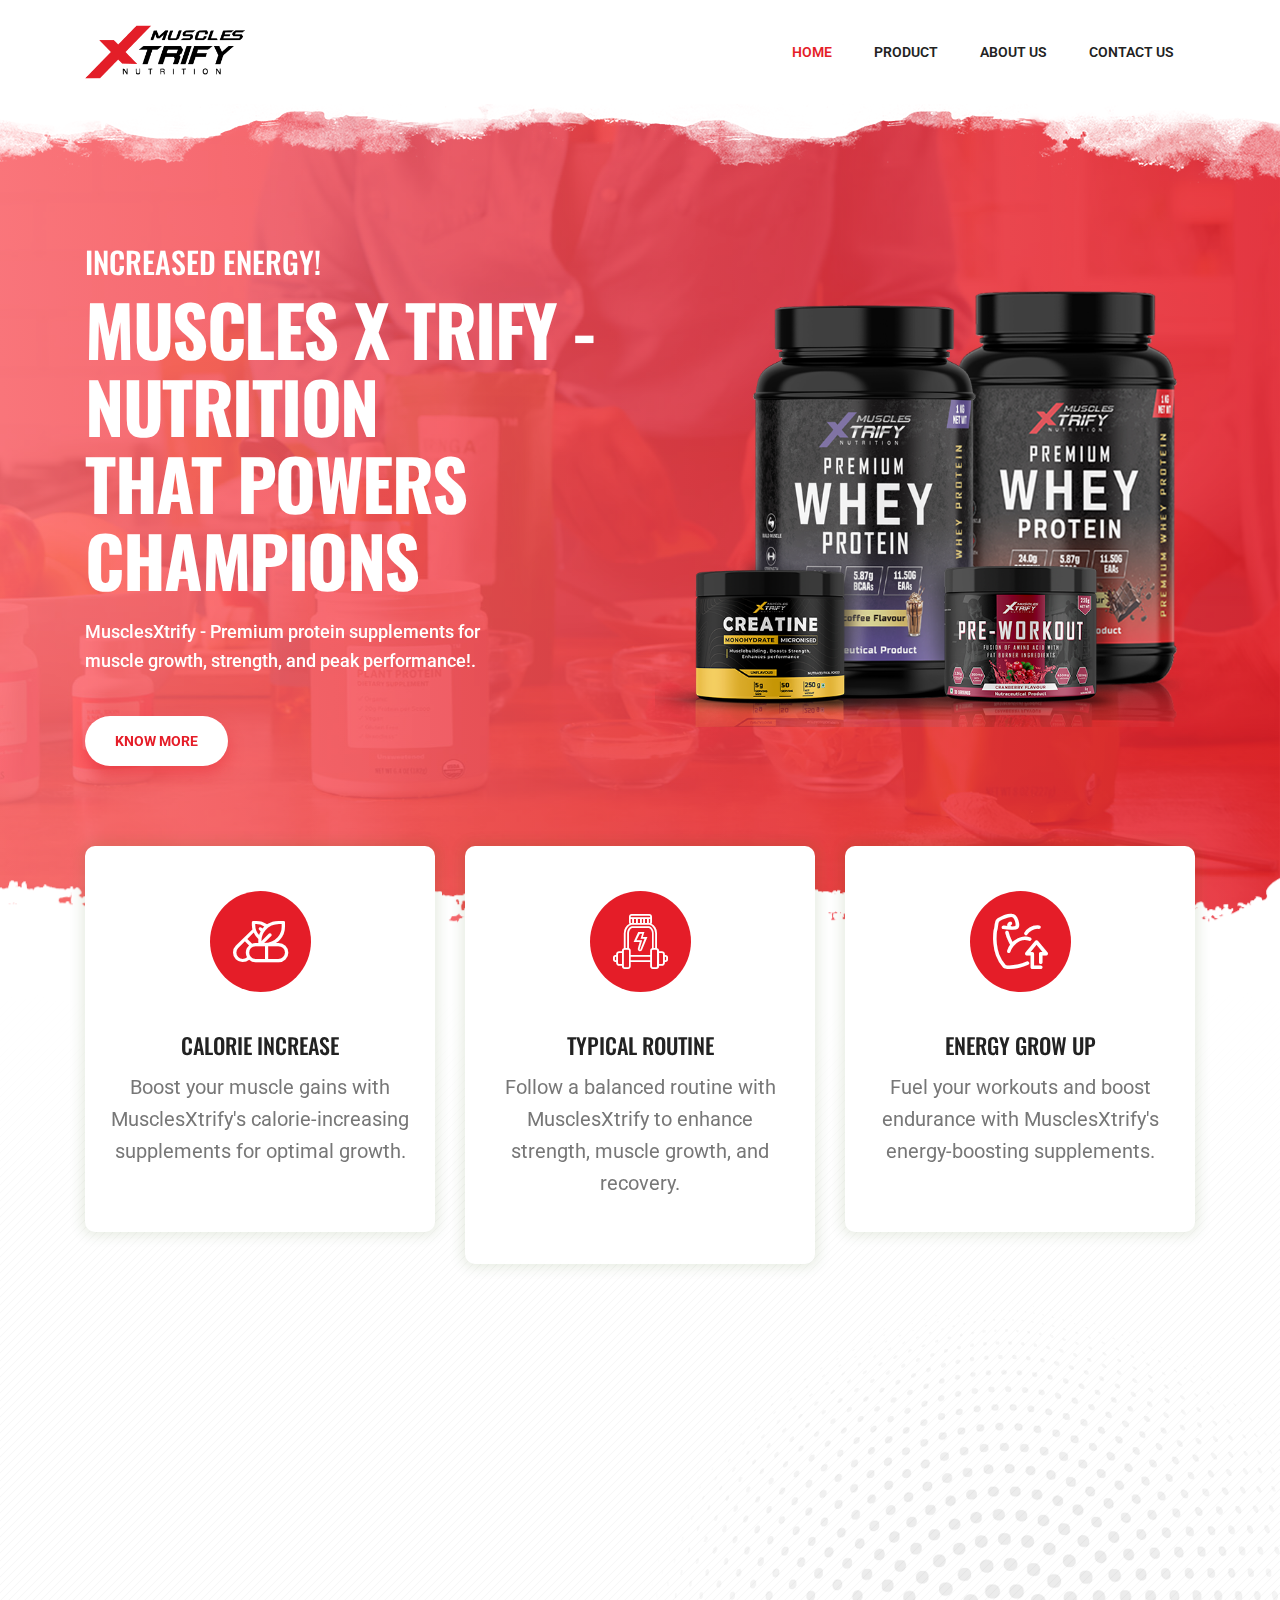
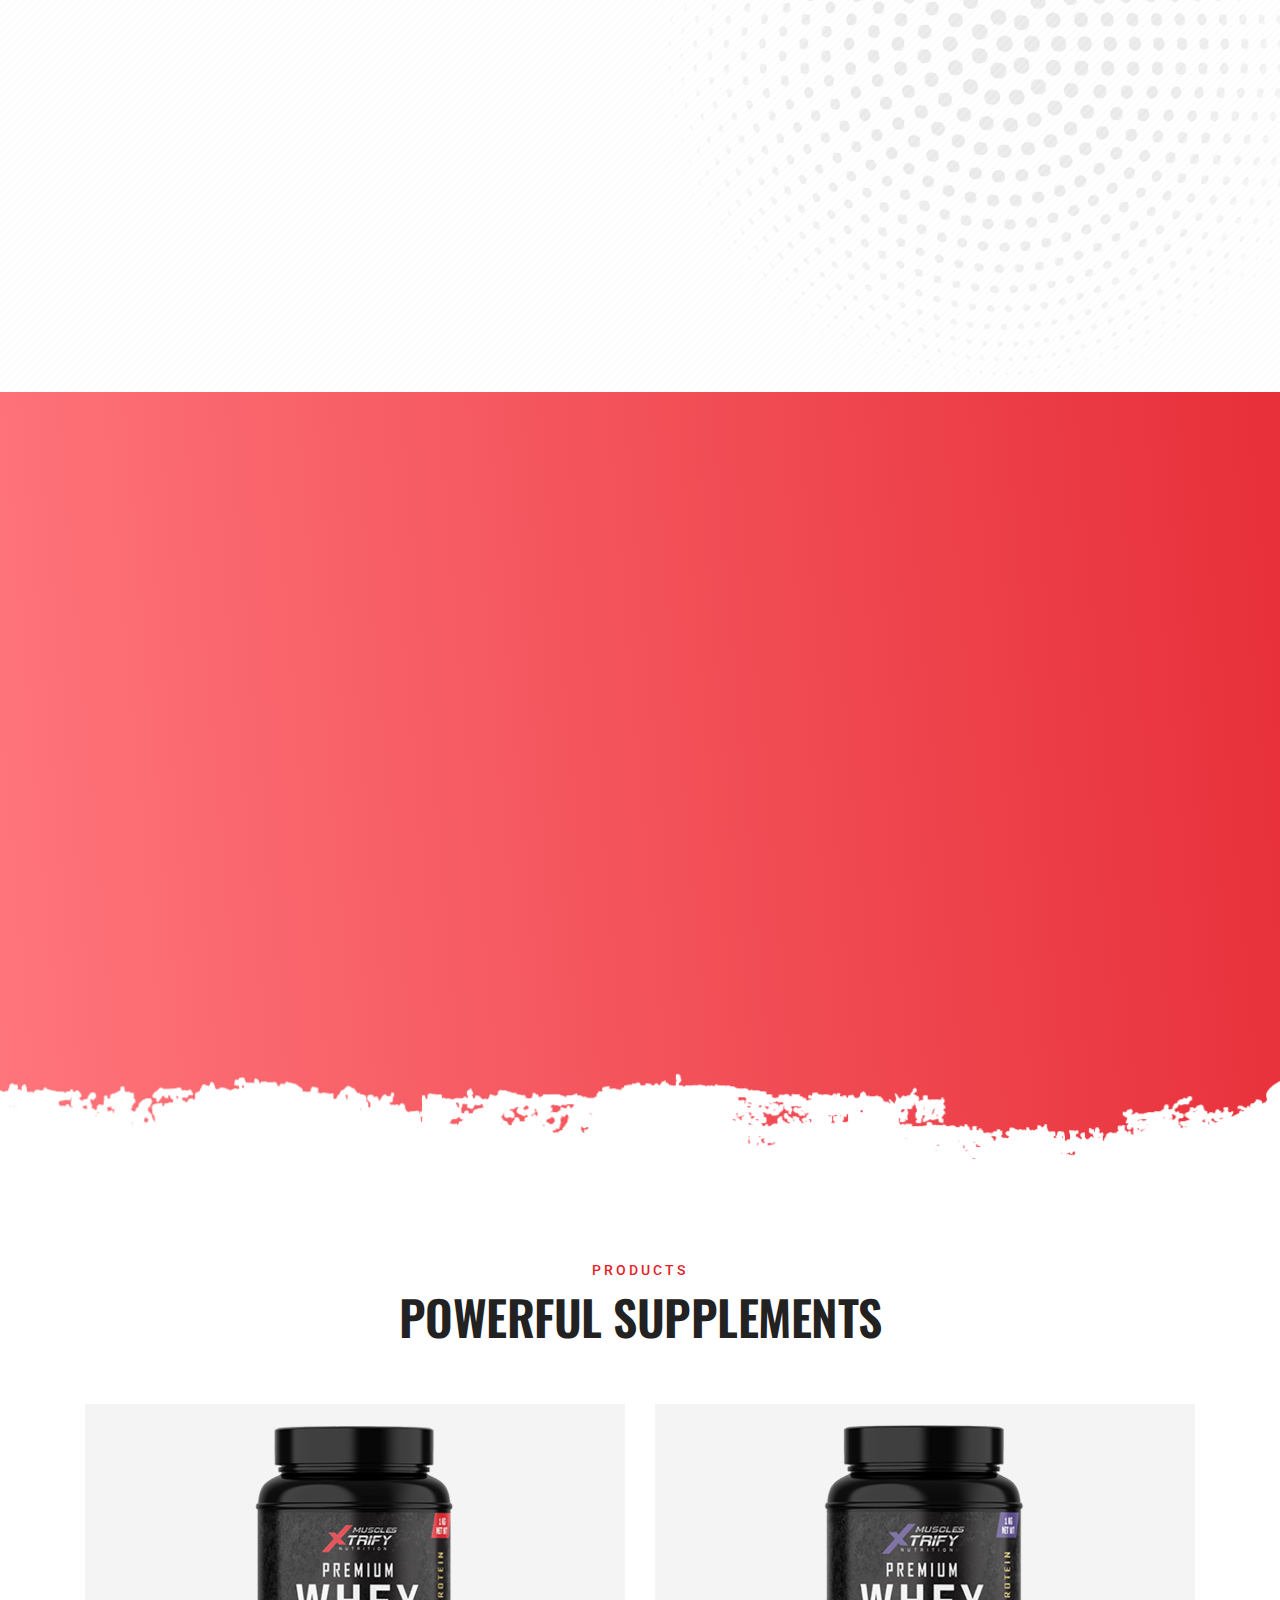
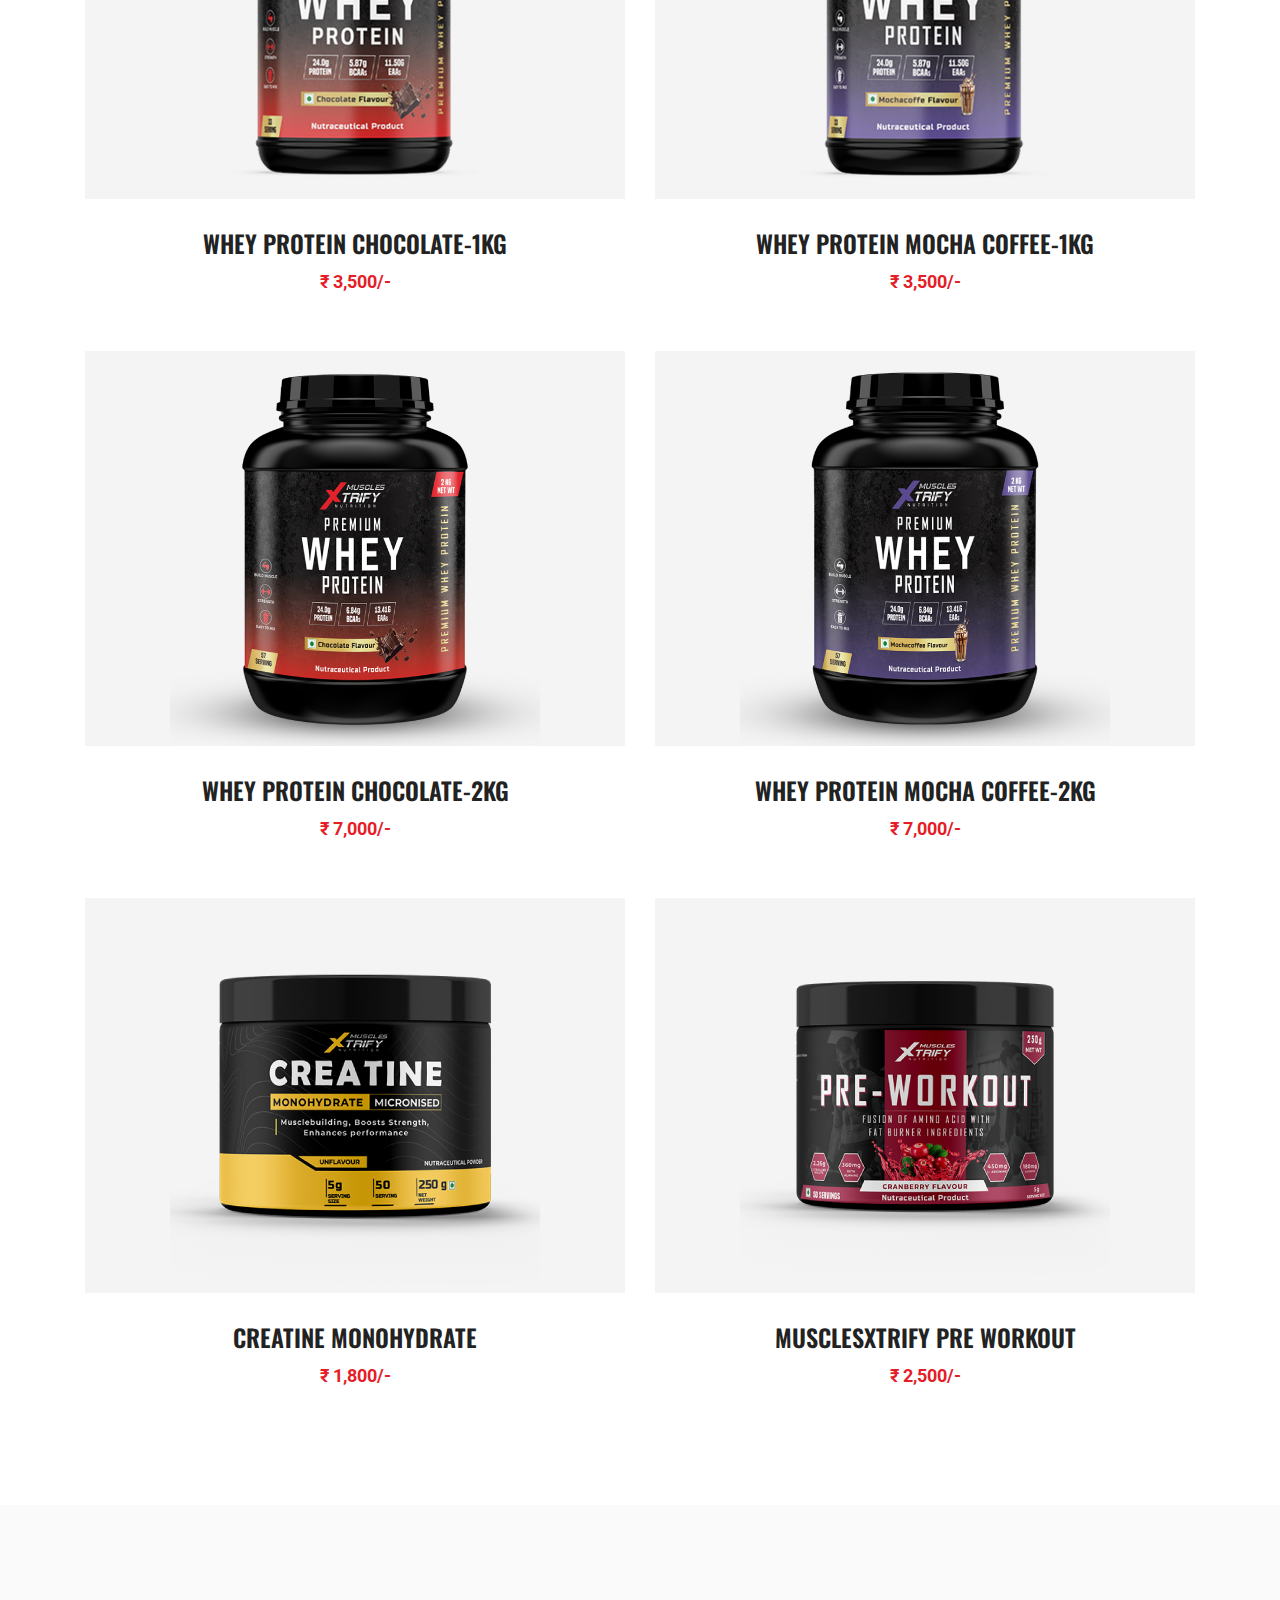
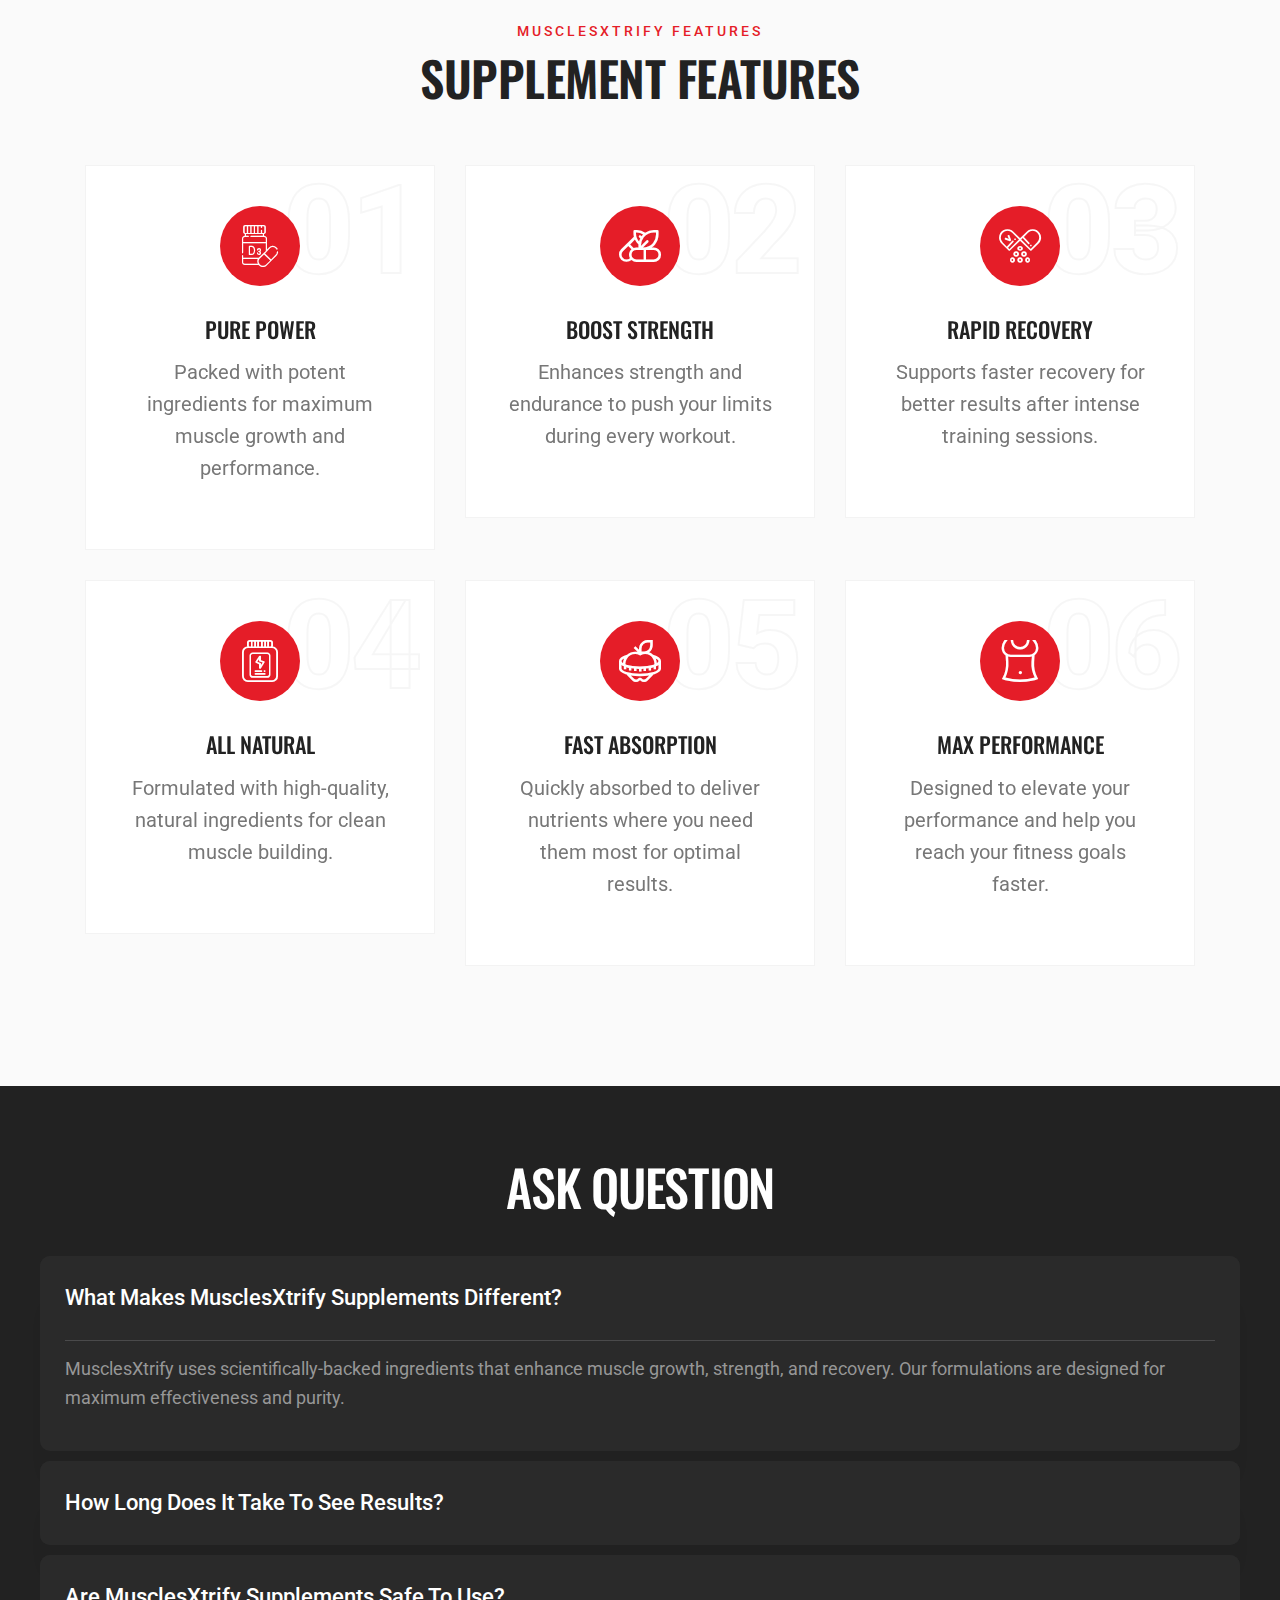
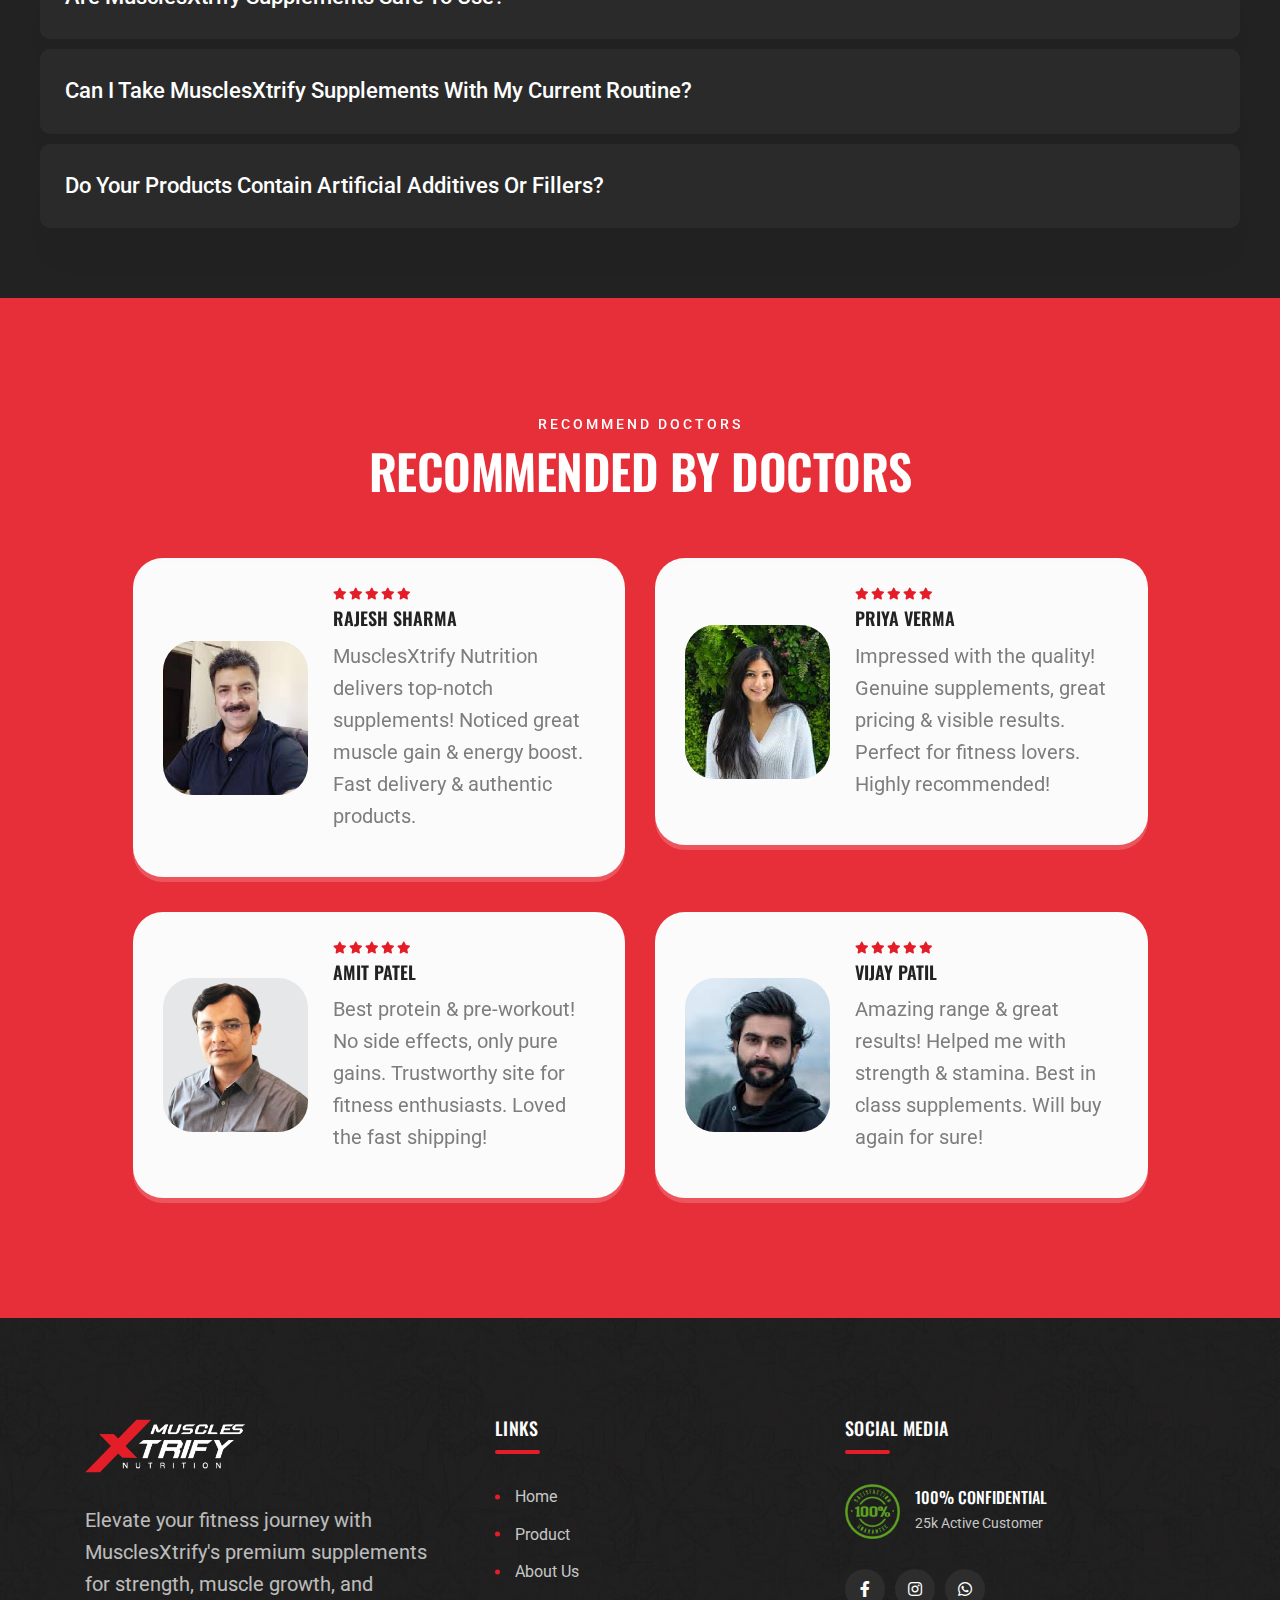
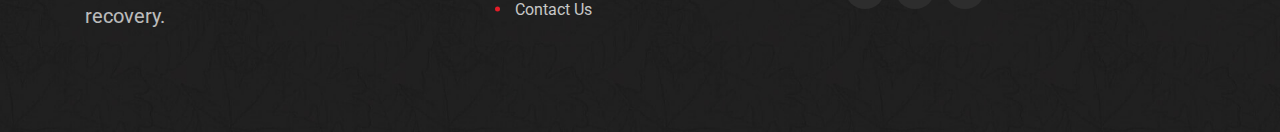
<file: index.html>
<!DOCTYPE html>
<html class="no-js" lang="en">

<head>
    <meta charset="utf-8">
    <meta http-equiv="x-ua-compatible" content="ie=edge">
    <title>MusclesXtrify Premium Supplements for Muscle Growth & Strength</title>
    <meta name="description"
        content="Boost muscle growth and strength with MusclesXtrify's premium supplements, designed for maximum performance and recovery.">
    <meta name="viewport" content="width=device-width, initial-scale=1">

    <link rel="shortcut icon" type="image/x-icon" href="images/favicon.png">
    <link rel="stylesheet" href="css/bootstrap.min.css">
    <link rel="stylesheet" href="css/animate.min.css">
    <link rel="stylesheet" href="css/magnific-popup.css">
    <link rel="stylesheet" href="css/fontawesome-all.min.css">
    <link rel="stylesheet" href="css/flaticon.css">
    <link rel="stylesheet" href="css/jquery-ui.css">
    <link rel="stylesheet" href="css/odometer.css">
    <link rel="stylesheet" href="css/slick.css">
    <link rel="stylesheet" href="css/default.css">
    <link rel="stylesheet" href="css/style.css">
    <link rel="stylesheet" href="css/responsive.css">
</head>

<body>
    <div id="preloader">
        <div class="tg-cube-grid">
            <div class="tg-cube tg-cube1"></div>
            <div class="tg-cube tg-cube2"></div>
            <div class="tg-cube tg-cube3"></div>
            <div class="tg-cube tg-cube4"></div>
            <div class="tg-cube tg-cube5"></div>
            <div class="tg-cube tg-cube6"></div>
            <div class="tg-cube tg-cube7"></div>
            <div class="tg-cube tg-cube8"></div>
            <div class="tg-cube tg-cube9"></div>
        </div>
    </div>
    <button class="scroll-top scroll-to-target scroll-top-two" data-target="html">
        <i class="fas fa-angle-up"></i>
    </button>
    <header id="home">
        <div id="header-fixed-height"></div>
        <div id="sticky-header" class="tg-menu-area menu-area">
            <div class="container">
                <div class="row">
                    <div class="col-12">
                        <div class="mobile-nav-toggler"><i class="flaticon-layout"></i></div>
                        <div class="menu-wrap">
                            <nav class="menu-nav">
                                <div class="logo">
                                    <a href="index.html">
                                        <img src="images/logo_01.png" alt="Logo">
                                    </a>
                                </div>
                                <div class="navbar-wrap main-menu d-none d-xl-flex">
                                    <ul class="navigation">
                                        <li class="active"><a href="index.html" class="section-link">Home</a></li>
                                        <li><a href="#supplement" class="section-link">Product</a></li>
                                        <li><a href="about-us.html" class="section-link">About Us</a></li>
                                        <li><a href="contact-us.html" class="section-link">Contact Us</a></li>
                                    </ul>
                                </div>
                            </nav>
                        </div>
                    </div>
                </div>
            </div>
        </div>
    </header>
    <div class="mobile-menu">
        <nav class="menu-box">
            <div class="close-btn"><i class="fas fa-times"></i></div>
            <div class="nav-logo">
                <a href="index.html"><img src="images/logo_01.png" alt=""></a>
            </div>
            <div class="menu-outer">
            </div>
            <div class="social-links">
                <ul class="clearfix">
                    <li><a href="https://www.facebook.com/profile.php?id=61573984392891&mibextid=ZbWKwL"><i
                                class="fab fa-facebook-f"></i></a></li>
                    <li><a href="#"><i class="fab fa-instagram"></i></a></li>
                    <li><a
                            href="https://api.whatsapp.com/send?phone=+919510343247&text=Hello, I want to know more about your service."><i
                                class="fab fa-whatsapp"></i></a></li>
                </ul>
            </div>
        </nav>
    </div>
    <div class="menu-backdrop"></div>
    <main class="main-area fix">
        <section class="tg-banner-area banner-bg jarallax parallax-img">
            <div class="container">
                <div class="row align-items-center justify-content-center">
                    <div class="col-xl-6 col-lg-6 order-0 order-lg-2">
                        <div class="tg-banner-img text-center wow fadeInRight" data-wow-delay=".6s">
                            <img src="images/banner_img.png" alt="img">
                        </div>
                    </div>
                    <div class="col-xl-6 col-lg-6 col-md-10">
                        <div class="tg-banner-content">
                            <h4 class="sub-title wow fadeInUp" data-wow-delay=".2s">Increased Energy!</h4>
                            <h2 class="title wow fadeInUp" data-wow-delay=".4s">Muscles X Trify - Nutrition <br> That
                                Powers Champions</h2>
                            <p class=" wow fadeInUp" data-wow-delay=".6s">MusclesXtrify - Premium protein supplements
                                for muscle growth, strength, and peak performance!.</p>
                            <div class="tg-banner-btn wow fadeInUp" data-wow-delay=".8s">
                                <a href="#supplement" class="tg-btn">Know More</a>
                            </div>
                        </div>
                    </div>
                </div>
            </div>
        </section>
        <section class="tg-features-area">
            <div class="container">
                <div class="tg-features-inner">
                    <div class="row justify-content-center">
                        <div class="col-lg-4 col-md-6 col-sm-8 wow fadeInUp" data-wow-delay=".2s">
                            <div class="tg-features-item">
                                <div class="tg-features-icon">
                                    <i class="flaticon-supplement"></i>
                                </div>
                                <div class="tg-features-content">
                                    <h4 class="title">Calorie Increase</h4>
                                    <p>Boost your muscle gains with MusclesXtrify's calorie-increasing supplements for
                                        optimal growth.</p>
                                </div>
                            </div>
                        </div>
                        <div class="col-lg-4 col-md-6 col-sm-8 wow fadeInUp" data-wow-delay=".4s">
                            <div class="tg-features-item">
                                <div class="tg-features-icon">
                                    <i class="flaticon-whey-protein-3"></i>
                                </div>
                                <div class="tg-features-content">
                                    <h4 class="title">Typical Routine</h4>
                                    <p>Follow a balanced routine with MusclesXtrify to enhance strength, muscle growth,
                                        and recovery.</p>
                                </div>
                            </div>
                        </div>
                        <div class="col-lg-4 col-md-6 col-sm-8 wow fadeInUp" data-wow-delay=".6s">
                            <div class="tg-features-item">
                                <div class="tg-features-icon">
                                    <i class="flaticon-strong-1"></i>
                                </div>
                                <div class="tg-features-content">
                                    <h4 class="title">Energy Grow Up</h4>
                                    <p>Fuel your workouts and boost endurance with MusclesXtrify's energy-boosting
                                        supplements.</p>
                                </div>
                            </div>
                        </div>
                    </div>
                </div>
            </div>
        </section>
        <section id="ingredient" class="tg-supplement-area pt-130 pb-120">
            <div class="tg-supplement-bg"></div>
            <div class="container">
                <div class="tg-supplement-inner">
                    <div class="row justify-content-center">
                        <div class="col-lg-6 col-md-8 order-0 order-lg-2">
                            <div class="tg-supplement-img text-end  wow fadeInRight" data-wow-delay=".2s">
                                <img src="images/supplement_img.png" alt="">
                            </div>
                            <div class="tg-supplement-shape">
                                <img src="images/supplement_shape02.png" alt="" class="rotateme">
                            </div>
                        </div>
                        <div class="col-lg-6">
                            <div class="tg-supplement-content mt-60 wow fadeInLeft" data-wow-delay=".2s">
                                <div class="tg-section-title mb-25">
                                    <span class="sub-title">ingredients</span>
                                    <h2 class="title">Growth-promoting<br> supplement</h2>
                                </div>
                                <p>Unlock your potential with our growth-promoting supplement, designed to boost muscle
                                    development, enhance performance, and support recovery for maximum fitness results.
                                </p>
                                <a href="about-us.html" class="tg-btn view-btn">VIEW more</a>
                            </div>
                        </div>
                    </div>
                </div>
            </div>
        </section>
        <section class="tg-video-area tg-video-bg jarallax parallax-img">
            <div class="container">
                <div class="row align-items-center justify-content-center">
                    <div class="col-xl-7 col-lg-8">
                        <div class="tg-video-img wow fadeInLeft" data-wow-delay=".2s">
                            <img src="images/video_img.jpg" alt="">
                        </div>
                    </div>
                    <div class="col-xl-5 col-lg-8">
                        <div class="tg-video-content wow fadeInRight" data-wow-delay=".2s">
                            <div class="tg-section-title white mb-30">
                                <span class="sub-title">promotional</span>
                                <h2 class="title white-text">Elevate Your Fitness with MusclesXtrify</h2>
                            </div>
                            <p class="info-one">Unlock your full potential with MusclesXtrify's premium supplements.
                                Boost muscle growth, enhance performance, and speed up recovery with our scientifically
                                formulated products. Experience maximum results and take your fitness journey to the
                                next level with MusclesXtrify today!.</p>
                            <a href="about-us.html" class="tg-btn">VIEW more</a>
                        </div>
                    </div>
                </div>
            </div>
        </section>
        <section id="supplement" class="tg-shop-area pt-100 pb-60">
            <div class="container">
                <div class="row justify-content-center">
                    <div class="col-lg-8">
                        <div class="tg-section-title text-center mb-60">
                            <span class="sub-title">PRODUCTS</span>
                            <h2 class="title">Powerful Supplements</h2>
                        </div>
                    </div>
                </div>
                <div class="tg-shop-wrapper">
                    <div class="row justify-content-center">
                        <div class="col-lg-6 col-md-6">
                            <div class="tg-shop-item text-center">
                                <div class="tg-shop-thumb">
                                    <a href="whey-protein-chocolate-1kg.html"><img src="images/tg_shop01.jpg"
                                            alt="img"></a>
                                </div>
                                <div class="tg-shop-content">
                                    <h4 class="title"><a href="whey-protein-chocolate-1kg.html">Whey Protein
                                            Chocolate-1kg</a>
                                    </h4>
                                    <div class="tg-shop-price">₹ 3,500/-</div>
                                </div>
                            </div>
                        </div>
                        <div class="col-lg-6 col-md-6">
                            <div class="tg-shop-item text-center">
                                <div class="tg-shop-thumb">
                                    <a href="whey-protein-mocha-coffee-1kg.html"><img src="images/tg_shop02.jpg"
                                            alt="img"></a>
                                </div>
                                <div class="tg-shop-content">
                                    <h4 class="title"><a href="whey-protein-mocha-coffee-1kg.html">Whey Protein
                                            Mocha Coffee-1kg</a></h4>
                                    <div class="tg-shop-price">₹ 3,500/-</div>
                                </div>
                            </div>
                        </div>
                        <div class="col-lg-6 col-md-6">
                            <div class="tg-shop-item text-center">
                                <div class="tg-shop-thumb">
                                    <a href="whey-protein-chocolate-2kg.html"><img src="images/tg_shop03.jpg"
                                            alt="img"></a>
                                </div>
                                <div class="tg-shop-content">
                                    <h4 class="title"><a href="whey-protein-chocolate-2kg.html">Whey Protein
                                            Chocolate-2kg</a></h4>
                                    <div class="tg-shop-price">₹ 7,000/-</div>
                                </div>
                            </div>
                        </div>
                        <div class="col-lg-6 col-md-6">
                            <div class="tg-shop-item text-center">
                                <div class="tg-shop-thumb">
                                    <a href="whey-protein-mocha-coffee-2kg.html"><img src="images/tg_shop04.jpg"
                                            alt="img"></a>
                                </div>
                                <div class="tg-shop-content">
                                    <h4 class="title"><a href="whey-protein-mocha-coffee-2kg.html">Whey Protein
                                            Mocha Coffee-2kg</a></h4>
                                    <div class="tg-shop-price">₹ 7,000/-</div>
                                </div>
                            </div>
                        </div>
                        <div class="col-lg-6 col-md-6">
                            <div class="tg-shop-item text-center">
                                <div class="tg-shop-thumb">
                                    <a href="creatine.html"><img src="images/tg_shop05.jpg" alt="img"></a>
                                </div>
                                <div class="tg-shop-content">
                                    <h4 class="title"><a href="creatine.html">Creatine Monohydrate</a></h4>
                                    <div class="tg-shop-price">₹ 1,800/-</div>
                                </div>
                            </div>
                        </div>
                        <div class="col-lg-6 col-md-6">
                            <div class="tg-shop-item text-center">
                                <div class="tg-shop-thumb">
                                    <a href="pre-workout.html"><img src="images/tg_shop06.jpg" alt="img"></a>
                                </div>
                                <div class="tg-shop-content">
                                    <h4 class="title"><a href="pre-workout.html">MusclesXtrify Pre Workout</a></h4>
                                    <div class="tg-shop-price">₹ 2,500/-</div>
                                </div>
                            </div>
                        </div>
                    </div>
                </div>
            </div>
        </section>
        <section id="feature" class="tg-service-area">
            <div class="container">
                <div class="tg-service-inner">
                    <div class="row justify-content-center">
                        <div class="col-lg-8">
                            <div class="tg-section-title text-center mb-60">
                                <span class="sub-title">MusclesXtrify Features</span>
                                <h2 class="title">Supplement Features</h2>
                            </div>
                        </div>
                    </div>
                    <div class="row justify-content-center">
                        <div class="col-lg-4 col-md-6 col-sm-9">
                            <div class="tg-service-item">
                                <div class="tg-services-count">01</div>
                                <div class="icon">
                                    <i class="flaticon-vitamins-1"></i>
                                </div>
                                <h2 class="title"><a href="contact-us.html">Pure Power</a></h2>
                                <div class="tg-service-content">
                                    <p>Packed with potent ingredients for maximum muscle growth and performance.</p>
                                </div>
                            </div>
                        </div>
                        <div class="col-lg-4 col-md-6 col-sm-9">
                            <div class="tg-service-item">
                                <div class="tg-services-count">02</div>
                                <div class="icon">
                                    <i class="flaticon-supplement"></i>
                                </div>
                                <h2 class="title"><a href="contact-us.html">Boost Strength</a></h2>
                                <div class="tg-service-content">
                                    <p>Enhances strength and endurance to push your limits during every workout.</p>
                                </div>
                            </div>
                        </div>
                        <div class="col-lg-4 col-md-6 col-sm-9">
                            <div class="tg-service-item">
                                <div class="tg-services-count">03</div>
                                <div class="icon">
                                    <i class="flaticon-vitamins"></i>
                                </div>
                                <h2 class="title"><a href="contact-us.html">Rapid Recovery</a></h2>
                                <div class="tg-service-content">
                                    <p>Supports faster recovery for better results after intense training sessions.</p>
                                </div>
                            </div>
                        </div>
                        <div class="col-lg-4 col-md-6 col-sm-9">
                            <div class="tg-service-item">
                                <div class="tg-services-count">04</div>
                                <div class="icon">
                                    <i class="flaticon-protein-2"></i>
                                </div>
                                <h2 class="title"><a href="contact-us.html">All Natural</a></h2>
                                <div class="tg-service-content">
                                    <p>Formulated with high-quality, natural ingredients for clean muscle building.</p>
                                </div>
                            </div>
                        </div>
                        <div class="col-lg-4 col-md-6 col-sm-9">
                            <div class="tg-service-item">
                                <div class="tg-services-count">05</div>
                                <div class="icon">
                                    <i class="flaticon-tape-measure"></i>
                                </div>
                                <h2 class="title"><a href="contact-us.html">Fast Absorption</a></h2>
                                <div class="tg-service-content">
                                    <p>Quickly absorbed to deliver nutrients where you need them most for optimal
                                        results.</p>
                                </div>
                            </div>
                        </div>
                        <div class="col-lg-4 col-md-6 col-sm-9">
                            <div class="tg-service-item">
                                <div class="tg-services-count">06</div>
                                <div class="icon">
                                    <i class="flaticon-abs-1"></i>
                                </div>
                                <h2 class="title"><a href="contact-us.html">Max Performance</a></h2>
                                <div class="tg-service-content">
                                    <p>Designed to elevate your performance and help you reach your fitness goals
                                        faster.</p>
                                </div>
                            </div>
                        </div>
                    </div>
                </div>
            </div>
        </section>
        <section class="faq-area position-relative">
            <div class="row justify-content-end g-0">
                <div class="col-12">
                    <div class="faq-wrapper-two">
                        <div class="section-title section-title-two white-title mb-40">
                            <h2 class="title text-center">Ask question</h2>
                        </div>
                        <div class="accordion" id="accordionExample">
                            <div class="accordion-item">
                                <h2 class="accordion-header" id="headingOne">
                                    <button class="accordion-button" type="button" data-bs-toggle="collapse"
                                        data-bs-target="#collapseOne" aria-expanded="true" aria-controls="collapseOne">
                                        What makes MusclesXtrify supplements different?
                                    </button>
                                </h2>
                                <div id="collapseOne" class="accordion-collapse collapse show"
                                    aria-labelledby="headingOne" data-bs-parent="#accordionExample">
                                    <div class="accordion-body">
                                        <p>MusclesXtrify uses scientifically-backed ingredients that enhance muscle
                                            growth, strength, and recovery. Our formulations are designed for maximum
                                            effectiveness and purity.</p>
                                    </div>
                                </div>
                            </div>
                            <div class="accordion-item">
                                <h2 class="accordion-header" id="headingTwo">
                                    <button class="accordion-button collapsed" type="button" data-bs-toggle="collapse"
                                        data-bs-target="#collapseTwo" aria-expanded="false" aria-controls="collapseTwo">
                                        How long does it take to see results?
                                    </button>
                                </h2>
                                <div id="collapseTwo" class="accordion-collapse collapse" aria-labelledby="headingTwo"
                                    data-bs-parent="#accordionExample">
                                    <div class="accordion-body">
                                        <p>Results vary, but most users begin noticing improvements in strength and
                                            recovery within 2-4 weeks of consistent use.</p>
                                    </div>
                                </div>
                            </div>
                            <div class="accordion-item">
                                <h2 class="accordion-header" id="headingThree">
                                    <button class="accordion-button collapsed" type="button" data-bs-toggle="collapse"
                                        data-bs-target="#collapseThree" aria-expanded="false"
                                        aria-controls="collapseThree">
                                        Are MusclesXtrify supplements safe to use?
                                    </button>
                                </h2>
                                <div id="collapseThree" class="accordion-collapse collapse"
                                    aria-labelledby="headingThree" data-bs-parent="#accordionExample">
                                    <div class="accordion-body">
                                        <p>Yes, our products are crafted with high-quality, natural ingredients and
                                            undergo rigorous testing to ensure safety and effectiveness.</p>
                                    </div>
                                </div>
                            </div>
                            <div class="accordion-item">
                                <h2 class="accordion-header" id="headingFour">
                                    <button class="accordion-button collapsed" type="button" data-bs-toggle="collapse"
                                        data-bs-target="#collapseFour" aria-expanded="false"
                                        aria-controls="collapseFour">
                                        Can I take MusclesXtrify supplements with my current routine?
                                    </button>
                                </h2>
                                <div id="collapseFour" class="accordion-collapse collapse" aria-labelledby="headingFour"
                                    data-bs-parent="#accordionExample">
                                    <div class="accordion-body">
                                        <p>Absolutely! Our supplements are designed to complement any workout or fitness
                                            regimen and enhance overall performance.</p>
                                    </div>
                                </div>
                            </div>
                            <div class="accordion-item">
                                <h2 class="accordion-header" id="headingFive">
                                    <button class="accordion-button collapsed" type="button" data-bs-toggle="collapse"
                                        data-bs-target="#collapseFive" aria-expanded="false"
                                        aria-controls="collapseFive">
                                        Do your products contain artificial additives or fillers?
                                    </button>
                                </h2>
                                <div id="collapseFive" class="accordion-collapse collapse" aria-labelledby="headingFive"
                                    data-bs-parent="#accordionExample">
                                    <div class="accordion-body">
                                        <p>No, we pride ourselves on offering clean, natural products free from
                                            artificial additives, fillers, and harmful chemicals.</p>
                                    </div>
                                </div>
                            </div>
                        </div>
                    </div>
                </div>
            </div>
        </section>
        <section class="tg-testimonial-area tg-testimonial-bg jarallax parallax-img">
            <div class="container">
                <div class="row justify-content-center">
                    <div class="col-lg-8">
                        <div class="tg-section-title white text-center mb-60">
                            <span class="sub-title">recommend doctors</span>
                            <h2 class="title white-text">recommended by doctors</h2>
                        </div>
                    </div>
                </div>
                <div class="row justify-content-center">
                    <div class="col-xxl-10 col-xl-11">
                        <div class="row">
                            <div class="col-lg-6">
                                <div class="tg-testimonial-item">
                                    <div class="tg-testimonial-thumb">
                                        <img src="images/testi_img01.jpg" alt="">
                                    </div>
                                    <div class="tg-testimonial-content">
                                        <div class="rating">
                                            <i class="fas fa-star"></i>
                                            <i class="fas fa-star"></i>
                                            <i class="fas fa-star"></i>
                                            <i class="fas fa-star"></i>
                                            <i class="fas fa-star"></i>
                                        </div>
                                        <h2 class="title">Rajesh Sharma</h2>
                                        <p>MusclesXtrify Nutrition delivers top-notch supplements! Noticed great
                                            muscle gain & energy boost. Fast delivery & authentic products.</p>
                                    </div>
                                </div>
                            </div>
                            <div class="col-lg-6">
                                <div class="tg-testimonial-item">
                                    <div class="tg-testimonial-thumb">
                                        <img src="images/testi_img02.jpg" alt="">
                                    </div>
                                    <div class="tg-testimonial-content">
                                        <div class="rating">
                                            <i class="fas fa-star"></i>
                                            <i class="fas fa-star"></i>
                                            <i class="fas fa-star"></i>
                                            <i class="fas fa-star"></i>
                                            <i class="fas fa-star"></i>
                                        </div>
                                        <h2 class="title">Priya Verma</h2>
                                        <p>Impressed with the quality! Genuine supplements, great pricing & visible
                                            results. Perfect for fitness lovers. Highly recommended!</p>
                                    </div>
                                </div>
                            </div>
                            <div class="col-lg-6">
                                <div class="tg-testimonial-item">
                                    <div class="tg-testimonial-thumb">
                                        <img src="images/testi_img03.jpg" alt="">
                                    </div>
                                    <div class="tg-testimonial-content">
                                        <div class="rating">
                                            <i class="fas fa-star"></i>
                                            <i class="fas fa-star"></i>
                                            <i class="fas fa-star"></i>
                                            <i class="fas fa-star"></i>
                                            <i class="fas fa-star"></i>
                                        </div>
                                        <h2 class="title">Amit Patel</h2>
                                        <p>Best protein & pre-workout! No side effects, only pure gains. Trustworthy
                                            site for fitness enthusiasts. Loved the fast shipping!</p>
                                    </div>
                                </div>
                            </div>
                            <div class="col-lg-6">
                                <div class="tg-testimonial-item">
                                    <div class="tg-testimonial-thumb">
                                        <img src="images/testi_img04.jpg" alt="">
                                    </div>
                                    <div class="tg-testimonial-content">
                                        <div class="rating">
                                            <i class="fas fa-star"></i>
                                            <i class="fas fa-star"></i>
                                            <i class="fas fa-star"></i>
                                            <i class="fas fa-star"></i>
                                            <i class="fas fa-star"></i>
                                        </div>
                                        <h2 class="title">Vijay Patil</h2>
                                        <p>Amazing range & great results! Helped me with strength & stamina. Best in
                                            class supplements. Will buy again for sure!</p>
                                    </div>
                                </div>
                            </div>
                        </div>
                    </div>
                </div>
            </div>
        </section>
    </main>
    <footer class="footer-style-two">
        <div class="footer-two-top-wrap">
            <div class="container">
                <div class="footer-two-widgets-wrap">
                    <div class="row justify-content-between">
                        <div class="col-xl-4 col-lg-4">
                            <div class="footer-widget">
                                <div class="footer-about">
                                    <div class="footer-logo logo">
                                        <a href="index.html"><img src="images/white_logo_01.png" alt="Logo"></a>
                                    </div>
                                    <div class="footer-text">
                                        <p>Elevate your fitness journey with MusclesXtrify's premium supplements for
                                            strength, muscle growth, and recovery.</p>
                                    </div>
                                </div>
                            </div>
                        </div>
                        <div class="col-xl-4 col-lg-4">
                            <div class="footer-widget widget_nav_menu">
                                <h4 class="fw-title">links</h4>
                                <ul class="list-wrap">
                                    <li><a href="index.html">Home</a></li>
                                    <li><a href="index.html#supplement">Product</a></li>
                                    <li><a href="about-us.html">About Us</a></li>
                                    <li><a href="contact-us.html">Contact Us</a></li>
                                </ul>
                            </div>
                        </div>
                        <div class="col-xl-4 col-lg-4">
                            <div class="footer-widget">
                                <h4 class="fw-title">Social Media</h4>
                                <div class="footer-confidential-wrap">
                                    <div class="confidential-logo">
                                        <img src="images/satisfaction_img.png" alt="img">
                                    </div>
                                    <div class="confidential-content">
                                        <h4 class="con-title">100% Confidential</h4>
                                        <span>25k Active Customer</span>
                                    </div>
                                </div>
                                <div class="footer-social">
                                    <a href="https://www.facebook.com/profile.php?id=61573984392891&mibextid=ZbWKwL"><i
                                            class="fab fa-facebook-f"></i></a>
                                    <a href="#"><i class="fab fa-instagram"></i></a>
                                    <a
                                        href="https://api.whatsapp.com/send?phone=+919510343247&text=Hello, I want to know more about your service."><i
                                            class="fab fa-whatsapp"></i></a>
                                </div>
                            </div>
                        </div>
                    </div>
                </div>
            </div>
        </div>
    </footer>

    <!-- JS here -->
    <script src="js/jquery-3.6.0.min.js"></script>
    <script src="js/bootstrap.min.js"></script>
    <script src="js/isotope.pkgd.min.js"></script>
    <script src="js/imagesloaded.pkgd.min.js"></script>
    <script src="js/jquery.magnific-popup.min.js"></script>
    <script src="js/jquery.odometer.min.js"></script>
    <script src="js/jquery.appear.js"></script>
    <script src="js/jquery.paroller.min.js"></script>
    <script src="js/jquery.easypiechart.min.js"></script>
    <script src="js/jquery.inview.min.js"></script>
    <script src="js/jquery.easing.js"></script>
    <script src="js/jquery-ui.min.js"></script>
    <script src="js/svg-inject.min.js"></script>
    <script src="js/jarallax.min.js"></script>
    <script src="js/slick.min.js"></script>
    <script src="js/validator.js"></script>
    <script src="js/ajax-form.js"></script>
    <script src="js/wow.min.js"></script>
    <script src="js/main.js"></script>
    <script>
        SVGInject(document.querySelectorAll("img.injectable"));
    </script>


</body>

</html>
</file>
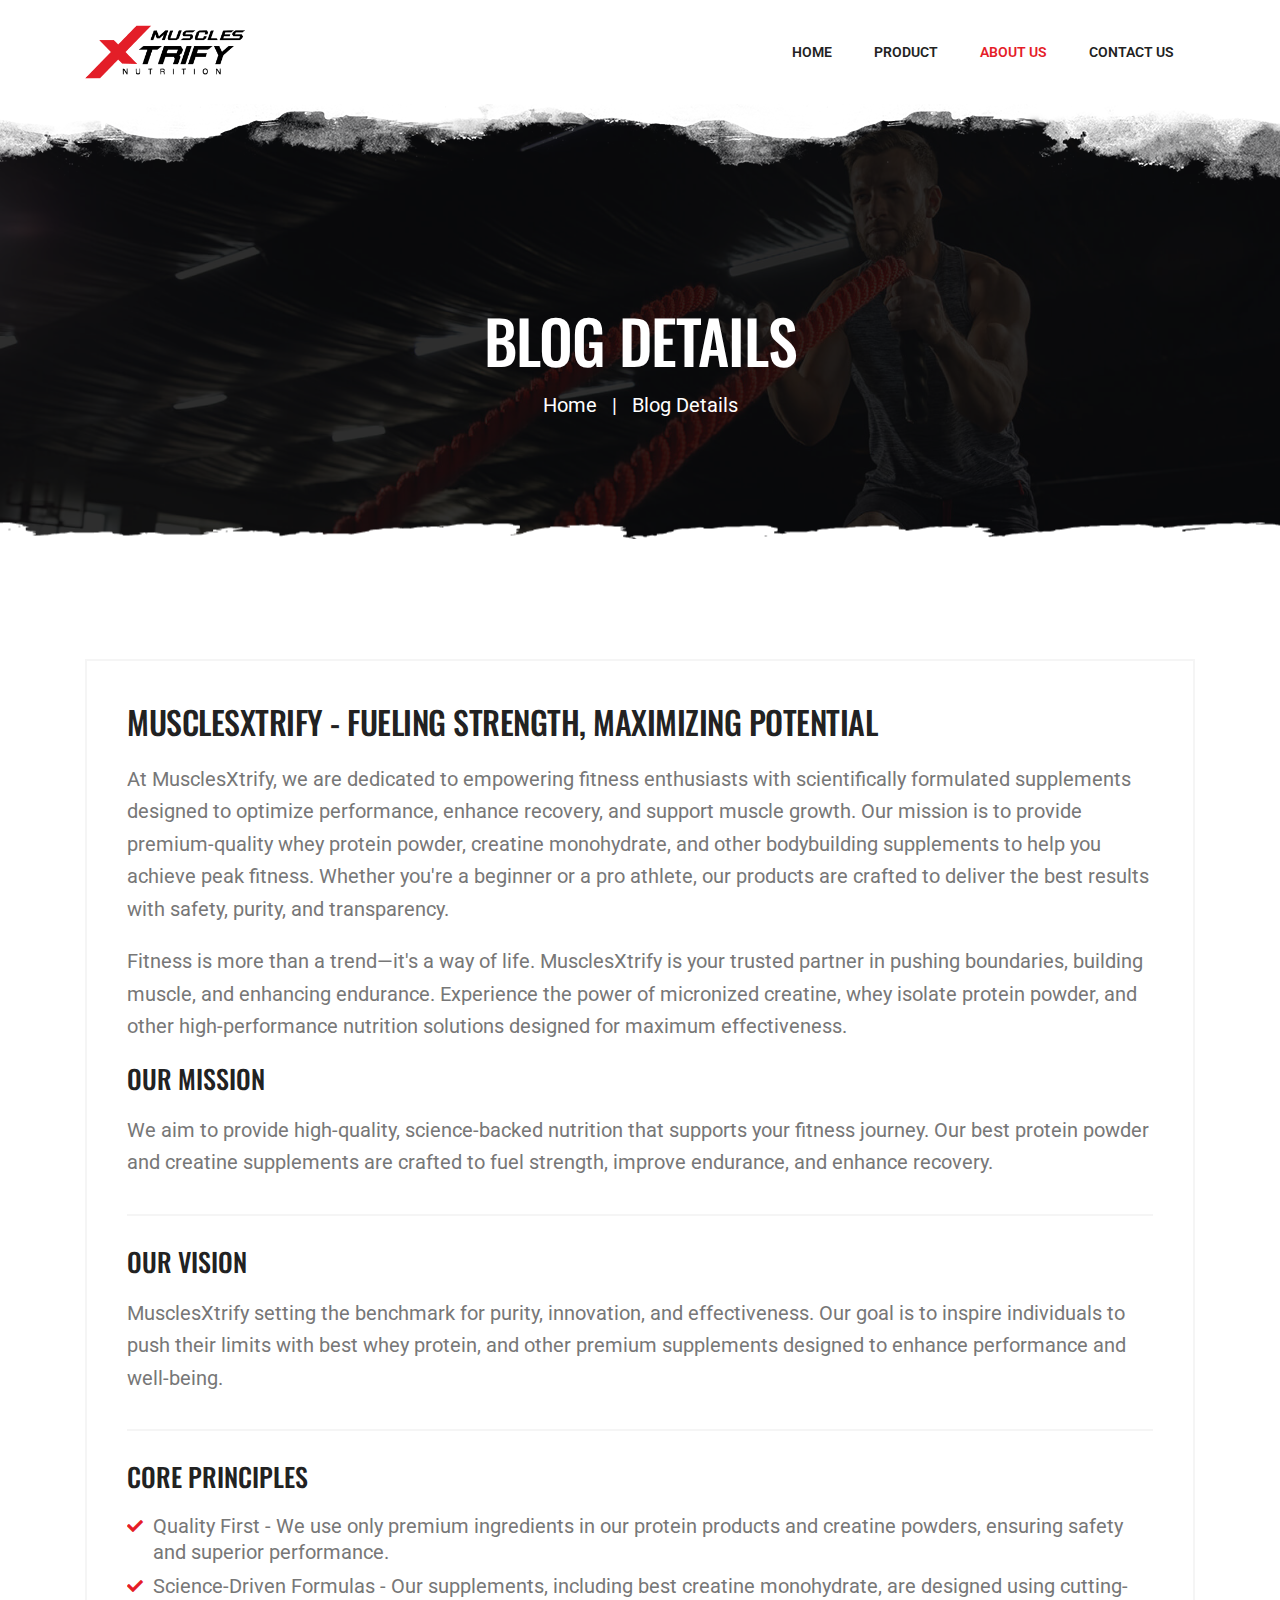
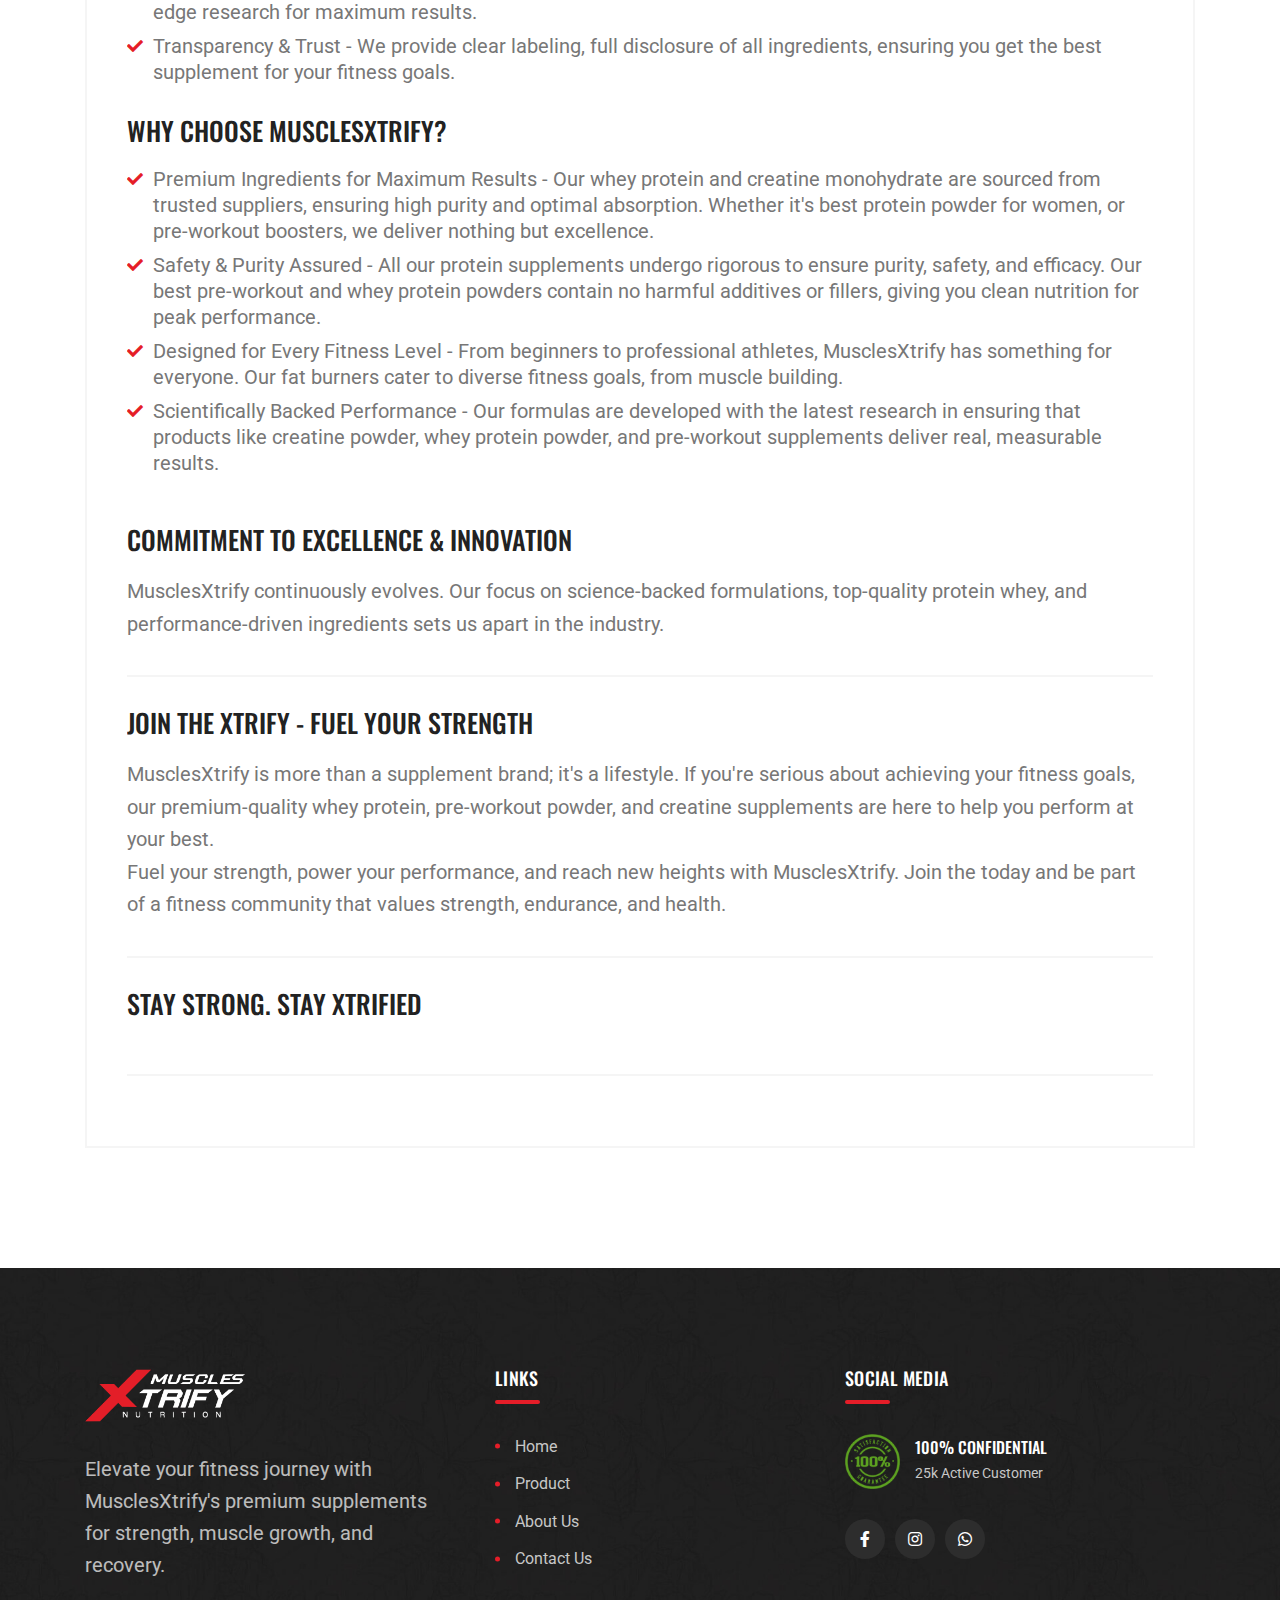
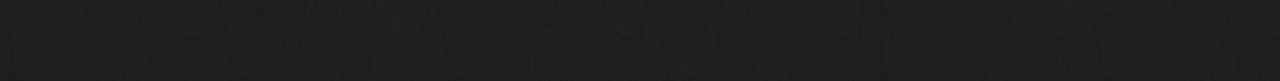
<file: about-us.html>
<!DOCTYPE html>
<html class="no-js" lang="en">

<head>
    <meta charset="utf-8">
    <meta http-equiv="x-ua-compatible" content="ie=edge">
    <title>About MusclesXtrify - Premium Supplements for Peak Performance</title>
    <meta name="description"
        content="Learn about MusclesXtrify's mission to provide top-quality supplements for muscle growth, strength, and recovery.">
    <meta name="viewport" content="width=device-width, initial-scale=1">

    <link rel="shortcut icon" type="image/x-icon" href="images/favicon.png">
    <link rel="stylesheet" href="css/bootstrap.min.css">
    <link rel="stylesheet" href="css/animate.min.css">
    <link rel="stylesheet" href="css/magnific-popup.css">
    <link rel="stylesheet" href="css/fontawesome-all.min.css">
    <link rel="stylesheet" href="css/flaticon.css">
    <link rel="stylesheet" href="css/jquery-ui.css">
    <link rel="stylesheet" href="css/odometer.css">
    <link rel="stylesheet" href="css/slick.css">
    <link rel="stylesheet" href="css/default.css">
    <link rel="stylesheet" href="css/style.css">
    <link rel="stylesheet" href="css/responsive.css">
</head>

<body>
    <div id="preloader">
        <div class="tg-cube-grid">
            <div class="tg-cube tg-cube1"></div>
            <div class="tg-cube tg-cube2"></div>
            <div class="tg-cube tg-cube3"></div>
            <div class="tg-cube tg-cube4"></div>
            <div class="tg-cube tg-cube5"></div>
            <div class="tg-cube tg-cube6"></div>
            <div class="tg-cube tg-cube7"></div>
            <div class="tg-cube tg-cube8"></div>
            <div class="tg-cube tg-cube9"></div>
        </div>
    </div>
    <button class="scroll-top scroll-to-target scroll-top-two" data-target="html">
        <i class="fas fa-angle-up"></i>
    </button>
    <header id="home">
        <div id="header-fixed-height"></div>
        <div id="sticky-header" class="tg-menu-area menu-area">
            <div class="container">
                <div class="row">
                    <div class="col-12">
                        <div class="mobile-nav-toggler"><i class="flaticon-layout"></i></div>
                        <div class="menu-wrap">
                            <nav class="menu-nav">
                                <div class="logo">
                                    <a href="index.html">
                                        <img src="images/logo_01.png" alt="Logo">
                                    </a>
                                </div>
                                <div class="navbar-wrap main-menu d-none d-xl-flex">
                                    <ul class="navigation">
                                        <li><a href="index.html" class="section-link">Home</a></li>
                                        <li><a href="index.html#supplement" class="section-link">Product</a></li>
                                        <li class="active"><a href="about-us.html" class="section-link">About Us</a>
                                        </li>
                                        <li><a href="contact-us.html" class="section-link">Contact Us</a></li>
                                    </ul>
                                </div>
                            </nav>
                        </div>
                    </div>
                </div>
            </div>
        </div>
    </header>
    <div class="mobile-menu">
        <nav class="menu-box">
            <div class="close-btn"><i class="fas fa-times"></i></div>
            <div class="nav-logo">
                <a href="index.html"><img src="images/logo_01.png" alt=""></a>
            </div>
            <div class="menu-outer">
            </div>
            <div class="social-links">
                <ul class="clearfix">
                    <li><a href="https://www.facebook.com/profile.php?id=61573984392891&mibextid=ZbWKwL"><i
                                class="fab fa-facebook-f"></i></a></li>
                    <li><a href="#"><i class="fab fa-instagram"></i></a></li>
                    <li><a href="https://api.whatsapp.com/send?phone=+919510343247&text=Hello, I want to know more about this product."><i class="fab fa-whatsapp"></i></a></li>
                </ul>
            </div>
        </nav>
    </div>
    <div class="menu-backdrop"></div>
    <main class="main-area fix">
        <section class="breadcrumb-area breadcrumb-bg">
            <div class="container">
                <div class="row justify-content-center">
                    <div class="col-xl-10">
                        <div class="breadcrumb-content text-center">
                            <h2 class="title">Blog Details</h2>
                            <nav aria-label="Breadcrumbs" class="breadcrumb-trail">
                                <ul class="breadcrumb">
                                    <li class="breadcrumb-item trail-item trail-begin">
                                        <a href="index.html"><span>Home</span></a>
                                    </li>
                                    <li class="breadcrumb-item trail-item trail-end"><span>Blog Details</span></li>
                                </ul>
                            </nav>
                        </div>
                    </div>
                </div>
            </div>
        </section>
        <section class="blog-area pt-120 pb-120">
            <div class="container">
                <div class="row justify-content-center">
                    <div class="col-12">
                        <div class="blog--post--item">
                            <div class="blog--post--content blog-details-content">
                                <h2 class="blog--post--title">MusclesXtrify - Fueling Strength, Maximizing Potential
                                </h2>
                                <div class="post-text">
                                    <p>At MusclesXtrify, we are dedicated to empowering fitness enthusiasts with
                                        scientifically formulated supplements designed to optimize performance, enhance
                                        recovery, and support muscle growth. Our mission is to provide premium-quality
                                        whey protein powder, creatine monohydrate, and other bodybuilding
                                        supplements to help you achieve peak fitness. Whether you're a beginner or a
                                        pro athlete, our products are crafted to deliver the best results with safety,
                                        purity, and transparency.</p>
                                    <p>Fitness is more than a trend—it's a way of life. MusclesXtrify is your trusted
                                        partner in pushing boundaries, building muscle, and enhancing endurance.
                                        Experience the power of micronized creatine, whey isolate protein powder,
                                        and other high-performance nutrition solutions designed for maximum
                                        effectiveness.</p>
                                    <div class="blog-details-wrap">
                                        <h3 class="title">Our Mission</h3>
                                        <p>We aim to provide high-quality, science-backed nutrition that supports your
                                            fitness journey. Our best protein powder and creatine supplements are
                                            crafted to fuel strength, improve endurance, and enhance recovery.</p>
                                    </div>
                                    <div class="blog-details-wrap">
                                        <h3 class="title">Our Vision</h3>
                                        <p>MusclesXtrify setting the benchmark for purity, innovation, and
                                            effectiveness. Our goal is to inspire individuals to push their limits
                                            with best whey protein, and other premium supplements designed to enhance
                                            performance and well-being.</p>
                                    </div>
                                    <div class="blog-details-wrap border-none">
                                        <h3 class="title">Core Principles</h3>
                                        <div class="b-details-list">
                                            <ul class="list-wrap">
                                                <li><i class="fas fa-check"></i>Quality First - We use only premium
                                                    ingredients in our protein products and creatine powders,
                                                    ensuring safety and superior performance.
                                                </li>
                                                <li><i class="fas fa-check"></i>Science-Driven Formulas - Our
                                                    supplements, including best creatine monohydrate, are designed
                                                    using cutting-edge research for maximum results.</li>
                                                <li><i class="fas fa-check"></i>Transparency & Trust - We provide clear
                                                    labeling, full disclosure of all ingredients, ensuring you get the
                                                    best supplement for your fitness goals.</li>
                                            </ul>
                                        </div>
                                    </div>
                                    <div class="blog-details-wrap border-none">
                                        <h3 class="title">Why Choose MusclesXtrify?</h3>
                                        <div class="b-details-list">
                                            <ul class="list-wrap">
                                                <li><i class="fas fa-check"></i>Premium Ingredients for Maximum Results
                                                    - Our whey protein and creatine monohydrate are sourced from
                                                    trusted suppliers, ensuring high purity and optimal absorption.
                                                    Whether it's best protein powder for women, or pre-workout
                                                    boosters, we deliver nothing but excellence.
                                                </li>
                                                <li><i class="fas fa-check"></i>Safety & Purity Assured - All our
                                                    protein supplements undergo rigorous to ensure purity, safety,
                                                    and efficacy. Our best pre-workout and whey protein powders
                                                    contain no harmful additives or fillers, giving you clean
                                                    nutrition for peak performance.</li>
                                                <li><i class="fas fa-check"></i>Designed for Every Fitness Level - From
                                                    beginners to professional athletes, MusclesXtrify has something for
                                                    everyone. Our fat burners cater to diverse fitness goals, from
                                                    muscle building.</li>
                                                <li><i class="fas fa-check"></i>Scientifically Backed Performance - Our
                                                    formulas are developed with the latest research in ensuring that
                                                    products like creatine powder, whey protein powder, and
                                                    pre-workout supplements deliver real, measurable results.</li>
                                            </ul>
                                        </div>
                                        <div class="blog-details-wrap mt-5">
                                            <h3 class="title">Commitment to Excellence & Innovation</h3>
                                            <p>MusclesXtrify continuously evolves. Our focus on science-backed
                                                formulations, top-quality protein whey, and performance-driven
                                                ingredients sets us apart in the industry.</p>
                                        </div>
                                        <div class="blog-details-wrap">
                                            <h3 class="title">Join the Xtrify - Fuel Your Strength</h3>
                                            <p>MusclesXtrify is more than a supplement brand; it's a lifestyle. If
                                                you're serious about achieving your fitness goals, our premium-quality
                                                whey protein, pre-workout powder, and creatine supplements are
                                                here to help you perform at your best.</p>
                                            <p>Fuel your strength, power your performance, and reach new heights with
                                                MusclesXtrify. Join the today and be part of a fitness community that
                                                values strength, endurance, and health.</p>
                                        </div>
                                        <div class="blog-details-wrap">
                                            <h3 class="title">Stay Strong. Stay Xtrified</h3>
                                        </div>
                                    </div>
                                </div>
                            </div>
                        </div>
                    </div>
                </div>
            </div>
        </section>
    </main>
    <footer class="footer-style-two">
        <div class="footer-two-top-wrap">
            <div class="container">
                <div class="footer-two-widgets-wrap">
                    <div class="row justify-content-between">
                        <div class="col-xl-4 col-lg-4">
                            <div class="footer-widget">
                                <div class="footer-about">
                                    <div class="footer-logo logo">
                                        <a href="index.html"><img src="images/white_logo_01.png" alt="Logo"></a>
                                    </div>
                                    <div class="footer-text">
                                        <p>Elevate your fitness journey with MusclesXtrify's premium supplements for
                                            strength, muscle growth, and recovery.</p>
                                    </div>
                                </div>
                            </div>
                        </div>
                        <div class="col-xl-4 col-lg-4">
                            <div class="footer-widget widget_nav_menu">
                                <h4 class="fw-title">links</h4>
                                <ul class="list-wrap">
                                    <li><a href="index.html">Home</a></li>
                                    <li><a href="index.html#supplement">Product</a></li>
                                    <li><a href="about-us.html">About Us</a></li>
                                    <li><a href="contact-us.html">Contact Us</a></li>
                                </ul>
                            </div>
                        </div>
                        <div class="col-xl-4 col-lg-4">
                            <div class="footer-widget">
                                <h4 class="fw-title">Social Media</h4>
                                <div class="footer-confidential-wrap">
                                    <div class="confidential-logo">
                                        <img src="images/satisfaction_img.png" alt="img">
                                    </div>
                                    <div class="confidential-content">
                                        <h4 class="con-title">100% Confidential</h4>
                                        <span>25k Active Customer</span>
                                    </div>
                                </div>
                                <div class="footer-social">
                                    <a href="https://www.facebook.com/profile.php?id=61573984392891&mibextid=ZbWKwL"><i
                                            class="fab fa-facebook-f"></i></a>
                                    <a href="#"><i class="fab fa-instagram"></i></a>
                                    <a
                                        href="https://api.whatsapp.com/send?phone=+919510343247&text=Hello, I want to know more about your service."><i
                                            class="fab fa-whatsapp"></i></a>
                                </div>
                            </div>
                        </div>
                    </div>
                </div>
            </div>
        </div>
    </footer>

    <!-- JS here -->
    <script src="js/jquery-3.6.0.min.js"></script>
    <script src="js/bootstrap.min.js"></script>
    <script src="js/isotope.pkgd.min.js"></script>
    <script src="js/imagesloaded.pkgd.min.js"></script>
    <script src="js/jquery.magnific-popup.min.js"></script>
    <script src="js/jquery.odometer.min.js"></script>
    <script src="js/jquery.appear.js"></script>
    <script src="js/jquery.paroller.min.js"></script>
    <script src="js/jquery.easypiechart.min.js"></script>
    <script src="js/jquery.inview.min.js"></script>
    <script src="js/jquery.easing.js"></script>
    <script src="js/jquery-ui.min.js"></script>
    <script src="js/svg-inject.min.js"></script>
    <script src="js/jarallax.min.js"></script>
    <script src="js/slick.min.js"></script>
    <script src="js/validator.js"></script>
    <script src="js/ajax-form.js"></script>
    <script src="js/wow.min.js"></script>
    <script src="js/main.js"></script>
    <script>
        SVGInject(document.querySelectorAll("img.injectable"));
    </script>


</body>

</html>
</file>
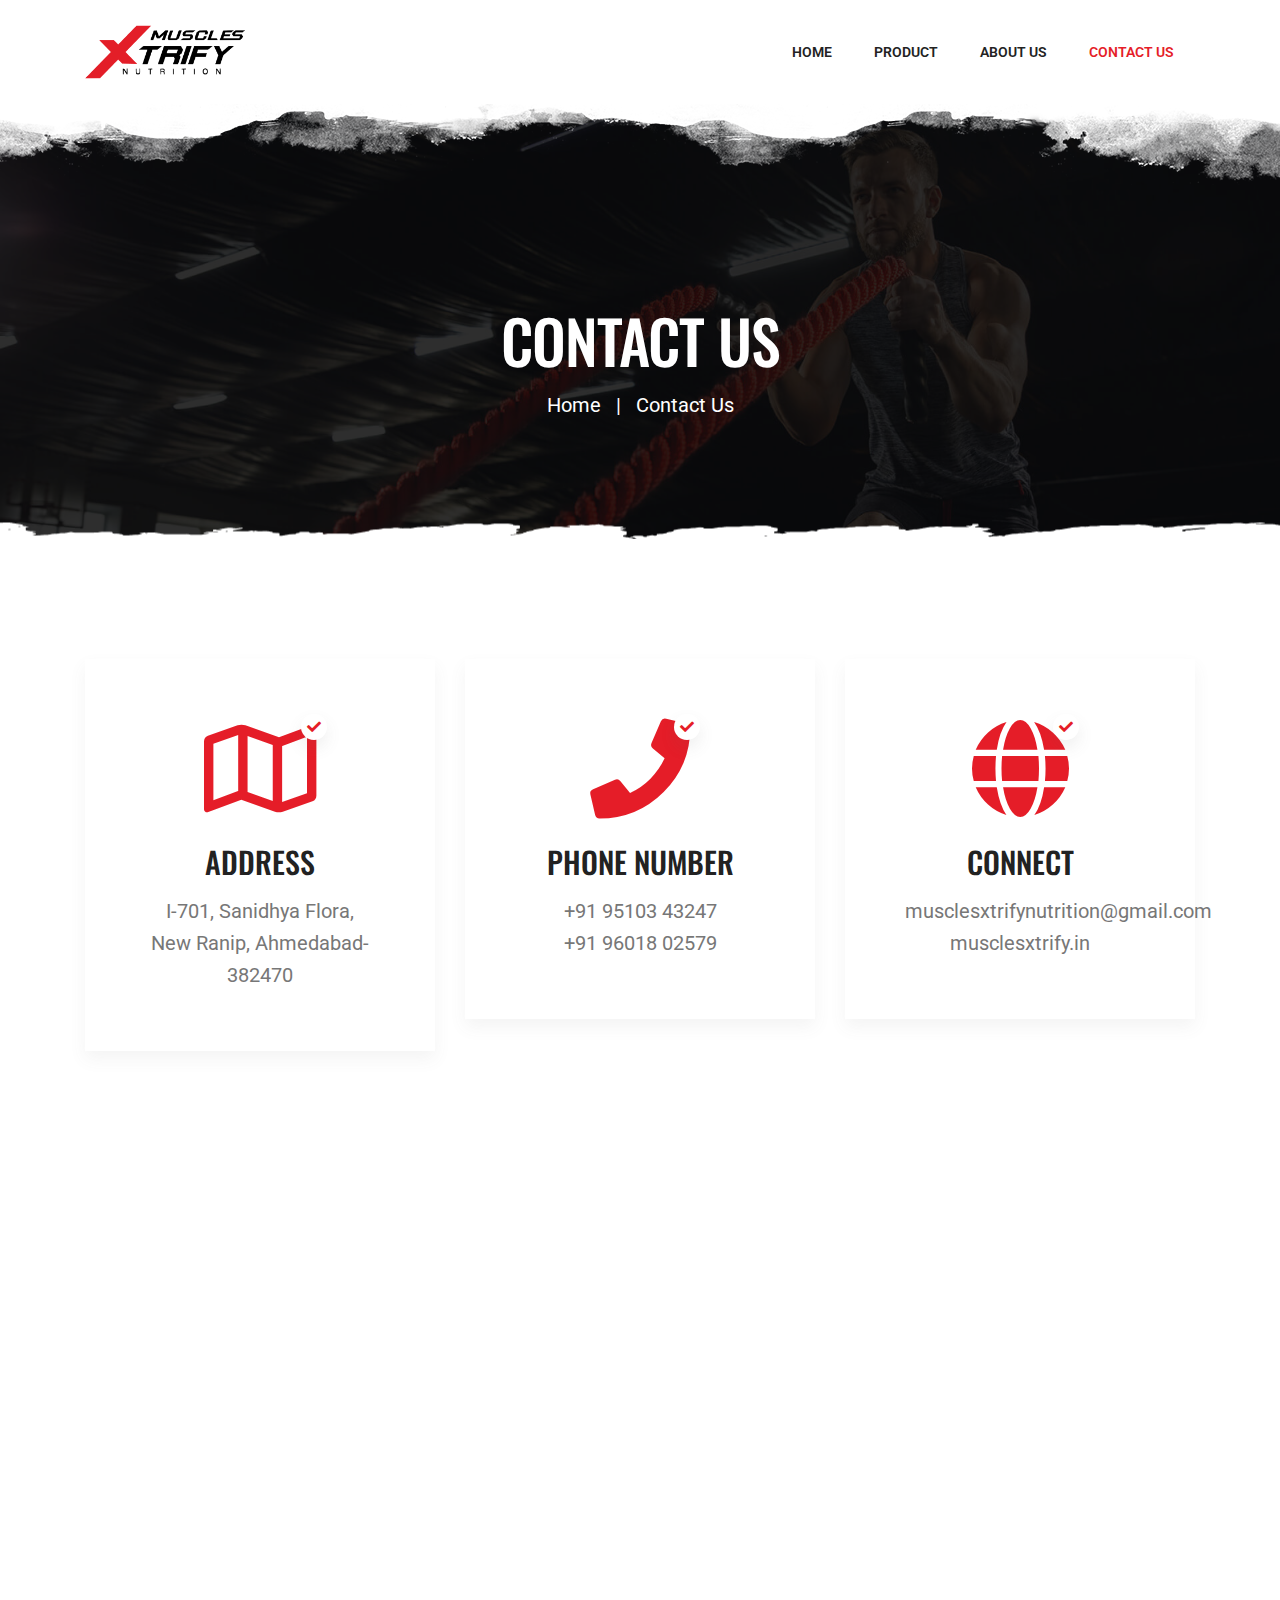
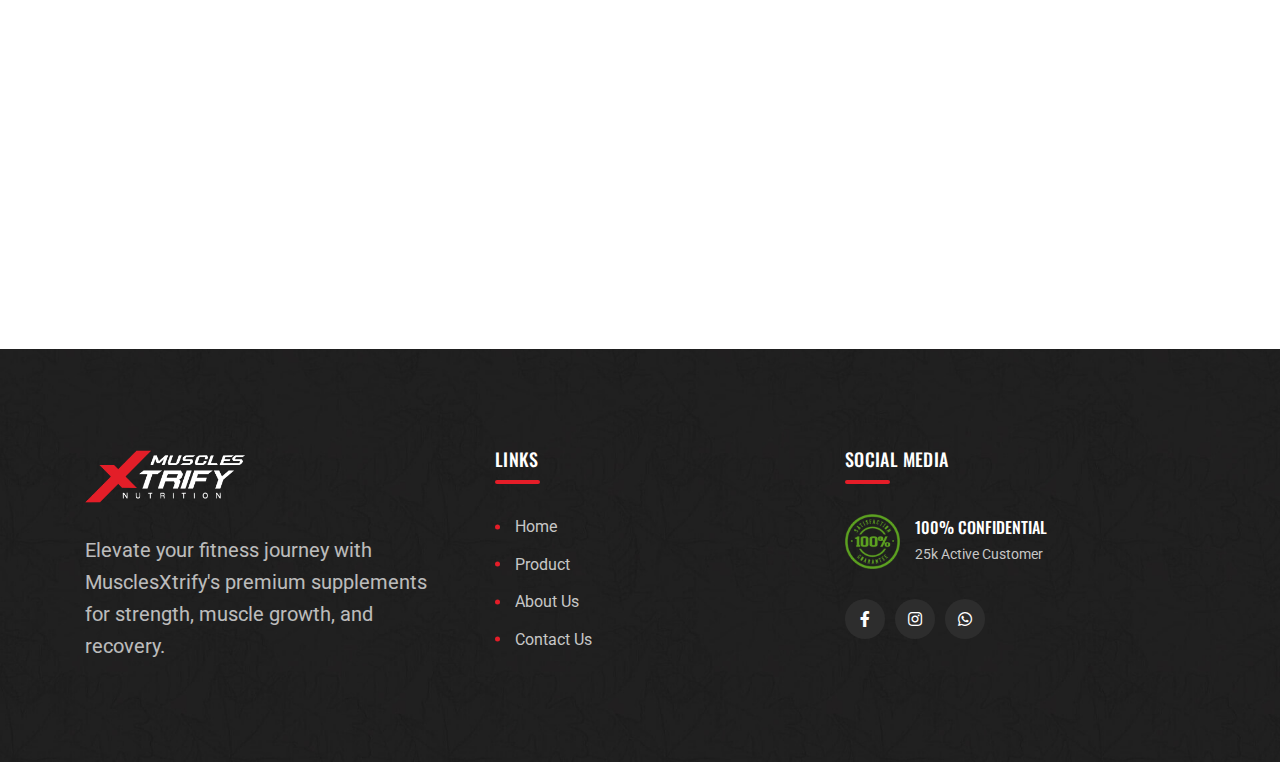
<file: contact-us.html>
<!DOCTYPE html>
<html class="no-js" lang="en">

<head>
    <meta charset="utf-8">
    <meta http-equiv="x-ua-compatible" content="ie=edge">
    <title>Contact MusclesXtrify - Get in Touch for Support & Inquiries</title>
    <meta name="description"
        content="Reach out to MusclesXtrify for customer support, product inquiries, and more. We're here to help!">
    <meta name="viewport" content="width=device-width, initial-scale=1">

    <link rel="shortcut icon" type="image/x-icon" href="images/favicon.png">
    <link rel="stylesheet" href="css/bootstrap.min.css">
    <link rel="stylesheet" href="css/animate.min.css">
    <link rel="stylesheet" href="css/magnific-popup.css">
    <link rel="stylesheet" href="css/fontawesome-all.min.css">
    <link rel="stylesheet" href="css/flaticon.css">
    <link rel="stylesheet" href="css/jquery-ui.css">
    <link rel="stylesheet" href="css/odometer.css">
    <link rel="stylesheet" href="css/slick.css">
    <link rel="stylesheet" href="css/default.css">
    <link rel="stylesheet" href="css/style.css">
    <link rel="stylesheet" href="css/responsive.css">
</head>

<body>
    <div id="preloader">
        <div class="tg-cube-grid">
            <div class="tg-cube tg-cube1"></div>
            <div class="tg-cube tg-cube2"></div>
            <div class="tg-cube tg-cube3"></div>
            <div class="tg-cube tg-cube4"></div>
            <div class="tg-cube tg-cube5"></div>
            <div class="tg-cube tg-cube6"></div>
            <div class="tg-cube tg-cube7"></div>
            <div class="tg-cube tg-cube8"></div>
            <div class="tg-cube tg-cube9"></div>
        </div>
    </div>
    <button class="scroll-top scroll-to-target scroll-top-two" data-target="html">
        <i class="fas fa-angle-up"></i>
    </button>
    <header id="home">
        <div id="header-fixed-height"></div>
        <div id="sticky-header" class="tg-menu-area menu-area">
            <div class="container">
                <div class="row">
                    <div class="col-12">
                        <div class="mobile-nav-toggler"><i class="flaticon-layout"></i></div>
                        <div class="menu-wrap">
                            <nav class="menu-nav">
                                <div class="logo">
                                    <a href="index.html">
                                        <img src="images/logo_01.png" alt="Logo">
                                    </a>
                                </div>
                                <div class="navbar-wrap main-menu d-none d-xl-flex">
                                    <ul class="navigation">
                                        <li><a href="index.html" class="section-link">Home</a></li>
                                        <li><a href="index.html#supplement" class="section-link">Product</a></li>
                                        <li><a href="about-us.html" class="section-link">About Us</a></li>
                                        <li class="active"><a href="contact-us.html" class="section-link">Contact Us</a>
                                        </li>
                                    </ul>
                                </div>
                            </nav>
                        </div>
                    </div>
                </div>
            </div>
        </div>
    </header>
    <div class="mobile-menu">
        <nav class="menu-box">
            <div class="close-btn"><i class="fas fa-times"></i></div>
            <div class="nav-logo">
                <a href="index.html"><img src="images/logo_01.png" alt=""></a>
            </div>
            <div class="menu-outer">
            </div>
            <div class="social-links">
                <ul class="clearfix">
                    <li><a href="https://www.facebook.com/profile.php?id=61573984392891&mibextid=ZbWKwL"><i
                                class="fab fa-facebook-f"></i></a></li>
                    <li><a href="#"><i class="fab fa-instagram"></i></a></li>
                    <li><a
                            href="https://api.whatsapp.com/send?phone=+919510343247&text=Hello, I want to know more about your service."><i
                                class="fab fa-whatsapp"></i></a></li>
                </ul>
            </div>
        </nav>
    </div>
    <div class="menu-backdrop"></div>
    <main class="main-area fix">
        <section class="breadcrumb-area breadcrumb-bg">
            <div class="container">
                <div class="row justify-content-center">
                    <div class="col-xl-10">
                        <div class="breadcrumb-content text-center">
                            <h2 class="title">Contact Us</h2>
                            <nav aria-label="Breadcrumbs" class="breadcrumb-trail">
                                <ul class="breadcrumb">
                                    <li class="breadcrumb-item trail-item trail-begin">
                                        <a href="index.html"><span>Home</span></a>
                                    </li>
                                    <li class="breadcrumb-item trail-item trail-end"><span>Contact Us</span></li>
                                </ul>
                            </nav>
                        </div>
                    </div>
                </div>
            </div>
        </section>
        <section class="contact-area">
            <div class="container">
                <div class="contact-box-wrapper">
                    <div class="row justify-content-center">
                        <div class="col-lg-4 col-md-6 col-sm-9">
                            <div class="contact-box">
                                <div class="contact-icon">
                                    <span class="overlay-icon"><i class="fas fa-check"></i></span>
                                    <i class="far fa-map"></i>
                                </div>
                                <div class="contact-content">
                                    <h5 class="title">Address</h5>
                                    <p class="contact-desc">I-701, Sanidhya Flora, New Ranip, Ahmedabad-382470</p>
                                </div>
                            </div>
                        </div>
                        <div class="col-lg-4 col-md-6 col-sm-9">
                            <div class="contact-box">
                                <div class="contact-icon">
                                    <span class="overlay-icon"><i class="fas fa-check"></i></span>
                                    <i class="fas fa-phone"></i>
                                </div>
                                <div class="contact-content">
                                    <h5 class="title">Phone Number</h5>
                                    <p class="contact-desc">+91 95103 43247 <br> +91 96018 02579</p>
                                </div>
                            </div>
                        </div>
                        <div class="col-lg-4 col-md-6 col-sm-9">
                            <div class="contact-box">
                                <div class="contact-icon">
                                    <span class="overlay-icon"><i class="fas fa-check"></i></span>
                                    <i class="fas fa-globe"></i>
                                </div>
                                <div class="contact-content">
                                    <h5 class="title">Connect</h5>
                                    <p class="contact-desc">musclesxtrifynutrition@gmail.com <br>
                                        musclesxtrify.in</p>
                                </div>
                            </div>
                        </div>
                    </div>
                </div>
            </div>
        </section>
        <section class="contact-form-area">
            <div class="container">
                <div class="row">
                    <div class="col-12">
                        <div id="contact-map">
                            <iframe
                                src="https://www.google.com/maps/embed?pb=!1m18!1m12!1m3!1d4556.948051021256!2d72.45128767603619!3d23.011436216742364!2m3!1f0!2f0!3f0!3m2!1i1024!2i768!4f13.1!3m3!1m2!1s0x395e9bc4cfefe18d%3A0x7a54335d8b322f4e!2sShree%20Sanidhya%20Flora!5e1!3m2!1sen!2sin!4v1742209975750!5m2!1sen!2sin"
                                allowfullscreen="" loading="lazy" height="650"></iframe>
                        </div>
                    </div>
                </div>
            </div>
        </section>
    </main>
    <footer class="footer-style-two">
        <div class="footer-two-top-wrap">
            <div class="container">
                <div class="footer-two-widgets-wrap">
                    <div class="row justify-content-between">
                        <div class="col-xl-4 col-lg-4">
                            <div class="footer-widget">
                                <div class="footer-about">
                                    <div class="footer-logo logo">
                                        <a href="index.html"><img src="images/white_logo_01.png" alt="Logo"></a>
                                    </div>
                                    <div class="footer-text">
                                        <p>Elevate your fitness journey with MusclesXtrify's premium supplements for
                                            strength, muscle growth, and recovery.</p>
                                    </div>
                                </div>
                            </div>
                        </div>
                        <div class="col-xl-4 col-lg-4">
                            <div class="footer-widget widget_nav_menu">
                                <h4 class="fw-title">links</h4>
                                <ul class="list-wrap">
                                    <li><a href="index.html">Home</a></li>
                                    <li><a href="index.html#supplement">Product</a></li>
                                    <li><a href="about-us.html">About Us</a></li>
                                    <li><a href="contact-us.html">Contact Us</a></li>
                                </ul>
                            </div>
                        </div>
                        <div class="col-xl-4 col-lg-4">
                            <div class="footer-widget">
                                <h4 class="fw-title">Social Media</h4>
                                <div class="footer-confidential-wrap">
                                    <div class="confidential-logo">
                                        <img src="images/satisfaction_img.png" alt="img">
                                    </div>
                                    <div class="confidential-content">
                                        <h4 class="con-title">100% Confidential</h4>
                                        <span>25k Active Customer</span>
                                    </div>
                                </div>
                                <div class="footer-social">
                                    <a href="https://www.facebook.com/profile.php?id=61573984392891&mibextid=ZbWKwL"><i
                                            class="fab fa-facebook-f"></i></a>
                                    <a href="#"><i class="fab fa-instagram"></i></a>
                                    <a
                                        href="https://api.whatsapp.com/send?phone=+919510343247&text=Hello, I want to know more about your service."><i
                                            class="fab fa-whatsapp"></i></a>
                                </div>
                            </div>
                        </div>
                    </div>
                </div>
            </div>
        </div>
    </footer>

    <!-- JS here -->
    <script src="js/jquery-3.6.0.min.js"></script>
    <script src="js/bootstrap.min.js"></script>
    <script src="js/isotope.pkgd.min.js"></script>
    <script src="js/imagesloaded.pkgd.min.js"></script>
    <script src="js/jquery.magnific-popup.min.js"></script>
    <script src="js/jquery.odometer.min.js"></script>
    <script src="js/jquery.appear.js"></script>
    <script src="js/jquery.paroller.min.js"></script>
    <script src="js/jquery.easypiechart.min.js"></script>
    <script src="js/jquery.inview.min.js"></script>
    <script src="js/jquery.easing.js"></script>
    <script src="js/jquery-ui.min.js"></script>
    <script src="js/svg-inject.min.js"></script>
    <script src="js/jarallax.min.js"></script>
    <script src="js/slick.min.js"></script>
    <script src="js/validator.js"></script>
    <script src="js/ajax-form.js"></script>
    <script src="js/wow.min.js"></script>
    <script src="js/main.js"></script>
    <script>
        SVGInject(document.querySelectorAll("img.injectable"));
    </script>


</body>

</html>
</file>
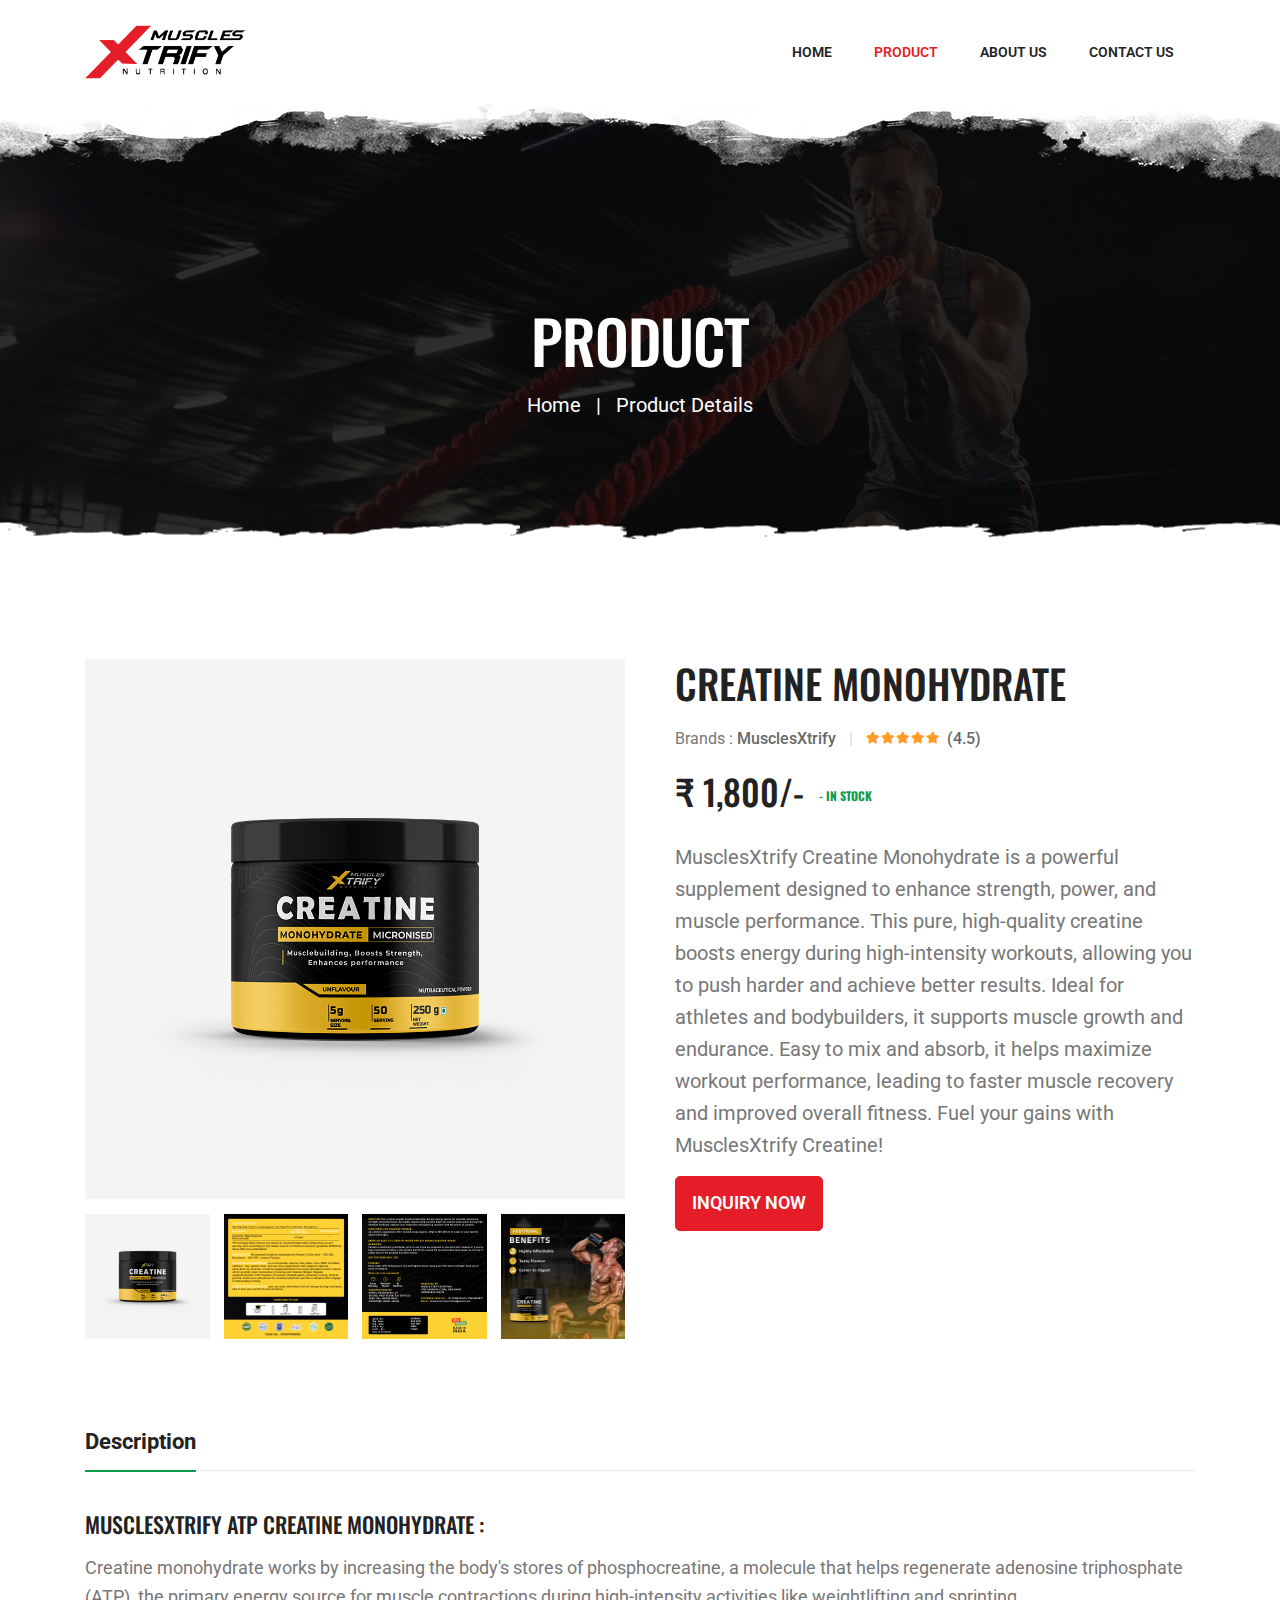
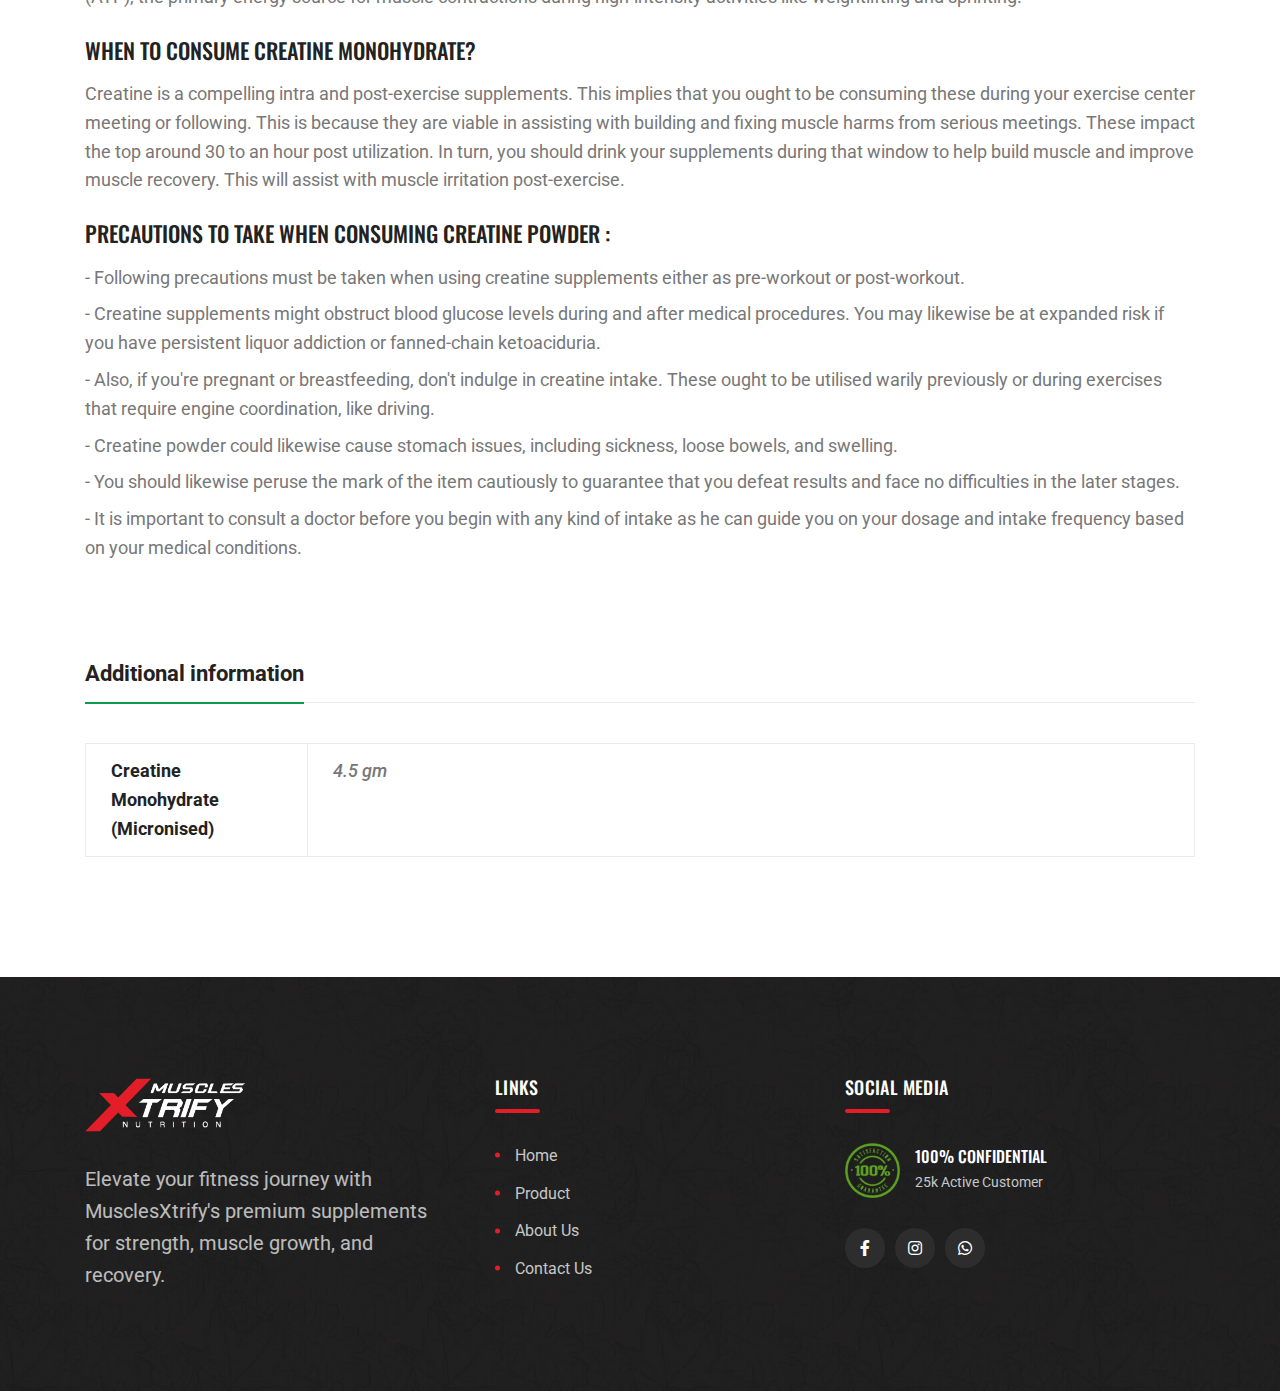
<file: creatine.html>
<!DOCTYPE html>
<html class="no-js" lang="en">

<head>
    <meta charset="utf-8">
    <meta http-equiv="x-ua-compatible" content="ie=edge">
    <title>MusclesXtrify Creatine Monohydrate - Boost Power & Performance</title>
    <meta name="description"
        content="Increase power, strength, and performance with MusclesXtrify Creatine Monohydrate for enhanced workouts and muscle growth.">
    <meta name="viewport" content="width=device-width, initial-scale=1">

    <link rel="shortcut icon" type="image/x-icon" href="images/favicon.png">
    <link rel="stylesheet" href="css/bootstrap.min.css">
    <link rel="stylesheet" href="css/animate.min.css">
    <link rel="stylesheet" href="css/magnific-popup.css">
    <link rel="stylesheet" href="css/fontawesome-all.min.css">
    <link rel="stylesheet" href="css/flaticon.css">
    <link rel="stylesheet" href="css/jquery-ui.css">
    <link rel="stylesheet" href="css/odometer.css">
    <link rel="stylesheet" href="css/slick.css">
    <link rel="stylesheet" href="css/default.css">
    <link rel="stylesheet" href="css/style.css">
    <link rel="stylesheet" href="css/responsive.css">
</head>

<body>
    <div id="preloader">
        <div class="tg-cube-grid">
            <div class="tg-cube tg-cube1"></div>
            <div class="tg-cube tg-cube2"></div>
            <div class="tg-cube tg-cube3"></div>
            <div class="tg-cube tg-cube4"></div>
            <div class="tg-cube tg-cube5"></div>
            <div class="tg-cube tg-cube6"></div>
            <div class="tg-cube tg-cube7"></div>
            <div class="tg-cube tg-cube8"></div>
            <div class="tg-cube tg-cube9"></div>
        </div>
    </div>
    <button class="scroll-top scroll-to-target scroll-top-two" data-target="html">
        <i class="fas fa-angle-up"></i>
    </button>
    <header id="home">
        <div id="header-fixed-height"></div>
        <div id="sticky-header" class="tg-menu-area menu-area">
            <div class="container">
                <div class="row">
                    <div class="col-12">
                        <div class="mobile-nav-toggler"><i class="flaticon-layout"></i></div>
                        <div class="menu-wrap">
                            <nav class="menu-nav">
                                <div class="logo">
                                    <a href="index.html">
                                        <img src="images/logo_01.png" alt="Logo">
                                    </a>
                                </div>
                                <div class="navbar-wrap main-menu d-none d-xl-flex">
                                    <ul class="navigation">
                                        <li><a href="index.html" class="section-link">Home</a></li>
                                        <li class="active"><a href="index.html#supplement"
                                                class="section-link">Product</a></li>
                                        <li><a href="about-us.html" class="section-link">About Us</a></li>
                                        <li><a href="contact-us.html" class="section-link">Contact Us</a></li>
                                    </ul>
                                </div>
                            </nav>
                        </div>
                    </div>
                </div>
            </div>
        </div>
    </header>
    <div class="mobile-menu">
        <nav class="menu-box">
            <div class="close-btn"><i class="fas fa-times"></i></div>
            <div class="nav-logo">
                <a href="index.html"><img src="images/logo_01.png" alt=""></a>
            </div>
            <div class="menu-outer">
            </div>
            <div class="social-links">
                <ul class="clearfix">
                    <li><a href="https://www.facebook.com/profile.php?id=61573984392891&mibextid=ZbWKwL"><i
                                class="fab fa-facebook-f"></i></a></li>
                    <li><a href="#"><i class="fab fa-instagram"></i></a></li>
                    <li><a
                            href="https://api.whatsapp.com/send?phone=+919510343247&text=Hello, I want to know more about your service."><i
                                class="fab fa-whatsapp"></i></a></li>
                </ul>
            </div>
        </nav>
    </div>
    <div class="menu-backdrop"></div>
    <main class="main-area fix">
        <section class="breadcrumb-area breadcrumb-bg">
            <div class="container">
                <div class="row justify-content-center">
                    <div class="col-xl-10">
                        <div class="breadcrumb-content text-center">
                            <h2 class="title">Product</h2>
                            <nav aria-label="Breadcrumbs" class="breadcrumb-trail">
                                <ul class="breadcrumb">
                                    <li class="breadcrumb-item trail-item trail-begin">
                                        <a href="index.html"><span>Home</span></a>
                                    </li>
                                    <li class="breadcrumb-item trail-item trail-end"><span>Product Details</span></li>
                                </ul>
                            </nav>
                        </div>
                    </div>
                </div>
            </div>
        </section>
        <section class="inner-shop-details-area">
            <div class="container">
                <div class="row">
                    <div class="col-lg-6">
                        <div class="inner-shop-details-flex-wrap">
                            <div class="inner-shop-details-img-wrap">
                                <div class="tab-content" id="myTabContent">
                                    <div class="tab-pane show active" id="item-one" role="tabpanel"
                                        aria-labelledby="item-one-tab">
                                        <div class="inner-shop-details-img">
                                            <img src="images/creatine/creatine-1.jpg" alt="img">
                                        </div>
                                    </div>
                                    <div class="tab-pane" id="item-two" role="tabpanel" aria-labelledby="item-two-tab">
                                        <div class="inner-shop-details-img">
                                            <img src="images/creatine/creatine-2.jpg" alt="img">
                                        </div>
                                    </div>
                                    <div class="tab-pane" id="item-three" role="tabpanel"
                                        aria-labelledby="item-three-tab">
                                        <div class="inner-shop-details-img">
                                            <img src="images/creatine/creatine-3.jpg" alt="img">
                                        </div>
                                    </div>
                                    <div class="tab-pane" id="item-four" role="tabpanel"
                                        aria-labelledby="item-four-tab">
                                        <div class="inner-shop-details-img">
                                            <img src="images/creatine/creatine-4.jpg" alt="img">
                                        </div>
                                    </div>
                                </div>
                            </div>
                            <div class="inner-shop-details-nav-wrap">
                                <ul class="nav nav-tabs" id="myTab" role="tablist">
                                    <li class="nav-item" role="presentation">
                                        <a href="#" class="nav-link active" id="item-one-tab" data-bs-toggle="tab"
                                            data-bs-target="#item-one" role="tab" aria-controls="item-one"
                                            aria-selected="true"><img src="images/creatine/creatine-1.jpg" alt=""></a>
                                    </li>
                                    <li class="nav-item" role="presentation">
                                        <a href="#" class="nav-link" id="item-two-tab" data-bs-toggle="tab"
                                            data-bs-target="#item-two" role="tab" aria-controls="item-two"
                                            aria-selected="false"><img src="images/creatine/creatine-2.jpg" alt=""></a>
                                    </li>
                                    <li class="nav-item" role="presentation">
                                        <a href="#" class="nav-link" id="item-three-tab" data-bs-toggle="tab"
                                            data-bs-target="#item-three" role="tab" aria-controls="item-three"
                                            aria-selected="false"><img src="images/creatine/creatine-3.jpg" alt=""></a>
                                    </li>
                                    <li class="nav-item" role="presentation">
                                        <a href="#" class="nav-link" id="item-four-tab" data-bs-toggle="tab"
                                            data-bs-target="#item-four" role="tab" aria-controls="item-four"
                                            aria-selected="false"><img src="images/creatine/creatine-4.jpg" alt=""></a>
                                    </li>
                                </ul>
                            </div>
                        </div>
                    </div>
                    <div class="col-lg-6">
                        <div class="inner-shop-details-content">
                            <h4 class="title">Creatine Monohydrate</h4>
                            <div class="inner-shop-details-meta">
                                <ul class="list-wrap">
                                    <li>Brands : <a href="shop.html">MusclesXtrify</a></li>
                                    <li class="inner-shop-details-review">
                                        <div class="rating">
                                            <i class="fas fa-star"></i>
                                            <i class="fas fa-star"></i>
                                            <i class="fas fa-star"></i>
                                            <i class="fas fa-star"></i>
                                            <i class="fas fa-star"></i>
                                        </div>
                                        <span>(4.5)</span>
                                    </li>
                                </ul>
                            </div>
                            <div class="inner-shop-details-price">
                                <h2 class="price">₹ 1,800/-</h2>
                                <h5 class="stock-status">- IN Stock</h5>
                            </div>
                            <p>MusclesXtrify Creatine Monohydrate is a powerful supplement designed to enhance strength,
                                power, and muscle performance. This pure, high-quality creatine boosts energy during
                                high-intensity workouts, allowing you to push harder and achieve better results. Ideal
                                for athletes and bodybuilders, it supports muscle growth and endurance. Easy to mix and
                                absorb, it helps maximize workout performance, leading to faster muscle recovery and
                                improved overall fitness. Fuel your gains with MusclesXtrify Creatine!</p>
                            <div class="inner-shop-perched-info">
                                <a href="https://api.whatsapp.com/send?phone=+919510343247&text=Hello, I want to know more about Creatine Monohydrate."
                                    class="cart-btn">Inquiry Now</a>
                            </div>
                        </div>
                    </div>
                </div>
                <div class="row">
                    <div class="col-12">
                        <div class="product-desc-wrap">
                            <ul class="nav nav-tabs" id="myTabTwo" role="tablist">
                                <li class="nav-item">
                                    <a href="#" class="nav-link active" id="description-tab" data-bs-toggle="tab"
                                        data-bs-target="#description" role="tab" aria-controls="description"
                                        aria-selected="true">Description</a>
                                </li>
                            </ul>
                            <div class="tab-content" id="myTabContentTwo">
                                <div class="tab-pane fade show active" id="description" role="tabpanel"
                                    aria-labelledby="description-tab">
                                    <div class="product-desc-content">
                                        <h4 class="title">MusclesXtrify ATP Creatine Monohydrate :</h4>
                                        <p>Creatine monohydrate works by increasing the body's stores of
                                            phosphocreatine, a molecule that helps regenerate adenosine triphosphate
                                            (ATP), the primary energy source for muscle contractions during
                                            high-intensity activities like weightlifting and sprinting.</p>
                                        <h4 class="title">When To Consume Creatine Monohydrate?</h4>
                                        <p>Creatine is a compelling intra and post-exercise supplements. This implies
                                            that you ought to be consuming these during your exercise center meeting or
                                            following. This is because they are viable in assisting with building and
                                            fixing muscle harms from serious meetings. These impact the top around 30 to
                                            an hour post utilization. In turn, you should drink your supplements during
                                            that window to help build muscle and improve muscle recovery. This will
                                            assist with muscle irritation post-exercise.</p>
                                        <h4 class="title">Precautions To Take When Consuming Creatine Powder :</h4>
                                        <p class="mb-2">- Following precautions must be taken when using creatine
                                            supplements either
                                            as pre-workout or post-workout.</p>
                                        <p class="mb-2">- Creatine supplements might obstruct blood glucose levels
                                            during and after
                                            medical procedures. You may likewise be at expanded risk if you have
                                            persistent liquor addiction or fanned-chain ketoaciduria.</p>
                                        <p class="mb-2">- Also, if you're pregnant or breastfeeding, don't indulge in
                                            creatine
                                            intake. These ought to be utilised warily previously or during exercises
                                            that require engine coordination, like driving.</p>
                                        <p class="mb-2">- Creatine powder could likewise cause stomach issues, including
                                            sickness,
                                            loose bowels, and swelling.</p>
                                        <p class="mb-2">- You should likewise peruse the mark of the item cautiously to
                                            guarantee
                                            that you defeat results and face no difficulties in the later stages.</p>
                                        <p class="mb-2">- It is important to consult a doctor before you begin with any
                                            kind of
                                            intake as he can guide you on your dosage and intake frequency based on your
                                            medical conditions.</p>
                                    </div>
                                </div>
                            </div>
                        </div>
                    </div>
                </div>
                <div class="row">
                    <div class="col-12">
                        <div class="product-desc-wrap">
                            <ul class="nav nav-tabs" id="myTabTwo" role="tablist">
                                <li class="nav-item">
                                    <a href="#" class="nav-link active" id="information-tab" data-bs-toggle="tab"
                                        data-bs-target="#information" role="tab" aria-controls="information"
                                        aria-selected="false">Additional information</a>
                                </li>
                            </ul>
                            <div class="tab-content" id="myTabContentTwo">
                                <div class="tab-pane fade show active" id="information" role="tabpanel"
                                    aria-labelledby="information-tab">
                                    <div class="product-desc-content">
                                        <table class="table table-sm">
                                            <tbody>
                                                <tr>
                                                    <th scope="row">Creatine Monohydrate (Micronised)</th>
                                                    <td>4.5 gm</td>
                                                </tr>
                                            </tbody>
                                        </table>
                                    </div>
                                </div>
                            </div>
                        </div>
                    </div>
                </div>
            </div>
        </section>
    </main>
    <footer class="footer-style-two">
        <div class="footer-two-top-wrap">
            <div class="container">
                <div class="footer-two-widgets-wrap">
                    <div class="row justify-content-between">
                        <div class="col-xl-4 col-lg-4">
                            <div class="footer-widget">
                                <div class="footer-about">
                                    <div class="footer-logo logo">
                                        <a href="index.html"><img src="images/white_logo_01.png" alt="Logo"></a>
                                    </div>
                                    <div class="footer-text">
                                        <p>Elevate your fitness journey with MusclesXtrify's premium supplements for
                                            strength, muscle growth, and recovery.</p>
                                    </div>
                                </div>
                            </div>
                        </div>
                        <div class="col-xl-4 col-lg-4">
                            <div class="footer-widget widget_nav_menu">
                                <h4 class="fw-title">links</h4>
                                <ul class="list-wrap">
                                    <li><a href="index.html">Home</a></li>
                                    <li><a href="index.html#supplement">Product</a></li>
                                    <li><a href="about-us.html">About Us</a></li>
                                    <li><a href="contact-us.html">Contact Us</a></li>
                                </ul>
                            </div>
                        </div>
                        <div class="col-xl-4 col-lg-4">
                            <div class="footer-widget">
                                <h4 class="fw-title">Social Media</h4>
                                <div class="footer-confidential-wrap">
                                    <div class="confidential-logo">
                                        <img src="images/satisfaction_img.png" alt="img">
                                    </div>
                                    <div class="confidential-content">
                                        <h4 class="con-title">100% Confidential</h4>
                                        <span>25k Active Customer</span>
                                    </div>
                                </div>
                                <div class="footer-social">
                                    <a href="https://www.facebook.com/profile.php?id=61573984392891&mibextid=ZbWKwL"><i
                                            class="fab fa-facebook-f"></i></a>
                                    <a href="#"><i class="fab fa-instagram"></i></a>
                                    <a
                                        href="https://api.whatsapp.com/send?phone=+919510343247&text=Hello, I want to know more about your service."><i
                                            class="fab fa-whatsapp"></i></a>
                                </div>
                            </div>
                        </div>
                    </div>
                </div>
            </div>
        </div>
    </footer>

    <!-- JS here -->
    <script src="js/jquery-3.6.0.min.js"></script>
    <script src="js/bootstrap.min.js"></script>
    <script src="js/isotope.pkgd.min.js"></script>
    <script src="js/imagesloaded.pkgd.min.js"></script>
    <script src="js/jquery.magnific-popup.min.js"></script>
    <script src="js/jquery.odometer.min.js"></script>
    <script src="js/jquery.appear.js"></script>
    <script src="js/jquery.paroller.min.js"></script>
    <script src="js/jquery.easypiechart.min.js"></script>
    <script src="js/jquery.inview.min.js"></script>
    <script src="js/jquery.easing.js"></script>
    <script src="js/jquery-ui.min.js"></script>
    <script src="js/svg-inject.min.js"></script>
    <script src="js/jarallax.min.js"></script>
    <script src="js/slick.min.js"></script>
    <script src="js/validator.js"></script>
    <script src="js/ajax-form.js"></script>
    <script src="js/wow.min.js"></script>
    <script src="js/main.js"></script>
    <script>
        SVGInject(document.querySelectorAll("img.injectable"));
    </script>


</body>

</html>
</file>
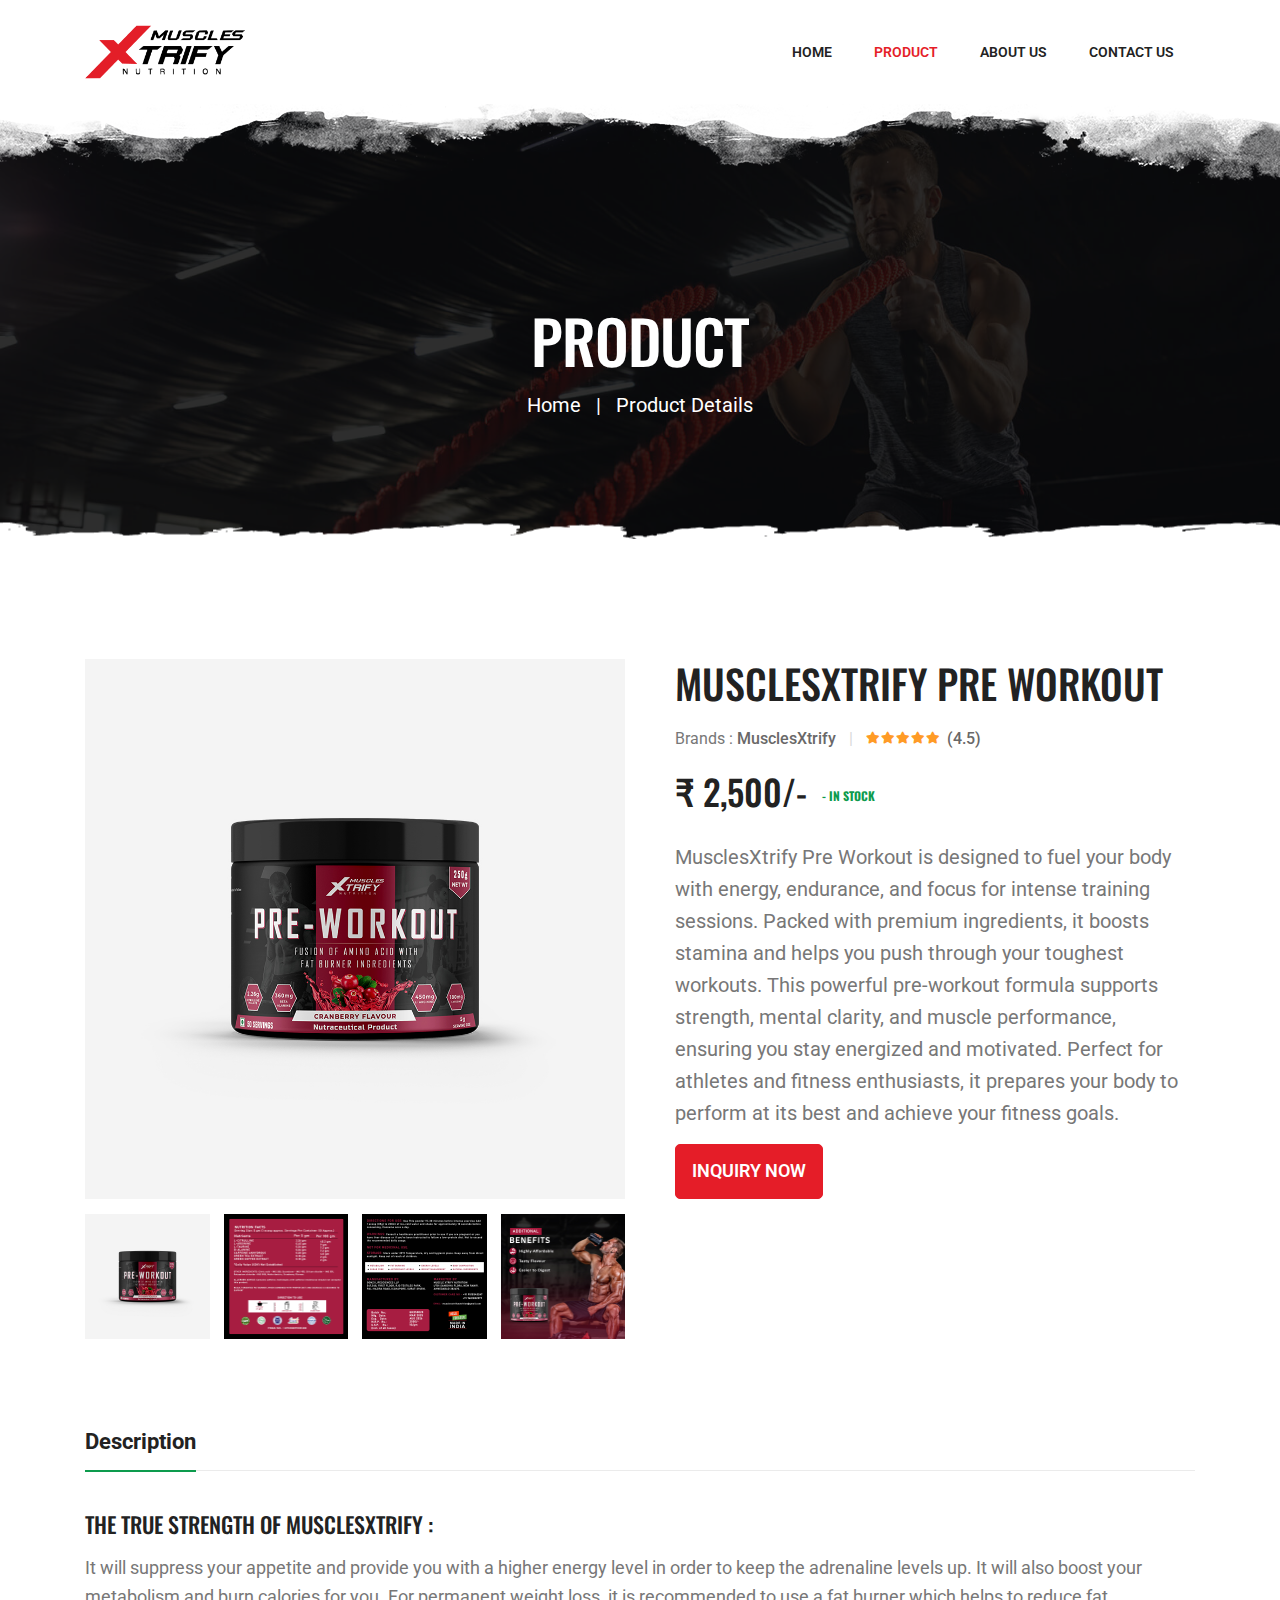
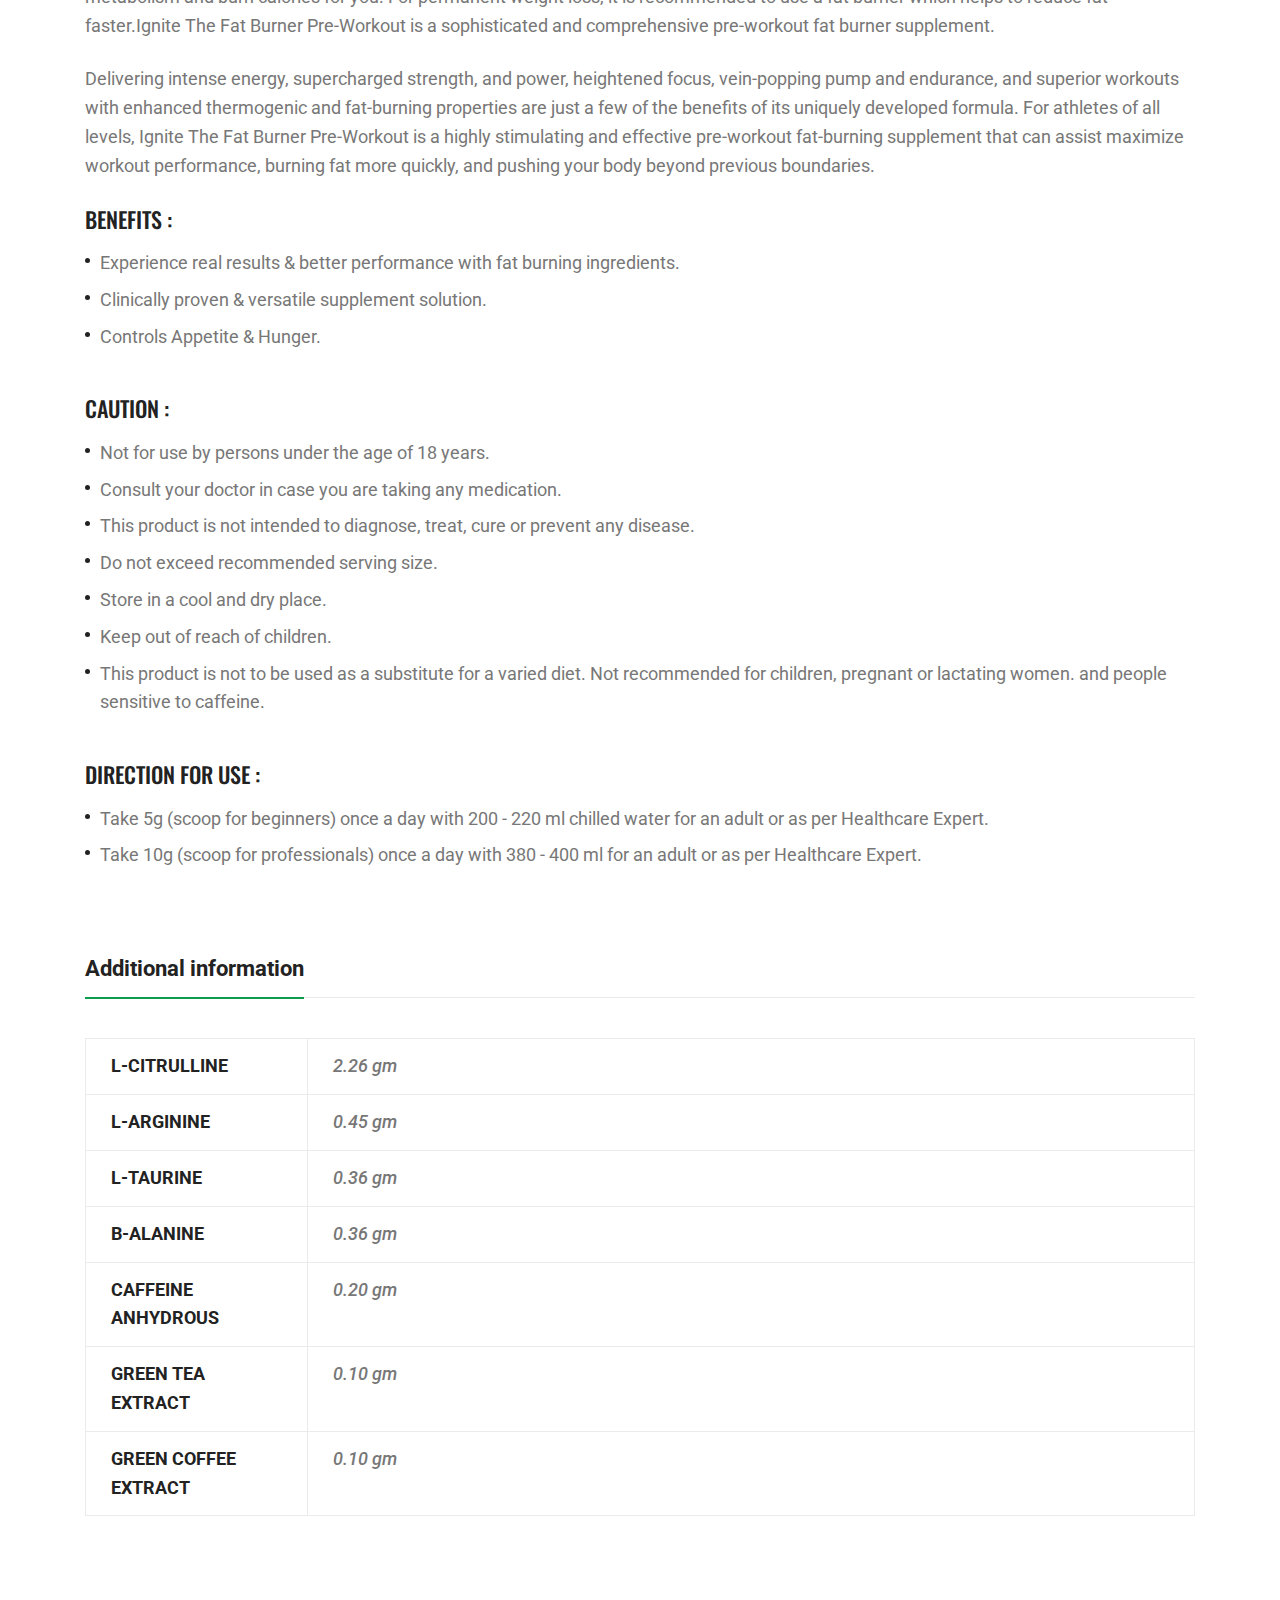
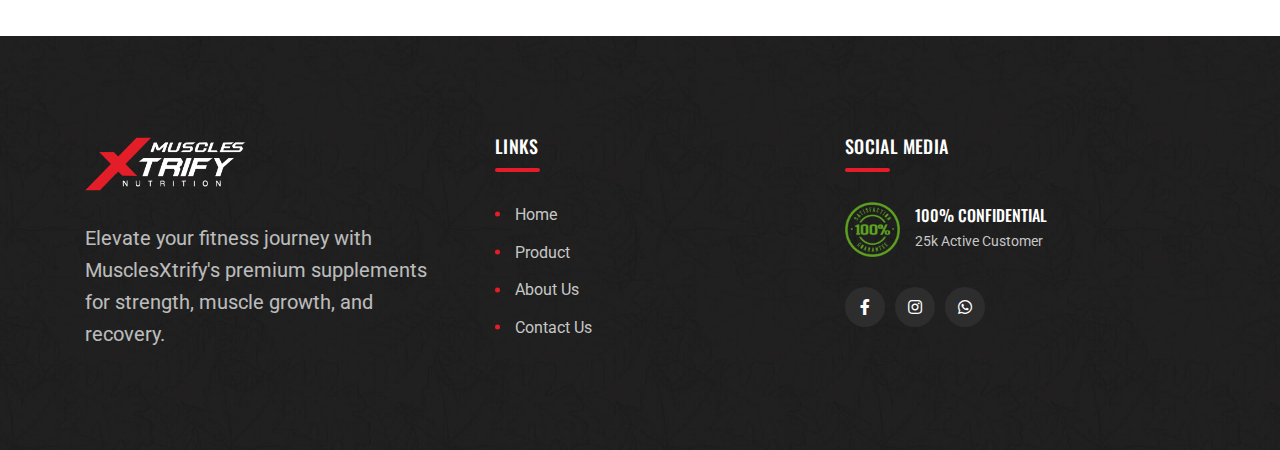
<file: pre-workout.html>
<!DOCTYPE html>
<html class="no-js" lang="en">

<head>
    <meta charset="utf-8">
    <meta http-equiv="x-ua-compatible" content="ie=edge">
    <title>MusclesXtrify Pre Workout - Boost Energy & Performance Fast</title>
    <meta name="description"
        content="Power up your workouts with MusclesXtrify Pre Workout, designed to boost energy, endurance, and performance instantly.">
    <meta name="viewport" content="width=device-width, initial-scale=1">

    <link rel="shortcut icon" type="image/x-icon" href="images/favicon.png">
    <link rel="stylesheet" href="css/bootstrap.min.css">
    <link rel="stylesheet" href="css/animate.min.css">
    <link rel="stylesheet" href="css/magnific-popup.css">
    <link rel="stylesheet" href="css/fontawesome-all.min.css">
    <link rel="stylesheet" href="css/flaticon.css">
    <link rel="stylesheet" href="css/jquery-ui.css">
    <link rel="stylesheet" href="css/odometer.css">
    <link rel="stylesheet" href="css/slick.css">
    <link rel="stylesheet" href="css/default.css">
    <link rel="stylesheet" href="css/style.css">
    <link rel="stylesheet" href="css/responsive.css">
</head>

<body>
    <div id="preloader">
        <div class="tg-cube-grid">
            <div class="tg-cube tg-cube1"></div>
            <div class="tg-cube tg-cube2"></div>
            <div class="tg-cube tg-cube3"></div>
            <div class="tg-cube tg-cube4"></div>
            <div class="tg-cube tg-cube5"></div>
            <div class="tg-cube tg-cube6"></div>
            <div class="tg-cube tg-cube7"></div>
            <div class="tg-cube tg-cube8"></div>
            <div class="tg-cube tg-cube9"></div>
        </div>
    </div>
    <button class="scroll-top scroll-to-target scroll-top-two" data-target="html">
        <i class="fas fa-angle-up"></i>
    </button>
    <header id="home">
        <div id="header-fixed-height"></div>
        <div id="sticky-header" class="tg-menu-area menu-area">
            <div class="container">
                <div class="row">
                    <div class="col-12">
                        <div class="mobile-nav-toggler"><i class="flaticon-layout"></i></div>
                        <div class="menu-wrap">
                            <nav class="menu-nav">
                                <div class="logo">
                                    <a href="index.html">
                                        <img src="images/logo_01.png" alt="Logo">
                                    </a>
                                </div>
                                <div class="navbar-wrap main-menu d-none d-xl-flex">
                                    <ul class="navigation">
                                        <li><a href="index.html" class="section-link">Home</a></li>
                                        <li class="active"><a href="index.html#supplement"
                                                class="section-link">Product</a></li>
                                        <li><a href="about-us.html" class="section-link">About Us</a></li>
                                        <li><a href="contact-us.html" class="section-link">Contact Us</a></li>
                                    </ul>
                                </div>
                            </nav>
                        </div>
                    </div>
                </div>
            </div>
        </div>
    </header>
    <div class="mobile-menu">
        <nav class="menu-box">
            <div class="close-btn"><i class="fas fa-times"></i></div>
            <div class="nav-logo">
                <a href="index.html"><img src="images/logo_01.png" alt=""></a>
            </div>
            <div class="menu-outer">
            </div>
            <div class="social-links">
                <ul class="clearfix">
                    <li><a href="https://www.facebook.com/profile.php?id=61573984392891&mibextid=ZbWKwL"><i
                                class="fab fa-facebook-f"></i></a></li>
                    <li><a href="#"><i class="fab fa-instagram"></i></a></li>
                    <li><a
                            href="https://api.whatsapp.com/send?phone=+919510343247&text=Hello, I want to know more about your service."><i
                                class="fab fa-whatsapp"></i></a></li>
                </ul>
            </div>
        </nav>
    </div>
    <div class="menu-backdrop"></div>
    <main class="main-area fix">
        <section class="breadcrumb-area breadcrumb-bg">
            <div class="container">
                <div class="row justify-content-center">
                    <div class="col-xl-10">
                        <div class="breadcrumb-content text-center">
                            <h2 class="title">Product</h2>
                            <nav aria-label="Breadcrumbs" class="breadcrumb-trail">
                                <ul class="breadcrumb">
                                    <li class="breadcrumb-item trail-item trail-begin">
                                        <a href="index.html"><span>Home</span></a>
                                    </li>
                                    <li class="breadcrumb-item trail-item trail-end"><span>Product Details</span></li>
                                </ul>
                            </nav>
                        </div>
                    </div>
                </div>
            </div>
        </section>
        <section class="inner-shop-details-area">
            <div class="container">
                <div class="row">
                    <div class="col-lg-6">
                        <div class="inner-shop-details-flex-wrap">
                            <div class="inner-shop-details-img-wrap">
                                <div class="tab-content" id="myTabContent">
                                    <div class="tab-pane show active" id="item-one" role="tabpanel"
                                        aria-labelledby="item-one-tab">
                                        <div class="inner-shop-details-img">
                                            <img src="images/pre-workout/pre-workout-1.jpg" alt="img">
                                        </div>
                                    </div>
                                    <div class="tab-pane" id="item-two" role="tabpanel" aria-labelledby="item-two-tab">
                                        <div class="inner-shop-details-img">
                                            <img src="images/pre-workout/pre-workout-2.jpg" alt="img">
                                        </div>
                                    </div>
                                    <div class="tab-pane" id="item-three" role="tabpanel"
                                        aria-labelledby="item-three-tab">
                                        <div class="inner-shop-details-img">
                                            <img src="images/pre-workout/pre-workout-3.jpg" alt="img">
                                        </div>
                                    </div>
                                    <div class="tab-pane" id="item-four" role="tabpanel"
                                        aria-labelledby="item-four-tab">
                                        <div class="inner-shop-details-img">
                                            <img src="images/pre-workout/pre-workout-4.jpg" alt="img">
                                        </div>
                                    </div>
                                </div>
                            </div>
                            <div class="inner-shop-details-nav-wrap">
                                <ul class="nav nav-tabs" id="myTab" role="tablist">
                                    <li class="nav-item" role="presentation">
                                        <a href="#" class="nav-link active" id="item-one-tab" data-bs-toggle="tab"
                                            data-bs-target="#item-one" role="tab" aria-controls="item-one"
                                            aria-selected="true"><img src="images/pre-workout/pre-workout-1.jpg"
                                                alt=""></a>
                                    </li>
                                    <li class="nav-item" role="presentation">
                                        <a href="#" class="nav-link" id="item-two-tab" data-bs-toggle="tab"
                                            data-bs-target="#item-two" role="tab" aria-controls="item-two"
                                            aria-selected="false"><img src="images/pre-workout/pre-workout-2.jpg"
                                                alt=""></a>
                                    </li>
                                    <li class="nav-item" role="presentation">
                                        <a href="#" class="nav-link" id="item-three-tab" data-bs-toggle="tab"
                                            data-bs-target="#item-three" role="tab" aria-controls="item-three"
                                            aria-selected="false"><img src="images/pre-workout/pre-workout-3.jpg"
                                                alt=""></a>
                                    </li>
                                    <li class="nav-item" role="presentation">
                                        <a href="#" class="nav-link" id="item-four-tab" data-bs-toggle="tab"
                                            data-bs-target="#item-four" role="tab" aria-controls="item-four"
                                            aria-selected="false"><img src="images/pre-workout/pre-workout-4.jpg"
                                                alt=""></a>
                                    </li>
                                </ul>
                            </div>
                        </div>
                    </div>
                    <div class="col-lg-6">
                        <div class="inner-shop-details-content">
                            <h4 class="title">MusclesXtrify Pre Workout</h4>
                            <div class="inner-shop-details-meta">
                                <ul class="list-wrap">
                                    <li>Brands : <a href="shop.html">MusclesXtrify</a></li>
                                    <li class="inner-shop-details-review">
                                        <div class="rating">
                                            <i class="fas fa-star"></i>
                                            <i class="fas fa-star"></i>
                                            <i class="fas fa-star"></i>
                                            <i class="fas fa-star"></i>
                                            <i class="fas fa-star"></i>
                                        </div>
                                        <span>(4.5)</span>
                                    </li>
                                </ul>
                            </div>
                            <div class="inner-shop-details-price">
                                <h2 class="price">₹ 2,500/-</h2>
                                <h5 class="stock-status">- IN Stock</h5>
                            </div>
                            <p>MusclesXtrify Pre Workout is designed to fuel your body with energy, endurance, and focus
                                for intense training sessions. Packed with premium ingredients, it boosts stamina and
                                helps you push through your toughest workouts. This powerful pre-workout formula
                                supports strength, mental clarity, and muscle performance, ensuring you stay energized
                                and motivated. Perfect for athletes and fitness enthusiasts, it prepares your body to
                                perform at its best and achieve your fitness goals.</p>
                            <div class="inner-shop-perched-info">
                                <a href="https://api.whatsapp.com/send?phone=+919510343247&text=Hello, I want to know more about MusclesXtrify Pre Workout."
                                    class="cart-btn">Inquiry Now</a>
                            </div>
                        </div>
                    </div>
                </div>
                <div class="row">
                    <div class="col-12">
                        <div class="product-desc-wrap">
                            <ul class="nav nav-tabs" id="myTabTwo" role="tablist">
                                <li class="nav-item">
                                    <a href="#" class="nav-link active" id="description-tab" data-bs-toggle="tab"
                                        data-bs-target="#description" role="tab" aria-controls="description"
                                        aria-selected="true">Description</a>
                                </li>
                            </ul>
                            <div class="tab-content" id="myTabContentTwo">
                                <div class="tab-pane fade show active" id="description" role="tabpanel"
                                    aria-labelledby="description-tab">
                                    <div class="product-desc-content">
                                        <h4 class="title">The true strength of MusclesXtrify :</h4>
                                        <p>It will suppress your appetite and provide you with a higher energy level in
                                            order to keep the adrenaline levels up. It will also boost your metabolism
                                            and burn calories for you. For permanent weight loss, it is recommended to
                                            use a fat burner which helps to reduce fat faster.Ignite The Fat Burner
                                            Pre-Workout is a sophisticated and comprehensive pre-workout fat burner
                                            supplement.</p>
                                        <p>Delivering intense energy, supercharged strength, and power, heightened
                                            focus, vein-popping pump and endurance, and superior workouts with enhanced
                                            thermogenic and fat-burning properties are just a few of the benefits of its
                                            uniquely developed formula. For athletes of all levels, Ignite The Fat
                                            Burner Pre-Workout is a highly stimulating and effective pre-workout
                                            fat-burning supplement that can assist maximize workout performance, burning
                                            fat more quickly, and pushing your body beyond previous boundaries.</p>
                                        <h4 class="title">BENEFITS :</h4>
                                        <ul class="product-desc-list list-wrap">
                                            <li>Experience real results & better performance with fat burning
                                                ingredients.</li>
                                            <li>Clinically proven & versatile supplement solution.</li>
                                            <li>Controls Appetite & Hunger.</li>
                                        </ul>
                                        <h4 class="title mt-5">Caution :</h4>
                                        <ul class="product-desc-list list-wrap">
                                            <li>Not for use by persons under the age of 18 years.</li>
                                            <li>Consult your doctor in case you are taking any medication.</li>
                                            <li>This product is not intended to diagnose, treat, cure or prevent any
                                                disease.</li>
                                            <li>Do not exceed recommended serving size.</li>
                                            <li>Store in a cool and dry place.</li>
                                            <li>Keep out of reach of children.</li>
                                            <li>This product is not to be used as a substitute for a varied diet. Not
                                                recommended for children, pregnant or lactating women. and people
                                                sensitive to caffeine.</li>
                                        </ul>
                                        <h4 class="title mt-5">Direction For Use :</h4>
                                        <ul class="product-desc-list list-wrap">
                                            <li>Take 5g (scoop for beginners) once a day with 200 - 220 ml chilled water
                                                for an adult or as per Healthcare Expert.</li>
                                            <li>Take 10g (scoop for professionals) once a day with 380 - 400 ml for an
                                                adult or as per Healthcare Expert.</li>
                                        </ul>
                                    </div>
                                </div>
                            </div>
                        </div>
                    </div>
                </div>
                <div class="row">
                    <div class="col-12">
                        <div class="product-desc-wrap">
                            <ul class="nav nav-tabs" id="myTabTwo" role="tablist">
                                <li class="nav-item">
                                    <a href="#" class="nav-link active" id="information-tab" data-bs-toggle="tab"
                                        data-bs-target="#information" role="tab" aria-controls="information"
                                        aria-selected="false">Additional information</a>
                                </li>
                            </ul>
                            <div class="tab-content" id="myTabContentTwo">
                                <div class="tab-pane fade show active" id="information" role="tabpanel"
                                    aria-labelledby="information-tab">
                                    <div class="product-desc-content">
                                        <table class="table table-sm">
                                            <tbody>
                                                <tr>
                                                    <th scope="row">L-CITRULLINE</th>
                                                    <td>2.26 gm</td>
                                                </tr>
                                                <tr>
                                                    <th scope="row">L-ARGININE</th>
                                                    <td>0.45 gm</td>
                                                </tr>
                                                <tr>
                                                    <th scope="row">L-TAURINE</th>
                                                    <td>0.36 gm</td>
                                                </tr>
                                                <tr>
                                                    <th scope="row">B-ALANINE</th>
                                                    <td>0.36 gm</td>
                                                </tr>
                                                <tr>
                                                    <th scope="row">CAFFEINE ANHYDROUS</th>
                                                    <td>0.20 gm</td>
                                                </tr>
                                                <tr>
                                                    <th scope="row">GREEN TEA EXTRACT</th>
                                                    <td>0.10 gm</td>
                                                </tr>
                                                <tr>
                                                    <th scope="row">GREEN COFFEE EXTRACT</th>
                                                    <td>0.10 gm</td>
                                                </tr>
                                            </tbody>
                                        </table>
                                    </div>
                                </div>
                            </div>
                        </div>
                    </div>
                </div>
            </div>
        </section>
    </main>
    <footer class="footer-style-two">
        <div class="footer-two-top-wrap">
            <div class="container">
                <div class="footer-two-widgets-wrap">
                    <div class="row justify-content-between">
                        <div class="col-xl-4 col-lg-4">
                            <div class="footer-widget">
                                <div class="footer-about">
                                    <div class="footer-logo logo">
                                        <a href="index.html"><img src="images/white_logo_01.png" alt="Logo"></a>
                                    </div>
                                    <div class="footer-text">
                                        <p>Elevate your fitness journey with MusclesXtrify's premium supplements for
                                            strength, muscle growth, and recovery.</p>
                                    </div>
                                </div>
                            </div>
                        </div>
                        <div class="col-xl-4 col-lg-4">
                            <div class="footer-widget widget_nav_menu">
                                <h4 class="fw-title">links</h4>
                                <ul class="list-wrap">
                                    <li><a href="index.html">Home</a></li>
                                    <li><a href="index.html#supplement">Product</a></li>
                                    <li><a href="about-us.html">About Us</a></li>
                                    <li><a href="contact-us.html">Contact Us</a></li>
                                </ul>
                            </div>
                        </div>
                        <div class="col-xl-4 col-lg-4">
                            <div class="footer-widget">
                                <h4 class="fw-title">Social Media</h4>
                                <div class="footer-confidential-wrap">
                                    <div class="confidential-logo">
                                        <img src="images/satisfaction_img.png" alt="img">
                                    </div>
                                    <div class="confidential-content">
                                        <h4 class="con-title">100% Confidential</h4>
                                        <span>25k Active Customer</span>
                                    </div>
                                </div>
                                <div class="footer-social">
                                    <a href="https://www.facebook.com/profile.php?id=61573984392891&mibextid=ZbWKwL"><i
                                            class="fab fa-facebook-f"></i></a>
                                    <a href="#"><i class="fab fa-instagram"></i></a>
                                    <a
                                        href="https://api.whatsapp.com/send?phone=+919510343247&text=Hello, I want to know more about your service."><i
                                            class="fab fa-whatsapp"></i></a>
                                </div>
                            </div>
                        </div>
                    </div>
                </div>
            </div>
        </div>
    </footer>

    <!-- JS here -->
    <script src="js/jquery-3.6.0.min.js"></script>
    <script src="js/bootstrap.min.js"></script>
    <script src="js/isotope.pkgd.min.js"></script>
    <script src="js/imagesloaded.pkgd.min.js"></script>
    <script src="js/jquery.magnific-popup.min.js"></script>
    <script src="js/jquery.odometer.min.js"></script>
    <script src="js/jquery.appear.js"></script>
    <script src="js/jquery.paroller.min.js"></script>
    <script src="js/jquery.easypiechart.min.js"></script>
    <script src="js/jquery.inview.min.js"></script>
    <script src="js/jquery.easing.js"></script>
    <script src="js/jquery-ui.min.js"></script>
    <script src="js/svg-inject.min.js"></script>
    <script src="js/jarallax.min.js"></script>
    <script src="js/slick.min.js"></script>
    <script src="js/validator.js"></script>
    <script src="js/ajax-form.js"></script>
    <script src="js/wow.min.js"></script>
    <script src="js/main.js"></script>
    <script>
        SVGInject(document.querySelectorAll("img.injectable"));
    </script>


</body>

</html>
</file>
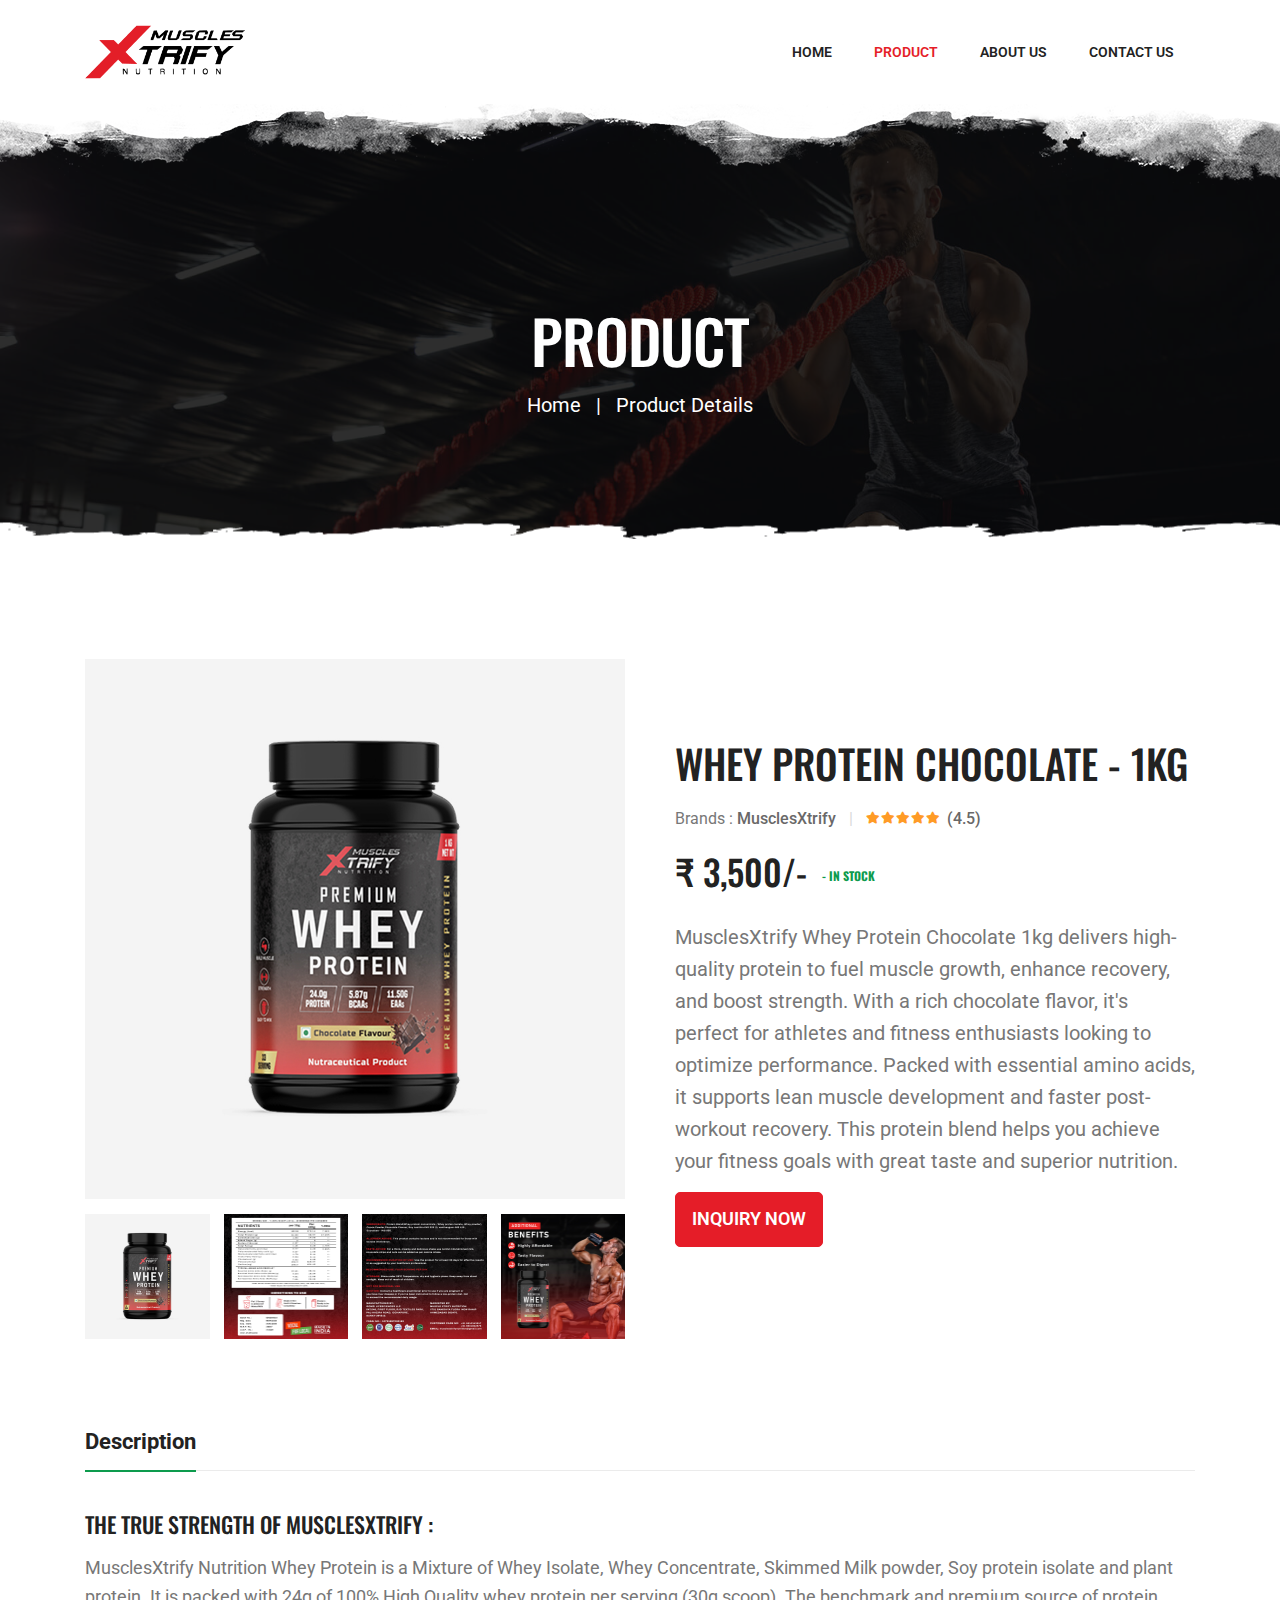
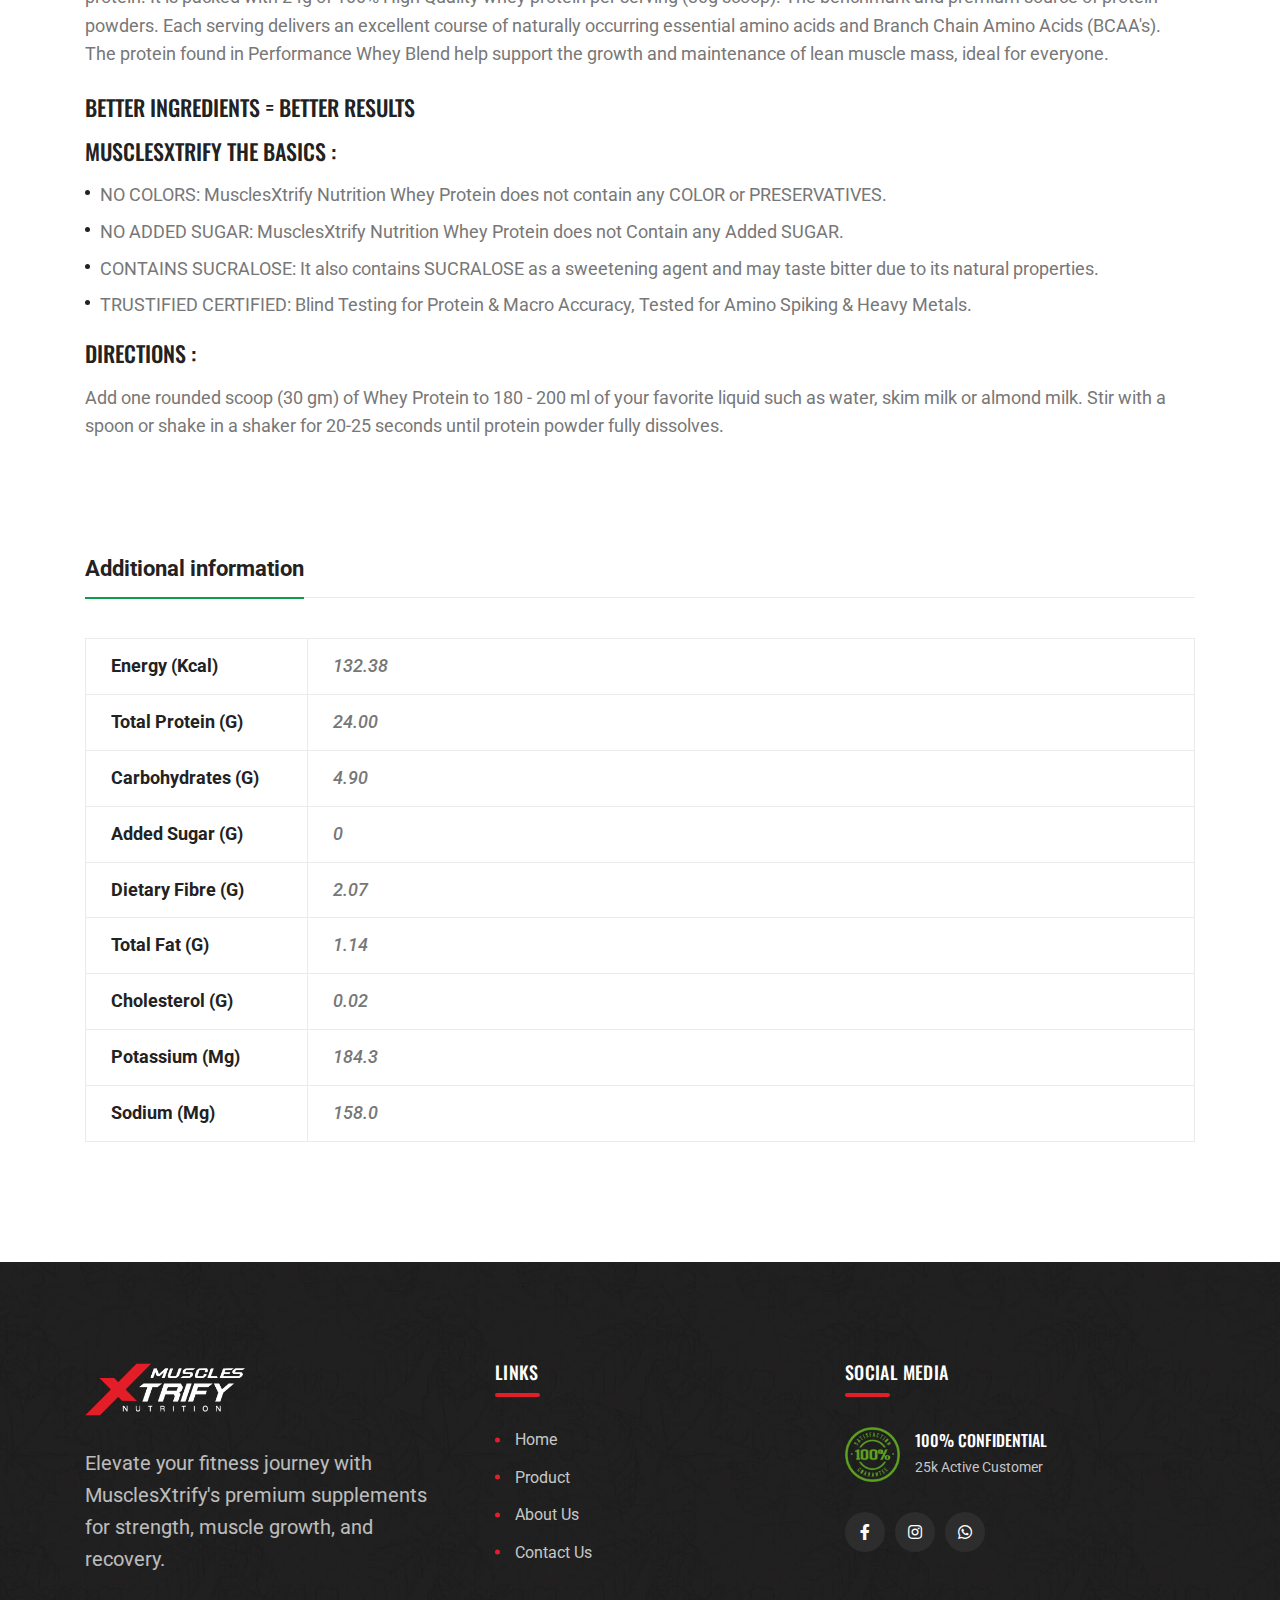
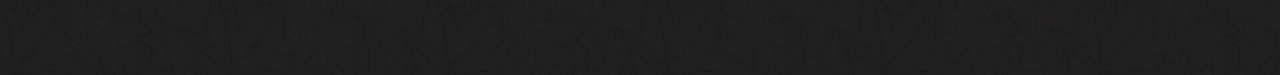
<file: whey-protein-chocolate-1kg.html>
<!DOCTYPE html>
<html class="no-js" lang="en">

<head>
    <meta charset="utf-8">
    <meta http-equiv="x-ua-compatible" content="ie=edge">
    <title>MusclesXtrify Whey Protein Chocolate 1kg - Boost Muscle Growth</title>
    <meta name="description"
        content="Fuel muscle growth with MusclesXtrify Whey Protein Chocolate 1kg, packed with high-quality protein for optimal results.">
    <meta name="viewport" content="width=device-width, initial-scale=1">

    <link rel="shortcut icon" type="image/x-icon" href="images/favicon.png">
    <link rel="stylesheet" href="css/bootstrap.min.css">
    <link rel="stylesheet" href="css/animate.min.css">
    <link rel="stylesheet" href="css/magnific-popup.css">
    <link rel="stylesheet" href="css/fontawesome-all.min.css">
    <link rel="stylesheet" href="css/flaticon.css">
    <link rel="stylesheet" href="css/jquery-ui.css">
    <link rel="stylesheet" href="css/odometer.css">
    <link rel="stylesheet" href="css/slick.css">
    <link rel="stylesheet" href="css/default.css">
    <link rel="stylesheet" href="css/style.css">
    <link rel="stylesheet" href="css/responsive.css">
</head>

<body>
    <div id="preloader">
        <div class="tg-cube-grid">
            <div class="tg-cube tg-cube1"></div>
            <div class="tg-cube tg-cube2"></div>
            <div class="tg-cube tg-cube3"></div>
            <div class="tg-cube tg-cube4"></div>
            <div class="tg-cube tg-cube5"></div>
            <div class="tg-cube tg-cube6"></div>
            <div class="tg-cube tg-cube7"></div>
            <div class="tg-cube tg-cube8"></div>
            <div class="tg-cube tg-cube9"></div>
        </div>
    </div>
    <button class="scroll-top scroll-to-target scroll-top-two" data-target="html">
        <i class="fas fa-angle-up"></i>
    </button>
    <header id="home">
        <div id="header-fixed-height"></div>
        <div id="sticky-header" class="tg-menu-area menu-area">
            <div class="container">
                <div class="row">
                    <div class="col-12">
                        <div class="mobile-nav-toggler"><i class="flaticon-layout"></i></div>
                        <div class="menu-wrap">
                            <nav class="menu-nav">
                                <div class="logo">
                                    <a href="index.html">
                                        <img src="images/logo_01.png" alt="Logo">
                                    </a>
                                </div>
                                <div class="navbar-wrap main-menu d-none d-xl-flex">
                                    <ul class="navigation">
                                        <li><a href="index.html" class="section-link">Home</a></li>
                                        <li class="active"><a href="index.html#supplement"
                                                class="section-link">Product</a></li>
                                        <li><a href="about-us.html" class="section-link">About Us</a></li>
                                        <li><a href="contact-us.html" class="section-link">Contact Us</a></li>
                                    </ul>
                                </div>
                            </nav>
                        </div>
                    </div>
                </div>
            </div>
        </div>
    </header>
    <div class="mobile-menu">
        <nav class="menu-box">
            <div class="close-btn"><i class="fas fa-times"></i></div>
            <div class="nav-logo">
                <a href="index.html"><img src="images/logo_01.png" alt=""></a>
            </div>
            <div class="menu-outer">
            </div>
            <div class="social-links">
                <ul class="clearfix">
                    <li><a href="https://www.facebook.com/profile.php?id=61573984392891&mibextid=ZbWKwL"><i
                                class="fab fa-facebook-f"></i></a></li>
                    <li><a href="#"><i class="fab fa-instagram"></i></a></li>
                    <li><a
                            href="https://api.whatsapp.com/send?phone=+919510343247&text=Hello, I want to know more about your service."><i
                                class="fab fa-whatsapp"></i></a></li>
                </ul>
            </div>
        </nav>
    </div>
    <div class="menu-backdrop"></div>
    <main class="main-area fix">
        <section class="breadcrumb-area breadcrumb-bg">
            <div class="container">
                <div class="row justify-content-center">
                    <div class="col-xl-10">
                        <div class="breadcrumb-content text-center">
                            <h2 class="title">Product</h2>
                            <nav aria-label="Breadcrumbs" class="breadcrumb-trail">
                                <ul class="breadcrumb">
                                    <li class="breadcrumb-item trail-item trail-begin">
                                        <a href="index.html"><span>Home</span></a>
                                    </li>
                                    <li class="breadcrumb-item trail-item trail-end"><span>Product Details</span></li>
                                </ul>
                            </nav>
                        </div>
                    </div>
                </div>
            </div>
        </section>
        <section class="inner-shop-details-area">
            <div class="container">
                <div class="row">
                    <div class="col-lg-6">
                        <div class="inner-shop-details-flex-wrap">
                            <div class="inner-shop-details-img-wrap">
                                <div class="tab-content" id="myTabContent">
                                    <div class="tab-pane show active" id="item-one" role="tabpanel"
                                        aria-labelledby="item-one-tab">
                                        <div class="inner-shop-details-img">
                                            <img src="images/protein-chocolate-1kg/protein-chocolate-1kg-1.jpg"
                                                alt="img">
                                        </div>
                                    </div>
                                    <div class="tab-pane" id="item-two" role="tabpanel" aria-labelledby="item-two-tab">
                                        <div class="inner-shop-details-img">
                                            <img src="images/protein-chocolate-1kg/protein-chocolate-1kg-2.jpg"
                                                alt="img">
                                        </div>
                                    </div>
                                    <div class="tab-pane" id="item-three" role="tabpanel"
                                        aria-labelledby="item-three-tab">
                                        <div class="inner-shop-details-img">
                                            <img src="images/protein-chocolate-1kg/protein-chocolate-1kg-3.jpg"
                                                alt="img">
                                        </div>
                                    </div>
                                    <div class="tab-pane" id="item-four" role="tabpanel"
                                        aria-labelledby="item-four-tab">
                                        <div class="inner-shop-details-img">
                                            <img src="images/protein-chocolate-1kg/protein-chocolate-1kg-4.jpg"
                                                alt="img">
                                        </div>
                                    </div>
                                </div>
                            </div>
                            <div class="inner-shop-details-nav-wrap">
                                <ul class="nav nav-tabs" id="myTab" role="tablist">
                                    <li class="nav-item" role="presentation">
                                        <a href="#" class="nav-link active" id="item-one-tab" data-bs-toggle="tab"
                                            data-bs-target="#item-one" role="tab" aria-controls="item-one"
                                            aria-selected="true"><img
                                                src="images/protein-chocolate-1kg/protein-chocolate-1kg-1.jpg"
                                                alt=""></a>
                                    </li>
                                    <li class="nav-item" role="presentation">
                                        <a href="#" class="nav-link" id="item-two-tab" data-bs-toggle="tab"
                                            data-bs-target="#item-two" role="tab" aria-controls="item-two"
                                            aria-selected="false"><img
                                                src="images/protein-chocolate-1kg/protein-chocolate-1kg-2.jpg"
                                                alt=""></a>
                                    </li>
                                    <li class="nav-item" role="presentation">
                                        <a href="#" class="nav-link" id="item-three-tab" data-bs-toggle="tab"
                                            data-bs-target="#item-three" role="tab" aria-controls="item-three"
                                            aria-selected="false"><img
                                                src="images/protein-chocolate-1kg/protein-chocolate-1kg-3.jpg"
                                                alt=""></a>
                                    </li>
                                    <li class="nav-item" role="presentation">
                                        <a href="#" class="nav-link" id="item-four-tab" data-bs-toggle="tab"
                                            data-bs-target="#item-four" role="tab" aria-controls="item-four"
                                            aria-selected="false"><img
                                                src="images/protein-chocolate-1kg/protein-chocolate-1kg-4.jpg"
                                                alt=""></a>
                                    </li>
                                </ul>
                            </div>
                        </div>
                    </div>
                    <div class="col-lg-6 d-flex align-items-center">
                        <div class="inner-shop-details-content">
                            <h4 class="title">Whey Protein Chocolate - 1kg</h4>
                            <div class="inner-shop-details-meta">
                                <ul class="list-wrap">
                                    <li>Brands : <a href="shop.html">MusclesXtrify</a></li>
                                    <li class="inner-shop-details-review">
                                        <div class="rating">
                                            <i class="fas fa-star"></i>
                                            <i class="fas fa-star"></i>
                                            <i class="fas fa-star"></i>
                                            <i class="fas fa-star"></i>
                                            <i class="fas fa-star"></i>
                                        </div>
                                        <span>(4.5)</span>
                                    </li>
                                </ul>
                            </div>
                            <div class="inner-shop-details-price">
                                <h2 class="price">₹ 3,500/-</h2>
                                <h5 class="stock-status">- IN Stock</h5>
                            </div>
                            <p>MusclesXtrify Whey Protein Chocolate 1kg delivers high-quality protein to fuel muscle
                                growth, enhance recovery, and boost strength. With a rich chocolate flavor, it's perfect
                                for athletes and fitness enthusiasts looking to optimize performance. Packed with
                                essential amino acids, it supports lean muscle development and faster post-workout
                                recovery. This protein blend helps you achieve your fitness goals with great taste and
                                superior nutrition.</p>
                            <div class="inner-shop-perched-info">
                                <a href="https://api.whatsapp.com/send?phone=+919510343247&text=Hello, I want to know more about Whey Protein Chocolate-1kg."
                                    class="cart-btn">Inquiry Now</a>
                            </div>
                        </div>
                    </div>
                </div>
                <div class="row">
                    <div class="col-12">
                        <div class="product-desc-wrap">
                            <ul class="nav nav-tabs" id="myTabTwo" role="tablist">
                                <li class="nav-item">
                                    <a href="#" class="nav-link active" id="description-tab" data-bs-toggle="tab"
                                        data-bs-target="#description" role="tab" aria-controls="description"
                                        aria-selected="true">Description</a>
                                </li>
                            </ul>
                            <div class="tab-content" id="myTabContentTwo">
                                <div class="tab-pane fade show active" id="description" role="tabpanel"
                                    aria-labelledby="description-tab">
                                    <div class="product-desc-content">
                                        <h4 class="title">The true strength of MusclesXtrify :</h4>
                                        <p>MusclesXtrify Nutrition Whey Protein is a Mixture of Whey Isolate, Whey
                                            Concentrate,
                                            Skimmed Milk powder, Soy protein isolate and plant protein. It is packed
                                            with 24g of 100% High Quality whey protein per serving (30g scoop). The
                                            benchmark and premium source of protein powders. Each serving delivers an
                                            excellent course of naturally occurring essential amino acids and Branch
                                            Chain Amino Acids (BCAA's). The protein found in Performance Whey Blend help
                                            support the growth and maintenance of lean muscle mass, ideal for everyone.
                                        </p>
                                        <h4 class="title">BETTER INGREDIENTS = BETTER RESULTS</h4>
                                        <h4 class="title">MusclesXtrify the basics :</h4>
                                        <ul class="product-desc-list list-wrap">
                                            <li>NO COLORS: MusclesXtrify Nutrition Whey Protein does not contain any
                                                COLOR or
                                                PRESERVATIVES.</li>
                                            <li>NO ADDED SUGAR: MusclesXtrify Nutrition Whey Protein does not Contain
                                                any Added
                                                SUGAR.</li>
                                            <li>CONTAINS SUCRALOSE: It also contains SUCRALOSE as a sweetening agent and
                                                may taste bitter due to its natural properties.</li>
                                            <li>TRUSTIFIED CERTIFIED: Blind Testing for Protein & Macro Accuracy, Tested
                                                for Amino Spiking & Heavy Metals.</li>
                                        </ul>
                                        <h4 class="title mt-4">DIRECTIONS :</h4>
                                        <p>Add one rounded scoop (30 gm) of Whey Protein to 180 - 200 ml of your
                                            favorite liquid such as water, skim milk or almond milk. Stir with a spoon
                                            or shake in a shaker for 20-25 seconds until protein powder fully dissolves.
                                        </p>
                                    </div>
                                </div>
                            </div>
                        </div>
                    </div>
                </div>
                <div class="row">
                    <div class="col-12">
                        <div class="product-desc-wrap">
                            <ul class="nav nav-tabs" id="myTabTwo" role="tablist">
                                <li class="nav-item">
                                    <a href="#" class="nav-link active" id="information-tab" data-bs-toggle="tab"
                                        data-bs-target="#information" role="tab" aria-controls="information"
                                        aria-selected="false">Additional information</a>
                                </li>
                            </ul>
                            <div class="tab-content" id="myTabContentTwo">
                                <div class="tab-pane fade show active" id="information" role="tabpanel"
                                    aria-labelledby="information-tab">
                                    <div class="product-desc-content">
                                        <table class="table table-sm">
                                            <tbody>
                                                <tr>
                                                    <th scope="row">Energy (kcal)</th>
                                                    <td>132.38</td>
                                                </tr>
                                                <tr>
                                                    <th scope="row">Total Protein (g)</th>
                                                    <td>24.00</td>
                                                </tr>
                                                <tr>
                                                    <th scope="row">Carbohydrates (g)</th>
                                                    <td>4.90</td>
                                                </tr>
                                                <tr>
                                                    <th scope="row">Added Sugar (g)</th>
                                                    <td>0</td>
                                                </tr>
                                                <tr>
                                                    <th scope="row">Dietary Fibre (g)</th>
                                                    <td>2.07</td>
                                                </tr>
                                                <tr>
                                                    <th scope="row">Total Fat (g)</th>
                                                    <td>1.14</td>
                                                </tr>
                                                <tr>
                                                    <th scope="row">Cholesterol (g)</th>
                                                    <td>0.02</td>
                                                </tr>
                                                <tr>
                                                    <th scope="row">Potassium (mg)</th>
                                                    <td>184.3</td>
                                                </tr>
                                                <tr>
                                                    <th scope="row">Sodium (mg)</th>
                                                    <td>158.0</td>
                                                </tr>
                                            </tbody>
                                        </table>
                                    </div>
                                </div>
                            </div>
                        </div>
                    </div>
                </div>
            </div>
        </section>
    </main>
    <footer class="footer-style-two">
        <div class="footer-two-top-wrap">
            <div class="container">
                <div class="footer-two-widgets-wrap">
                    <div class="row justify-content-between">
                        <div class="col-xl-4 col-lg-4">
                            <div class="footer-widget">
                                <div class="footer-about">
                                    <div class="footer-logo logo">
                                        <a href="index.html"><img src="images/white_logo_01.png" alt="Logo"></a>
                                    </div>
                                    <div class="footer-text">
                                        <p>Elevate your fitness journey with MusclesXtrify's premium supplements for
                                            strength, muscle growth, and recovery.</p>
                                    </div>
                                </div>
                            </div>
                        </div>
                        <div class="col-xl-4 col-lg-4">
                            <div class="footer-widget widget_nav_menu">
                                <h4 class="fw-title">links</h4>
                                <ul class="list-wrap">
                                    <li><a href="index.html">Home</a></li>
                                    <li><a href="index.html#supplement">Product</a></li>
                                    <li><a href="about-us.html">About Us</a></li>
                                    <li><a href="contact-us.html">Contact Us</a></li>
                                </ul>
                            </div>
                        </div>
                        <div class="col-xl-4 col-lg-4">
                            <div class="footer-widget">
                                <h4 class="fw-title">Social Media</h4>
                                <div class="footer-confidential-wrap">
                                    <div class="confidential-logo">
                                        <img src="images/satisfaction_img.png" alt="img">
                                    </div>
                                    <div class="confidential-content">
                                        <h4 class="con-title">100% Confidential</h4>
                                        <span>25k Active Customer</span>
                                    </div>
                                </div>
                                <div class="footer-social">
                                    <a href="https://www.facebook.com/profile.php?id=61573984392891&mibextid=ZbWKwL"><i
                                            class="fab fa-facebook-f"></i></a>
                                    <a href="#"><i class="fab fa-instagram"></i></a>
                                    <a
                                        href="https://api.whatsapp.com/send?phone=+919510343247&text=Hello, I want to know more about your service."><i
                                            class="fab fa-whatsapp"></i></a>
                                </div>
                            </div>
                        </div>
                    </div>
                </div>
            </div>
        </div>
    </footer>

    <!-- JS here -->
    <script src="js/jquery-3.6.0.min.js"></script>
    <script src="js/bootstrap.min.js"></script>
    <script src="js/isotope.pkgd.min.js"></script>
    <script src="js/imagesloaded.pkgd.min.js"></script>
    <script src="js/jquery.magnific-popup.min.js"></script>
    <script src="js/jquery.odometer.min.js"></script>
    <script src="js/jquery.appear.js"></script>
    <script src="js/jquery.paroller.min.js"></script>
    <script src="js/jquery.easypiechart.min.js"></script>
    <script src="js/jquery.inview.min.js"></script>
    <script src="js/jquery.easing.js"></script>
    <script src="js/jquery-ui.min.js"></script>
    <script src="js/svg-inject.min.js"></script>
    <script src="js/jarallax.min.js"></script>
    <script src="js/slick.min.js"></script>
    <script src="js/validator.js"></script>
    <script src="js/ajax-form.js"></script>
    <script src="js/wow.min.js"></script>
    <script src="js/main.js"></script>
    <script>
        SVGInject(document.querySelectorAll("img.injectable"));
    </script>


</body>

</html>
</file>
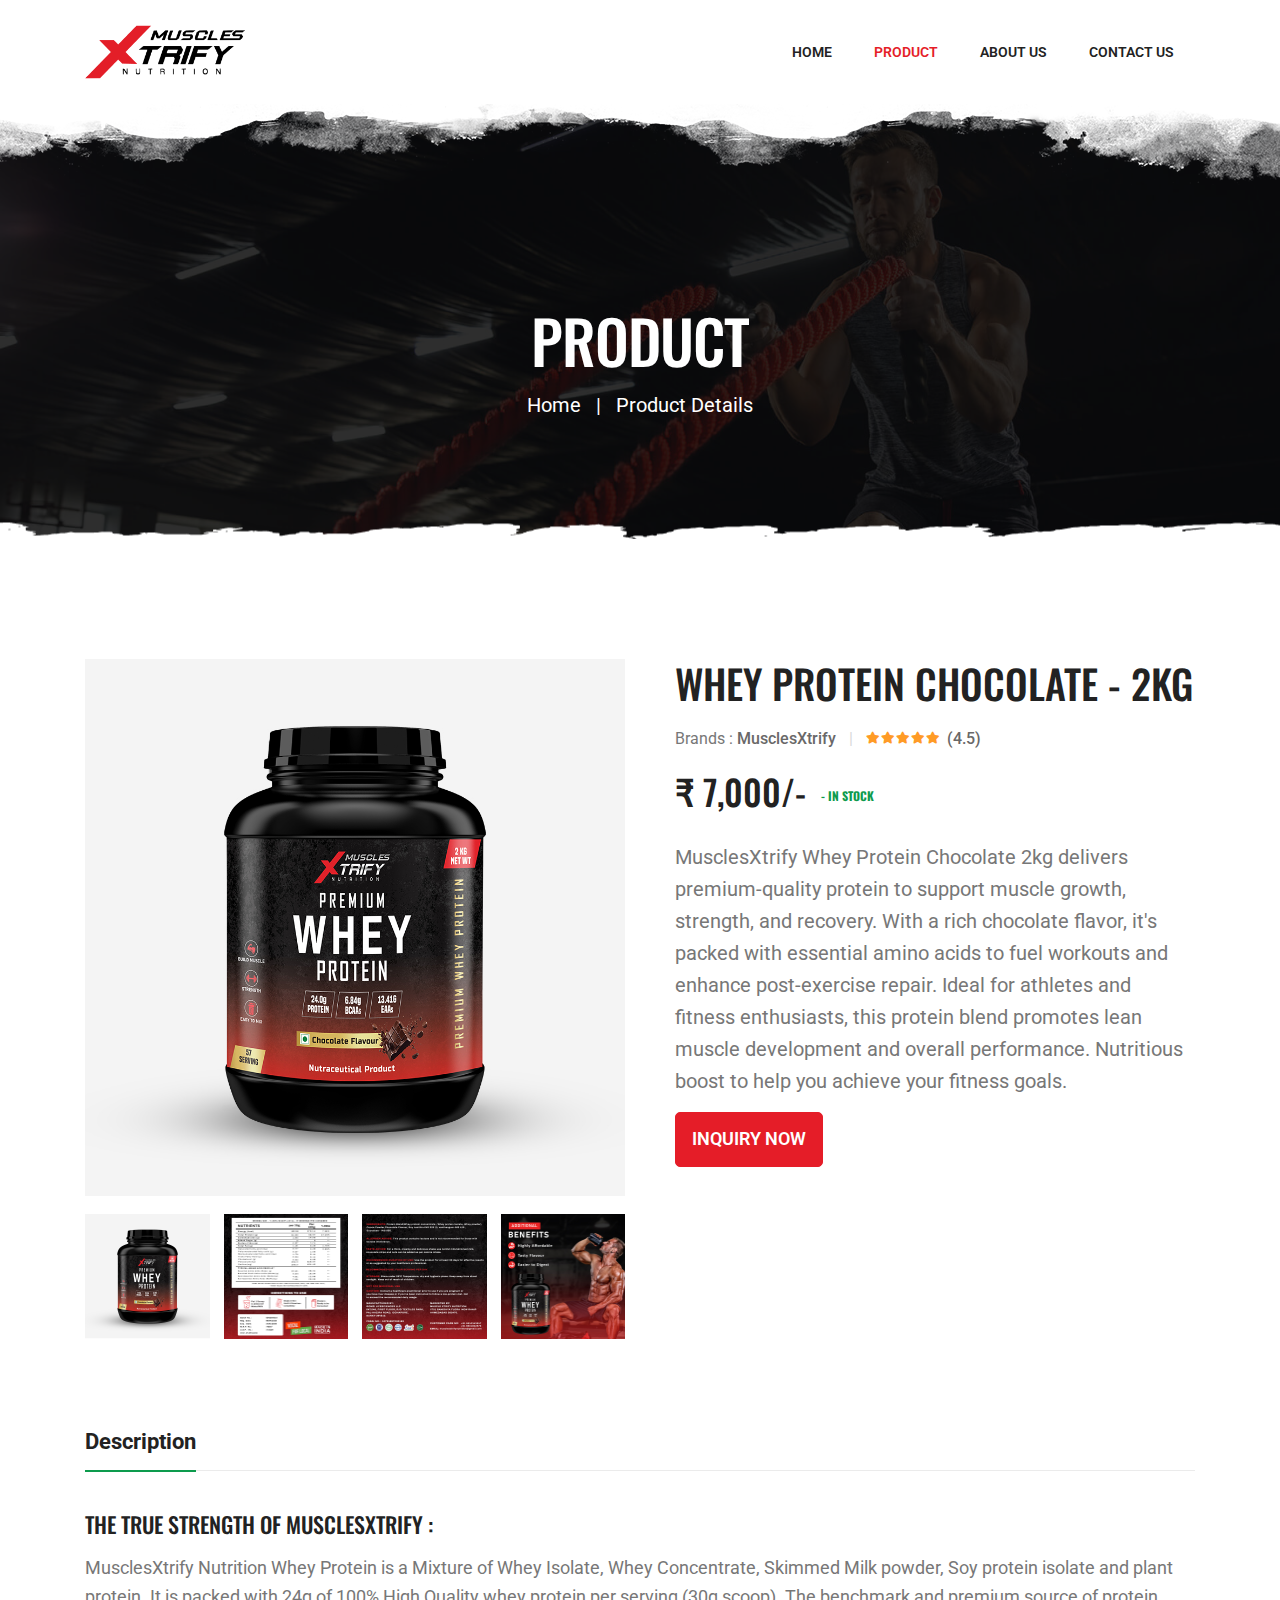
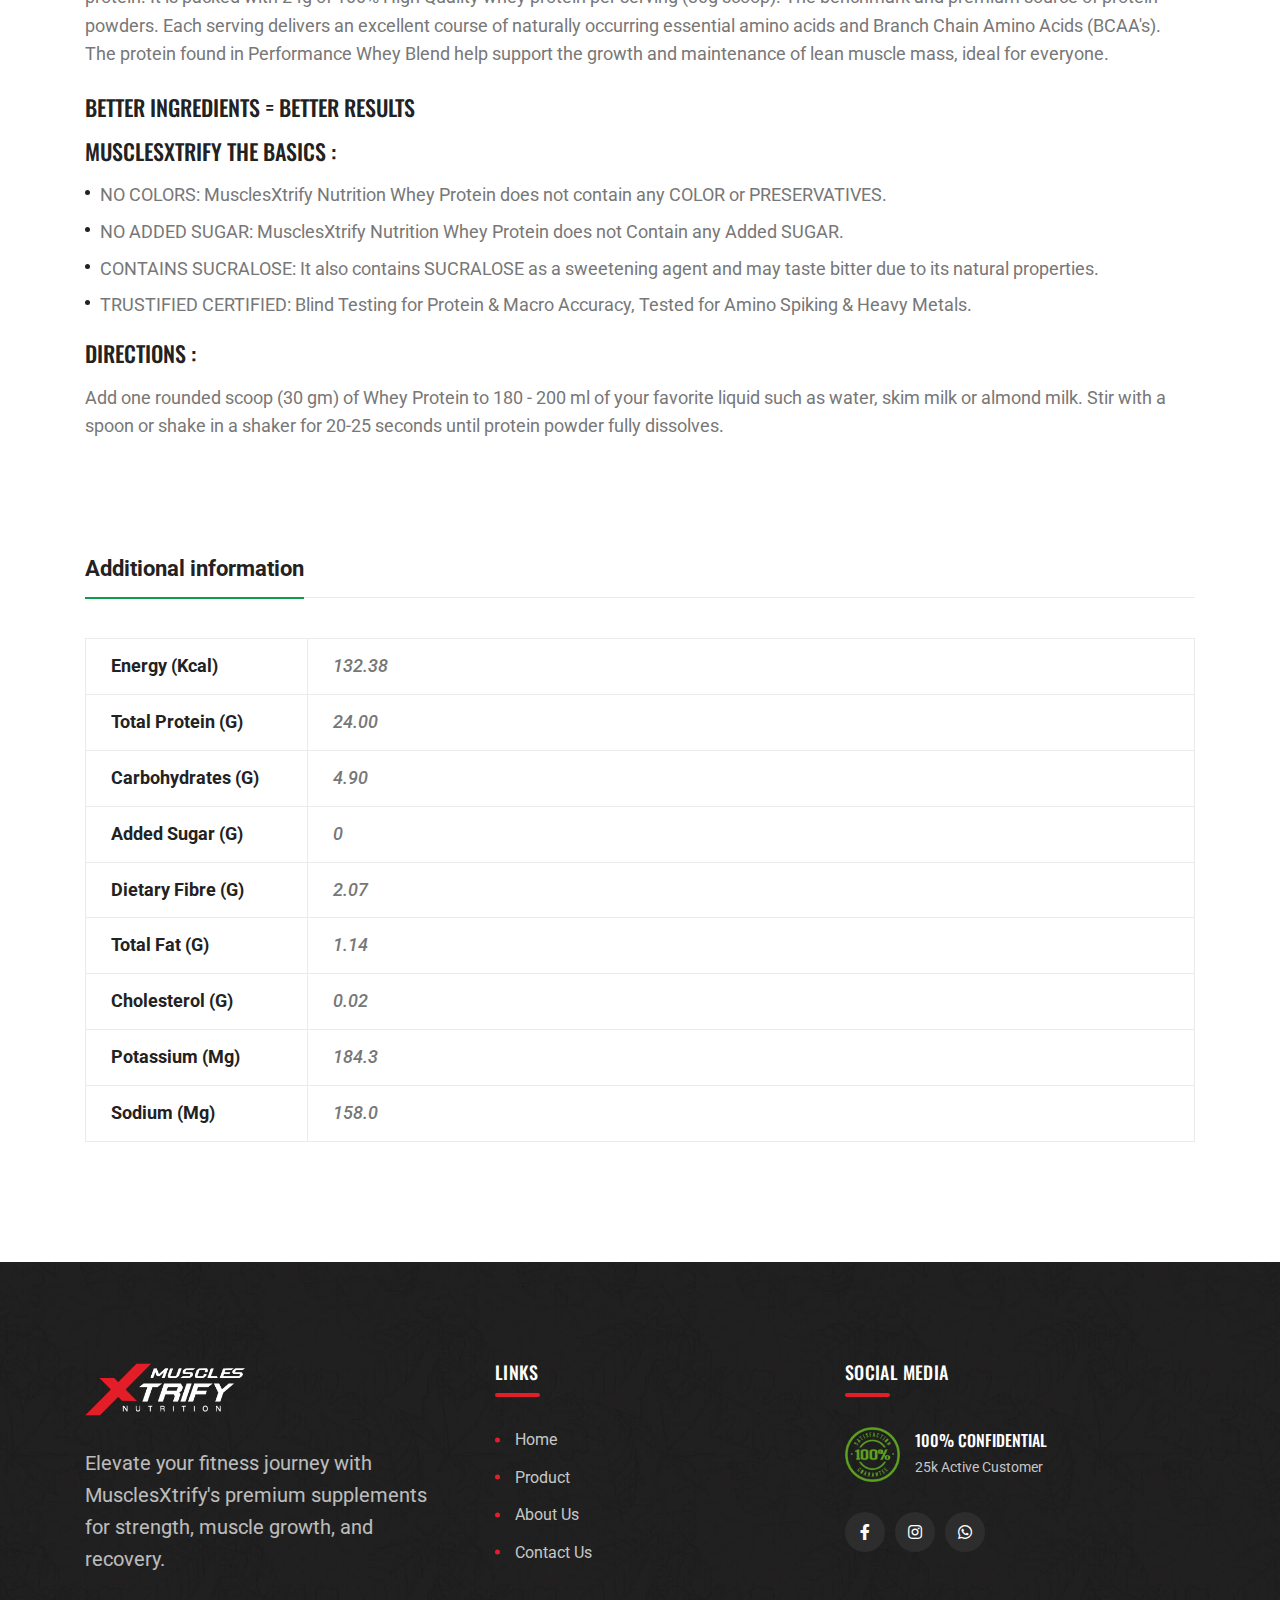
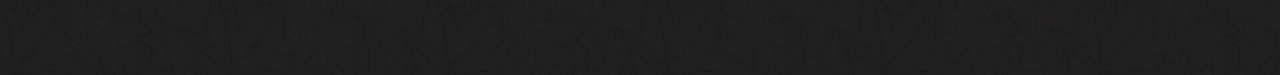
<file: whey-protein-chocolate-2kg.html>
<!DOCTYPE html>
<html class="no-js" lang="en">

<head>
    <meta charset="utf-8">
    <meta http-equiv="x-ua-compatible" content="ie=edge">
    <title>MusclesXtrify Whey Protein Chocolate 2kg - Build & Recover Fast</title>
    <meta name="description"
        content="Fuel muscle growth and speed up recovery with MusclesXtrify Whey Protein Chocolate 2kg, packed with high-quality protein.">
    <meta name="viewport" content="width=device-width, initial-scale=1">

    <link rel="shortcut icon" type="image/x-icon" href="images/favicon.png">
    <link rel="stylesheet" href="css/bootstrap.min.css">
    <link rel="stylesheet" href="css/animate.min.css">
    <link rel="stylesheet" href="css/magnific-popup.css">
    <link rel="stylesheet" href="css/fontawesome-all.min.css">
    <link rel="stylesheet" href="css/flaticon.css">
    <link rel="stylesheet" href="css/jquery-ui.css">
    <link rel="stylesheet" href="css/odometer.css">
    <link rel="stylesheet" href="css/slick.css">
    <link rel="stylesheet" href="css/default.css">
    <link rel="stylesheet" href="css/style.css">
    <link rel="stylesheet" href="css/responsive.css">
</head>

<body>
    <div id="preloader">
        <div class="tg-cube-grid">
            <div class="tg-cube tg-cube1"></div>
            <div class="tg-cube tg-cube2"></div>
            <div class="tg-cube tg-cube3"></div>
            <div class="tg-cube tg-cube4"></div>
            <div class="tg-cube tg-cube5"></div>
            <div class="tg-cube tg-cube6"></div>
            <div class="tg-cube tg-cube7"></div>
            <div class="tg-cube tg-cube8"></div>
            <div class="tg-cube tg-cube9"></div>
        </div>
    </div>
    <button class="scroll-top scroll-to-target scroll-top-two" data-target="html">
        <i class="fas fa-angle-up"></i>
    </button>
    <header id="home">
        <div id="header-fixed-height"></div>
        <div id="sticky-header" class="tg-menu-area menu-area">
            <div class="container">
                <div class="row">
                    <div class="col-12">
                        <div class="mobile-nav-toggler"><i class="flaticon-layout"></i></div>
                        <div class="menu-wrap">
                            <nav class="menu-nav">
                                <div class="logo">
                                    <a href="index.html">
                                        <img src="images/logo_01.png" alt="Logo">
                                    </a>
                                </div>
                                <div class="navbar-wrap main-menu d-none d-xl-flex">
                                    <ul class="navigation">
                                        <li><a href="index.html" class="section-link">Home</a></li>
                                        <li class="active"><a href="index.html#supplement"
                                                class="section-link">Product</a></li>
                                        <li><a href="about-us.html" class="section-link">About Us</a></li>
                                        <li><a href="contact-us.html" class="section-link">Contact Us</a></li>
                                    </ul>
                                </div>
                            </nav>
                        </div>
                    </div>
                </div>
            </div>
        </div>
    </header>
    <div class="mobile-menu">
        <nav class="menu-box">
            <div class="close-btn"><i class="fas fa-times"></i></div>
            <div class="nav-logo">
                <a href="index.html"><img src="images/logo_01.png" alt=""></a>
            </div>
            <div class="menu-outer">
            </div>
            <div class="social-links">
                <ul class="clearfix">
                    <li><a href="https://www.facebook.com/profile.php?id=61573984392891&mibextid=ZbWKwL"><i
                                class="fab fa-facebook-f"></i></a></li>
                    <li><a href="#"><i class="fab fa-instagram"></i></a></li>
                    <li><a
                            href="https://api.whatsapp.com/send?phone=+919510343247&text=Hello, I want to know more about your service."><i
                                class="fab fa-whatsapp"></i></a></li>
                </ul>
            </div>
        </nav>
    </div>
    <div class="menu-backdrop"></div>
    <main class="main-area fix">
        <section class="breadcrumb-area breadcrumb-bg">
            <div class="container">
                <div class="row justify-content-center">
                    <div class="col-xl-10">
                        <div class="breadcrumb-content text-center">
                            <h2 class="title">Product</h2>
                            <nav aria-label="Breadcrumbs" class="breadcrumb-trail">
                                <ul class="breadcrumb">
                                    <li class="breadcrumb-item trail-item trail-begin">
                                        <a href="index.html"><span>Home</span></a>
                                    </li>
                                    <li class="breadcrumb-item trail-item trail-end"><span>Product Details</span></li>
                                </ul>
                            </nav>
                        </div>
                    </div>
                </div>
            </div>
        </section>
        <section class="inner-shop-details-area">
            <div class="container">
                <div class="row">
                    <div class="col-lg-6">
                        <div class="inner-shop-details-flex-wrap">
                            <div class="inner-shop-details-img-wrap">
                                <div class="tab-content" id="myTabContent">
                                    <div class="tab-pane show active" id="item-one" role="tabpanel"
                                        aria-labelledby="item-one-tab">
                                        <div class="inner-shop-details-img">
                                            <img src="images/protein-chocolate-2kg/protein-chocolate-2kg-1.jpg"
                                                alt="img">
                                        </div>
                                    </div>
                                    <div class="tab-pane" id="item-two" role="tabpanel" aria-labelledby="item-two-tab">
                                        <div class="inner-shop-details-img">
                                            <img src="images/protein-chocolate-2kg/protein-chocolate-2kg-2.jpg"
                                                alt="img">
                                        </div>
                                    </div>
                                    <div class="tab-pane" id="item-three" role="tabpanel"
                                        aria-labelledby="item-three-tab">
                                        <div class="inner-shop-details-img">
                                            <img src="images/protein-chocolate-2kg/protein-chocolate-2kg-3.jpg"
                                                alt="img">
                                        </div>
                                    </div>
                                    <div class="tab-pane" id="item-four" role="tabpanel"
                                        aria-labelledby="item-four-tab">
                                        <div class="inner-shop-details-img">
                                            <img src="images/protein-chocolate-2kg/protein-chocolate-2kg-4.jpg"
                                                alt="img">
                                        </div>
                                    </div>
                                </div>
                            </div>
                            <div class="inner-shop-details-nav-wrap">
                                <ul class="nav nav-tabs" id="myTab" role="tablist">
                                    <li class="nav-item" role="presentation">
                                        <a href="#" class="nav-link active" id="item-one-tab" data-bs-toggle="tab"
                                            data-bs-target="#item-one" role="tab" aria-controls="item-one"
                                            aria-selected="true"><img
                                                src="images/protein-chocolate-2kg/protein-chocolate-2kg-1.jpg"
                                                alt=""></a>
                                    </li>
                                    <li class="nav-item" role="presentation">
                                        <a href="#" class="nav-link" id="item-two-tab" data-bs-toggle="tab"
                                            data-bs-target="#item-two" role="tab" aria-controls="item-two"
                                            aria-selected="false"><img
                                                src="images/protein-chocolate-2kg/protein-chocolate-2kg-2.jpg"
                                                alt=""></a>
                                    </li>
                                    <li class="nav-item" role="presentation">
                                        <a href="#" class="nav-link" id="item-three-tab" data-bs-toggle="tab"
                                            data-bs-target="#item-three" role="tab" aria-controls="item-three"
                                            aria-selected="false"><img
                                                src="images/protein-chocolate-2kg/protein-chocolate-2kg-3.jpg"
                                                alt=""></a>
                                    </li>
                                    <li class="nav-item" role="presentation">
                                        <a href="#" class="nav-link" id="item-four-tab" data-bs-toggle="tab"
                                            data-bs-target="#item-four" role="tab" aria-controls="item-four"
                                            aria-selected="false"><img
                                                src="images/protein-chocolate-2kg/protein-chocolate-2kg-4.jpg"
                                                alt=""></a>
                                    </li>
                                </ul>
                            </div>
                        </div>
                    </div>
                    <div class="col-lg-6">
                        <div class="inner-shop-details-content">
                            <h4 class="title">Whey Protein Chocolate - 2kg</h4>
                            <div class="inner-shop-details-meta">
                                <ul class="list-wrap">
                                    <li>Brands : <a href="shop.html">MusclesXtrify</a></li>
                                    <li class="inner-shop-details-review">
                                        <div class="rating">
                                            <i class="fas fa-star"></i>
                                            <i class="fas fa-star"></i>
                                            <i class="fas fa-star"></i>
                                            <i class="fas fa-star"></i>
                                            <i class="fas fa-star"></i>
                                        </div>
                                        <span>(4.5)</span>
                                    </li>
                                </ul>
                            </div>
                            <div class="inner-shop-details-price">
                                <h2 class="price">₹ 7,000/-</h2>
                                <h5 class="stock-status">- IN Stock</h5>
                            </div>
                            <p>MusclesXtrify Whey Protein Chocolate 2kg delivers premium-quality protein to support
                                muscle growth, strength, and recovery. With a rich chocolate flavor, it's packed with
                                essential amino acids to fuel workouts and enhance post-exercise repair. Ideal for
                                athletes and fitness enthusiasts, this protein blend promotes lean muscle development
                                and overall performance. Nutritious boost to help you achieve your fitness goals.</p>
                            <div class="inner-shop-perched-info">
                                <a href="https://api.whatsapp.com/send?phone=+919510343247&text=Hello, I want to know more about Whey Protein Chocolate-2kg."
                                    class="cart-btn">Inquiry Now</a>
                            </div>
                        </div>
                    </div>
                </div>
                <div class="row">
                    <div class="col-12">
                        <div class="product-desc-wrap">
                            <ul class="nav nav-tabs" id="myTabTwo" role="tablist">
                                <li class="nav-item">
                                    <a href="#" class="nav-link active" id="description-tab" data-bs-toggle="tab"
                                        data-bs-target="#description" role="tab" aria-controls="description"
                                        aria-selected="true">Description</a>
                                </li>
                            </ul>
                            <div class="tab-content" id="myTabContentTwo">
                                <div class="tab-pane fade show active" id="description" role="tabpanel"
                                    aria-labelledby="description-tab">
                                    <div class="product-desc-content">
                                        <h4 class="title">The true strength of MusclesXtrify :</h4>
                                        <p>MusclesXtrify Nutrition Whey Protein is a Mixture of Whey Isolate, Whey
                                            Concentrate,
                                            Skimmed Milk powder, Soy protein isolate and plant protein. It is packed
                                            with 24g of 100% High Quality whey protein per serving (30g scoop). The
                                            benchmark and premium source of protein powders. Each serving delivers an
                                            excellent course of naturally occurring essential amino acids and Branch
                                            Chain Amino Acids (BCAA's). The protein found in Performance Whey Blend help
                                            support the growth and maintenance of lean muscle mass, ideal for everyone.
                                        </p>
                                        <h4 class="title">BETTER INGREDIENTS = BETTER RESULTS</h4>
                                        <h4 class="title">MusclesXtrify the basics :</h4>
                                        <ul class="product-desc-list list-wrap">
                                            <li>NO COLORS: MusclesXtrify Nutrition Whey Protein does not contain any
                                                COLOR or
                                                PRESERVATIVES.</li>
                                            <li>NO ADDED SUGAR: MusclesXtrify Nutrition Whey Protein does not Contain
                                                any Added
                                                SUGAR.</li>
                                            <li>CONTAINS SUCRALOSE: It also contains SUCRALOSE as a sweetening agent and
                                                may taste bitter due to its natural properties.</li>
                                            <li>TRUSTIFIED CERTIFIED: Blind Testing for Protein & Macro Accuracy, Tested
                                                for Amino Spiking & Heavy Metals.</li>
                                        </ul>
                                        <h4 class="title mt-4">DIRECTIONS :</h4>
                                        <p>Add one rounded scoop (30 gm) of Whey Protein to 180 - 200 ml of your
                                            favorite liquid such as water, skim milk or almond milk. Stir with a spoon
                                            or shake in a shaker for 20-25 seconds until protein powder fully dissolves.
                                        </p>
                                    </div>
                                </div>
                            </div>
                        </div>
                    </div>
                </div>
                <div class="row">
                    <div class="col-12">
                        <div class="product-desc-wrap">
                            <ul class="nav nav-tabs" id="myTabTwo" role="tablist">
                                <li class="nav-item">
                                    <a href="#" class="nav-link active" id="information-tab" data-bs-toggle="tab"
                                        data-bs-target="#information" role="tab" aria-controls="information"
                                        aria-selected="false">Additional information</a>
                                </li>
                            </ul>
                            <div class="tab-content" id="myTabContentTwo">
                                <div class="tab-pane fade show active" id="information" role="tabpanel"
                                    aria-labelledby="information-tab">
                                    <div class="product-desc-content">
                                        <table class="table table-sm">
                                            <tbody>
                                                <tr>
                                                    <th scope="row">Energy (kcal)</th>
                                                    <td>132.38</td>
                                                </tr>
                                                <tr>
                                                    <th scope="row">Total Protein (g)</th>
                                                    <td>24.00</td>
                                                </tr>
                                                <tr>
                                                    <th scope="row">Carbohydrates (g)</th>
                                                    <td>4.90</td>
                                                </tr>
                                                <tr>
                                                    <th scope="row">Added Sugar (g)</th>
                                                    <td>0</td>
                                                </tr>
                                                <tr>
                                                    <th scope="row">Dietary Fibre (g)</th>
                                                    <td>2.07</td>
                                                </tr>
                                                <tr>
                                                    <th scope="row">Total Fat (g)</th>
                                                    <td>1.14</td>
                                                </tr>
                                                <tr>
                                                    <th scope="row">Cholesterol (g)</th>
                                                    <td>0.02</td>
                                                </tr>
                                                <tr>
                                                    <th scope="row">Potassium (mg)</th>
                                                    <td>184.3</td>
                                                </tr>
                                                <tr>
                                                    <th scope="row">Sodium (mg)</th>
                                                    <td>158.0</td>
                                                </tr>
                                            </tbody>
                                        </table>
                                    </div>
                                </div>
                            </div>
                        </div>
                    </div>
                </div>
            </div>
        </section>
    </main>
    <footer class="footer-style-two">
        <div class="footer-two-top-wrap">
            <div class="container">
                <div class="footer-two-widgets-wrap">
                    <div class="row justify-content-between">
                        <div class="col-xl-4 col-lg-4">
                            <div class="footer-widget">
                                <div class="footer-about">
                                    <div class="footer-logo logo">
                                        <a href="index.html"><img src="images/white_logo_01.png" alt="Logo"></a>
                                    </div>
                                    <div class="footer-text">
                                        <p>Elevate your fitness journey with MusclesXtrify's premium supplements for
                                            strength, muscle growth, and recovery.</p>
                                    </div>
                                </div>
                            </div>
                        </div>
                        <div class="col-xl-4 col-lg-4">
                            <div class="footer-widget widget_nav_menu">
                                <h4 class="fw-title">links</h4>
                                <ul class="list-wrap">
                                    <li><a href="index.html">Home</a></li>
                                    <li><a href="index.html#supplement">Product</a></li>
                                    <li><a href="about-us.html">About Us</a></li>
                                    <li><a href="contact-us.html">Contact Us</a></li>
                                </ul>
                            </div>
                        </div>
                        <div class="col-xl-4 col-lg-4">
                            <div class="footer-widget">
                                <h4 class="fw-title">Social Media</h4>
                                <div class="footer-confidential-wrap">
                                    <div class="confidential-logo">
                                        <img src="images/satisfaction_img.png" alt="img">
                                    </div>
                                    <div class="confidential-content">
                                        <h4 class="con-title">100% Confidential</h4>
                                        <span>25k Active Customer</span>
                                    </div>
                                </div>
                                <div class="footer-social">
                                    <a href="https://www.facebook.com/profile.php?id=61573984392891&mibextid=ZbWKwL"><i
                                            class="fab fa-facebook-f"></i></a>
                                    <a href="#"><i class="fab fa-instagram"></i></a>
                                    <a
                                        href="https://api.whatsapp.com/send?phone=+919510343247&text=Hello, I want to know more about your service."><i
                                            class="fab fa-whatsapp"></i></a>
                                </div>
                            </div>
                        </div>
                    </div>
                </div>
            </div>
        </div>
    </footer>

    <!-- JS here -->
    <script src="js/jquery-3.6.0.min.js"></script>
    <script src="js/bootstrap.min.js"></script>
    <script src="js/isotope.pkgd.min.js"></script>
    <script src="js/imagesloaded.pkgd.min.js"></script>
    <script src="js/jquery.magnific-popup.min.js"></script>
    <script src="js/jquery.odometer.min.js"></script>
    <script src="js/jquery.appear.js"></script>
    <script src="js/jquery.paroller.min.js"></script>
    <script src="js/jquery.easypiechart.min.js"></script>
    <script src="js/jquery.inview.min.js"></script>
    <script src="js/jquery.easing.js"></script>
    <script src="js/jquery-ui.min.js"></script>
    <script src="js/svg-inject.min.js"></script>
    <script src="js/jarallax.min.js"></script>
    <script src="js/slick.min.js"></script>
    <script src="js/validator.js"></script>
    <script src="js/ajax-form.js"></script>
    <script src="js/wow.min.js"></script>
    <script src="js/main.js"></script>
    <script>
        SVGInject(document.querySelectorAll("img.injectable"));
    </script>


</body>

</html>
</file>
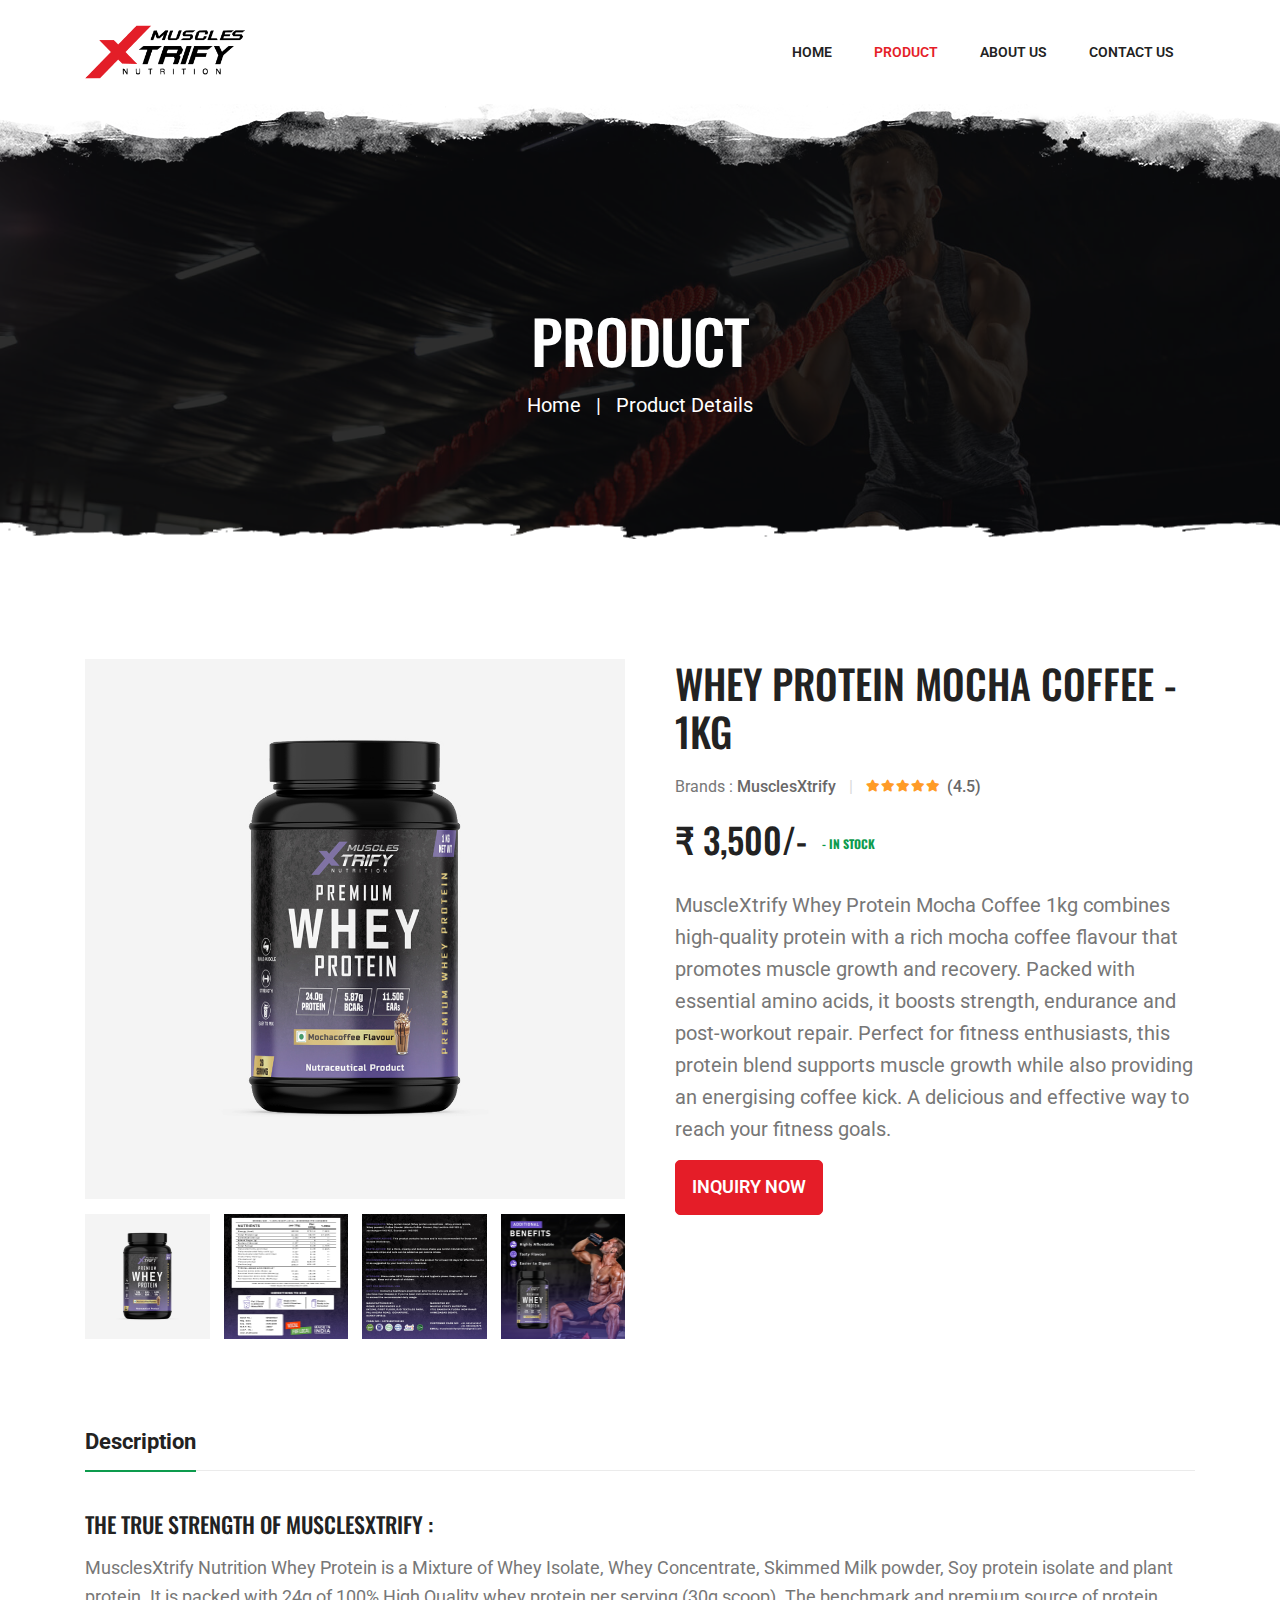
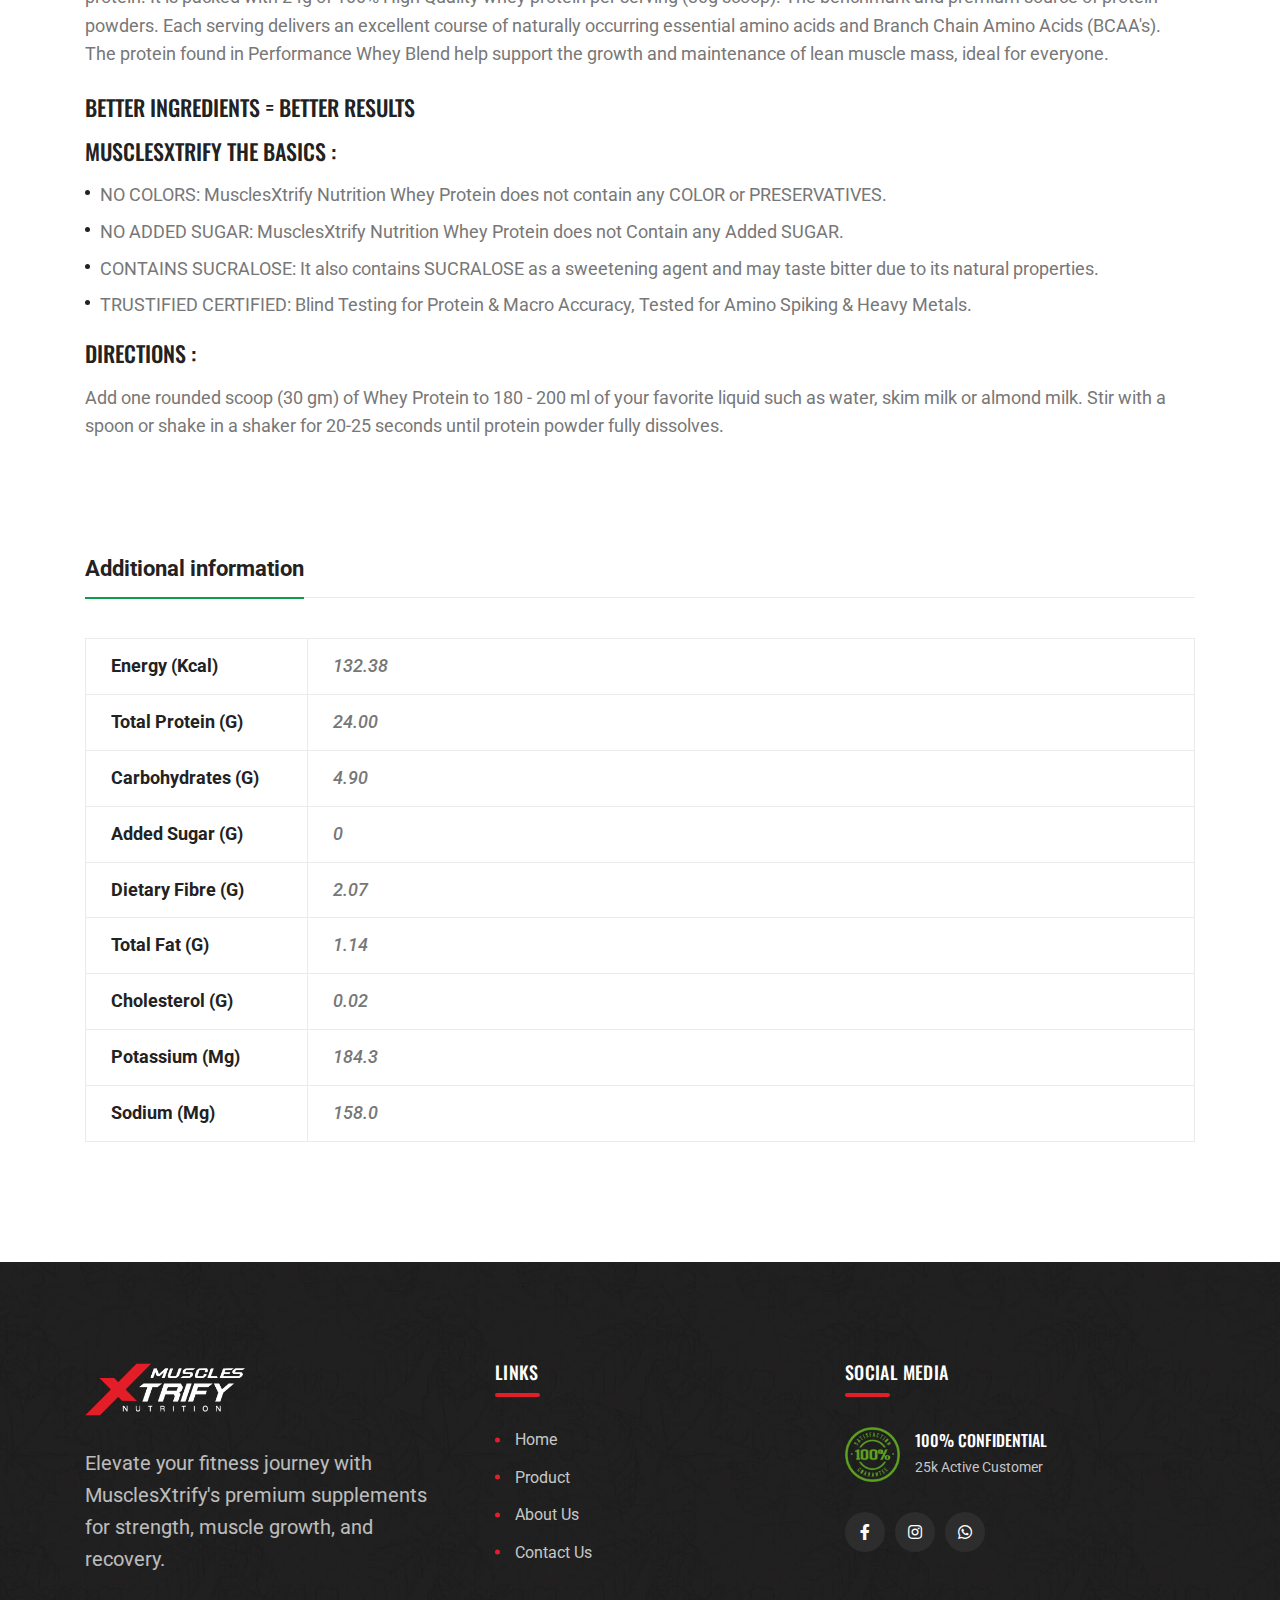
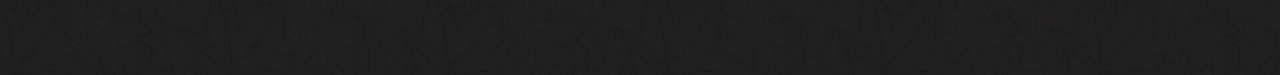
<file: whey-protein-mocha-coffee-1kg.html>
<!DOCTYPE html>
<html class="no-js" lang="en">

<head>
    <meta charset="utf-8">
    <meta http-equiv="x-ua-compatible" content="ie=edge">
    <title>MusclesXtrify Whey Protein Mocha Coffee 1kg - Energize & Build</title>
    <meta name="description"
        content="Boost energy and muscle growth with MusclesXtrify Whey Protein Mocha Coffee 1kg, a delicious, high-protein formula.">
    <meta name="viewport" content="width=device-width, initial-scale=1">

    <link rel="shortcut icon" type="image/x-icon" href="images/favicon.png">
    <link rel="stylesheet" href="css/bootstrap.min.css">
    <link rel="stylesheet" href="css/animate.min.css">
    <link rel="stylesheet" href="css/magnific-popup.css">
    <link rel="stylesheet" href="css/fontawesome-all.min.css">
    <link rel="stylesheet" href="css/flaticon.css">
    <link rel="stylesheet" href="css/jquery-ui.css">
    <link rel="stylesheet" href="css/odometer.css">
    <link rel="stylesheet" href="css/slick.css">
    <link rel="stylesheet" href="css/default.css">
    <link rel="stylesheet" href="css/style.css">
    <link rel="stylesheet" href="css/responsive.css">
</head>

<body>
    <div id="preloader">
        <div class="tg-cube-grid">
            <div class="tg-cube tg-cube1"></div>
            <div class="tg-cube tg-cube2"></div>
            <div class="tg-cube tg-cube3"></div>
            <div class="tg-cube tg-cube4"></div>
            <div class="tg-cube tg-cube5"></div>
            <div class="tg-cube tg-cube6"></div>
            <div class="tg-cube tg-cube7"></div>
            <div class="tg-cube tg-cube8"></div>
            <div class="tg-cube tg-cube9"></div>
        </div>
    </div>
    <button class="scroll-top scroll-to-target scroll-top-two" data-target="html">
        <i class="fas fa-angle-up"></i>
    </button>
    <header id="home">
        <div id="header-fixed-height"></div>
        <div id="sticky-header" class="tg-menu-area menu-area">
            <div class="container">
                <div class="row">
                    <div class="col-12">
                        <div class="mobile-nav-toggler"><i class="flaticon-layout"></i></div>
                        <div class="menu-wrap">
                            <nav class="menu-nav">
                                <div class="logo">
                                    <a href="index.html">
                                        <img src="images/logo_01.png" alt="Logo">
                                    </a>
                                </div>
                                <div class="navbar-wrap main-menu d-none d-xl-flex">
                                    <ul class="navigation">
                                        <li><a href="index.html" class="section-link">Home</a></li>
                                        <li class="active"><a href="index.html#supplement"
                                                class="section-link">Product</a></li>
                                        <li><a href="about-us.html" class="section-link">About Us</a></li>
                                        <li><a href="contact-us.html" class="section-link">Contact Us</a></li>
                                    </ul>
                                </div>
                            </nav>
                        </div>
                    </div>
                </div>
            </div>
        </div>
    </header>
    <div class="mobile-menu">
        <nav class="menu-box">
            <div class="close-btn"><i class="fas fa-times"></i></div>
            <div class="nav-logo">
                <a href="index.html"><img src="images/logo_01.png" alt=""></a>
            </div>
            <div class="menu-outer">
            </div>
            <div class="social-links">
                <ul class="clearfix">
                    <li><a href="https://www.facebook.com/profile.php?id=61573984392891&mibextid=ZbWKwL"><i
                                class="fab fa-facebook-f"></i></a></li>
                    <li><a href="#"><i class="fab fa-instagram"></i></a></li>
                    <li><a
                            href="https://api.whatsapp.com/send?phone=+919510343247&text=Hello, I want to know more about your service."><i
                                class="fab fa-whatsapp"></i></a></li>
                </ul>
            </div>
        </nav>
    </div>
    <div class="menu-backdrop"></div>
    <main class="main-area fix">
        <section class="breadcrumb-area breadcrumb-bg">
            <div class="container">
                <div class="row justify-content-center">
                    <div class="col-xl-10">
                        <div class="breadcrumb-content text-center">
                            <h2 class="title">Product</h2>
                            <nav aria-label="Breadcrumbs" class="breadcrumb-trail">
                                <ul class="breadcrumb">
                                    <li class="breadcrumb-item trail-item trail-begin">
                                        <a href="index.html"><span>Home</span></a>
                                    </li>
                                    <li class="breadcrumb-item trail-item trail-end"><span>Product Details</span></li>
                                </ul>
                            </nav>
                        </div>
                    </div>
                </div>
            </div>
        </section>
        <section class="inner-shop-details-area">
            <div class="container">
                <div class="row">
                    <div class="col-lg-6">
                        <div class="inner-shop-details-flex-wrap">
                            <div class="inner-shop-details-img-wrap">
                                <div class="tab-content" id="myTabContent">
                                    <div class="tab-pane show active" id="item-one" role="tabpanel"
                                        aria-labelledby="item-one-tab">
                                        <div class="inner-shop-details-img">
                                            <img src="images/protein-mochacoffee-1kg/protein-mochacoffee-1kg-1.jpg"
                                                alt="img">
                                        </div>
                                    </div>
                                    <div class="tab-pane" id="item-two" role="tabpanel" aria-labelledby="item-two-tab">
                                        <div class="inner-shop-details-img">
                                            <img src="images/protein-mochacoffee-1kg/protein-mochacoffee-1kg-2.jpg"
                                                alt="img">
                                        </div>
                                    </div>
                                    <div class="tab-pane" id="item-three" role="tabpanel"
                                        aria-labelledby="item-three-tab">
                                        <div class="inner-shop-details-img">
                                            <img src="images/protein-mochacoffee-1kg/protein-mochacoffee-1kg-3.jpg"
                                                alt="img">
                                        </div>
                                    </div>
                                    <div class="tab-pane" id="item-four" role="tabpanel"
                                        aria-labelledby="item-four-tab">
                                        <div class="inner-shop-details-img">
                                            <img src="images/protein-mochacoffee-1kg/protein-mochacoffee-1kg-4.jpg"
                                                alt="img">
                                        </div>
                                    </div>
                                </div>
                            </div>
                            <div class="inner-shop-details-nav-wrap">
                                <ul class="nav nav-tabs" id="myTab" role="tablist">
                                    <li class="nav-item" role="presentation">
                                        <a href="#" class="nav-link active" id="item-one-tab" data-bs-toggle="tab"
                                            data-bs-target="#item-one" role="tab" aria-controls="item-one"
                                            aria-selected="true"><img
                                                src="images/protein-mochacoffee-1kg/protein-mochacoffee-1kg-1.jpg"
                                                alt=""></a>
                                    </li>
                                    <li class="nav-item" role="presentation">
                                        <a href="#" class="nav-link" id="item-two-tab" data-bs-toggle="tab"
                                            data-bs-target="#item-two" role="tab" aria-controls="item-two"
                                            aria-selected="false"><img
                                                src="images/protein-mochacoffee-1kg/protein-mochacoffee-1kg-2.jpg"
                                                alt=""></a>
                                    </li>
                                    <li class="nav-item" role="presentation">
                                        <a href="#" class="nav-link" id="item-three-tab" data-bs-toggle="tab"
                                            data-bs-target="#item-three" role="tab" aria-controls="item-three"
                                            aria-selected="false"><img
                                                src="images/protein-mochacoffee-1kg/protein-mochacoffee-1kg-3.jpg"
                                                alt=""></a>
                                    </li>
                                    <li class="nav-item" role="presentation">
                                        <a href="#" class="nav-link" id="item-four-tab" data-bs-toggle="tab"
                                            data-bs-target="#item-four" role="tab" aria-controls="item-four"
                                            aria-selected="false"><img
                                                src="images/protein-mochacoffee-1kg/protein-mochacoffee-1kg-4.jpg"
                                                alt=""></a>
                                    </li>
                                </ul>
                            </div>
                        </div>
                    </div>
                    <div class="col-lg-6">
                        <div class="inner-shop-details-content">
                            <h4 class="title">Whey Protein Mocha Coffee - 1kg</h4>
                            <div class="inner-shop-details-meta">
                                <ul class="list-wrap">
                                    <li>Brands : <a href="shop.html">MusclesXtrify</a></li>
                                    <li class="inner-shop-details-review">
                                        <div class="rating">
                                            <i class="fas fa-star"></i>
                                            <i class="fas fa-star"></i>
                                            <i class="fas fa-star"></i>
                                            <i class="fas fa-star"></i>
                                            <i class="fas fa-star"></i>
                                        </div>
                                        <span>(4.5)</span>
                                    </li>
                                </ul>
                            </div>
                            <div class="inner-shop-details-price">
                                <h2 class="price">₹ 3,500/-</h2>
                                <h5 class="stock-status">- IN Stock</h5>
                            </div>
                            <p>MuscleXtrify Whey Protein Mocha Coffee 1kg combines high-quality protein with a rich
                                mocha coffee flavour that promotes muscle growth and recovery. Packed with essential
                                amino acids, it boosts strength, endurance and post-workout repair. Perfect for fitness
                                enthusiasts, this protein blend supports muscle growth while also providing an
                                energising coffee kick. A delicious and effective way to reach your fitness goals.</p>
                            <div class="inner-shop-perched-info">
                                <a href="https://api.whatsapp.com/send?phone=+919510343247&text=Hello, I want to know more about Whey Protein Mocha Coffee-1kg."
                                    class="cart-btn">Inquiry Now</a>
                            </div>
                        </div>
                    </div>
                </div>
                <div class="row">
                    <div class="col-12">
                        <div class="product-desc-wrap">
                            <ul class="nav nav-tabs" id="myTabTwo" role="tablist">
                                <li class="nav-item">
                                    <a href="#" class="nav-link active" id="description-tab" data-bs-toggle="tab"
                                        data-bs-target="#description" role="tab" aria-controls="description"
                                        aria-selected="true">Description</a>
                                </li>
                            </ul>
                            <div class="tab-content" id="myTabContentTwo">
                                <div class="tab-pane fade show active" id="description" role="tabpanel"
                                    aria-labelledby="description-tab">
                                    <div class="product-desc-content">
                                        <h4 class="title">The true strength of MusclesXtrify :</h4>
                                        <p>MusclesXtrify Nutrition Whey Protein is a Mixture of Whey Isolate, Whey
                                            Concentrate,
                                            Skimmed Milk powder, Soy protein isolate and plant protein. It is packed
                                            with 24g of 100% High Quality whey protein per serving (30g scoop). The
                                            benchmark and premium source of protein powders. Each serving delivers an
                                            excellent course of naturally occurring essential amino acids and Branch
                                            Chain Amino Acids (BCAA's). The protein found in Performance Whey Blend help
                                            support the growth and maintenance of lean muscle mass, ideal for everyone.
                                        </p>
                                        <h4 class="title">BETTER INGREDIENTS = BETTER RESULTS</h4>
                                        <h4 class="title">MusclesXtrify the basics :</h4>
                                        <ul class="product-desc-list list-wrap">
                                            <li>NO COLORS: MusclesXtrify Nutrition Whey Protein does not contain any
                                                COLOR or
                                                PRESERVATIVES.</li>
                                            <li>NO ADDED SUGAR: MusclesXtrify Nutrition Whey Protein does not Contain
                                                any Added
                                                SUGAR.</li>
                                            <li>CONTAINS SUCRALOSE: It also contains SUCRALOSE as a sweetening agent and
                                                may taste bitter due to its natural properties.</li>
                                            <li>TRUSTIFIED CERTIFIED: Blind Testing for Protein & Macro Accuracy, Tested
                                                for Amino Spiking & Heavy Metals.</li>
                                        </ul>
                                        <h4 class="title mt-4">DIRECTIONS :</h4>
                                        <p>Add one rounded scoop (30 gm) of Whey Protein to 180 - 200 ml of your
                                            favorite liquid such as water, skim milk or almond milk. Stir with a spoon
                                            or shake in a shaker for 20-25 seconds until protein powder fully dissolves.
                                        </p>
                                    </div>
                                </div>
                            </div>
                        </div>
                    </div>
                </div>
                <div class="row">
                    <div class="col-12">
                        <div class="product-desc-wrap">
                            <ul class="nav nav-tabs" id="myTabTwo" role="tablist">
                                <li class="nav-item">
                                    <a href="#" class="nav-link active" id="information-tab" data-bs-toggle="tab"
                                        data-bs-target="#information" role="tab" aria-controls="information"
                                        aria-selected="false">Additional information</a>
                                </li>
                            </ul>
                            <div class="tab-content" id="myTabContentTwo">
                                <div class="tab-pane fade show active" id="information" role="tabpanel"
                                    aria-labelledby="information-tab">
                                    <div class="product-desc-content">
                                        <table class="table table-sm">
                                            <tbody>
                                                <tr>
                                                    <th scope="row">Energy (kcal)</th>
                                                    <td>132.38</td>
                                                </tr>
                                                <tr>
                                                    <th scope="row">Total Protein (g)</th>
                                                    <td>24.00</td>
                                                </tr>
                                                <tr>
                                                    <th scope="row">Carbohydrates (g)</th>
                                                    <td>4.90</td>
                                                </tr>
                                                <tr>
                                                    <th scope="row">Added Sugar (g)</th>
                                                    <td>0</td>
                                                </tr>
                                                <tr>
                                                    <th scope="row">Dietary Fibre (g)</th>
                                                    <td>2.07</td>
                                                </tr>
                                                <tr>
                                                    <th scope="row">Total Fat (g)</th>
                                                    <td>1.14</td>
                                                </tr>
                                                <tr>
                                                    <th scope="row">Cholesterol (g)</th>
                                                    <td>0.02</td>
                                                </tr>
                                                <tr>
                                                    <th scope="row">Potassium (mg)</th>
                                                    <td>184.3</td>
                                                </tr>
                                                <tr>
                                                    <th scope="row">Sodium (mg)</th>
                                                    <td>158.0</td>
                                                </tr>
                                            </tbody>
                                        </table>
                                    </div>
                                </div>
                            </div>
                        </div>
                    </div>
                </div>
            </div>
        </section>
    </main>
    <footer class="footer-style-two">
        <div class="footer-two-top-wrap">
            <div class="container">
                <div class="footer-two-widgets-wrap">
                    <div class="row justify-content-between">
                        <div class="col-xl-4 col-lg-4">
                            <div class="footer-widget">
                                <div class="footer-about">
                                    <div class="footer-logo logo">
                                        <a href="index.html"><img src="images/white_logo_01.png" alt="Logo"></a>
                                    </div>
                                    <div class="footer-text">
                                        <p>Elevate your fitness journey with MusclesXtrify's premium supplements for
                                            strength, muscle growth, and recovery.</p>
                                    </div>
                                </div>
                            </div>
                        </div>
                        <div class="col-xl-4 col-lg-4">
                            <div class="footer-widget widget_nav_menu">
                                <h4 class="fw-title">links</h4>
                                <ul class="list-wrap">
                                    <li><a href="index.html">Home</a></li>
                                    <li><a href="index.html#supplement">Product</a></li>
                                    <li><a href="about-us.html">About Us</a></li>
                                    <li><a href="contact-us.html">Contact Us</a></li>
                                </ul>
                            </div>
                        </div>
                        <div class="col-xl-4 col-lg-4">
                            <div class="footer-widget">
                                <h4 class="fw-title">Social Media</h4>
                                <div class="footer-confidential-wrap">
                                    <div class="confidential-logo">
                                        <img src="images/satisfaction_img.png" alt="img">
                                    </div>
                                    <div class="confidential-content">
                                        <h4 class="con-title">100% Confidential</h4>
                                        <span>25k Active Customer</span>
                                    </div>
                                </div>
                                <div class="footer-social">
                                    <a href="https://www.facebook.com/profile.php?id=61573984392891&mibextid=ZbWKwL"><i
                                            class="fab fa-facebook-f"></i></a>
                                    <a href="#"><i class="fab fa-instagram"></i></a>
                                    <a
                                        href="https://api.whatsapp.com/send?phone=+919510343247&text=Hello, I want to know more about your service."><i
                                            class="fab fa-whatsapp"></i></a>
                                </div>
                            </div>
                        </div>
                    </div>
                </div>
            </div>
        </div>
    </footer>

    <!-- JS here -->
    <script src="js/jquery-3.6.0.min.js"></script>
    <script src="js/bootstrap.min.js"></script>
    <script src="js/isotope.pkgd.min.js"></script>
    <script src="js/imagesloaded.pkgd.min.js"></script>
    <script src="js/jquery.magnific-popup.min.js"></script>
    <script src="js/jquery.odometer.min.js"></script>
    <script src="js/jquery.appear.js"></script>
    <script src="js/jquery.paroller.min.js"></script>
    <script src="js/jquery.easypiechart.min.js"></script>
    <script src="js/jquery.inview.min.js"></script>
    <script src="js/jquery.easing.js"></script>
    <script src="js/jquery-ui.min.js"></script>
    <script src="js/svg-inject.min.js"></script>
    <script src="js/jarallax.min.js"></script>
    <script src="js/slick.min.js"></script>
    <script src="js/validator.js"></script>
    <script src="js/ajax-form.js"></script>
    <script src="js/wow.min.js"></script>
    <script src="js/main.js"></script>
    <script>
        SVGInject(document.querySelectorAll("img.injectable"));
    </script>


</body>

</html>
</file>
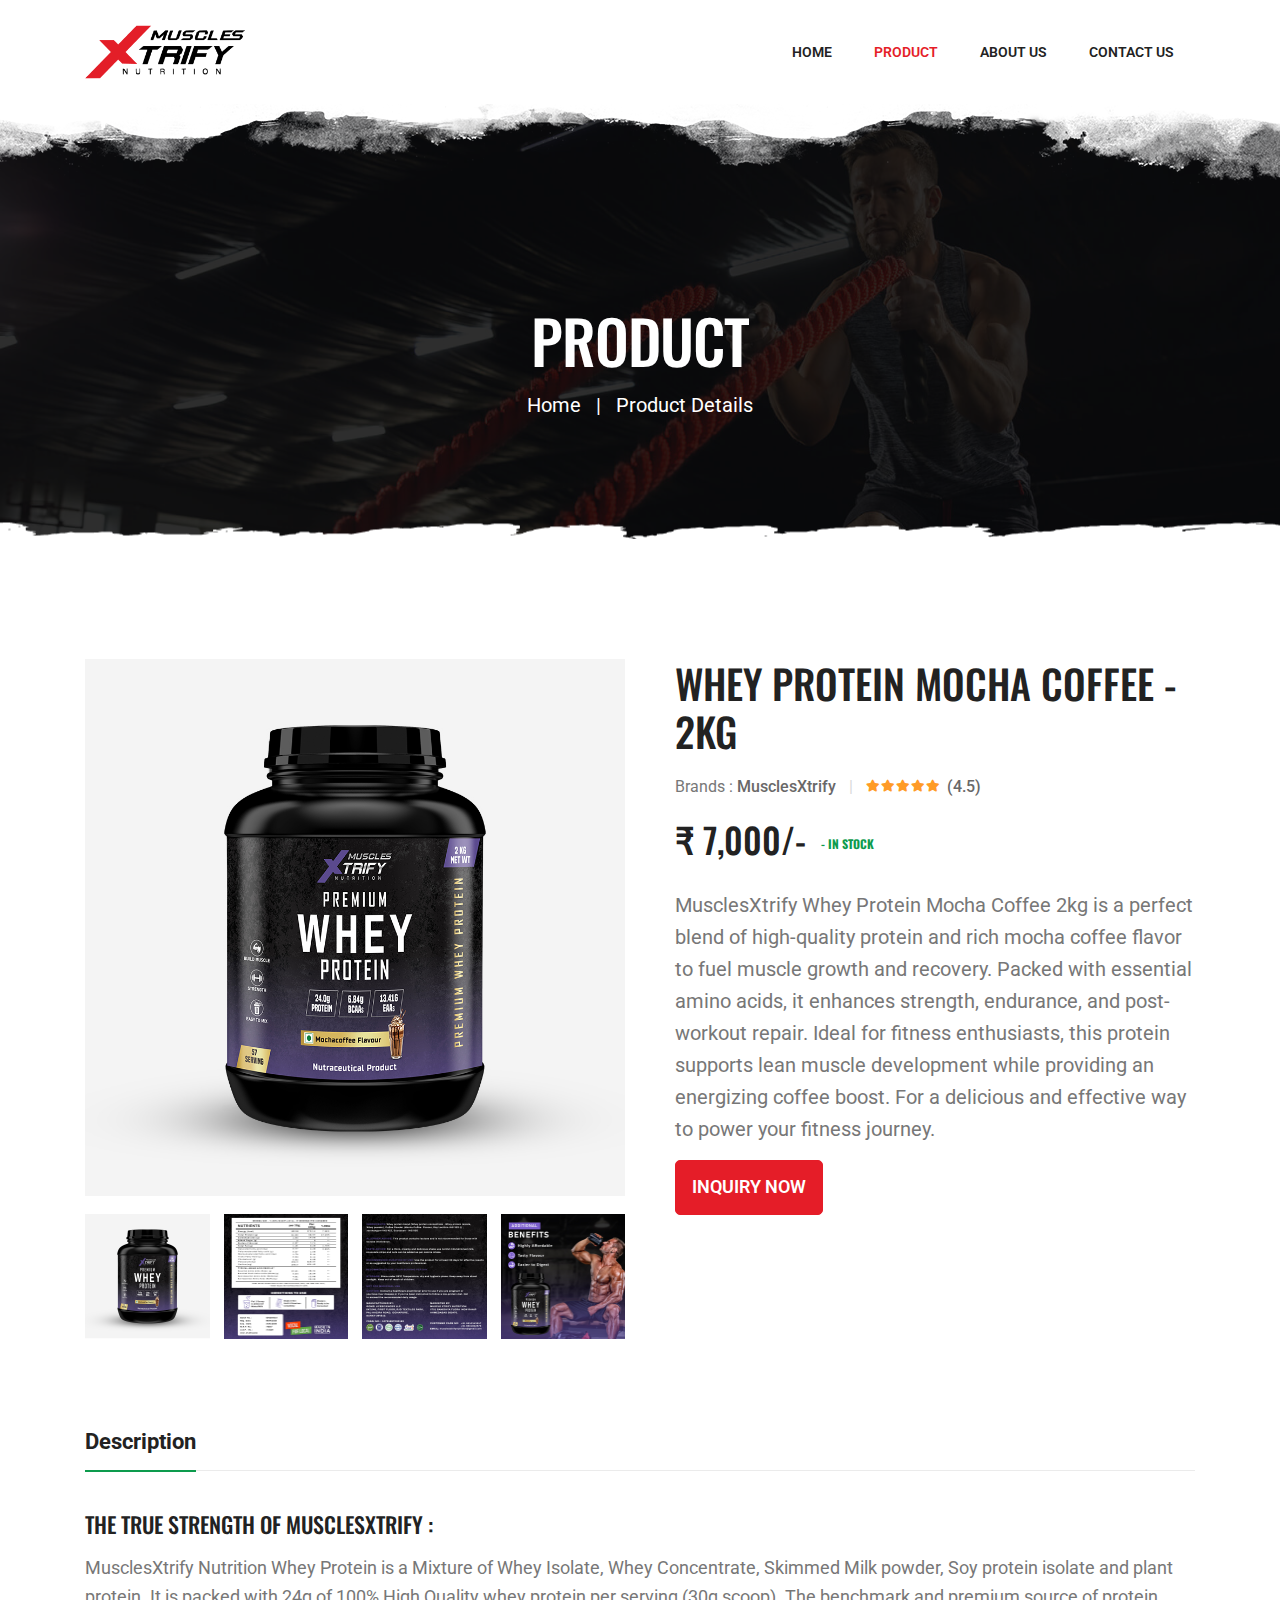
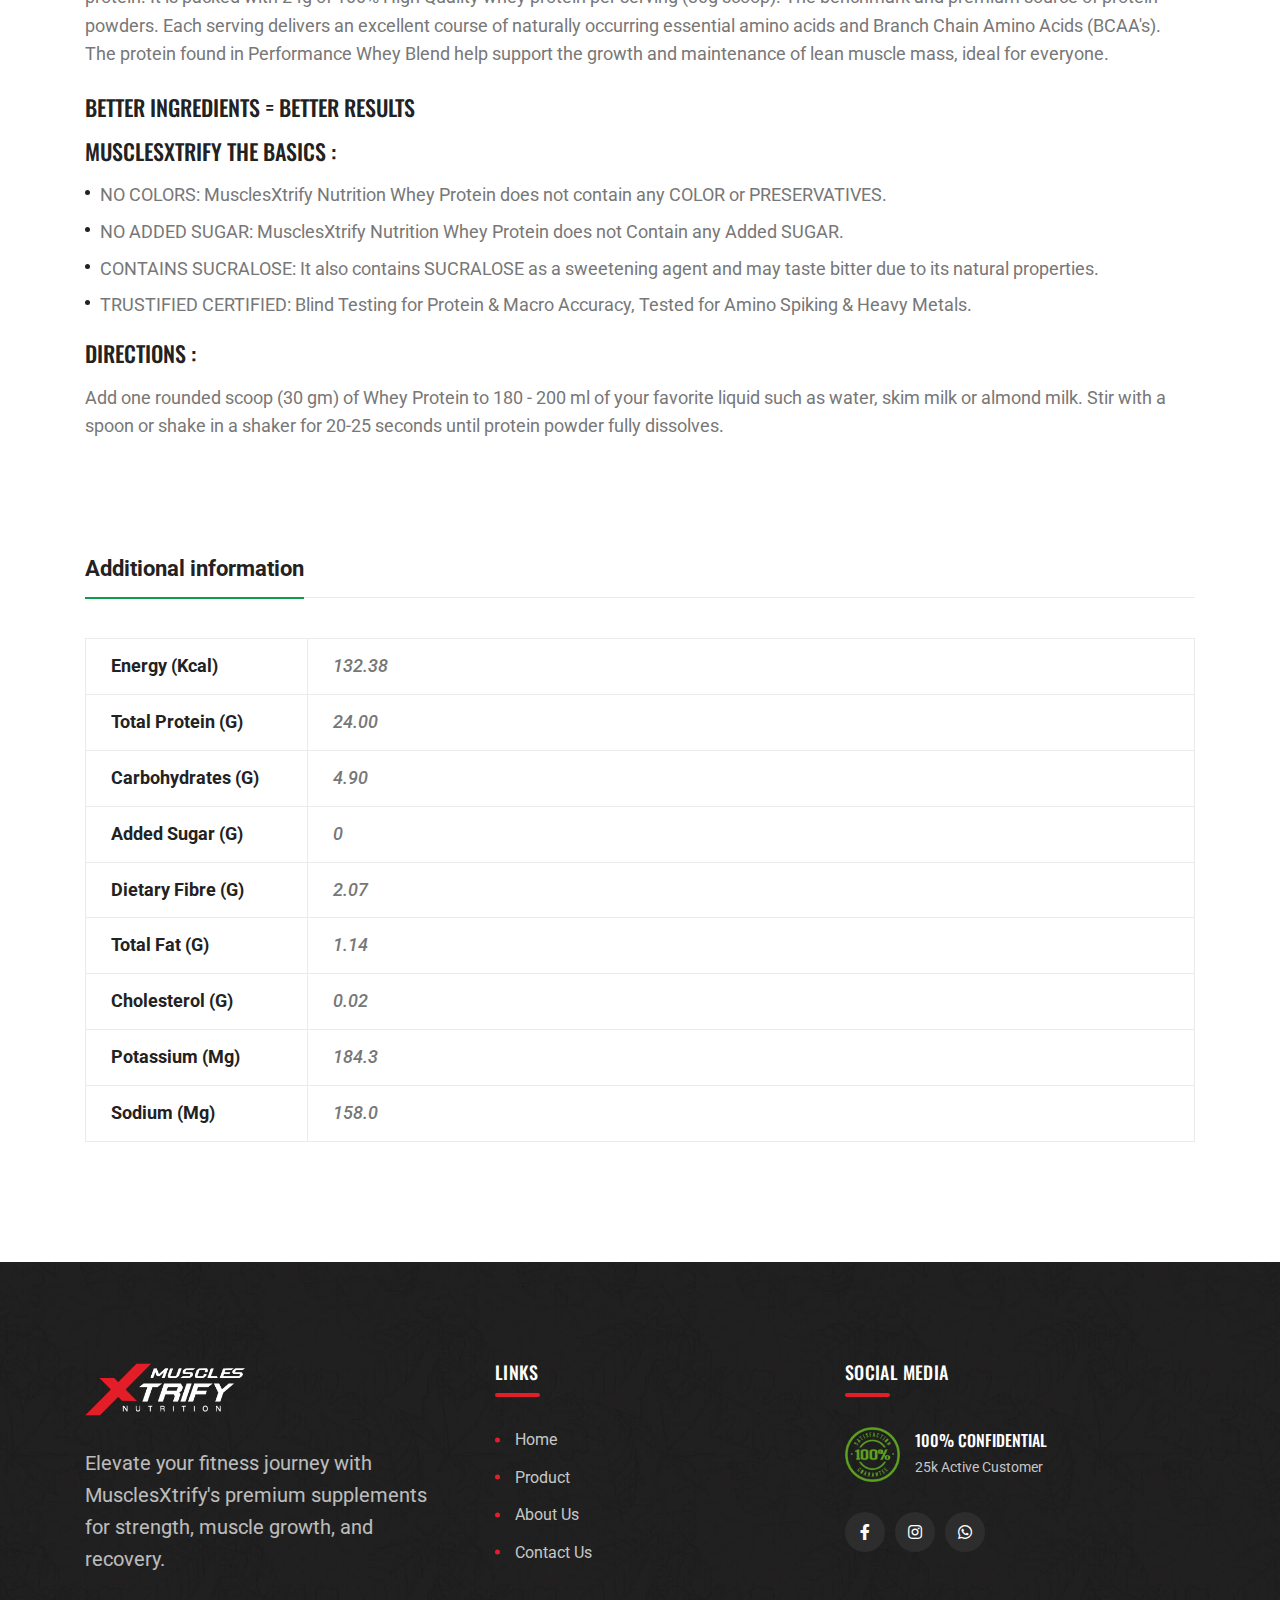
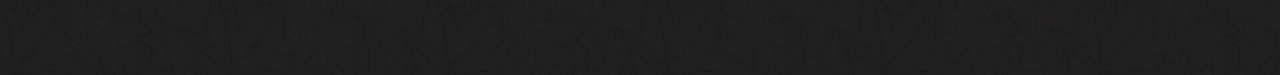
<file: whey-protein-mocha-coffee-2kg.html>
<!DOCTYPE html>
<html class="no-js" lang="en">

<head>
    <meta charset="utf-8">
    <meta http-equiv="x-ua-compatible" content="ie=edge">
    <title>MusclesXtrify Whey Protein Mocha Coffee 2kg - Energy & Strength</title>
    <meta name="description"
        content="Enhance energy and strength with MusclesXtrify Whey Protein Mocha Coffee 2kg, packed with high-quality protein for optimal performance.">
    <meta name="viewport" content="width=device-width, initial-scale=1">

    <link rel="shortcut icon" type="image/x-icon" href="images/favicon.png">
    <link rel="stylesheet" href="css/bootstrap.min.css">
    <link rel="stylesheet" href="css/animate.min.css">
    <link rel="stylesheet" href="css/magnific-popup.css">
    <link rel="stylesheet" href="css/fontawesome-all.min.css">
    <link rel="stylesheet" href="css/flaticon.css">
    <link rel="stylesheet" href="css/jquery-ui.css">
    <link rel="stylesheet" href="css/odometer.css">
    <link rel="stylesheet" href="css/slick.css">
    <link rel="stylesheet" href="css/default.css">
    <link rel="stylesheet" href="css/style.css">
    <link rel="stylesheet" href="css/responsive.css">
</head>

<body>
    <div id="preloader">
        <div class="tg-cube-grid">
            <div class="tg-cube tg-cube1"></div>
            <div class="tg-cube tg-cube2"></div>
            <div class="tg-cube tg-cube3"></div>
            <div class="tg-cube tg-cube4"></div>
            <div class="tg-cube tg-cube5"></div>
            <div class="tg-cube tg-cube6"></div>
            <div class="tg-cube tg-cube7"></div>
            <div class="tg-cube tg-cube8"></div>
            <div class="tg-cube tg-cube9"></div>
        </div>
    </div>
    <button class="scroll-top scroll-to-target scroll-top-two" data-target="html">
        <i class="fas fa-angle-up"></i>
    </button>
    <header id="home">
        <div id="header-fixed-height"></div>
        <div id="sticky-header" class="tg-menu-area menu-area">
            <div class="container">
                <div class="row">
                    <div class="col-12">
                        <div class="mobile-nav-toggler"><i class="flaticon-layout"></i></div>
                        <div class="menu-wrap">
                            <nav class="menu-nav">
                                <div class="logo">
                                    <a href="index.html">
                                        <img src="images/logo_01.png" alt="Logo">
                                    </a>
                                </div>
                                <div class="navbar-wrap main-menu d-none d-xl-flex">
                                    <ul class="navigation">
                                        <li><a href="index.html" class="section-link">Home</a></li>
                                        <li class="active"><a href="index.html#supplement"
                                                class="section-link">Product</a></li>
                                        <li><a href="about-us.html" class="section-link">About Us</a></li>
                                        <li><a href="contact-us.html" class="section-link">Contact Us</a></li>
                                    </ul>
                                </div>
                            </nav>
                        </div>
                    </div>
                </div>
            </div>
        </div>
    </header>
    <div class="mobile-menu">
        <nav class="menu-box">
            <div class="close-btn"><i class="fas fa-times"></i></div>
            <div class="nav-logo">
                <a href="index.html"><img src="images/logo_01.png" alt=""></a>
            </div>
            <div class="menu-outer">
            </div>
            <div class="social-links">
                <ul class="clearfix">
                    <li><a href="https://www.facebook.com/profile.php?id=61573984392891&mibextid=ZbWKwL"><i
                                class="fab fa-facebook-f"></i></a></li>
                    <li><a href="#"><i class="fab fa-instagram"></i></a></li>
                    <li><a
                            href="https://api.whatsapp.com/send?phone=+919510343247&text=Hello, I want to know more about your service."><i
                                class="fab fa-whatsapp"></i></a></li>
                </ul>
            </div>
        </nav>
    </div>
    <div class="menu-backdrop"></div>
    <main class="main-area fix">
        <section class="breadcrumb-area breadcrumb-bg">
            <div class="container">
                <div class="row justify-content-center">
                    <div class="col-xl-10">
                        <div class="breadcrumb-content text-center">
                            <h2 class="title">Product</h2>
                            <nav aria-label="Breadcrumbs" class="breadcrumb-trail">
                                <ul class="breadcrumb">
                                    <li class="breadcrumb-item trail-item trail-begin">
                                        <a href="index.html"><span>Home</span></a>
                                    </li>
                                    <li class="breadcrumb-item trail-item trail-end"><span>Product Details</span></li>
                                </ul>
                            </nav>
                        </div>
                    </div>
                </div>
            </div>
        </section>
        <section class="inner-shop-details-area">
            <div class="container">
                <div class="row">
                    <div class="col-lg-6">
                        <div class="inner-shop-details-flex-wrap">
                            <div class="inner-shop-details-img-wrap">
                                <div class="tab-content" id="myTabContent">
                                    <div class="tab-pane show active" id="item-one" role="tabpanel"
                                        aria-labelledby="item-one-tab">
                                        <div class="inner-shop-details-img">
                                            <img src="images/protein-mochacoffee-2kg/protein-mochacoffee-2kg-1.jpg"
                                                alt="img">
                                        </div>
                                    </div>
                                    <div class="tab-pane" id="item-two" role="tabpanel" aria-labelledby="item-two-tab">
                                        <div class="inner-shop-details-img">
                                            <img src="images/protein-mochacoffee-2kg/protein-mochacoffee-2kg-2.jpg"
                                                alt="img">
                                        </div>
                                    </div>
                                    <div class="tab-pane" id="item-three" role="tabpanel"
                                        aria-labelledby="item-three-tab">
                                        <div class="inner-shop-details-img">
                                            <img src="images/protein-mochacoffee-2kg/protein-mochacoffee-2kg-3.jpg"
                                                alt="img">
                                        </div>
                                    </div>
                                    <div class="tab-pane" id="item-four" role="tabpanel"
                                        aria-labelledby="item-four-tab">
                                        <div class="inner-shop-details-img">
                                            <img src="images/protein-mochacoffee-2kg/protein-mochacoffee-2kg-4.jpg"
                                                alt="img">
                                        </div>
                                    </div>
                                </div>
                            </div>
                            <div class="inner-shop-details-nav-wrap">
                                <ul class="nav nav-tabs" id="myTab" role="tablist">
                                    <li class="nav-item" role="presentation">
                                        <a href="#" class="nav-link active" id="item-one-tab" data-bs-toggle="tab"
                                            data-bs-target="#item-one" role="tab" aria-controls="item-one"
                                            aria-selected="true"><img
                                                src="images/protein-mochacoffee-2kg/protein-mochacoffee-2kg-1.jpg"
                                                alt=""></a>
                                    </li>
                                    <li class="nav-item" role="presentation">
                                        <a href="#" class="nav-link" id="item-two-tab" data-bs-toggle="tab"
                                            data-bs-target="#item-two" role="tab" aria-controls="item-two"
                                            aria-selected="false"><img
                                                src="images/protein-mochacoffee-2kg/protein-mochacoffee-2kg-2.jpg"
                                                alt=""></a>
                                    </li>
                                    <li class="nav-item" role="presentation">
                                        <a href="#" class="nav-link" id="item-three-tab" data-bs-toggle="tab"
                                            data-bs-target="#item-three" role="tab" aria-controls="item-three"
                                            aria-selected="false"><img
                                                src="images/protein-mochacoffee-2kg/protein-mochacoffee-2kg-3.jpg"
                                                alt=""></a>
                                    </li>
                                    <li class="nav-item" role="presentation">
                                        <a href="#" class="nav-link" id="item-four-tab" data-bs-toggle="tab"
                                            data-bs-target="#item-four" role="tab" aria-controls="item-four"
                                            aria-selected="false"><img
                                                src="images/protein-mochacoffee-2kg/protein-mochacoffee-2kg-4.jpg"
                                                alt=""></a>
                                    </li>
                                </ul>
                            </div>
                        </div>
                    </div>
                    <div class="col-lg-6">
                        <div class="inner-shop-details-content">
                            <h4 class="title">Whey Protein Mocha Coffee - 2kg</h4>
                            <div class="inner-shop-details-meta">
                                <ul class="list-wrap">
                                    <li>Brands : <a href="shop.html">MusclesXtrify</a></li>
                                    <li class="inner-shop-details-review">
                                        <div class="rating">
                                            <i class="fas fa-star"></i>
                                            <i class="fas fa-star"></i>
                                            <i class="fas fa-star"></i>
                                            <i class="fas fa-star"></i>
                                            <i class="fas fa-star"></i>
                                        </div>
                                        <span>(4.5)</span>
                                    </li>
                                </ul>
                            </div>
                            <div class="inner-shop-details-price">
                                <h2 class="price">₹ 7,000/-</h2>
                                <h5 class="stock-status">- IN Stock</h5>
                            </div>
                            <p>MusclesXtrify Whey Protein Mocha Coffee 2kg is a perfect blend of high-quality protein
                                and rich mocha coffee flavor to fuel muscle growth and recovery. Packed with essential
                                amino acids, it enhances strength, endurance, and post-workout repair. Ideal for fitness
                                enthusiasts, this protein supports lean muscle development while providing an energizing
                                coffee boost. For a delicious and effective way to power your fitness journey.</p>
                            <div class="inner-shop-perched-info">
                                <a href="https://api.whatsapp.com/send?phone=+919510343247&text=Hello, I want to know more about Whey Protein Mocha Coffee-2kg."
                                    class="cart-btn">Inquiry Now</a>
                            </div>
                        </div>
                    </div>
                </div>
                <div class="row">
                    <div class="col-12">
                        <div class="product-desc-wrap">
                            <ul class="nav nav-tabs" id="myTabTwo" role="tablist">
                                <li class="nav-item">
                                    <a href="#" class="nav-link active" id="description-tab" data-bs-toggle="tab"
                                        data-bs-target="#description" role="tab" aria-controls="description"
                                        aria-selected="true">Description</a>
                                </li>
                            </ul>
                            <div class="tab-content" id="myTabContentTwo">
                                <div class="tab-pane fade show active" id="description" role="tabpanel"
                                    aria-labelledby="description-tab">
                                    <div class="product-desc-content">
                                        <h4 class="title">The true strength of MusclesXtrify :</h4>
                                        <p>MusclesXtrify Nutrition Whey Protein is a Mixture of Whey Isolate, Whey
                                            Concentrate,
                                            Skimmed Milk powder, Soy protein isolate and plant protein. It is packed
                                            with 24g of 100% High Quality whey protein per serving (30g scoop). The
                                            benchmark and premium source of protein powders. Each serving delivers an
                                            excellent course of naturally occurring essential amino acids and Branch
                                            Chain Amino Acids (BCAA's). The protein found in Performance Whey Blend help
                                            support the growth and maintenance of lean muscle mass, ideal for everyone.
                                        </p>
                                        <h4 class="title">BETTER INGREDIENTS = BETTER RESULTS</h4>
                                        <h4 class="title">MusclesXtrify the basics :</h4>
                                        <ul class="product-desc-list list-wrap">
                                            <li>NO COLORS: MusclesXtrify Nutrition Whey Protein does not contain any
                                                COLOR or
                                                PRESERVATIVES.</li>
                                            <li>NO ADDED SUGAR: MusclesXtrify Nutrition Whey Protein does not Contain
                                                any Added
                                                SUGAR.</li>
                                            <li>CONTAINS SUCRALOSE: It also contains SUCRALOSE as a sweetening agent and
                                                may taste bitter due to its natural properties.</li>
                                            <li>TRUSTIFIED CERTIFIED: Blind Testing for Protein & Macro Accuracy, Tested
                                                for Amino Spiking & Heavy Metals.</li>
                                        </ul>
                                        <h4 class="title mt-4">DIRECTIONS :</h4>
                                        <p>Add one rounded scoop (30 gm) of Whey Protein to 180 - 200 ml of your
                                            favorite liquid such as water, skim milk or almond milk. Stir with a spoon
                                            or shake in a shaker for 20-25 seconds until protein powder fully dissolves.
                                        </p>
                                    </div>
                                </div>
                            </div>
                        </div>
                    </div>
                </div>
                <div class="row">
                    <div class="col-12">
                        <div class="product-desc-wrap">
                            <ul class="nav nav-tabs" id="myTabTwo" role="tablist">
                                <li class="nav-item">
                                    <a href="#" class="nav-link active" id="information-tab" data-bs-toggle="tab"
                                        data-bs-target="#information" role="tab" aria-controls="information"
                                        aria-selected="false">Additional information</a>
                                </li>
                            </ul>
                            <div class="tab-content" id="myTabContentTwo">
                                <div class="tab-pane fade show active" id="information" role="tabpanel"
                                    aria-labelledby="information-tab">
                                    <div class="product-desc-content">
                                        <table class="table table-sm">
                                            <tbody>
                                                <tr>
                                                    <th scope="row">Energy (kcal)</th>
                                                    <td>132.38</td>
                                                </tr>
                                                <tr>
                                                    <th scope="row">Total Protein (g)</th>
                                                    <td>24.00</td>
                                                </tr>
                                                <tr>
                                                    <th scope="row">Carbohydrates (g)</th>
                                                    <td>4.90</td>
                                                </tr>
                                                <tr>
                                                    <th scope="row">Added Sugar (g)</th>
                                                    <td>0</td>
                                                </tr>
                                                <tr>
                                                    <th scope="row">Dietary Fibre (g)</th>
                                                    <td>2.07</td>
                                                </tr>
                                                <tr>
                                                    <th scope="row">Total Fat (g)</th>
                                                    <td>1.14</td>
                                                </tr>
                                                <tr>
                                                    <th scope="row">Cholesterol (g)</th>
                                                    <td>0.02</td>
                                                </tr>
                                                <tr>
                                                    <th scope="row">Potassium (mg)</th>
                                                    <td>184.3</td>
                                                </tr>
                                                <tr>
                                                    <th scope="row">Sodium (mg)</th>
                                                    <td>158.0</td>
                                                </tr>
                                            </tbody>
                                        </table>
                                    </div>
                                </div>
                            </div>
                        </div>
                    </div>
                </div>
            </div>
        </section>
    </main>
    <footer class="footer-style-two">
        <div class="footer-two-top-wrap">
            <div class="container">
                <div class="footer-two-widgets-wrap">
                    <div class="row justify-content-between">
                        <div class="col-xl-4 col-lg-4">
                            <div class="footer-widget">
                                <div class="footer-about">
                                    <div class="footer-logo logo">
                                        <a href="index.html"><img src="images/white_logo_01.png" alt="Logo"></a>
                                    </div>
                                    <div class="footer-text">
                                        <p>Elevate your fitness journey with MusclesXtrify's premium supplements for
                                            strength, muscle growth, and recovery.</p>
                                    </div>
                                </div>
                            </div>
                        </div>
                        <div class="col-xl-4 col-lg-4">
                            <div class="footer-widget widget_nav_menu">
                                <h4 class="fw-title">links</h4>
                                <ul class="list-wrap">
                                    <li><a href="index.html">Home</a></li>
                                    <li><a href="index.html#supplement">Product</a></li>
                                    <li><a href="about-us.html">About Us</a></li>
                                    <li><a href="contact-us.html">Contact Us</a></li>
                                </ul>
                            </div>
                        </div>
                        <div class="col-xl-4 col-lg-4">
                            <div class="footer-widget">
                                <h4 class="fw-title">Social Media</h4>
                                <div class="footer-confidential-wrap">
                                    <div class="confidential-logo">
                                        <img src="images/satisfaction_img.png" alt="img">
                                    </div>
                                    <div class="confidential-content">
                                        <h4 class="con-title">100% Confidential</h4>
                                        <span>25k Active Customer</span>
                                    </div>
                                </div>
                                <div class="footer-social">
                                    <a href="https://www.facebook.com/profile.php?id=61573984392891&mibextid=ZbWKwL"><i
                                            class="fab fa-facebook-f"></i></a>
                                    <a href="#"><i class="fab fa-instagram"></i></a>
                                    <a
                                        href="https://api.whatsapp.com/send?phone=+919510343247&text=Hello, I want to know more about your service."><i
                                            class="fab fa-whatsapp"></i></a>
                                </div>
                            </div>
                        </div>
                    </div>
                </div>
            </div>
        </div>
    </footer>

    <!-- JS here -->
    <script src="js/jquery-3.6.0.min.js"></script>
    <script src="js/bootstrap.min.js"></script>
    <script src="js/isotope.pkgd.min.js"></script>
    <script src="js/imagesloaded.pkgd.min.js"></script>
    <script src="js/jquery.magnific-popup.min.js"></script>
    <script src="js/jquery.odometer.min.js"></script>
    <script src="js/jquery.appear.js"></script>
    <script src="js/jquery.paroller.min.js"></script>
    <script src="js/jquery.easypiechart.min.js"></script>
    <script src="js/jquery.inview.min.js"></script>
    <script src="js/jquery.easing.js"></script>
    <script src="js/jquery-ui.min.js"></script>
    <script src="js/svg-inject.min.js"></script>
    <script src="js/jarallax.min.js"></script>
    <script src="js/slick.min.js"></script>
    <script src="js/validator.js"></script>
    <script src="js/ajax-form.js"></script>
    <script src="js/wow.min.js"></script>
    <script src="js/main.js"></script>
    <script>
        SVGInject(document.querySelectorAll("img.injectable"));
    </script>


</body>

</html>
</file>
<file: css/flaticon.css>
@font-face {
    font-family: "flaticon";
    src: url("../fonts/flaticon.ttf") format("truetype"),
url("../fonts/flaticon.woff") format("woff"),
url("../fonts/flaticon.woff2") format("woff2"),
url("../fonts/flaticon.eot#iefix") format("embedded-opentype"),
url("../images/flaticon.svg#flaticon") format("svg");
}

i[class^="flaticon-"]:before, i[class*=" flaticon-"]:before {
    font-family: flaticon !important;
    font-style: normal;
    font-weight: normal !important;
    font-variant: normal;
    text-transform: none;
    line-height: 1;
    -webkit-font-smoothing: antialiased;
    -moz-osx-font-smoothing: grayscale;
}

i[class*="flaticon-"] {
    display: block;
    line-height: 0;
}

.flaticon-tape-measure:before {
    content: "\f101";
}
.flaticon-abs:before {
    content: "\f102";
}
.flaticon-weight:before {
    content: "\f103";
}
.flaticon-test:before {
    content: "\f104";
}
.flaticon-layout:before {
    content: "\f105";
}
.flaticon-search:before {
    content: "\f106";
}
.flaticon-shopping-cart:before {
    content: "\f107";
}
.flaticon-shopping-cart-1:before {
    content: "\f108";
}
.flaticon-left-arrow:before {
    content: "\f109";
}
.flaticon-right-arrow:before {
    content: "\f10a";
}
.flaticon-whey-protein:before {
    content: "\f10b";
}
.flaticon-whey:before {
    content: "\f10c";
}
.flaticon-vitamin:before {
    content: "\f10d";
}
.flaticon-protein-supplement:before {
    content: "\f10e";
}
.flaticon-vitamin-1:before {
    content: "\f10f";
}
.flaticon-fitness:before {
    content: "\f110";
}
.flaticon-slim-down:before {
    content: "\f111";
}
.flaticon-strong:before {
    content: "\f112";
}
.flaticon-vitamins:before {
    content: "\f113";
}
.flaticon-dumbbell:before {
    content: "\f114";
}
.flaticon-protein:before {
    content: "\f115";
}
.flaticon-whey-protein-1:before {
    content: "\f116";
}
.flaticon-whey-protein-2:before {
    content: "\f117";
}
.flaticon-whey-1:before {
    content: "\f118";
}
.flaticon-proteins:before {
    content: "\f119";
}
.flaticon-supplement:before {
    content: "\f11a";
}
.flaticon-whey-protein-3:before {
    content: "\f11b";
}
.flaticon-strong-1:before {
    content: "\f11c";
}
.flaticon-vitamins-1:before {
    content: "\f11d";
}
.flaticon-protein-1:before {
    content: "\f11e";
}
.flaticon-protein-2:before {
    content: "\f11f";
}
.flaticon-body:before {
    content: "\f120";
}
.flaticon-abs-1:before {
    content: "\f121";
}
.flaticon-view:before {
    content: "\f122";
}
.flaticon-capsule:before {
    content: "\f123";
}
.flaticon-drug:before {
    content: "\f124";
}
</file>
<file: css/odometer.css>
.odometer.odometer-auto-theme, .odometer.odometer-theme-default {
  display: inline-block;
  vertical-align: middle;
  *vertical-align: auto;
  *zoom: 1;
  *display: inline;
  position: relative;
}
.odometer.odometer-auto-theme .odometer-digit, .odometer.odometer-theme-default .odometer-digit {
  display: inline-block;
  vertical-align: middle;
  *vertical-align: auto;
  *zoom: 1;
  *display: inline;
  position: relative;
}
.odometer.odometer-auto-theme .odometer-digit .odometer-digit-spacer, .odometer.odometer-theme-default .odometer-digit .odometer-digit-spacer {
  display: inline-block;
  vertical-align: middle;
  *vertical-align: auto;
  *zoom: 1;
  *display: inline;
  visibility: hidden;
}
.odometer.odometer-auto-theme .odometer-digit .odometer-digit-inner, .odometer.odometer-theme-default .odometer-digit .odometer-digit-inner {
  text-align: left;
  display: block;
  position: absolute;
  top: 0;
  left: 0;
  right: 0;
  bottom: 0;
  overflow: hidden;
}
.odometer.odometer-auto-theme .odometer-digit .odometer-ribbon, .odometer.odometer-theme-default .odometer-digit .odometer-ribbon {
  display: block;
}
.odometer.odometer-auto-theme .odometer-digit .odometer-ribbon-inner, .odometer.odometer-theme-default .odometer-digit .odometer-ribbon-inner {
  display: block;
  -webkit-backface-visibility: hidden;
  backface-visibility: hidden;
}
.odometer.odometer-auto-theme .odometer-digit .odometer-value, .odometer.odometer-theme-default .odometer-digit .odometer-value {
  display: block;
  -webkit-transform: translateZ(0);
  transform: translateZ(0);
}
.odometer.odometer-auto-theme .odometer-digit .odometer-value.odometer-last-value, .odometer.odometer-theme-default .odometer-digit .odometer-value.odometer-last-value {
  position: absolute;
}
.odometer.odometer-auto-theme.odometer-animating-up .odometer-ribbon-inner, .odometer.odometer-theme-default.odometer-animating-up .odometer-ribbon-inner {
  -webkit-transition: -webkit-transform 2s;
  -moz-transition: -moz-transform 2s;
  -ms-transition: -ms-transform 2s;
  -o-transition: -o-transform 2s;
  transition: transform 2s;
}
.odometer.odometer-auto-theme.odometer-animating-up.odometer-animating .odometer-ribbon-inner, .odometer.odometer-theme-default.odometer-animating-up.odometer-animating .odometer-ribbon-inner {
  -webkit-transform: translateY(-100%);
  -moz-transform: translateY(-100%);
  -ms-transform: translateY(-100%);
  -o-transform: translateY(-100%);
  transform: translateY(-100%);
}
.odometer.odometer-auto-theme.odometer-animating-down .odometer-ribbon-inner, .odometer.odometer-theme-default.odometer-animating-down .odometer-ribbon-inner {
  -webkit-transform: translateY(-100%);
  -moz-transform: translateY(-100%);
  -ms-transform: translateY(-100%);
  -o-transform: translateY(-100%);
  transform: translateY(-100%);
}
.odometer.odometer-auto-theme.odometer-animating-down.odometer-animating .odometer-ribbon-inner, .odometer.odometer-theme-default.odometer-animating-down.odometer-animating .odometer-ribbon-inner {
  -webkit-transition: -webkit-transform 2s;
  -moz-transition: -moz-transform 2s;
  -ms-transition: -ms-transform 2s;
  -o-transition: -o-transform 2s;
  transition: transform 2s;
  -webkit-transform: translateY(0);
  -moz-transform: translateY(0);
  -ms-transform: translateY(0);
  -o-transform: translateY(0);
  transform: translateY(0);
}
.odometer.odometer-auto-theme .odometer-value, .odometer.odometer-theme-default .odometer-value {
  text-align: center;
}
.odometer-formatting-mark {
  display: none;
}
</file>
<file: css/default.css>
/* Deafult Margin & Padding */
/*-- Margin Top --*/
.mt-5 {
	margin-top: 5px;
}
.mt-10 {
	margin-top: 10px;
}
.mt-15 {
	margin-top: 15px;
}
.mt-20 {
	margin-top: 20px;
}
.mt-25 {
	margin-top: 25px;
}
.mt-30 {
	margin-top: 30px;
}
.mt-35 {
	margin-top: 35px;
}
.mt-40 {
	margin-top: 40px;
}
.mt-45 {
	margin-top: 45px;
}
.mt-50 {
	margin-top: 50px;
}
.mt-55 {
	margin-top: 55px;
}
.mt-60 {
	margin-top: 60px;
}
.mt-65 {
	margin-top: 65px;
}
.mt-70 {
	margin-top: 70px;
}
.mt-75 {
	margin-top: 75px;
}
.mt-80 {
	margin-top: 80px;
}
.mt-85 {
	margin-top: 85px;
}
.mt-90 {
	margin-top: 90px;
}
.mt-95 {
	margin-top: 95px;
}
.mt-100 {
	margin-top: 100px;
}
.mt-105 {
	margin-top: 105px;
}
.mt-110 {
	margin-top: 110px;
}
.mt-115 {
	margin-top: 115px;
}
.mt-120 {
	margin-top: 120px;
}
.mt-125 {
	margin-top: 125px;
}
.mt-130 {
	margin-top: 130px;
}
.mt-135 {
	margin-top: 135px;
}
.mt-140 {
	margin-top: 140px;
}
.mt-145 {
	margin-top: 145px;
}
.mt-150 {
	margin-top: 150px;
}
.mt-155 {
	margin-top: 155px;
}
.mt-160 {
	margin-top: 160px;
}
.mt-165 {
	margin-top: 165px;
}
.mt-170 {
	margin-top: 170px;
}
.mt-175 {
	margin-top: 175px;
}
.mt-180 {
	margin-top: 180px;
}
.mt-185 {
	margin-top: 185px;
}
.mt-190 {
	margin-top: 190px;
}
.mt-195 {
	margin-top: 195px;
}
.mt-200 {
	margin-top: 200px;
}
/*-- Margin Bottom --*/

.mb-5 {
	margin-bottom: 5px;
}
.mb-10 {
	margin-bottom: 10px;
}
.mb-15 {
	margin-bottom: 15px;
}
.mb-20 {
	margin-bottom: 20px;
}
.mb-25 {
	margin-bottom: 25px;
}
.mb-30 {
	margin-bottom: 30px;
}
.mb-35 {
	margin-bottom: 35px;
}
.mb-40 {
	margin-bottom: 40px;
}
.mb-45 {
	margin-bottom: 45px;
}
.mb-50 {
	margin-bottom: 50px;
}
.mb-55 {
	margin-bottom: 55px;
}
.mb-60 {
	margin-bottom: 60px;
}
.mb-65 {
	margin-bottom: 65px;
}
.mb-70 {
	margin-bottom: 70px;
}
.mb-75 {
	margin-bottom: 75px;
}
.mb-80 {
	margin-bottom: 80px;
}
.mb-85 {
	margin-bottom: 85px;
}
.mb-90 {
	margin-bottom: 90px;
}
.mb-95 {
	margin-bottom: 95px;
}
.mb-100 {
	margin-bottom: 100px;
}
.mb-105 {
	margin-bottom: 105px;
}
.mb-110 {
	margin-bottom: 110px;
}
.mb-115 {
	margin-bottom: 115px;
}
.mb-120 {
	margin-bottom: 120px;
}
.mb-125 {
	margin-bottom: 125px;
}
.mb-130 {
	margin-bottom: 130px;
}
.mb-135 {
	margin-bottom: 135px;
}
.mb-140 {
	margin-bottom: 140px;
}
.mb-145 {
	margin-bottom: 145px;
}
.mb-150 {
	margin-bottom: 150px;
}
.mb-155 {
	margin-bottom: 155px;
}
.mb-160 {
	margin-bottom: 160px;
}
.mb-165 {
	margin-bottom: 165px;
}
.mb-170 {
	margin-bottom: 170px;
}
.mb-175 {
	margin-bottom: 175px;
}
.mb-180 {
	margin-bottom: 180px;
}
.mb-185 {
	margin-bottom: 185px;
}
.mb-190 {
	margin-bottom: 190px;
}
.mb-195 {
	margin-bottom: 195px;
}
.mb-200 {
	margin-bottom: 200px;
}
/*-- Padding Top --*/

.pt-5 {
	padding-top: 5px;
}
.pt-10 {
	padding-top: 10px;
}
.pt-15 {
	padding-top: 15px;
}
.pt-20 {
	padding-top: 20px;
}
.pt-25 {
	padding-top: 25px;
}
.pt-30 {
	padding-top: 30px;
}
.pt-35 {
	padding-top: 35px;
}
.pt-40 {
	padding-top: 40px;
}
.pt-45 {
	padding-top: 45px;
}
.pt-50 {
	padding-top: 50px;
}
.pt-55 {
	padding-top: 55px;
}
.pt-60 {
	padding-top: 60px;
}
.pt-65 {
	padding-top: 65px;
}
.pt-70 {
	padding-top: 70px;
}
.pt-75 {
	padding-top: 75px;
}
.pt-80 {
	padding-top: 80px;
}
.pt-85 {
	padding-top: 85px;
}
.pt-90 {
	padding-top: 90px;
}
.pt-95 {
	padding-top: 95px;
}
.pt-100 {
	padding-top: 100px;
}
.pt-105 {
	padding-top: 105px;
}
.pt-110 {
	padding-top: 110px;
}
.pt-115 {
	padding-top: 115px;
}
.pt-120 {
	padding-top: 120px;
}
.pt-125 {
	padding-top: 125px;
}
.pt-130 {
	padding-top: 130px;
}
.pt-135 {
	padding-top: 135px;
}
.pt-140 {
	padding-top: 140px;
}
.pt-145 {
	padding-top: 145px;
}
.pt-150 {
	padding-top: 150px;
}
.pt-155 {
	padding-top: 155px;
}
.pt-160 {
	padding-top: 160px;
}
.pt-165 {
	padding-top: 165px;
}
.pt-170 {
	padding-top: 170px;
}
.pt-175 {
	padding-top: 175px;
}
.pt-180 {
	padding-top: 180px;
}
.pt-185 {
	padding-top: 185px;
}
.pt-190 {
	padding-top: 190px;
}
.pt-195 {
	padding-top: 195px;
}
.pt-200 {
	padding-top: 200px;
}
/*-- Padding Bottom --*/

.pb-5 {
	padding-bottom: 5px;
}
.pb-10 {
	padding-bottom: 10px;
}
.pb-15 {
	padding-bottom: 15px;
}
.pb-20 {
	padding-bottom: 20px;
}
.pb-25 {
	padding-bottom: 25px;
}
.pb-30 {
	padding-bottom: 30px;
}
.pb-35 {
	padding-bottom: 35px;
}
.pb-40 {
	padding-bottom: 40px;
}
.pb-45 {
	padding-bottom: 45px;
}
.pb-50 {
	padding-bottom: 50px;
}
.pb-55 {
	padding-bottom: 55px;
}
.pb-60 {
	padding-bottom: 60px;
}
.pb-65 {
	padding-bottom: 65px;
}
.pb-70 {
	padding-bottom: 70px;
}
.pb-75 {
	padding-bottom: 75px;
}
.pb-80 {
	padding-bottom: 80px;
}
.pb-85 {
	padding-bottom: 85px;
}
.pb-90 {
	padding-bottom: 90px;
}
.pb-95 {
	padding-bottom: 95px;
}
.pb-100 {
	padding-bottom: 100px;
}
.pb-105 {
	padding-bottom: 105px;
}
.pb-110 {
	padding-bottom: 110px;
}
.pb-115 {
	padding-bottom: 115px;
}
.pb-120 {
	padding-bottom: 120px;
}
.pb-125 {
	padding-bottom: 125px;
}
.pb-130 {
	padding-bottom: 130px;
}
.pb-135 {
	padding-bottom: 135px;
}
.pb-140 {
	padding-bottom: 140px;
}
.pb-145 {
	padding-bottom: 145px;
}
.pb-150 {
	padding-bottom: 150px;
}
.pb-155 {
	padding-bottom: 155px;
}
.pb-160 {
	padding-bottom: 160px;
}
.pb-165 {
	padding-bottom: 165px;
}
.pb-170 {
	padding-bottom: 170px;
}
.pb-175 {
	padding-bottom: 175px;
}
.pb-180 {
	padding-bottom: 180px;
}
.pb-185 {
	padding-bottom: 185px;
}
.pb-190 {
	padding-bottom: 190px;
}
.pb-195 {
	padding-bottom: 195px;
}
.pb-200 {
	padding-bottom: 200px;
}



/*-- Padding Left --*/
.pl-0 {
	padding-left: 0px;
}
.pl-5 {
	padding-left: 5px;
}
.pl-10 {
	padding-left: 10px;
}
.pl-15 {
	padding-left: 15px;
}
.pl-20{
	padding-left: 20px;
}
.pl-25 {
	padding-left: 35px;
}
.pl-30 {
	padding-left: 30px;
}
.pl-35 {
	padding-left: 35px;
}

.pl-35 {
	padding-left: 35px;
}

.pl-40 {
	padding-left: 40px;
}

.pl-45 {
	padding-left: 45px;
}

.pl-50 {
	padding-left: 50px;
}

.pl-55 {
	padding-left: 55px;
}

.pl-60 {
	padding-left: 60px;
}
.pl-65 {
	padding-left: 65px;
}
.pl-70 {
	padding-left: 70px;
}
.pl-75 {
	padding-left: 75px;
}
.pl-80 {
	padding-left: 80px;
}
.pl-85 {
	padding-left: 80px;
}
.pl-90 {
	padding-left: 90px;
}
.pl-95 {
	padding-left: 95px;
}
.pl-100 {
	padding-left: 100px;
}


/*-- Padding Right --*/
.pr-0 {
	padding-right: 0px;
}
.pr-5 {
	padding-right: 5px;
}
.pr-10 {
	padding-right: 10px;
}
.pr-15 {
	padding-right: 15px;
}
.pr-20{
	padding-right: 20px;
}
.pr-25 {
	padding-right: 35px;
}
.pr-30 {
	padding-right: 30px;
}
.pr-35 {
	padding-right: 35px;
}

.pr-35 {
	padding-right: 35px;
}

.pr-40 {
	padding-right: 40px;
}

.pr-45 {
	padding-right: 45px;
}

.pr-50 {
	padding-right: 50px;
}

.pr-55 {
	padding-right: 55px;
}

.pr-60 {
	padding-right: 60px;
}
.pr-65 {
	padding-right: 65px;
}
.pr-70 {
	padding-right: 70px;
}
.pr-75 {
	padding-right: 75px;
}
.pr-80 {
	padding-right: 80px;
}
.pr-85 {
	padding-right: 80px;
}
.pr-90 {
	padding-right: 90px;
}
.pr-95 {
	padding-right: 95px;
}
.pr-100 {
	padding-right: 100px;
}

/* font weight */
.f-700{font-weight: 700;}
.f-600{font-weight: 600;}
.f-500{font-weight: 500;}
.f-400{font-weight: 400;}
.f-300{font-weight: 300;}

/* Background Color */

.gray-bg {
	background: var(--tg-gray-two)
;
}
.white-bg {
	background: var(--tg-white);
}
.black-bg {
	background: #222;
}
.theme-bg {
	background: #222;
}
.primary-bg {
	background: #222;
}
/* Color */

.white-color {
	color: var(--tg-white);
}
.black-color {
	color: #222;
}
.theme-color {
	color: #222;
}
.primary-color {
	color: #222;
}
/* black overlay */

[data-overlay] {
	position: relative;
}
[data-overlay]::before {
	background: #000 none repeat scroll 0 0;
	content: "";
	height: 100%;
	left: 0;
	position: absolute;
	top: 0;
	width: 100%;
	z-index: 1;
}
[data-overlay="3"]::before {
	opacity: 0.3;
}
[data-overlay="4"]::before {
	opacity: 0.4;
}
[data-overlay="5"]::before {
	opacity: 0.5;
}
[data-overlay="6"]::before {
	opacity: 0.6;
}
[data-overlay="7"]::before {
	opacity: 0.7;
}
[data-overlay="8"]::before {
	opacity: 0.8;
}
[data-overlay="9"]::before {
	opacity: 0.9;
}
</file>
<file: css/style.css>
@import url("https://fonts.googleapis.com/css2?family=Oswald:wght@400;500;600;700&family=Roboto:ital,wght@0,400;0,500;0,700;1,400;1,500&display=swap");

:root {
  --tg-body-font-family: "Roboto", sans-serif;
  --tg-heading-font-family: "Oswald", sans-serif;
  --tg-primary-color: #e51d28;
  --tg-secondary-color: #0d9b4d;
  --tg-body-font-color: #777777;
  --tg-heading-font-color: #222222;
  --tg-paragraph-color: #777777;
  --tg-body-font-size: 16px;
  --tg-body-font-weight: 400;
  --tg-heading-font-weight: 500;
  --tg-body-line-height: 1.6;
  --tg-heading-line-height: 1.2;
  --tg-dark: #000000;
  --tg-dark-two: #2a2a2a;
  --tg-blue: #0d6efd;
  --tg-indigo: #6610f2;
  --tg-purple: #6f42c1;
  --tg-pink: #d63384;
  --tg-red: #dc3545;
  --tg-orange: #fd7e14;
  --tg-yellow: #e51d28;
  --tg-green: #198754;
  --tg-teal: #20c997;
  --tg-cyan: #0dcaf0;
  --tg-white: #fff;
  --tg-gray: #ddd;
  --tg-gray-two: #f5f5f5;
}

body {
  font-family: var(--tg-body-font-family);
  font-weight: var(--tg-body-font-weight);
  font-size: var(--tg-body-font-size);
  line-height: var(--tg-body-line-height);
  color: var(--tg-body-font-color);
  font-style: normal;
}
img,
.img {
  max-width: 100%;
  transition: all 0.3s ease-out 0s;
}
.f-left {
  float: left;
}
.f-right {
  float: right;
}
.fix {
  overflow: hidden;
}
a,
button {
  -webkit-transition: all 0.3s ease-out 0s;
  -moz-transition: all 0.3s ease-out 0s;
  -ms-transition: all 0.3s ease-out 0s;
  -o-transition: all 0.3s ease-out 0s;
  transition: all 0.3s ease-out 0s;
  text-decoration: none;
}
a:focus,
.btn:focus,
button:focus {
  text-decoration: none;
  outline: none;
  box-shadow: none;
}

a:hover,
.portfolio-cat a:hover,
.footer -menu li a:hover {
  color: var(--tg-primary-color);
  text-decoration: none;
}
a,
button {
  color: var(--tg-primary-color);
  outline: medium none;
  text-decoration: none;
}
.btn:focus,
button:focus,
input:focus,
input:focus,
textarea,
textarea:focus {
  outline: 0;
}
.uppercase {
  text-transform: uppercase;
}
.capitalize {
  text-transform: capitalize;
}
h1,
h2,
h3,
h4,
h5,
h6 {
  font-family: var(--tg-heading-font-family);
  color: var(--tg-heading-font-color);
  margin-top: 0px;
  margin-bottom: 0.7rem;
  font-style: normal;
  line-height: var(--tg-heading-line-height);
  font-weight: 500;
  text-transform: uppercase;
}

h1 a,
h2 a,
h3 a,
h4 a,
h5 a,
h6 a {
  color: inherit;
}
h1 {
  font-size: 40px;
}
h2 {
  font-size: 35px;
}
h3 {
  font-size: 28px;
}
h4 {
  font-size: 22px;
}
h5 {
  font-size: 18px;
}
h6 {
  font-size: 16px;
}
.list-wrap {
  margin: 0px;
  padding: 0px;
}
.list-wrap li {
  list-style: none;
}
p {
  font-size: 20px;
  font-weight: 400;
  line-height: 1.6;
  color: var(--tg-body-font-color);
  margin-bottom: 15px;
}
hr {
  border-bottom: 1px solid var(--tg-body-font-color);
  border-top: 0 none;
  margin: 30px 0;
  padding: 0;
}
label {
  color: var(--tg-body-font-color);
  cursor: pointer;
  font-size: 16px;
  font-weight: 400;
}
*::-moz-selection {
  background: #d6b161;
  color: var(--tg-white);
  text-shadow: none;
}
::-moz-selection {
  background: var(--tg-body-font-color);
  color: var(--tg-white);
  text-shadow: none;
}
::selection {
  background: var(--tg-body-font-color);
  color: var(--tg-white);
  text-shadow: none;
}
*::-moz-placeholder {
  color: var(--tg-body-font-color);
  font-size: 16px;
  opacity: 1;
}
*::placeholder {
  color: var(--tg-body-font-color);
  font-size: 16px;
  opacity: 1;
}
.theme-overlay {
  position: relative;
}
.theme-overlay::before {
  background: var(--tg-primary-color) none repeat scroll 0 0;
  content: "";
  height: 100%;
  left: 0;
  opacity: 0.6;
  position: absolute;
  top: 0;
  width: 100%;
}
.separator {
  border-top: 1px solid #f2f2f2;
}
.nav-link:focus {
  color: inherit;
}

/* Bootstrap 5 */
.container {
  padding-left: 15px;
  padding-right: 15px;
}
.row {
  --bs-gutter-x: 30px;
}
.row.g-0 {
  --bs-gutter-x: 0;
}
.gutter-y-30 {
  --bs-gutter-y: 30px;
}
:root {
  scroll-behavior: auto;
}

/* button style */
.btn {
  user-select: none;
  -moz-user-select: none;
  background: var(--tg-secondary-color) none repeat scroll 0 0;
  border: medium none;
  border-radius: 50px;
  color: var(--tg-white);
  cursor: pointer;
  display: inline-block;
  font-size: 16px;
  font-weight: 700;
  letter-spacing: 0;
  line-height: 1.4;
  margin-bottom: 0;
  padding: 19px 50px;
  text-align: center;
  text-transform: capitalize;
  touch-action: manipulation;
  transition: all 0.3s ease 0s;
  vertical-align: middle;
  white-space: nowrap;
  position: relative;
  overflow: hidden;
  z-index: 1;
}
.btn::before {
  content: "";
  position: absolute;
  -webkit-transition-duration: 800ms;
  transition-duration: 800ms;
  width: 200%;
  height: 200%;
  top: 110%;
  left: 50%;
  background: var(--tg-primary-color);
  -webkit-transform: translateX(-50%);
  transform: translateX(-50%);
  border-radius: 50%;
  z-index: -1;
}
.btn:hover {
  color: var(--tg-white);
}
.btn-two {
  background: var(--tg-primary-color) none repeat scroll 0 0;
}
.btn-two::before {
  background: var(--tg-secondary-color);
}
.btn:hover:before {
  top: -40%;
}
.breadcrumb > .active {
  color: var(--tg-primary-color);
}

/* scrollUp */
.scroll-top {
  width: 50px;
  height: 50px;
  line-height: 50px;
  position: fixed;
  bottom: -10%;
  right: 30px;
  font-size: 16px;
  border-radius: 50%;
  z-index: 99;
  color: var(--tg-white);
  text-align: center;
  cursor: pointer;
  background: var(--tg-secondary-color);
  transition: 1s ease;
  border: none;
  opacity: 0;
}
.scroll-top.open {
  bottom: 30px;
  opacity: 1;
}
.scroll-top::after {
  position: absolute;
  z-index: -1;
  content: "";
  top: 100%;
  left: 5%;
  height: 10px;
  width: 90%;
  opacity: 1;
  background: radial-gradient(
    ellipse at center,
    rgba(0, 0, 0, 0.25) 0%,
    rgba(0, 0, 0, 0) 80%
  );
}
.scroll-top:hover {
  background-color: var(--tg-heading-font-color);
  opacity: 1;
}

/* 2. Header */
.custom-container {
  max-width: 1650px;
}
.transparent-header {
  position: absolute;
  left: 0;
  top: 0;
  width: 100%;
  z-index: 9;
  height: auto;
}
.menu-area {
  padding: 23px 0;
}
.menu-nav {
  display: flex;
  align-items: center;
  flex-wrap: wrap;
  justify-content: flex-start;
}
.logo img {
  max-width: 160px;
}
.navbar-wrap {
  display: flex;
  flex-grow: 1;
}
.navbar-wrap ul {
  display: flex;
  flex-direction: row;
  flex-wrap: wrap;
  margin: 0 auto 0;
  padding: 0;
}
.navbar-wrap ul li {
  list-style: none;
  display: block;
  position: relative;
}
.navbar-wrap ul li a {
  font-size: 16px;
  font-weight: 600;
  text-transform: capitalize;
  color: var(--tg-body-font-color);
  padding: 38px 30px;
  display: block;
  line-height: 1;
  position: relative;
  -webkit-transition: all 0.3s ease-out 0s;
  -moz-transition: all 0.3s ease-out 0s;
  -ms-transition: all 0.3s ease-out 0s;
  -o-transition: all 0.3s ease-out 0s;
  transition: all 0.3s ease-out 0s;
  text-decoration: none;
  z-index: 1;
}
.main-menu .navigation li.menu-item-has-children .dropdown-btn {
  display: none;
}
.navbar-wrap ul li .sub-menu {
  position: absolute;
  left: 0;
  right: 0;
  top: 100%;
  min-width: 230px;
  border: 1px solid var(--tg-gray-two);
  background: var(--tg-white);
  margin: 0;
  transform: scale(1, 0);
  transform-origin: 0 0;
  -webkit-transition: all 0.3s ease-in-out;
  -moz-transition: all 0.3s ease-in-out;
  -ms-transition: all 0.3s ease-in-out;
  -o-transition: all 0.3s ease-in-out;
  transition: all 0.3s ease-in-out;
  -webkit-box-shadow: 0px 30px 70px 0px rgba(137, 139, 142, 0.15);
  -moz-box-shadow: 0px 30px 70px 0px rgba(137, 139, 142, 0.15);
  box-shadow: 0px 30px 70px 0px rgba(137, 139, 142, 0.15);
  border-radius: 0;
  padding: 18px 0;
  display: block;
  visibility: hidden;
  opacity: 0;
  z-index: 9;
}
.navbar-wrap ul li .sub-menu .sub-menu {
  right: auto;
  left: 100%;
  top: 0;
}
.navbar-wrap ul li .sub-menu li {
  margin-left: 0;
  text-align: left;
  display: block;
}
.navbar-wrap ul li .sub-menu li a {
  padding: 9px 15px 9px 25px;
  line-height: 1.4;
  color: var(--tg-body-font-color);
  text-transform: capitalize;
  -webkit-transition: all 0.3s ease-in-out;
  -moz-transition: all 0.3s ease-in-out;
  -ms-transition: all 0.3s ease-in-out;
  -o-transition: all 0.3s ease-in-out;
  transition: all 0.3s ease-in-out;
}
.navbar-wrap ul li:hover > .sub-menu {
  opacity: 1;
  visibility: visible;
  transform: scale(1);
}
.header-action > ul {
  display: flex;
  align-items: center;
  margin: 0;
  padding: 0;
}
.header-action > ul li {
  position: relative;
  list-style: none;
  margin-left: 40px;
}
.header-action > ul > li:first-child {
  margin-left: 0;
}
.header-action > ul > li.header-shop-cart > a {
  padding-right: 10px;
}
.header-action > ul > li > a {
  display: block;
  color: var(--tg-heading-font-color);
  font-size: 28px;
}
.header-action > ul > li:hover > a {
  color: var(--tg-secondary-color);
}
.header-shop-cart a.cart-count span.mini-cart-count {
  position: absolute;
  right: 0px;
  top: -2px;
  width: 20px;
  height: 20px;
  text-align: center;
  border-radius: 50%;
  font-size: 12px;
  font-weight: 700;
  line-height: 20px;
  background-color: var(--tg-primary-color);
  color: var(--tg-white);
  box-shadow: 0px 5px 12.09px 0.91px rgba(71, 51, 127, 0.14);
}
.header-action > ul li.offCanvas-btn a {
  display: flex;
  align-items: center;
  justify-content: center;
  width: 60px;
  height: 60px;
  text-align: center;
  background: var(--tg-secondary-color);
  color: var(--tg-white) !important;
  border-radius: 50%;
  font-size: 25px;
}
.transparent-header .navbar-wrap ul li a {
  color: #dcdcdc;
}
.transparent-header .header-action > ul > li > a {
  color: var(--tg-white);
}
.transparent-header .logo .secondary-logo {
  display: none;
}
.transparent-header.sticky-menu .logo .secondary-logo {
  display: block;
}
.transparent-header.sticky-menu .logo .main-logo {
  display: none;
}
.transparent-header.sticky-menu .navbar-wrap ul li a {
  color: var(--tg-body-font-color);
}
.transparent-header.sticky-menu .header-action > ul > li > a {
  color: var(--tg-heading-font-color);
}
.sticky-menu {
  position: fixed;
  left: 0;
  margin: auto;
  top: 0;
  width: 100%;
  z-index: 99;
  background: var(--tg-white);
  -webkit-animation: 1000ms ease-in-out 0s normal none 1 running fadeInDown;
  animation: 1000ms ease-in-out 0s normal none 1 running fadeInDown;
  -webkit-box-shadow: 0 10px 15px rgba(25, 25, 25, 0.1);
  box-shadow: 0 10px 15px rgba(25, 25, 25, 0.1);
  border-radius: 0;
  padding: 0 0;
}
.header-fixed-position {
  display: block;
  height: 138px;
}
.navbar-wrap ul li .sub-menu li.active > a,
.navbar-wrap ul li .sub-menu li:hover > a,
.transparent-header .navbar-wrap ul li.active > a,
.transparent-header .navbar-wrap ul li:hover > a,
.navbar-wrap > ul > li.active > a,
.navbar-wrap > ul > li:hover > a {
  color: var(--tg-primary-color);
}

/* Mini Cart Style */
.header-shop-cart .header-mini-cart {
  background: var(--tg-white);
  opacity: 0 !important;
  padding: 25px;
  position: absolute;
  right: -15px;
  top: 60px;
  transition: all 0.5s ease 0s;
  width: 350px;
  z-index: 9;
  box-shadow: 0px 12px 24px 0px rgba(120, 120, 120, 0.3);
  visibility: hidden;
  transform: translateY(10px);
}
.header-shop-cart .header-mini-cart::before {
  position: absolute;
  content: "";
  left: 0px;
  top: -30px;
  width: 100%;
  height: 45px;
  display: block;
}
.header-shop-cart:hover .header-mini-cart {
  opacity: 1 !important;
  visibility: visible;
  transform: translateY(0px);
  z-index: 9;
}
.header-shop-cart .woocommerce-mini-cart__empty-message {
  margin-bottom: 0;
}
.header-shop-cart .header-mini-cart .woocommerce-mini-cart > li {
  margin-bottom: 20px;
  margin-left: 0;
  padding: 0;
}
.header-shop-cart .woocommerce-mini-cart .checkout-link {
  margin-top: 35px;
}
.header-mini-cart
  ul
  li.woocommerce-mini-cart-item
  .remove.remove_from_cart_button {
  display: block;
  font-weight: 700;
  order: 2;
  flex: 0 0 1em;
  background: #f1f1f1;
  font-size: 1.5em;
  height: 1em;
  width: 1em;
  text-align: center;
  line-height: 1;
  border-radius: 100%;
  color: red !important;
  text-decoration: none;
  margin-left: auto;
  border: 0;
}
.header-mini-cart
  ul
  li.woocommerce-mini-cart-item
  .remove.remove_from_cart_button:hover {
  background: red;
  color: var(--tg-white) !important;
}
.header-shop-cart .woocommerce-mini-cart .mini-cart-img {
  width: 90px;
  flex: 0 0 90px;
}
.woocommerce-mini-cart .mini-cart-img img.attachment-woocommerce_thumbnail {
  width: 100%;
  margin: 0;
}
.header-shop-cart .woocommerce-mini-cart .mini-cart-content {
  padding-left: 15px;
  text-align: left;
  padding-right: 25px;
  width: 176px;
  flex: 0 0 176px;
}
.woocommerce-mini-cart .mini-cart-content .product-title {
  color: var(--tg-heading-font-color);
  font-size: 16px;
  background: none;
  font-weight: 500;
  line-height: 1.3;
  text-transform: uppercase;
}
.mini-cart-price {
  display: flex;
  align-items: center;
  font-weight: 500;
}
.woocommerce-mini-cart .mini-cart-price > span {
  color: var(--tg-primary-color);
  font-size: 16px;
  font-weight: 500;
  margin-left: 5px;
  display: block;
}
.header-shop-cart .woocommerce-mini-cart .del-icon {
  flex-grow: 1;
  margin-top: 30px;
}
.header-shop-cart .woocommerce-mini-cart .del-icon a {
  color: var(--tg-body-font-color);
}
.woocommerce-mini-cart .del-icon > a {
  font-size: 18px;
}
.total-price {
  border-top: 1px solid #c7c7c7;
  overflow: hidden;
  padding-top: 20px;
  margin-top: 25px;
}
.total-price > span {
  color: var(--tg-heading-font-color);
  font-weight: 600;
}
.header-shop-cart .header-mini-cart .checkout-link {
  margin-bottom: 0;
}
.header-shop-cart .header-mini-cart .checkout-link a {
  color: var(--tg-white);
  background: var(--tg-secondary-color);
  display: block;
  font-weight: 500;
  padding: 16px 30px;
  text-align: center;
  font-size: 14px;
  margin-bottom: 8px;
  text-transform: uppercase;
  letter-spacing: 1px;
  line-height: 1.5;
  border-radius: 0;
}
.header-shop-cart .header-mini-cart .checkout-link a:not(.checkout) {
  background: #222;
  color: var(--tg-white);
}
.header-shop-cart .header-mini-cart .checkout-link a:last-child {
  margin-bottom: 0;
}
.header-mini-cart .woocommerce-mini-cart__total {
  padding: 15px 0;
  display: flex;
  align-items: center;
  flex-wrap: wrap;
  justify-content: space-between;
  border-top: 1px solid #c7c7c7;
  margin-bottom: 0;
  color: #777;
}
.header-mini-cart .woocommerce-mini-cart__total .woocommerce-Price-amount {
  color: #777;
  font-weight: bolder;
}

/* 3. Mobile-menu */
.nav-outer .mobile-nav-toggler {
  position: relative;
  float: right;
  font-size: 40px;
  line-height: 50px;
  cursor: pointer;
  display: none;
  color: var(--tg-white);
  margin-right: 30px;
  top: 15px;
}
.nav-logo img {
  width: 160px;
}
.mobile-menu {
  position: fixed;
  right: 0;
  top: 0;
  width: 300px;
  padding-right: 30px;
  max-width: 100%;
  height: 100%;
  opacity: 0;
  visibility: hidden;
  z-index: 99;
  border-radius: 0px;
  transition: all 700ms ease;
  -moz-transition: all 700ms ease;
  -webkit-transition: all 700ms ease;
  -ms-transition: all 700ms ease;
  -o-transition: all 700ms ease;
  -webkit-transform: translateX(101%);
  -ms-transform: translateX(101%);
  transform: translateX(101%);
}
.mobile-menu .navbar-collapse {
  display: block !important;
}
.mobile-menu .nav-logo {
  position: relative;
  padding: 30px 25px;
  text-align: left;
}
.mobile-menu-visible {
  overflow: hidden;
}
.mobile-menu-visible .mobile-menu {
  opacity: 1;
  visibility: visible;
  -webkit-transform: translateX(0%);
  -ms-transform: translateX(0%);
  transform: translateX(0%);
}
.mobile-menu .navigation li.current > a:before {
  height: 100%;
}
.search-backdrop,
.menu-backdrop {
  position: fixed;
  right: 0;
  top: 0;
  width: 100%;
  height: 100%;
  z-index: 9;
  transition: all 0.3s linear;
  -moz-transition: all 0.3s linear;
  -webkit-transition: all 0.3s linear;
  -ms-transition: all 0.3s linear;
  -o-transition: all 0.3s linear;
  opacity: 0;
  visibility: hidden;
  background: #000;
}
.mobile-menu-visible .menu-backdrop {
  opacity: 0.65;
  visibility: visible;
}
.mobile-menu .menu-box {
  position: absolute;
  left: 0px;
  top: 0px;
  width: 100%;
  height: 100%;
  max-height: 100%;
  overflow-y: auto;
  overflow-x: hidden;
  background: var(--tg-white);
  padding: 0px 0px;
  z-index: 5;
  box-shadow: -9px 0 14px 0px rgb(0 0 0 / 6%);
}
.mobile-menu-visible .mobile-menu .menu-box {
  opacity: 1;
  visibility: visible;
}
.mobile-menu .close-btn {
  position: absolute;
  right: 15px;
  top: 28px;
  line-height: 30px;
  width: 35px;
  text-align: center;
  font-size: 20px;
  color: var(--tg-primary-color);
  cursor: pointer;
  z-index: 10;
  -webkit-transition: all 0.9s ease;
  -o-transition: all 0.9s ease;
  transition: all 0.9s ease;
}
.mobile-menu-visible .mobile-menu .close-btn {
  -webkit-transform: rotate(360deg);
  -ms-transform: rotate(360deg);
  transform: rotate(360deg);
}
.mobile-menu .navigation {
  position: relative;
  display: block;
  width: 100%;
  float: none;
  margin: 0;
  padding: 0;
}
.mobile-menu .navigation li {
  position: relative;
  list-style: none;
  display: block;
  border-top: 1px solid rgb(0 0 0 / 10%);
}
.mobile-menu .navigation:last-child {
  border-bottom: 1px solid rgb(0 0 0 / 10%);
}
.mobile-menu .navigation li > ul > li:first-child {
  border-top: 1px solid rgb(0 0 0 / 10%);
}
.mobile-menu .navigation li > a {
  position: relative;
  display: block;
  line-height: 24px;
  padding: 10px 60px 10px 25px;
  font-size: 15px;
  font-weight: 500;
  color: #222;
  text-transform: capitalize;
  -webkit-transition: all 500ms ease;
  -o-transition: all 500ms ease;
  transition: all 500ms ease;
  border: none;
}
.mobile-menu .navigation li ul {
  margin: 0;
  padding: 0;
}
.mobile-menu .navigation li ul li {
  list-style: none;
}
.mobile-menu .navigation li ul li > a {
  font-size: 15px;
  margin-left: 20px;
  text-transform: capitalize;
}
.mobile-menu .navigation li ul li ul li a {
  margin-left: 40px;
}
.mobile-menu .navigation li ul li ul li ul li a {
  margin-left: 60px;
}
.mobile-menu .navigation li > a:before {
  content: "";
  position: absolute;
  left: 0;
  top: 0;
  height: 0;
  -webkit-transition: all 500ms ease;
  -o-transition: all 500ms ease;
  transition: all 500ms ease;
}
.mobile-menu .navigation li.menu-item-has-children .dropdown-btn {
  position: absolute;
  right: 15px;
  top: 6px;
  width: 32px;
  height: 32px;
  text-align: center;
  font-size: 16px;
  line-height: 32px;
  color: #222;
  background: #efefef;
  cursor: pointer;
  border-radius: 2px;
  -webkit-transition: all 500ms ease;
  -o-transition: all 500ms ease;
  transition: all 500ms ease;
  z-index: 5;
}
.mobile-menu .navigation li.menu-item-has-children .dropdown-btn.open {
  -webkit-transform: rotate(90deg);
  -ms-transform: rotate(90deg);
  transform: rotate(90deg);
}
.mobile-menu .navigation li > ul,
.mobile-menu .navigation li > ul > li > ul {
  display: none;
}
.mobile-menu .social-links ul {
  display: flex;
  position: relative;
  text-align: center;
  padding: 30px 20px 20px;
  align-items: center;
  justify-content: center;
  flex-wrap: wrap;
}
.mobile-menu .social-links li {
  position: relative;
  display: inline-block;
  margin: 0px 6px 10px;
}
.mobile-menu .social-links li a {
  display: flex;
  align-items: center;
  justify-content: center;
  width: 40px;
  height: 40px;
  position: relative;
  line-height: 32px;
  font-size: 16px;
  color: #222;
  -webkit-transition: all 500ms ease;
  -o-transition: all 500ms ease;
  transition: all 500ms ease;
  border: 1px solid #efefef;
  border-radius: 3px;
  -webkit-border-radius: 3px;
  -moz-border-radius: 3px;
  -ms-border-radius: 3px;
  -o-border-radius: 3px;
}
.mobile-menu .social-links li a:hover {
  border-color: #e51d28;
  background: #e51d28;
  color: var(--tg-white);
}
.menu-area .mobile-nav-toggler {
  position: relative;
  float: right;
  display: none;
  align-items: center;
  justify-content: center;
  width: 60px;
  height: 60px;
  text-align: center;
  background: var(--tg-secondary-color);
  color: var(--tg-white);
  border-radius: 50%;
  font-size: 25px;
  cursor: pointer;
  margin-top: -2px;
}

/* 4. Search */
.search-popup-wrap {
  position: fixed;
  top: 0;
  left: 0;
  background: var(--tg-white);
  height: auto;
  width: 100%;
  z-index: 99;
  padding: 40px 0 50px;
  display: none;
  z-index: 999;
}
.search-form {
  position: relative;
}
.search-form input {
  width: 100%;
  border: none;
  border-bottom: 1px solid var(--tg-secondary-color);
  padding: 10px 50px 20px;
  text-align: center;
  font-weight: 500;
  font-size: 30px;
  background: transparent;
  color: #222;
}
.search-form input::placeholder {
  font-size: 30px;
  color: #222;
  opacity: 0.5;
}
.search-btn {
  position: absolute;
  right: 20px;
  background: transparent;
  border: 0;
  font-size: 25px;
  color: var(--tg-secondary-color);
  top: 50%;
  transform: translateY(-50%);
}
.search-close {
  position: absolute;
  top: 5%;
  right: 5%;
  font-size: 30px;
  color: var(--tg-secondary-color);
  cursor: pointer;
}
body.search-visible {
  overflow: hidden;
}
.search-backdrop {
  background: #000;
  cursor: url(../images/cross-out.png), pointer;
  z-index: 99;
  visibility: hidden;
}
.search-visible .search-backdrop {
  opacity: 0.55;
  visibility: visible;
}

/* OffCanvas-menu */
.offCanvas-wrap {
  position: fixed;
  overflow-y: auto;
  top: 0;
  right: 0;
  width: 582px;
  padding: 35px 80px 55px;
  transform: translateX(100%);
  height: 100%;
  display: block;
  background-color: var(--tg-white);
  z-index: 1020;
  -webkit-transition: all 600ms cubic-bezier(0.785, 0.135, 0.15, 0.86);
  -moz-transition: all 600ms cubic-bezier(0.785, 0.135, 0.15, 0.86);
  transition: all 600ms cubic-bezier(0.785, 0.135, 0.15, 0.86);
  display: flex;
  flex-direction: column;
}
.offCanvas-toggle {
  width: 56px;
  height: 56px;
  flex: 0 0 56px;
  background: rgba(13, 155, 77, 0.16);
  display: flex;
  align-items: center;
  justify-content: center;
  border-radius: 50%;
  margin: 0 -40px 30px auto;
  cursor: pointer;
}
.offCanvas-toggle img {
  width: 18px;
}
.offCanvas-content {
  margin-bottom: 80px;
}
.offCanvas-content .title {
  font-size: 43px;
  line-height: 1.17;
  margin-bottom: 28px;
}
.offCanvas-content .title span {
  color: var(--tg-secondary-color);
}
.offCanvas-content p {
  margin-bottom: 0;
}
.offCanvas-body {
  display: flex;
  flex-direction: column;
  justify-content: space-between;
  flex: 1;
}
.offCanvas-wrap::-webkit-scrollbar {
  width: 0px;
}
.offCanvas-overlay {
  position: fixed;
  right: 0;
  top: 0;
  width: 100%;
  height: 100%;
  z-index: 99;
  transition: all 700ms ease;
  -moz-transition: all 700ms ease;
  -webkit-transition: all 700ms ease;
  -ms-transition: all 700ms ease;
  -o-transition: all 700ms ease;
  opacity: 0;
  visibility: hidden;
  background: #000;
}
.offcanvas-menu-visible .offCanvas-overlay {
  opacity: 0.6;
  visibility: visible;
}
.offcanvas-menu-visible .offCanvas-wrap {
  transform: translateX(0);
}
.offcanvas-contact .number {
  font-size: 30px;
  margin: 0 0 5px;
}
.offcanvas-contact .email {
  font-size: 30px;
  margin: 0 0 18px;
}
.offcanvas-contact p {
  margin: 0 0 0;
}
.offcanvas-contact .offcanvas-social {
  display: flex;
  align-items: center;
  flex-wrap: wrap;
  gap: 10px;
  margin-top: 35px;
}
.offcanvas-contact .offcanvas-social li {
  margin: 0;
}
.offcanvas-contact .offcanvas-social li a {
  display: flex;
  font-size: 14px;
  width: 40px;
  height: 40px;
  align-items: center;
  justify-content: center;
  background: rgba(13, 155, 77, 0.16);
  border-radius: 50%;
  color: #222;
}
.offcanvas-contact .offcanvas-social li a:hover {
  background: rgba(13, 155, 77, 1);
  color: var(--tg-white);
}

/* 5. Breadcrumb */
.breadcrumb-bg {
  background-image: url(../images/video_bg.jpg);
  background-position: center;
  background-size: cover;
  position: relative;
  padding: 230px 0 150px;
  z-index: 1;
}
.breadcrumb-bg::before {
  content: "";
  position: absolute;
  left: 0;
  top: 0;
  height: 100%;
  width: 100%;
  background: #090909;
  opacity: 0.85;
  z-index: -1;
}
.breadcrumb-bg::after {
  content: "";
  position: absolute;
  left: 0;
  bottom: -10px;
  background-image: url("../images/testimonial_bottom_shape.png");
  width: 100%;
  height: 36px;
  background-repeat: repeat;
  background-position: center;
  z-index: 1;
}
.breadcrumb {
  display: -webkit-box;
  display: -ms-flexbox;
  display: flex;
  -ms-flex-wrap: wrap;
  flex-wrap: wrap;
  padding: 0;
  margin-bottom: 0;
  list-style: none;
  background-color: transparent;
  border-radius: 0;
  justify-content: center;
}
.breadcrumb-content {
  position: relative;
  z-index: 4;
}
.breadcrumb-content .title {
  font-size: 60px;
  line-height: 1.2;
  color: var(--tg-white);
  letter-spacing: -1px;
  margin-bottom: 15px;
}
.breadcrumb li {
  display: block;
  font-size: 20px;
  color: var(--tg-white);
  line-height: 1.4;
}
.breadcrumb li a {
  color: var(--tg-white);
}
.breadcrumb-item + .breadcrumb-item::before {
  padding-right: 15px;
  padding-left: 15px;
  color: var(--tg-white);
  content: "|";
}
.breadcrumb-item + .breadcrumb-item {
  padding-left: 0;
}

/* 6. Banner */
.banner-area {
  padding: 41px 0 15px;
  position: relative;
}
.banner-content .banner-caption {
  text-transform: uppercase;
  font-size: 15px;
  font-weight: 700;
  color: var(--tg-primary-color);
  letter-spacing: 0.095em;
  margin: 0 0 28px;
}
.banner-content .title {
  font-size: 72px;
  line-height: 1.13;
  margin: 0 0 61px;
}
.banner-content .btn {
  border: 3px solid var(--tg-white);
  padding: 17px 52px;
}
.banner-images {
  position: relative;
}
.banner-images::after {
  content: "";
  position: absolute;
  left: 50%;
  transform: translateX(-50%);
  bottom: -18px;
  width: 516px;
  height: 46px;
  background: #464646;
  filter: blur(30px);
  border-radius: 99px;
  z-index: -1;
}
.banner-images .main-img {
  position: absolute;
  left: 0;
  right: 0;
  bottom: -15px;
  max-width: 550px;
  display: block;
  margin: 0 auto;
}
.banner-content {
  position: relative;
  z-index: 2;
  margin: 0 0 -31px;
}
.banner-shape {
  position: absolute;
  z-index: -1;
}
.banner-shape.one {
  left: -18px;
  top: 14%;
}
.banner-shape.two {
  right: 0;
  top: 8%;
}
.banner-shape.three {
  bottom: -15px;
  left: 40px;
}
.banner-shape.four {
  bottom: 0;
  right: 60px;
}

/* 7. Brand */
.brand-area {
  padding: 145px 0 150px;
}
.brand-title .title {
  margin: 0 0 0;
  font-size: 15px;
  padding: 0 80px;
  display: inline-flex;
  position: relative;
  text-transform: uppercase;
  font-weight: 700;
  color: var(--tg-heading-font-color);
  letter-spacing: 0.095em;
}
.brand-title .title::before,
.brand-title .title::after {
  content: "";
  position: absolute;
  left: 0;
  top: 11px;
  width: 50px;
  height: 2px;
  background: var(--tg-primary-color);
}
.brand-title .title::after {
  left: auto;
  right: 0;
}
.brand-item {
  display: flex;
  min-height: 48px;
  max-height: 48px;
  align-items: center;
  justify-content: center;
}

/* 8. Features */
.features-bg {
  background-position: center;
  background-size: cover;
  padding: 97px 0;
  position: relative;
  margin: 37px 0 44px;
}
.features-bg::before {
  content: "";
  position: absolute;
  left: 0;
  top: -41px;
  width: 100%;
  height: 41px;
  background-image: url(../images/features_shape01.png);
  background-repeat: repeat-x;
  background-position: center;
}
.features-bg::after {
  content: "";
  position: absolute;
  left: 0;
  bottom: -50px;
  width: 100%;
  height: 50px;
  background-image: url(../images/features_shape02.png);
  background-repeat: repeat-x;
  background-position: center;
}
.features-img {
  text-align: right;
  margin-right: -30px;
}
.features-item {
  margin: 0 0 50px;
}
.features-icon {
  font-size: 50px;
  color: #fee431;
  position: relative;
  z-index: 1;
  margin: 0 0 27px;
}
.features-icon::after {
  content: "";
  position: absolute;
  left: 20px;
  top: 5px;
  width: 40px;
  height: 40px;
  background: #20b764;
  border-radius: 50%;
  z-index: -1;
  transition: 0.4s linear;
}
.features-content .title {
  font-size: 20px;
  color: var(--tg-white);
  letter-spacing: 0.02em;
  margin-bottom: 14px;
}
.features-content p {
  margin: 0 0;
  color: var(--tg-white);
}
.features-item:hover .features-icon::after {
  left: 5px;
}
.features-items-wrap .row > *:nth-last-child(-n + 2) .features-item {
  margin: 0 0;
}
.features-items-wrap .row > *:nth-child(4n + 1) .features-item,
.features-items-wrap .row > *:nth-child(4n + 3) .features-item {
  margin-right: 50px;
}
.features-items-wrap .row > *:nth-child(4n + 2) .features-item,
.features-items-wrap .row > *:nth-child(4n) .features-item {
  margin-left: 50px;
}

/* 9. Features Products */
.features-products {
  padding: 150px 0 150px;
  position: relative;
}
.features-products-wrap {
  margin-bottom: 180px;
}
.features-products-wrap:last-child {
  margin: 0 0;
}
.features-products-thumb {
  position: relative;
  text-align: center;
  margin: 0px 137px 0px 212px;
}
.features-products-thumb::before {
  content: "";
  position: absolute;
  left: 38%;
  top: 50%;
  background-image: url(../images/features_product_dots.png);
  width: 706px;
  height: 706px;
  z-index: -1;
  background-repeat: no-repeat;
  background-size: contain;
  transform: translate(-50%, -50%);
}
.features-products-thumb .shape-img {
  position: absolute;
  bottom: 13px;
  left: -135px;
  z-index: -1;
  transition: 0.35s linear;
}
.features-product-content {
  width: 81%;
}
.features-product-content .title {
  font-size: 50px;
  margin-bottom: 0;
}
.features-product-content .title::after {
  content: "";
  display: block;
  background-image: url(../images/title_shape.svg);
  width: 79px;
  height: 14px;
  background-repeat: no-repeat;
  margin: 18px 0 33px;
}
.features-product-quantity {
  font-size: 16px;
  text-transform: inherit;
  font-family: "Roboto", sans-serif;
  font-weight: 500;
  margin: 0 0 24px;
}
.features-product-bottom {
  display: flex;
  align-items: center;
  flex-wrap: wrap;
  margin: 55px 0 0;
}
.features-product-bottom .price {
  font-size: 28px;
  font-weight: 700;
  color: var(--tg-heading-font-color);
  font-family: "Oswald", sans-serif;
  display: block;
  margin-left: 30px;
}
.features-product-bottom .old-price {
  font-size: 20px;
  color: var(--tg-primary-color);
  margin-left: 15px;
  text-decoration: line-through;
}
.features-products-thumb .main-img {
  display: inline-block;
  position: relative;
}
.features-products-thumb .main-img::after {
  content: "";
  position: absolute;
  left: 50%;
  transform: translateX(-50%);
  bottom: 7px;
  width: 230px;
  height: 46px;
  background: #464646;
  filter: blur(30px);
  border-radius: 99px;
  z-index: -1;
}
.features-products-wrap:nth-child(even) .row {
  flex-direction: row-reverse;
}
.features-products-wrap:nth-child(even) .features-product-content {
  margin-left: auto;
}
.features-products-wrap:nth-child(even) .features-products-thumb {
  margin: 0px 200px 0px 143px;
}
.features-products-wrap:nth-child(even) .features-products-thumb .shape-img {
  bottom: 27px;
  left: auto;
  right: -91px;
}
.features-products-wrap:nth-child(even) .features-products-thumb::before {
  left: 74%;
  top: 40%;
  transform: translate(-50%, -50%);
}
.features-products-wrap .features-products-thumb:hover .shape-img {
  transform: translateX(15px);
}
.features-products-wrap:nth-child(even)
  .features-products-thumb:hover
  .shape-img {
  transform: translateX(-15px);
}
.features-products-wrap:nth-child(3n + 3) .features-products-thumb {
  margin: 0px 138px 0px 168px;
}
.features-products-wrap:nth-child(3n + 3) .features-products-thumb .shape-img {
  left: -122px;
}
.fp-shapes-wrap > * {
  position: absolute;
  z-index: -1;
}
.fp-shapes-wrap .fp-shape-one {
  right: 0;
  top: 230px;
}
.fp-shapes-wrap .fp-shape-two {
  left: 0;
  top: 50%;
  transform: translateY(-50%);
}
.fp-shapes-wrap .fp-shape-three {
  right: 0;
  bottom: 360px;
}
.fp-circle {
  position: absolute;
  background: #f9f9f9;
  z-index: -2;
  border-radius: 50%;
}
.fp-circle.one {
  width: 697px;
  height: 697px;
  left: -155px;
  top: -95px;
}
.fp-circle.two {
  width: 686px;
  height: 686px;
  right: -70px;
  bottom: 21%;
}
.fp-circle.three {
  width: 626px;
  height: 626px;
  left: -85px;
  bottom: -4%;
}
.fp-circle.four {
  width: 100px;
  height: 100px;
  background: #e6f5ee;
  left: 50%;
  transform: translateX(-50%);
  top: 33%;
}
.fp-circle.five {
  width: 100px;
  height: 100px;
  background: #e6f5ee;
  left: 50%;
  transform: translateX(-50%);
  bottom: 33%;
}

/* 10. Shop */
.home-shop-area {
  padding: 0 0 150px;
}
.home-shop-item {
  background: var(--tg-white);
  box-shadow: 0px 15px 26px rgba(173, 185, 202, 0.17);
  margin: 106px 0 50px;
  padding: 0 40px 40px;
}
.home-shop-thumb {
  text-align: center;
  position: relative;
  max-width: 205px;
  margin: 0 auto 45px;
  z-index: 1;
}
.home-shop-thumb > a {
  text-align: center;
  width: 100%;
  min-height: 190px;
  align-items: flex-start;
  margin: -106px auto 0;
  position: relative;
  display: inline-flex;
  justify-content: center;
}
.home-shop-thumb img {
  display: inline-block;
  height: 190px;
  object-fit: contain;
  max-width: 126px;
  object-position: top;
}
.shop-thumb-shape {
  position: absolute;
  width: 100%;
  height: 103px;
  left: 0;
  bottom: -11px;
  background: #a3d86d;
  border-radius: 50% / 100%;
  border-top-left-radius: 0;
  border-top-right-radius: 0;
  z-index: -1;
}
.shop-thumb-shape.yellow {
  background: #f0de5a;
}
.shop-thumb-shape.purple {
  background: #996bac;
}
.shop-thumb-shape.gray {
  background: #dededd;
}
.shop-thumb-shape.blue {
  background: #25a1d0;
}
.home-shop-content .title {
  font-size: 20px;
  margin-bottom: 20px;
}
.home-shop-price {
  font-size: 20px;
  display: block;
  letter-spacing: 0.02em;
  font-family: "Oswald", sans-serif;
  font-weight: 700;
  color: #222;
  line-height: 1;
  margin: 0 0 30px;
}
.home-shop-rating {
  display: flex;
  align-items: center;
  color: var(--tg-primary-color);
  letter-spacing: 3px;
  line-height: 1;
}
.home-shop-rating .total-rating {
  font-size: 16px;
  font-weight: 500;
  letter-spacing: 0;
  color: var(--tg-body-font-color);
  margin-left: 10px;
}
.shop-content-bottom {
  display: flex;
  align-items: center;
  margin-top: 35px;
}
.shop-content-bottom .cart {
  width: 50px;
  height: 50px;
  display: flex;
  flex: 0 0 50px;
  align-items: center;
  justify-content: center;
  background: var(--tg-secondary-color);
  color: var(--tg-white);
  border-radius: 50%;
  font-size: 20px;
}
.shop-content-bottom .btn {
  padding: 15px 38px;
  font-size: 14px;
  margin-left: 15px;
  opacity: 0;
  visibility: hidden;
}
.shop-content-bottom .cart:hover {
  background: var(--tg-primary-color);
}
.home-shop-item:hover .shop-content-bottom .btn {
  opacity: 1;
  visibility: visible;
}
.home-shop-thumb .discount {
  position: absolute;
  top: 0;
  right: -40px;
  z-index: 1;
  background: #fd4b4b;
  border-radius: 3px;
  color: var(--tg-white);
  font-weight: 500;
  font-size: 12px;
  padding: 4px 11px;
  line-height: 1;
}
.related-product-active [class*="col-"],
.home-shop-active [class*="col-"] {
  padding-left: 15px;
  padding-right: 15px;
}
.related-product-active .slick-arrow,
.home-shop-active .slick-arrow {
  position: absolute;
  top: calc(50% - 43px);
  transform: translateY(-50%);
  left: -100px;
  background: transparent;
  border: none;
  padding: 0 0;
  font-size: 50px;
  color: var(--tg-heading-font-color);
  z-index: 2;
  display: block;
  width: auto;
  line-height: 1;
}
.related-product-active .slick-arrow.slick-next,
.home-shop-active .slick-arrow.slick-next {
  left: auto;
  right: -100px;
}
.related-product-active .slick-arrow::before,
.home-shop-active .slick-arrow::before {
  content: "";
  position: absolute;
  left: -25px;
  top: 50%;
  transform: translateY(-50%);
  width: 55px;
  height: 55px;
  background: var(--tg-secondary-color);
  opacity: 0.3;
  border-radius: 50%;
  -webkit-transition: all 0.3s ease-out 0s;
  -moz-transition: all 0.3s ease-out 0s;
  -ms-transition: all 0.3s ease-out 0s;
  -o-transition: all 0.3s ease-out 0s;
  transition: all 0.3s ease-out 0s;
  z-index: -1;
}
.related-product-active .slick-arrow.slick-next::before,
.home-shop-active .slick-arrow.slick-next::before {
  left: auto;
  right: -25px;
}
.related-product-active .slick-dots,
.home-shop-active .slick-dots {
  display: flex;
  align-items: center;
  justify-content: center;
  margin: 10px 0 0;
  padding: 0 0;
}
.related-product-active .slick-dots li,
.home-shop-active .slick-dots li {
  list-style: none;
  line-height: 1;
  margin: 0 5px;
}
.related-product-active .slick-dots li button,
.home-shop-active .slick-dots li button {
  border: none;
  padding: 0;
  text-indent: -99999px;
  width: 10px;
  height: 10px;
  background: var(--tg-primary-color);
  opacity: 0.3;
  border-radius: 50%;
  display: block;
  line-height: 1;
}
.related-product-active .slick-dots li.slick-active button,
.home-shop-active .slick-dots li.slick-active button {
  box-shadow: 0px 3px 3px rgba(250, 164, 50, 0.22);
  border-radius: 5px;
  width: 20px;
  opacity: 1;
}
.related-product-active .slick-arrow:hover::before,
.home-shop-active .slick-arrow:hover::before {
  opacity: 1;
}

/* inner-shop */
.inner-shop-details-area,
.inner-shop-area {
  padding: 120px 0 120px;
}
.inner-shop-area .shop-top-wrap {
  border: 1px solid #f1f1f1;
  padding: 15px 22px;
  margin-bottom: 50px;
}
.inner-shop-area .shop-top-left p {
  margin-bottom: 0;
  float: unset;
}
.inner-shop-area .shop-top-right {
  display: flex;
  align-items: center;
  justify-content: flex-end;
  max-width: 185px;
  margin-left: auto;
}
.inner-shop-area .shop-top-right form select {
  border: none;
  outline: none;
  color: var(--tg-body-font-color);
  box-shadow: none;
  padding-top: 0;
  padding-bottom: 0;
}
.inner-shop-item {
  margin-bottom: 30px;
}
.inner-shop-content {
  text-align: left;
  border: 1px solid #efefef;
  padding: 25px 20px 25px;
}
.inner-shop-thumb img {
  width: 100%;
}
.inner-shop-content .inner-shop-rating li {
  font-size: 16px;
  letter-spacing: -1px;
  margin-bottom: 7px;
  color: #ffb400;
}
.inner-shop-content .title {
  font-size: 20px;
  color: #1f2029;
  margin-bottom: 0;
  white-space: nowrap;
  text-overflow: ellipsis;
  overflow: hidden;
}
.inner-shop-content .title a:hover {
  color: var(--tg-secondary-color);
}
.inner-shop-content .price-wrap {
  font-size: 16px;
  color: var(--tg-secondary-color);
  font-weight: 600;
  display: block;
  line-height: 1.3;
  margin-left: 20px;
  text-align: right;
}
.shop-sidebar .widget {
  margin-bottom: 50px;
}
.shop-sidebar .widget:last-child {
  margin-bottom: 0;
}
.shop-sidebar .widget .sidebar-title {
  font-size: 18px;
  border-bottom: 1px solid #c8c8c8;
  margin-bottom: 25px;
  padding-bottom: 20px;
  text-transform: uppercase;
}
.lp-post-thumb > a {
  display: block;
  width: 85px;
  height: 85px;
  background: #f3f3f3;
  padding: 13px;
  text-align: center;
}
.lp-post-thumb img {
  max-width: 100%;
  max-height: 100%;
}
.lp-post-list .lp-post-item li {
  display: flex;
  align-items: center;
  margin-bottom: 30px;
}
.lp-post-content {
  margin-left: 15px;
  flex-grow: 1;
}
.lp-post-content > .lp-post-rating > li {
  font-size: 10px;
  margin-bottom: 10px;
  color: #ffb400;
  letter-spacing: 1.5px;
}
.lp-post-content .title {
  font-size: 18px;
  margin-bottom: 12px;
  text-transform: uppercase;
}
.lp-post-content .title a:hover {
  color: var(--tg-primary-color);
}
.lp-post-content .price {
  font-size: 16px;
  color: var(--tg-secondary-color);
  font-weight: 600;
  display: block;
  line-height: 1;
}
.widget .Product-tag-list {
  display: flex;
  align-items: center;
  flex-wrap: wrap;
  margin-bottom: -10px;
}
.Product-tag-list li a {
  color: #222;
  font-size: 14px;
  padding: 6px 17px;
  border-radius: 0;
  display: inline-block;
  transition: 0.3s;
  margin-right: 6px;
  margin-bottom: 10px;
  background: var(--tg-gray-two);
  font-weight: 500;
}
.Product-tag-list li a:hover {
  background: var(--tg-secondary-color);
  color: var(--tg-white);
}
.shop-widget-banner img {
  max-width: 100%;
}
.widget.shop-widget-banner {
  text-align: center;
}
.inner-shop-item.home-shop-item {
  margin: 0 0 50px;
  padding: 40px 40px 40px;
}
.inner-shop-item .home-shop-thumb > a {
  margin: 0 auto 0;
}
.inner-shop-item .home-shop-thumb {
  margin: 0 auto 25px;
}
.inner-shop-item .shop-item-cat {
  display: flex;
  flex-wrap: wrap;
  margin: 0 0 9px;
  line-height: 1;
}
.inner-shop-item .shop-item-cat a {
  display: block;
  font-weight: 500;
  color: var(--tg-body-font-color);
}
.inner-shop-item .shop-item-cat a:hover {
  color: var(--tg-primary-color);
}
.inner-shop-item .home-shop-content .title {
  margin-bottom: 15px;
}
.inner-shop-item .shop-content-bottom {
  margin-top: 30px;
}
.inner-shop-item .home-shop-price {
  margin: 0 0 25px;
}
.inner-shop-item .home-shop-thumb .discount {
  top: -20px;
  right: -20px;
}
.inner-shop-details-content .title {
  font-size: 44px;
  margin-bottom: 8px;
}

/* inner-shop-details */
.inner-shop-details-content {
  padding-left: 20px;
}
.inner-shop-details-img {
  display: flex;
  align-items: center;
  justify-content: center;
}
.inner-shop-details-img img {
  max-width: 100%;
}
.inner-shop-details-img-wrap {
  margin-bottom: 15px;
  background: #f7f7f7;
}
.inner-shop-details-nav-wrap .nav-tabs .nav-link {
  border: none;
  border-top-left-radius: 0;
  border-top-right-radius: 0;
  padding: 0;
  margin-bottom: 0;
  background: #f7f7f7;
  display: flex;
  align-items: center;
  justify-content: center;
}
.inner-shop-details-nav-wrap .nav-tabs img {
  max-width: 100%;
}
.inner-shop-details-nav-wrap .nav-tabs {
  border: none;
  flex-wrap: nowrap;
  margin-left: -7px;
  margin-right: -7px;
}
.inner-shop-details-nav-wrap .nav-tabs .nav-item {
  padding-left: 7px;
  padding-right: 7px;
}
.inner-shop-details-content .product_title {
  font-size: 36px;
  margin-bottom: 0.3em;
  font-weight: 500;
}
.inner-shop-content-top .star-rating {
  display: none;
}
.inner-shop-details-review {
  display: flex;
  align-items: center;
}
.inner-shop-details-meta ul {
  display: flex;
  align-items: center;
  flex-wrap: wrap;
}
.inner-shop-details-meta ul li {
  font-size: 16px;
  color: var(--tg-body-font-color);
  padding-right: 15px;
  margin-right: 15px;
  position: relative;
  margin-top: 11px;
}
.inner-shop-details-meta ul li::before {
  content: "|";
  position: absolute;
  right: -2px;
  top: 50%;
  transform: translateY(-50%);
  color: #dadada;
}
.inner-shop-details-meta ul li:last-child::before {
  display: none;
}
.inner-shop-details-meta ul li a,
.inner-shop-details-meta ul li span {
  color: #696868;
  font-weight: 500;
}
.inner-shop-details-meta ul li.inner-shop-details-review .rating {
  font-size: 12px;
  letter-spacing: -1px;
  color: #ff9b26;
  margin-right: 8px;
}
.inner-shop-details-price {
  display: flex;
  align-items: center;
  margin: 18px 0 18px;
}
.inner-shop-details-price .woocommerce-Price-amount,
.inner-shop-details-price del,
.inner-shop-details-price ins {
  font-size: 26px;
  font-weight: 700;
  line-height: 0.9;
  margin-bottom: 0;
  color: var(--tg-heading-font-color);
}
.inner-shop-details-price del,
.inner-shop-details-price del .woocommerce-Price-amount {
  opacity: 0.5;
  margin-right: 10px;
  color: var(--tg-body-font-color);
}
.inner-shop-details-price del .woocommerce-Price-amount {
  margin-right: 0;
}
.inner-shop-details-price .stock-status {
  font-size: 12px;
  line-height: 1;
  margin-bottom: 0;
  font-weight: 900;
  margin-left: 15px;
  text-transform: uppercase;
  color: var(--tg-secondary-color);
}
.inner-shop-details-list {
  margin: 28px 0 32px;
}
.inner-shop-details-list ul li {
  padding-left: 22px;
  position: relative;
  font-size: 18px;
  color: var(--tg-body-font-color);
  margin-top: 5px;
  font-weight: 500;
}
.inner-shop-details-list ul li > span {
  color: #696868;
  margin-left: 5px;
  font-weight: 400;
}
.inner-shop-details-list ul li::before {
  content: "\f0a9";
  position: absolute;
  left: 0;
  top: 1.2px;
  font-family: "Font Awesome 5 Free";
  font-weight: 700;
  color: #e51d28;
  font-size: 14px;
}
.inner-shop-perched-info {
  display: flex;
  align-items: center;
  flex-wrap: wrap;
}
.cart-btn,
.inner-shop-perched-info > .cart-btn {
  display: inline-flex;
  align-items: center;
  border: 1px solid #e51d28;
  background: #e51d28;
  border-radius: 5px;
  font-size: 18px;
  font-weight: 600;
  color: var(--tg-white);
  padding: 12px 16px;
  justify-content: center;
  margin-bottom: 12px;
  margin-right: 12px;
  text-transform: uppercase;
}
.inner-shop-perched-info > .wishlist-btn {
  margin-bottom: 12px;
  height: 45px;
  width: 45px;
  text-align: center;
  line-height: 45px;
  background: var(--tg-secondary-color);
  color: var(--tg-white);
  border-radius: 5px;
}
.inner-shop-perched-info > .wishlist-btn:hover {
  background: var(--tg-primary-color);
}
.inner-shop-perched-info > .cart-btn:hover {
  background: var(--tg-primary-color);
  border-color: var(--tg-primary-color);
  color: var(--tg-white);
}
.inner-shop-details-bottom {
  margin-top: 23px;
  padding-top: 23px;
  border-top: 1px solid #ebebeb;
  font-size: 16px;
}
.inner-shop-details-bottom > span {
  display: block;
  margin-bottom: 10px;
  color: var(--tg-body-font-color);
  font-weight: 500;
  margin-right: 5px;
}
.inner-shop-details-bottom > span:last-child {
  margin-bottom: 0;
}
.inner-shop-details-bottom > span > span {
  font-weight: 500;
  margin-left: 5px;
}
.inner-shop-details-bottom span a {
  color: var(--tg-body-font-color);
  margin-left: 5px;
  border: 1px solid #ebebeb;
  font-weight: 400;
  padding: 3px 10px;
  font-size: 14px;
  margin-bottom: 8px;
  margin-right: 3px;
  border-radius: 5px;
  display: inline-block;
}
.inner-shop-details-bottom span a:hover {
  color: var(--tg-white);
  background: var(--tg-secondary-color);
  border-color: var(--tg-secondary-color);
}
.product-desc-wrap {
  padding-top: 85px;
}
.product-desc-wrap .nav-tabs {
  border-bottom: 1px solid #ebebeb;
  justify-content: flex-start;
  margin-bottom: 40px;
}
.product-desc-wrap .nav-tabs .nav-link {
  border: none;
  border-radius: 0;
  background: transparent;
  color: #696868;
  padding: 0 0 12px;
  position: relative;
  font-size: 22px;
  font-weight: 700;
}
.product-desc-wrap .nav-tabs .nav-link.active {
  color: var(--tg-heading-font-color);
}
.product-desc-wrap .nav-tabs .nav-item {
  margin: 0 55px 0 0;
}
.product-desc-wrap .nav-tabs .nav-link::after {
  content: "";
  position: absolute;
  left: 0;
  bottom: -1px;
  width: 100%;
  height: 2px;
  background: var(--tg-secondary-color);
  -webkit-transition: all 0.3s ease-out 0s;
  -moz-transition: all 0.3s ease-out 0s;
  -ms-transition: all 0.3s ease-out 0s;
  -o-transition: all 0.3s ease-out 0s;
  transition: all 0.3s ease-out 0s;
  opacity: 0;
}
.product-desc-wrap .nav-tabs .nav-item .nav-link.active::after {
  opacity: 1;
}
.product-desc-content table {
  margin-bottom: 0;
}
.product-desc-content .title {
  font-size: 22px;
  font-weight: 500;
  margin-bottom: 17px;
}
.product-desc-content p {
  font-size: 18px;
  margin-bottom: 25px;
}
.product-desc-list {
  margin-bottom: -4px;
}
.product-desc-list li {
  font-size: 18px;
  margin-bottom: 8px;
  position: relative;
  margin-left: 15px;
}
.product-desc-list li::before {
  content: "";
  position: absolute;
  left: -15px;
  height: 5px;
  width: 5px;
  background: var(--tg-heading-font-color);
  top: 9px;
  border-radius: 50%;
}
.product-desc-list li:last-child {
  margin-bottom: 0;
}
.related-products-wrap > .title {
  margin-bottom: 50px;
  font-size: 35px;
}
.product-desc-content .table-sm td,
.product-desc-content .table-sm th {
  padding: 13px 25px;
  border: 1px solid #ebebeb;
}
.product-desc-content .table-sm th {
  color: #222;
  font-size: 18px;
  font-weight: 700;
  text-transform: capitalize;
  width: 20%;
}
.product-desc-content .table-sm td {
  color: var(--tg-body-font-color);
  font-weight: 500;
  font-style: italic;
  font-size: 18px;
}
.reviews-comment .review-info {
  display: flex;
  align-items: flex-start;
  margin-bottom: 35px;
}
.review-img {
  margin-right: 20px;
  width: 100px;
  flex: 0 0 100px;
}
.review-img img {
  border-radius: 50%;
}
.review-rating li {
  color: #ff9b26;
  letter-spacing: -1px;
  font-size: 13px;
  margin-bottom: 7px;
}
.review-meta h6 {
  color: #222;
  font-size: 17px;
  margin-bottom: 8px;
}
.review-meta h6 span {
  color: var(--tg-body-font-color);
  font-size: 13px;
  font-weight: 400;
  margin-left: 5px;
}
.reviews-comment .review-content p {
  margin-bottom: 0;
}
.add-review .title {
  font-size: 26px;
  color: var(--tg-heading-font-color);
  margin-bottom: 25px;
  text-transform: uppercase;
}
.add-review {
  margin-top: 55px;
  padding-top: 35px;
  border-top: 1px solid #ebebeb;
}
.add-review form {
  padding: 55px 50px 60px;
  background: #f7f7f7;
}
.add-review p {
  font-size: 16px;
}
.add-review p span {
  color: var(--tg-secondary-color);
}
.add-review .from-grp {
  margin-bottom: 25px;
}
.add-review .from-grp label,
.form-rating label {
  display: block;
  text-transform: capitalize;
  font-size: 15px;
  font-weight: 500;
  color: #222;
  margin-bottom: 6px;
}
.add-review .from-grp label span {
  color: var(--tg-secondary-color);
}
.add-review .from-grp input,
.add-review .from-grp textarea {
  width: 100%;
  border: 1px solid #f4f4f4;
  padding: 15px 25px;
  display: block;
}
.add-review .checkbox-grp input {
  width: auto;
  margin-top: 0;
  margin-right: 10px;
}
.add-review .checkbox-grp label {
  margin-bottom: 0;
}
.add-review .checkbox-grp {
  display: flex;
}
.form-rating {
  margin-bottom: 25px;
  display: flex;
  align-items: center;
}
.form-rating label {
  font-size: 15px;
  text-transform: capitalize;
  margin-bottom: 0;
  margin-right: 10px;
}
.form-rating ul li {
  transition: 0.3s linear;
  letter-spacing: -1px;
  display: inline-block;
  font-size: 14px;
}
.form-rating ul li:hover {
  color: #ff9b26;
}
.add-review .from-grp textarea {
  height: 170px;
}
.from-btn {
  background-image: linear-gradient(
    to right,
    var(--tg-secondary-color) 0%,
    var(--tg-secondary-color) 50%,
    var(--tg-secondary-color) 100%
  );
}
.related-products-area {
  margin: -10px 0 0;
}

/* ******** For HTML ******* */
.shop-sidebar {
  margin-left: 20px;
}
.shop-sidebar .widget {
  margin-bottom: 50px;
}
.shop-sidebar .widget:last-child {
  margin-bottom: 0;
}
.price_filter
  .ui-slider.ui-slider-horizontal.ui-widget.ui-widget-content.ui-corner-all {
  background: #ebebeb none repeat scroll 0 0;
  border: medium none;
  border-radius: 0;
  height: 3px;
  margin-bottom: 20px;
  margin-left: auto;
}
.price_filter .ui-slider-range {
  background: var(--tg-secondary-color) none repeat scroll 0 0;
  border-radius: 2px;
}
.price_filter .ui-slider-handle.ui-state-default.ui-corner-all {
  height: 15px;
  width: 15px;
  top: 0;
  margin-top: -6px;
  background: var(--tg-secondary-color);
  border-radius: 50px;
  border: 1px solid var(--tg-secondary-color);
}
.price_filter .ui-slider-handle.ui-state-default.ui-corner-all:focus {
  outline: none;
  box-shadow: none;
}
.price_slider_amount {
  overflow: hidden;
  display: flex;
  align-items: center;
  padding-top: 10px;
}
.price_slider_amount > span {
  font-size: 16px;
  font-weight: 500;
  color: #1f2029;
  text-transform: capitalize;
  margin-right: 5px;
}
.price_slider_amount > input[type="text"] {
  height: 25px;
  margin-left: 0;
  text-align: left;
  width: 100px;
  border: none;
  font-size: 16px;
  color: #1f2029;
  font-weight: 500;
}
.price_slider_amount > input[type="submit"] {
  margin-left: auto;
  text-transform: uppercase;
  transition: all 0.3s ease-out 0s;
  cursor: pointer;
  padding: 8px 20px;
  color: var(--tg-white);
  font-size: 15px;
  text-align: center;
  background: var(--tg-secondary-color);
  font-weight: 700;
  justify-content: center;
  border-radius: 0;
}
.price_slider_amount > input[type="submit"]:hover {
  color: var(--tg-white);
  background: var(--tg-primary-color);
}
.shop-sidebar .widget .sidebar-title {
  font-size: 18px;
  border-bottom: 1px solid #c8c8c8;
  margin-bottom: 30px;
  padding-bottom: 20px;
  text-transform: uppercase;
}
.widget .categories-list li {
  position: relative;
  margin-bottom: 12px;
}
.widget .categories-list li::before {
  content: "";
  position: absolute;
  left: 0;
  top: 50%;
  transform: translateY(-50%);
  width: 6px;
  height: 6px;
  border-radius: 50%;
  background: var(--tg-secondary-color);
}
.widget .categories-list li:last-child {
  margin-bottom: 0;
}
.widget .categories-list li a {
  font-size: 14px;
  font-weight: 500;
  text-transform: uppercase;
  color: #676666;
  margin-left: 12px;
  display: flex;
}
.widget .categories-list li a i {
  margin-left: auto;
  font-size: 12px;
  transition: 0.3s linear;
}
.widget .categories-list li a:hover {
  color: var(--tg-secondary-color);
}
.lp-post-list .lp-post-item li {
  display: flex;
  align-items: center;
  margin-bottom: 30px;
}
.lp-post-content {
  margin-left: 15px;
}
.lp-post-content > .lp-post-rating > li {
  font-size: 12px;
  margin-bottom: 10px;
  color: #ffb400;
  letter-spacing: 1.5px;
}
.widget .Product-tag-list {
  display: flex;
  align-items: center;
  flex-wrap: wrap;
  margin-bottom: -10px;
}
.Product-tag-list li a {
  color: #282828;
  font-size: 14px;
  padding: 6px 17px;
  border-radius: 0;
  display: inline-block;
  transition: 0.3s;
  margin-right: 6px;
  margin-bottom: 10px;
  background: var(--tg-gray-two);
  font-weight: 500;
}
.Product-tag-list li a:hover {
  background: var(--tg-secondary-color);
  color: var(--tg-white);
}
.shop-widget-banner img {
  max-width: 100%;
}
.widget.shop-widget-banner {
  text-align: center;
}
.quickview-cart-plus-minus {
  width: 116px;
  flex: 0 0 116px;
  margin-right: 12px;
  margin-bottom: 12px;
}
.quickview-cart-plus-minus {
  position: relative;
}
.quickview-cart-plus-minus input {
  width: 100%;
  border: 1px solid #e1e1e1;
  border-radius: 5px;
  height: 45px;
  text-align: center;
  padding: 0 30px;
  font-size: 14px;
  color: #282828;
  font-weight: 600;
}
.quickview-cart-plus-minus .qtybutton {
  position: absolute;
  top: 0;
  left: 0;
  width: 31px;
  height: 100%;
  display: flex;
  align-items: center;
  justify-content: center;
  font-size: 14px;
  font-weight: 600;
  color: #696868;
  cursor: pointer;
  border-right: 1px solid #e1e1e1;
  user-select: none;
  -moz-user-select: none;
}
.quickview-cart-plus-minus .qtybutton.inc {
  left: auto;
  right: 0;
  border-right: none;
  border-left: 1px solid #e1e1e1;
}
.quickview-cart-plus-minus .qtybutton.dec {
  font-size: 18px;
}

/* 11. Video */
.video-bg {
  background-position: center;
  background-size: cover;
  position: relative;
  min-height: 700px;
  display: flex;
  align-items: center;
  z-index: 1;
}
.video-bg::before {
  content: "";
  position: absolute;
  left: 0;
  top: -6px;
  background-image: url(../images/video_top_mask.png);
  width: 100%;
  height: 46px;
  background-repeat: repeat;
  background-position: center;
  z-index: 1;
}
.video-bg::after {
  content: "";
  position: absolute;
  left: 0;
  bottom: 0;
  background-image: url(../images/video_bottom_mask.png);
  width: 100%;
  height: 36px;
  background-repeat: repeat;
  background-position: center;
  z-index: 1;
}
.video-bg-overlay {
  position: absolute;
  left: 0;
  top: 0;
  width: 100%;
  height: 100%;
  background: #090909;
  opacity: 0.8;
  z-index: -1;
}
.video-btn {
  text-align: center;
}
.video-btn a {
  width: 132px;
  height: 132px;
  display: flex;
  align-items: center;
  justify-content: center;
  margin: 0 auto;
  font-size: 24px;
  background: var(--tg-secondary-color);
  color: var(--tg-white);
  border-radius: 50%;
}
.video-btn a:hover {
  animation-play-state: paused;
}
.ripple-white {
  border-radius: 50%;
  -webkit-animation: ripple-white 1s linear infinite;
  animation: ripple-white 1s linear infinite;
  transition: 0.5s;
  -webkit-transition: 0.5s;
}
@-webkit-keyframes ripple-white {
  0% {
    -webkit-box-shadow: 0 0 0 0 rgba(13, 155, 77, 0.3),
      0 0 0 10px rgba(13, 155, 77, 0.3), 0 0 0 20px rgba(13, 155, 77, 0.3);
    box-shadow: 0 0 0 0 rgba(13, 155, 77, 0.3),
      0 0 0 10px rgba(13, 155, 77, 0.3), 0 0 0 20px rgba(13, 155, 77, 0.3);
  }
  100% {
    -webkit-box-shadow: 0 0 0 10px rgba(13, 155, 77, 0.3),
      0 0 0 20px rgba(13, 155, 77, 0.3), 0 0 0 30px rgba(255, 255, 255, 0);
    box-shadow: 0 0 0 10px rgba(13, 155, 77, 0.3),
      0 0 0 20px rgba(13, 155, 77, 0.3), 0 0 0 30px rgba(255, 255, 255, 0);
  }
}
@keyframes ripple-white {
  0% {
    -webkit-box-shadow: 0 0 0 0 rgba(13, 155, 77, 0.3),
      0 0 0 10px rgba(13, 155, 77, 0.3), 0 0 0 20px rgba(13, 155, 77, 0.3);
    box-shadow: 0 0 0 0 rgba(13, 155, 77, 0.3),
      0 0 0 10px rgba(13, 155, 77, 0.3), 0 0 0 20px rgba(13, 155, 77, 0.3);
  }
  100% {
    -webkit-box-shadow: 0 0 0 10px rgba(13, 155, 77, 0.3),
      0 0 0 20px rgba(13, 155, 77, 0.3), 0 0 0 30px rgba(255, 255, 255, 0);
    box-shadow: 0 0 0 10px rgba(13, 155, 77, 0.3),
      0 0 0 20px rgba(13, 155, 77, 0.3), 0 0 0 30px rgba(255, 255, 255, 0);
  }
}
.video-shape {
  position: absolute;
  z-index: 3;
}
.video-shape.one {
  left: 0;
  bottom: -12%;
}
.video-shape.two {
  right: 0;
  bottom: -7%;
}

/* 12. Fun Fact */
.fact-area {
  padding: 150px 0 0;
}
.fact-item {
  display: flex;
  align-items: center;
  background: var(--tg-white);
  border: 1px solid #f4f4f4;
  padding: 25px 30px;
  margin: 0 0 30px -1px;
}
.fact-item .chart {
  position: relative;
  width: 70px;
  flex: 0 0 70px;
  height: 70px;
  margin-right: 30px;
}
.fact-item .percentage {
  position: absolute;
  left: 50%;
  top: 50%;
  transform: translate(-50%, -50%);
  line-height: 1;
  letter-spacing: 0.02em;
  text-transform: uppercase;
  color: var(--tg-heading-font-color);
  font-size: 16px;
  font-weight: 600;
}
.fact-item .percentage span {
  font-size: 1em;
}
.fact-content {
  flex-grow: 1;
}
.fact-content .title {
  font-size: 20px;
  margin: 0 0 10px;
  letter-spacing: 0.02em;
}
.fact-content span {
  display: block;
  font-size: 16px;
  letter-spacing: 0.015em;
}
.fact-items-wrapper {
  position: relative;
}
.fact-items-wrapper::after {
  content: "";
  position: absolute;
  left: 50%;
  transform: translateX(-50%);
  bottom: 0;
  width: 412px;
  height: 40px;
  background: #cccccc;
  filter: blur(50px);
  border-radius: 10px;
  z-index: -1;
}

/* 13. Ingredients */
.ingredients-area {
  padding: 115px 0 150px;
}
.ingredients-img {
  margin-right: 80px;
  position: relative;
}
.section-title .sub-title {
  font-weight: 500;
  font-size: 15px;
  letter-spacing: 0.095em;
  text-transform: uppercase;
  color: var(--tg-primary-color);
  margin: 0 0 15px;
}
.section-title .title {
  font-size: 50px;
  letter-spacing: -0.025em;
  margin-bottom: 0;
}
.ingredients-items-wrap {
  margin: 0 0 0 25px;
}
.ingredients-item {
  margin: 0 0 55px;
}
.ingredients-thumb {
  margin: 0 0 30px;
  transform: translateY(0);
  transition: 0.3s linear;
}
.ingredients-thumb img {
  clip-path: polygon(50% 0, 100% 25%, 100% 75%, 50% 100%, 0 75%, 0 25%);
  display: block;
}
.ingredients-content .title {
  font-size: 20px;
  padding-left: 11px;
  margin: 0 0 15px;
  position: relative;
}
.ingredients-content .title::before {
  content: "";
  position: absolute;
  left: 0;
  top: 5px;
  width: 3px;
  height: 16px;
  background: var(--tg-primary-color);
}
.ingredients-content p {
  margin: 0 0;
}
.ingredients-items-wrap .row > *:nth-child(4n + 2) .ingredients-item,
.ingredients-items-wrap .row > *:nth-child(4n) .ingredients-item {
  margin: 0 0 55px 50px;
}
.ingredients-items-wrap .row > *:nth-last-child(-n + 2) .ingredients-item {
  margin-bottom: 0;
}
.ingredients-img .shape {
  position: absolute;
  left: -125px;
  bottom: 20px;
  z-index: -1;
}
.ingredients-img::after {
  content: "";
  position: absolute;
  left: 50%;
  transform: translateX(-50%);
  bottom: 5px;
  width: 350px;
  height: 27px;
  background: var(--tg-dark);
  filter: blur(30px);
  border-radius: 99px;
  z-index: -1;
}
.ingredients-item:hover .ingredients-thumb {
  transform: translateY(10px);
}

/* 14. Formula */
.formula-bg {
  padding: 145px 0 150px;
  position: relative;
  background-position: center;
  background-size: cover;
}
.formula-bg::before {
  content: "";
  position: absolute;
  left: 0px;
  top: -15px;
  background-image: url("../images/formula_shape01.png");
  width: 100%;
  height: 44px;
  background-repeat: repeat;
  background-position: center;
}
.formula-bg::after {
  content: "";
  position: absolute;
  left: 0px;
  bottom: -17px;
  background-image: url("../images/formula_shape02.png");
  width: 100%;
  height: 47px;
  background-repeat: repeat;
  background-position: center;
}
.formula-img {
  text-align: right;
  margin-right: -100px;
}
.white-title .title {
  color: var(--tg-white);
}
.formula-list {
  margin: 0 0 50px;
}
.formula-list li {
  font-weight: 500;
  font-size: 20px;
  color: var(--tg-white);
  letter-spacing: 0.02em;
  display: flex;
  margin: 0 0 20px;
  line-height: 1.5;
}
.formula-list li::before {
  content: "";
  display: block;
  background-image: url(../images/right_arrow.svg);
  width: 20px;
  height: 20px;
  background-repeat: no-repeat;
  background-size: contain;
  background-position: center;
  flex: 0 0 20px;
  margin-right: 10px;
  margin-top: 6px;
}
.formula-list li:last-child {
  margin-bottom: 0;
}
.formula-content .btn-two:hover {
  color: var(--tg-primary-color);
}
.formula-content .btn-two::before {
  background: var(--tg-white);
}

/* 15. Pricing */
.pricing-area {
  position: relative;
  padding: 145px 0 125px;
  z-index: 3;
}
.pricing-wrap {
  padding: 0 50px;
}
.pricing__box {
  background: var(--tg-white);
  border: 2px solid var(--tg-white);
  border-radius: 10px;
  padding: 35px 45px 45px;
  transition: 0.3s linear;
}
.pricing__box .pricing-hade > span {
  color: #222;
  font-size: 20px;
  font-weight: 700;
  text-transform: uppercase;
  display: block;
  margin-bottom: 0;
}
.pricing__box .pricing-hade .title {
  font-size: 36px;
  margin-bottom: 5px;
  font-weight: 700;
}
.pricing__box .pricing-hade > p {
  margin-bottom: 0;
  font-size: 18px;
  font-weight: 700;
  color: #222;
  text-transform: capitalize;
}
.pricing__box .pricing-price {
  display: flex;
  align-items: center;
  justify-content: center;
  margin-bottom: 5px;
}
.pricing__box .pricing-price .price {
  font-size: 50px;
  letter-spacing: -3px;
  margin-bottom: 0;
  transition: 0.3s linear;
}
.pricing__box .pricing-price span {
  font-size: 17px;
  display: block;
  margin-left: 8px;
  line-height: 1.2;
  text-align: left;
  transition: 0.3s linear;
  text-transform: capitalize;
  font-weight: 500;
}
.pricing__box .total {
  margin-bottom: 10px;
  color: #818181;
  font-size: 20px;
}
.pricing__box .price-savings .save {
  font-size: 32px;
  margin-bottom: 10px;
  color: var(--tg-primary-color);
}
.pricing__box .price-savings > span {
  font-size: 20px;
  display: block;
  line-height: 1;
  color: var(--tg-primary-color);
  font-weight: 500;
  margin: 0 0 20px;
}
.pricing__box .pricing-btn a {
  display: block;
  background: var(--tg-primary-color);
  color: var(--tg-white);
  border: 2px solid var(--tg-primary-color);
  line-height: 1;
  font-size: 25px;
  font-weight: 700;
  text-transform: uppercase;
  padding: 10px;
  border-radius: 5px;
}
.pricing-btn a > span {
  display: block;
  line-height: 1;
  font-size: 12px;
  font-weight: 400;
  margin-top: 5px;
}
.pricing__box .pricing-btn a:hover {
  background: transparent;
  color: var(--tg-primary-color);
}
.pricing__box .bottom-img img {
  max-width: 100%;
}
.pricing-title .title {
  background: #818181;
  color: var(--tg-white);
  font-size: 18px;
  padding: 7px;
  border-radius: 5px;
  margin-bottom: 0;
  transition: 0.3s linear;
  text-transform: uppercase;
  letter-spacing: 1px;
}
.pricing-item:hover .pricing-price .price,
.pricing-item:hover .pricing-price > span,
.pricing-item.best-value-plan .pricing-price .price,
.pricing-item.best-value-plan .pricing-price > span {
  color: var(--tg-primary-color);
}
.pricing-item.best-value-plan .pricing__box,
.pricing-item:hover .pricing__box {
  border-color: var(--tg-primary-color);
}
.pricing-item.best-value-plan .pricing-title .title,
.pricing-item:hover .pricing-title .title {
  background: var(--tg-primary-color);
  color: var(--tg-white);
}
.pricing__box .pricing-img {
  padding: 35px 0 20px;
  margin: 0 0 15px;
}
.pricing__box .pricing-img img {
  max-height: 190px;
  max-width: 100%;
}
.pricing__box .pricing-btn.mb-15 {
  margin-bottom: 0;
  margin-top: 35px;
}
.pricing__box .bottom-img {
  display: none;
}

/* 16. Testimonial */
.testimonial-bg {
  background-position: center;
  background-size: cover;
  position: relative;
  padding: 145px 0 150px;
  z-index: 1;
}
.testimonial-bg::before {
  content: "";
  position: absolute;
  left: 0px;
  top: -10px;
  background-image: url("../images/testimonial_top_shape.png");
  width: 100%;
  height: 33px;
  background-repeat: repeat;
  background-position: center;
}
.testimonial-bg::after {
  content: "";
  position: absolute;
  left: 0px;
  bottom: -9px;
  background-image: url("../images/testimonial_bottom_shape.png");
  width: 100%;
  height: 37px;
  background-repeat: repeat;
  background-position: center;
}
.testimonial-overlay {
  position: absolute;
  left: 0;
  top: 0;
  width: 100%;
  height: 100%;
  background: #0a0a0a;
  opacity: 0.85;
  z-index: -1;
}
.testimonial-item {
  padding: 0 40px;
}
.testimonial-rating {
  display: block;
  line-height: 1;
  font-size: 20px;
  color: var(--tg-primary-color);
  margin: 0 0 35px;
}
.testimonial-item > p {
  font-style: italic;
  font-weight: 500;
  font-size: 20px;
  color: var(--tg-white);
  margin: 0 0;
}
.testimonial-avatar-wrap {
  margin: 40px 0 0;
}
.testi-avatar-img {
  margin: 0 0 15px;
}
.testi-avatar-img img {
  max-width: 80px;
  border-radius: 50%;
  display: inline-block;
}
.testi-avatar-info .name {
  font-size: 20px;
  letter-spacing: 0.02em;
  text-transform: uppercase;
  color: var(--tg-white);
  margin: 0 0;
}
.testimonial-active .slick-arrow {
  position: absolute;
  top: calc(50% - 43px);
  transform: translateY(-50%);
  left: -150px;
  background: transparent;
  border: none;
  padding: 0 0;
  font-size: 50px;
  color: var(--tg-white);
  z-index: 2;
  display: block;
  width: auto;
  line-height: 1;
}
.testimonial-active .slick-arrow.slick-next {
  left: auto;
  right: -150px;
}
.testimonial-active .slick-arrow::before {
  content: "";
  position: absolute;
  left: -25px;
  top: 50%;
  transform: translateY(-50%);
  width: 55px;
  height: 55px;
  background: var(--tg-secondary-color);
  opacity: 0.3;
  border-radius: 50%;
  -webkit-transition: all 0.3s ease-out 0s;
  -moz-transition: all 0.3s ease-out 0s;
  -ms-transition: all 0.3s ease-out 0s;
  -o-transition: all 0.3s ease-out 0s;
  transition: all 0.3s ease-out 0s;
  z-index: -1;
}
.testimonial-active .slick-arrow.slick-next::before {
  left: auto;
  right: -25px;
}
.testimonial-active .slick-dots {
  display: flex;
  align-items: center;
  justify-content: center;
  margin: 60px 0 0;
  padding: 0 0;
}
.testimonial-active .slick-dots li {
  list-style: none;
  line-height: 1;
  margin: 0 5px;
}
.testimonial-active .slick-dots li button {
  border: none;
  padding: 0;
  text-indent: -99999px;
  width: 10px;
  height: 10px;
  background: var(--tg-white);
  opacity: 0.6;
  border-radius: 50%;
  display: block;
  line-height: 1;
}
.testimonial-active .slick-dots li.slick-active button {
  box-shadow: 0px 3px 3px rgba(250, 164, 50, 0.22);
  border-radius: 5px;
  width: 20px;
  opacity: 1;
}
.testimonial-active .slick-arrow:hover::before {
  opacity: 1;
}

/* 17. Blog */
.blog-post-area {
  position: relative;
  padding: 145px 0 150px;
  z-index: 3;
}
.blog-bg-shape {
  position: absolute;
  z-index: -1;
}
.blog-bg-shape.one {
  width: 662px;
  height: 662px;
  background: #f9f9f9;
  left: -145px;
  bottom: 0;
  border-radius: 50%;
}
.blog-bg-shape.two {
  width: 680px;
  height: 680px;
  background: #f9f9f9;
  right: -206px;
  top: 0;
  border-radius: 50%;
  opacity: 0.5;
}
.blog-posts-wrapper {
  margin: 0 110px 0 0;
}
.blog-post-item {
  display: flex;
  padding-bottom: 30px;
  margin-bottom: 30px;
  border-bottom: 1px solid #f4f4f4;
}
.blog-post-item:last-child {
  padding-bottom: 0;
  margin-bottom: 0;
  border-bottom: none;
}
.blog-post-thumb {
  width: 150px;
  height: 130px;
  background-position: center;
  background-size: cover;
  border-radius: 10px;
  margin: 0 30px 0 0;
}
.blog-post-content {
  flex-grow: 1;
  overflow: hidden;
}
.content-top {
  display: flex;
  align-items: center;
  justify-content: space-between;
  margin: 0 0 22px;
}
.content-top .tags a {
  font-weight: 500;
  color: #222;
}
.content-top .date {
  margin-left: 20px;
}
.blog-post-content .title {
  font-size: 20px;
  white-space: nowrap;
  text-overflow: ellipsis;
  overflow: hidden;
  margin: 0 0;
}
.content-bottom ul {
  display: flex;
  align-items: center;
  flex-wrap: wrap;
  margin: 30px 0 0;
}
.content-bottom ul .user {
  color: #222;
}
.content-bottom ul .comments {
  margin-left: auto;
  margin-right: 30px;
}
.content-top .tags a:hover {
  color: var(--tg-primary-color);
}

.blog--post--thumb img {
  max-width: 100%;
}
.blog--post--content {
  padding: 40px 40px;
  background: var(--tg-white);
  border: 2px solid var(--tg-gray-two);
}
.blog--tag {
  margin-bottom: 22px;
}
.blog--tag a {
  font-size: 14px;
  font-weight: 700;
  display: inline-block;
  text-align: center;
  color: var(--tg-white);
  background: var(--tg-secondary-color);
  padding: 5px 20px;
  border-radius: 0;
  margin-right: 6px;
  text-transform: capitalize;
}
.blog--tag a:hover {
  background: #222;
  color: var(--tg-white);
}
.blog--post--content .blog--post--title {
  font-size: 35px;
  margin-bottom: 20px;
  line-height: 1.3;
  letter-spacing: -0.5px;
  word-break: break-word;
}
.blog--post--content .blog--post--title a {
  display: inline-block;
}
.blog--post--meta ul {
  display: flex;
  flex-wrap: wrap;
}
.blog--post--meta ul li {
  margin-right: 30px;
}
.blog--post--meta ul li:last-child {
  margin-right: 0;
}
.blog--post--meta ul li,
.blog--post--meta ul li span,
.blog--post--meta ul li a {
  font-size: 14px;
  color: #222;
}
.blog--post--meta ul li span i,
.blog--post--meta ul li a i {
  margin-right: 7px;
  color: var(--tg-secondary-color);
}
.blog--post--content:not(.blog-details-content) .post-text {
  margin-bottom: 25px;
}
.blog--post--content .post-text {
  line-height: 1.625em;
  overflow: hidden;
}
.blog--post--bottom {
  display: flex;
  align-items: center;
  flex-wrap: wrap;
  justify-content: space-between;
}
.blog--post--avatar {
  display: flex;
  align-items: center;
  width: 60%;
}
.blog--avatar--img {
  margin-right: 15px;
}
.blog--avatar--img img {
  border-radius: 50%;
}
.blog--avatar--info p {
  margin-bottom: 0 !important;
  font-weight: 700;
  text-transform: capitalize;
  font-size: 14px;
}
.blog--avatar--info p a {
  color: #222;
}
.blog--read--more a {
  font-size: 14px;
  text-transform: capitalize;
  font-weight: 700;
  display: block;
  color: #222;
}
.blog--avatar--info p a:hover,
.blog--read--more a:hover {
  color: var(--tg-primary-color);
}
.blog--read--more a i {
  margin-right: 10px;
}
.blog--post--thumb .video--icon {
  height: 80px;
  width: 80px;
  display: inline-block;
  position: absolute;
  top: 50%;
  left: 50%;
  transform: translate(-50%, -50%);
  text-align: center;
  line-height: 80px;
  border-radius: 50%;
  color: var(--tg-white);
  font-size: 20px;
  background: var(--tg-secondary-color);
}
.blog--post--thumb .video--icon:hover {
  background: var(--tg-white);
  background: var(--tg-primary-color);
}
.blog-thumb-active .slick-arrow {
  position: absolute;
  top: 50%;
  transform: translateY(-50%);
  left: 40px;
  border: none;
  background: none;
  padding: 0;
  font-size: 30px;
  color: var(--tg-white);
  z-index: 9;
  opacity: 0.7;
  -webkit-transition: all 0.3s ease-out 0s;
  -moz-transition: all 0.3s ease-out 0s;
  -ms-transition: all 0.3s ease-out 0s;
  -o-transition: all 0.3s ease-out 0s;
  transition: all 0.3s ease-out 0s;
  cursor: pointer;
}
.blog-thumb-active .slick-arrow.slick-next {
  right: 40px;
  left: auto;
}
.blog-thumb-active .slick-arrow:hover {
  opacity: 1;
}
.quote-post {
  background-position: center;
  background-size: cover;
  border: none;
}
.quote-post .quote-icon {
  float: left;
  margin-right: 30px;
  display: block;
  margin-top: 10px;
}
.quote-post h2,
.quote-post h2 a:hover,
.quote-post .blog--post--meta ul li span i,
.quote-post .blog--post--meta ul li a i {
  color: var(--tg-white);
}
.quote-post .blog--post--meta ul li span,
.quote-post .blog--post--meta ul li a {
  color: var(--tg-white);
}
.blog--post--content.post-bg {
  background-position: center;
  background-size: cover;
  border: none;
}
.special-blog .blog-overlay-tag > a {
  color: var(--tg-secondary-color);
  text-transform: capitalize;
}
.special-blog .blog-overlay-tag > a:hover {
  color: var(--tg-white);
}
.special-blog .blog-overlay-tag > a::before {
  background-image: none;
  background: var(--tg-secondary-color);
}
.special-blog .blog-post-item:hover .read-more {
  color: var(--tg-secondary-color);
}

/* Blog--sidebar */
.sidebar-title .title {
  font-size: 20px;
  margin-bottom: 0;
  padding-left: 20px;
  position: relative;
}
.sidebar-title .title::before {
  content: "";
  position: absolute;
  left: 0;
  top: 2px;
  height: 20px;
  background: var(--tg-secondary-color);
  width: 2px;
}
.blog-sidebar .widget {
  padding: 27px 30px 30px;
  background: var(--tg-white);
  border: 2px solid var(--tg-gray-two);
}
.blog-sidebar .widget:last-child {
  margin-bottom: 0;
}
.wp-block-group__inner-container h2,
.wp-block-search__button-outside.wp-block-search__text-button.wp-block-search
  .wp-block-search__label {
  font-size: 20px;
  margin: 0 0 23px;
  padding-left: 20px;
  position: relative;
  color: var(--tg-heading-font-color);
}
.wp-block-group__inner-container h2::before,
.wp-block-search__button-outside.wp-block-search__text-button.wp-block-search
  .wp-block-search__label::before {
  content: "";
  position: absolute;
  left: 0;
  top: 2px;
  height: 20px;
  width: 2px;
  background: var(--tg-secondary-color);
}
.blog-avatar-img img {
  border-radius: 50%;
}
.sidebar-search-form input {
  background: #f9f9f9;
  border: none;
  width: 100%;
  padding: 19px 75px 19px 25px;
  font-size: 14px;
  color: #222;
  border-radius: 0;
}
.sidebar-search-form input::placeholder {
  font-size: 14px;
  color: #222;
}
.sidebar-search-form button {
  position: absolute;
  right: 0;
  top: 0;
  border: none;
  padding: 19px 23px;
  color: var(--tg-white);
  background: var(--tg-secondary-color);
  font-size: 14px;
  cursor: pointer;
  border-radius: 0;
}
.b-about-content h4 {
  font-size: 18px;
  margin-bottom: 13px;
}
.b-about-content p {
  margin-bottom: 0;
  font-size: 14px;
}
.b-about-social a {
  color: #d1d1d1;
  font-size: 14px;
  margin: 0 10px;
}
.b-about-social a:hover {
  color: var(--tg-primary-color);
}
.rc-post {
  overflow: hidden;
  display: flex;
  align-items: center;
  padding-bottom: 20px;
  border-bottom: 1px solid #eaeaea;
  margin-bottom: 20px;
}
.rc-post-thumb {
  margin-right: 20px;
  width: 100px;
  flex: 0 0 100px;
}
.rc-post-content h5 {
  font-size: 18px;
  margin-bottom: 7px;
  line-height: 1.4;
}
.rc-post-date {
  font-size: 14px;
  color: #222;
}
.rc-post-content h5 a {
  display: inline-block;
}
.rc-post-date i {
  margin-right: 7px;
  color: var(--tg-secondary-color);
}
.rc-post:last-child {
  padding-bottom: 0;
  margin-bottom: 0;
  border: none;
}
.sidebar-cat ul li {
  margin-bottom: 10px;
}
.sidebar-cat ul li a {
  padding: 15px 30px;
  display: block;
  color: #222;
  background: var(--tg-gray-two);
  position: relative;
  font-size: 14px;
  border-radius: 0;
  text-transform: capitalize;
  font-weight: 700;
}
.sidebar-cat ul li a span {
  position: absolute;
  right: 0;
  height: 100%;
  top: 0;
  width: 50px;
  text-align: center;
  line-height: 50px;
  font-weight: 700;
  border-radius: 0;
  transition: 0.3s;
  color: var(--tg-white);
  background: var(--tg-secondary-color);
}
.sidebar-cat ul li a:hover span {
  background: #007535;
}
.sidebar-cat ul li a:hover {
  background: var(--tg-secondary-color);
  color: var(--tg-white);
}
.sidebar-cat ul li:last-child {
  margin-bottom: 0px;
}
.sidebar-social {
  display: flex;
  align-items: center;
  flex-wrap: wrap;
}
.sidebar-social a {
  height: 45px;
  width: 45px;
  text-align: center;
  display: inline-block;
  line-height: 45px;
  background: var(--tg-gray-two);
  color: #222;
  font-size: 14px;
  margin-right: 8px;
  border-radius: 0;
}
.sidebar-social a:last-child {
  margin-right: 0;
}
.sidebar-social a:hover {
  background: var(--tg-secondary-color);
  color: var(--tg-white);
}
.twitter-post ul li {
  padding-bottom: 25px;
  border-bottom: 1px solid #e1e6ff;
  margin-bottom: 25px;
}
.twitter-icon {
  float: left;
  display: block;
  color: #32beff;
  margin-right: 20px;
}
.twitter-content p {
  font-size: 14px;
  margin-bottom: 10px;
  line-height: 1.8;
}
.twitter-post-date span {
  font-size: 13px;
  font-weight: 700;
  color: #222;
  text-transform: capitalize;
  display: block;
}
.twitter-post ul li:last-child {
  margin-bottom: 0;
  padding-bottom: 0;
  border: none;
}
.sidebar-insta-post ul {
  display: grid;
  flex-wrap: wrap;
  gap: 15px;
  grid-template-columns: repeat(3, 1fr);
}
.sidebar-insta-post ul li {
  display: block;
  margin: 0 0;
}
.sidebar-insta-post ul li a {
  position: relative;
  display: block;
}
.sidebar-insta-post ul li a::before {
  content: "";
  position: absolute;
  left: 0;
  top: 0;
  width: 100%;
  height: 100%;
  transition: 0.3s;
  background: var(--tg-secondary-color);
  opacity: 0;
}
.sidebar-insta-post ul li a:hover::before {
  opacity: 0.7;
}
.widget-tag ul {
  display: flex;
  flex-wrap: wrap;
  gap: 9px;
}
.widget-tag ul li {
  display: block;
}
.widget-tag ul li a {
  display: block;
  text-transform: capitalize;
  font-size: 14px;
  color: #282828;
  padding: 6px 17px;
  border-radius: 0;
  background: var(--tg-gray-two);
  font-weight: 500;
}
.widget-tag ul li a:hover {
  color: var(--tg-white);
  background: var(--tg-secondary-color);
}
.sidebar-banner img {
  width: 100%;
}
.blog-details-content p {
  margin-bottom: 20px;
  line-height: 1.625em;
}
.blog--post--meta ul li > i {
  margin-right: 7px;
  font-size: 14px;
  color: var(--tg-secondary-color);
}
.blog-details-post-thumb {
  padding-top: 25px;
  margin-bottom: 45px;
}
.blog-details-post-thumb img {
  width: 100%;
}
.blog-details-wrap .title {
  font-size: 26px;
  margin-bottom: 20px;
}
.blog-details-wrap p {
  margin-bottom: 0;
  font-size: 20px;
}
.blog-details-wrap {
  padding-bottom: 35px;
  border-bottom: 2px solid var(--tg-gray-two);
  margin-bottom: 30px;
}
.b-details-list ul li {
  margin-bottom: 8px;
  font-size: 20px;
  display: flex;
}
.b-details-list ul li:last-child {
  margin-bottom: 0;
}
.b-details-list ul li i {
  margin-right: 10px;
  font-weight: 600;
  font-size: 16px;
  margin-top: 5px;
  color: #e51d28;
}
.MusclesXtrify-page-content blockquote,
.format-quote blockquote,
.blog-details-content blockquote {
  margin: 35px 0;
  text-align: center;
  font-size: 30px;
  color: var(--tg-white);
  padding: 55px 60px;
  position: relative;
  z-index: 1;
  font-weight: 500;
  line-height: 1.4;
  text-transform: uppercase;
  background: #e51d28;
  font-style: italic;
  font-family: "Oswald", sans-serif;
}
.MusclesXtrify-page-content blockquote::before,
.format-quote blockquote::before,
.blog-details-content blockquote::before {
  content: "";
  background-image: url(../images/blockquote_icon.png);
  position: absolute;
  right: 40px;
  top: 28px;
  width: 185px;
  height: 192px;
  z-index: -1;
}
.MusclesXtrify-page-content blockquote span,
.format-quote blockquote span,
.blog-details-content blockquote span {
  display: block;
  font-size: 15px;
  font-weight: 500;
  margin-bottom: 15px;
  line-height: 1;
  text-transform: unset;
  letter-spacing: 0;
}
.MusclesXtrify-page-content blockquote span > a,
.format-quote blockquote span > a,
.blog-details-content blockquote span > a {
  color: var(--tg-white);
}
.format-quote blockquote cite {
  margin-top: 20px;
}
.blog-details-wrap.border-none {
  border: none;
  padding-bottom: 0;
}
.d-post-tag h5,
.post-share h5 {
  font-size: 20px;
  margin-bottom: 20px;
}
.d-post-tag ul li {
  display: inline-block;
  margin-right: 7px;
}
.d-post-tag ul li a {
  font-size: 12px;
  text-transform: uppercase;
  padding: 7px 20px;
  display: inline-block;
  color: #222;
  background: var(--tg-gray-two);
  font-weight: 700;
  border-radius: 0;
}
.post-share ul li {
  margin-left: 20px;
  display: inline-block;
}
.post-share ul li a {
  font-size: 18px;
  display: inline-block;
  color: #b5becc;
}
.post-share ul li a:hover {
  color: var(--tg-secondary-color);
}
.d-post-tag ul li a:hover {
  background: var(--tg-secondary-color);
  color: var(--tg-white);
}
.blog-post-navigation {
  border-top: 2px solid var(--tg-gray-two);
  border-bottom: 2px solid var(--tg-gray-two);
}
.blog-post-navigation .prev-link span,
.blog-post-navigation .next-link span {
  font-size: 16px;
  font-weight: 700;
  display: block;
  margin-bottom: 5px;
  color: var(--tg-secondary-color);
}
.blog-post-navigation .prev-link h4,
.blog-post-navigation .next-link h4 {
  font-size: 26px;
  margin-bottom: 0;
}
.related-post h3 {
  font-size: 26px;
  margin-bottom: 25px;
}
.rp-thumb img {
  width: 100%;
}
.rp-content {
  padding: 35px 30px;
}
.rp-content .rp-date {
  display: block;
  margin-bottom: 10px;
  font-size: 14px;
}
.rp-content h4 {
  font-size: 24px;
  margin-bottom: 10px;
  line-height: 1.32;
}
.rp-content .rp-date i {
  color: var(--tg-secondary-color);
  margin-right: 5px;
}
.rp-content p {
  margin-bottom: 0;
}
.single-rp {
  box-shadow: 0px 8px 16px 0px rgba(93, 93, 93, 0.1);
}
.blog-avatar-wrap {
  overflow: hidden;
  background: #f9f9f9;
  padding: 40px 55px 40px 40px;
  display: flex;
  align-items: center;
}
.blog-post-avatar-img {
  margin-right: 40px;
  width: 180px;
  flex: 0 0 180px;
}
.blog-post-avatar-img img {
  border-radius: 50%;
}
.bd-avatar-info span {
  font-size: 14px;
  font-weight: 700;
  display: block;
  margin-bottom: 5px;
}
.bd-avatar-info h4 {
  font-size: 30px;
  margin-bottom: 10px;
  letter-spacing: -0.5px;
}
.bd-avatar-info p {
  margin-bottom: 0;
}
.comment-wrap-title h5 {
  font-size: 26px;
  margin-bottom: 0;
}
.latest-comments ul {
  margin: 0;
  padding: 0;
}
.latest-comments ul li .comments-box {
  padding-bottom: 25px;
  border-bottom: 2px solid var(--tg-gray-two);
  margin-bottom: 30px;
  display: flex;
  align-items: flex-start;
}
.latest-comments ul li .comments-box .comments-avatar {
  width: 100px;
  flex: 0 0 100px;
  margin-right: 30px;
}
.latest-comments ul li .comments-box .comments-avatar img {
  border-radius: 50px;
}
.comment-text {
  flex-grow: 1;
  overflow: hidden;
  line-height: 1.6em;
}
.comment-text .avatar-name {
  overflow: hidden;
}
.comment-text .avatar-name h6 {
  font-size: 18px;
  margin-bottom: 3px;
  display: flex;
  justify-content: space-between;
  text-transform: uppercase;
}
.comment-text .avatar-name span {
  font-size: 13px;
  font-weight: 500;
  text-transform: uppercase;
}
.comment-text .avatar-name .comment-reply-link {
  border: none;
  padding: 0;
  border-radius: 0;
  font-size: 14px;
  color: var(--tg-secondary-color);
  font-weight: 600;
  display: inline-flex;
  align-items: center;
}
.comment-text .avatar-name .comment-reply-link i {
  margin-right: 5px;
}
.comment-text p {
  margin-bottom: 0;
  line-height: 1.6em;
}
.comment-text .avatar-name .comment-reply-link:hover {
  border-color: transparent;
  color: var(--tg-secondary-color);
}
.comment-text .avatar-name h6 .url:hover {
  color: var(--tg-secondary-color);
}
.latest-comments ul li .children {
  margin-left: 130px;
}
.comment-form {
  padding: 50px;
  background: var(--tg-gray-two);
}
.comment-form .comment-field {
  position: relative;
  margin: 0 0 20px;
}
.comment-form .comment-field i {
  position: absolute;
  right: 30px;
  top: 50%;
  transform: translateY(-50%);
  font-size: 14px;
}
.comment-form .comment-field.text-area i {
  top: 25px;
  transform: unset;
}
.comment-form .comment-field textarea {
  height: 150px;
  width: 100%;
  padding: 20px 30px;
  padding-right: 50px;
  background: var(--tg-white);
  border: none;
  display: block;
}
.comment-form .comment-field input {
  display: block;
  width: 100%;
  padding: 20px 30px;
  padding-right: 50px;
  background: var(--tg-white);
  border: none;
  color: #222;
}
.comment-form .comment-field textarea::placeholder,
.comment-form .comment-field input::placeholder {
  font-size: 15px;
  color: #222;
  opacity: 0.7;
}
.comment-form .btn {
  color: var(--tg-white);
  border-radius: 0;
  margin-top: 10px;
  background: var(--tg-secondary-color);
  padding: 21px 35px 21px 35px;
}
.comment-form .btn i {
  margin-left: auto;
  margin-right: 9px;
  position: unset;
  color: var(--tg-white);
  top: 0;
  transform: unset;
  font-size: 16px;
}

/* 18. Pagination */
.pagination-wrap ul {
  display: flex;
  align-items: center;
  flex-wrap: wrap;
  justify-content: flex-start;
  margin-top: 10px;
  margin-bottom: 0 !important;
}
.pagination-wrap ul li {
  display: block;
  margin: 10px 5px 0;
}
.pagination-wrap ul li a,
.pagination-wrap ul li .page-numbers {
  display: block;
  height: 50px;
  width: 50px;
  text-align: center;
  line-height: 48px;
  border: 2px solid var(--tg-gray-two);
  font-weight: 500;
  color: #222;
  font-size: 16px;
}
.pagination-wrap ul li a:hover,
.pagination-wrap ul li .current {
  color: var(--tg-white);
  background: var(--tg-secondary-color);
  border-color: var(--tg-secondary-color);
}
.pagination-wrap ul li a.prev,
.pagination-wrap ul li a.next {
  font-size: 12px;
}

/* 19. FAQ */
.faq-wrapper {
  margin: 0 0 0 100px;
}
.faq-wrapper .accordion-item {
  background: transparent;
  border: none;
  border-radius: 0;
  transition: 0.3s linear;
  padding: 30px 30px;
  position: relative;
}
.faq-wrapper .accordion-item::after {
  content: "";
  position: absolute;
  left: 0;
  bottom: 0;
  width: 100%;
  height: 1px;
  background: #f4f4f4;
}
.faq-wrapper .accordion-item:not(:first-of-type) {
  box-shadow: none;
}
.faq-wrapper .accordion-item.active-item {
  background: var(--tg-white);
  box-shadow: 0 10px 32px rgb(0 0 0 / 6%);
  border-bottom: none;
  z-index: 1;
  transition: 0.3s;
}
.faq-wrapper .accordion-item.prev-item::after,
.faq-wrapper .accordion-item.active-item::after {
  opacity: 0;
}
.faq-wrapper .accordion-button {
  background: transparent;
  border: none;
  padding: 0;
  font-size: 18px;
  text-transform: uppercase;
  font-weight: 500;
  border-radius: 0;
  box-shadow: none;
}
.faq-wrapper .accordion-button .count {
  color: var(--tg-primary-color);
  margin-right: 7px;
}
.faq-wrapper .accordion-item:last-of-type .accordion-button.collapsed,
.faq-wrapper .accordion-item:first-of-type .accordion-button {
  border-radius: 0;
}
.faq-wrapper .accordion-button:not(.collapsed) {
  background: transparent;
  border: none;
  box-shadow: none;
  color: #222;
}
.faq-wrapper .accordion-body {
  padding: 20px 0 0;
}
.faq-wrapper .accordion-button:not(.collapsed)::after {
  background-image: url("data:image/svg+xml,%3csvg xmlns='http://www.w3.org/2000/svg' viewBox='0 0 16 16' fill='%23FAA432'%3e%3cpath fill-rule='evenodd' d='M1.646 4.646a.5.5 0 0 1 .708 0L8 10.293l5.646-5.647a.5.5 0 0 1 .708.708l-6 6a.5.5 0 0 1-.708 0l-6-6a.5.5 0 0 1 0-.708z'/%3e%3c/svg%3e");
  transform: rotate(-180deg);
}
.faq-wrapper .accordion-item:last-of-type {
  margin-bottom: 0;
}
.blog-inner-wrapper {
  position: relative;
}
.blog-inner-wrapper::after {
  content: "";
  position: absolute;
  left: 50%;
  top: 50%;
  transform: translate(-50%, -50%);
  background-image: url(../images/blog_line.png);
  width: 20px;
  height: 100%;
  background-repeat: repeat;
  background-size: contain;
  background-position: top center;
}

/* 20. Contact */
.contact-area {
  padding: 120px 0 90px;
}
.contact-box {
  box-shadow: 0 8px 16px rgba(102, 102, 102, 0.07);
  padding: 60px;
  background: var(--tg-white);
  position: relative;
  -moz-transition: all 0.2s ease-in-out;
  -webkit-transition: all 0.2s ease-in-out;
  -o-transition: all 0.2s ease-in-out;
  transition: all 0.2s ease-in-out;
  margin: 0 0 30px;
  text-align: center;
}
.contact-box::before,
.contact-box::after {
  position: absolute;
  content: "";
  border-left: 4px solid var(--tg-primary-color);
  left: 0;
  top: 50%;
  transform: translateY(-50%);
  height: 160px;
  width: 5px;
  -moz-transition: all 0.3s ease-in-out;
  -webkit-transition: all 0.3s ease-in-out;
  -o-transition: all 0.3s ease-in-out;
  transition: all 0.3s ease-in-out;
  opacity: 0;
}
.contact-box::after {
  left: auto;
  right: 0;
}
.contact-icon {
  font-size: 100px;
  color: #e51d28;
  line-height: 1;
  position: relative;
  display: inline-flex;
  margin: 0 0 25px;
}
.contact-icon .overlay-icon {
  position: absolute;
  top: -5px;
  width: 26px;
  height: 26px;
  font-size: 14px;
  line-height: 26px;
  background: var(--tg-white);
  border-radius: 100%;
  box-shadow: 0 8px 16px rgba(102, 102, 102, 0.1);
  color: var(--tg-primary-color);
  right: -10px;
}
.contact-content .title {
  font-size: 30px;
  margin: 0 0 15px;
}
.contact-content .contact-desc {
  margin-bottom: 0;
}
.contact-box-wrapper {
  padding: 0 55px;
}
.contact-box:hover::before,
.contact-box:hover::after {
  opacity: 1;
}
.contact-form-area {
  position: relative;
  padding: 0 0 120px;
}
#contact-map {
  display: block;
  width: 100%;
  height: 100%;
}
#contact-map iframe {
  width: 100%;
}
.contact-form-wrap {
  padding: 0 0 0 30px;
}
.contact-form .form-grp {
  margin: 0 0 25px;
  position: relative;
}
.contact-form label {
  display: block;
  color: #222;
  font-weight: 500;
  margin: 0 0 10px;
}
.contact-form input,
.contact-form textarea {
  display: block;
  width: 100%;
  border: 1px solid #f1f1f1;
  padding: 16px 25px;
  border-radius: 0.25rem;
}
.contact-form textarea {
  min-height: 150px;
}
.contact-form input::placeholder,
.contact-form textarea::placeholder {
  font-size: 16px;
  opacity: 0.5;
}
.contact-form select.form-select {
  border: 1px solid #f1f1f1;
  box-shadow: none;
  outline: none;
  min-height: 60px;
  padding: 15px 25px;
  margin: 0 0 25px;
  color: var(--tg-body-font-color);
}
.contact-form-wrap .section-title .sub-title {
  margin: 0 0 10px;
}
#contact-form .help-block {
  position: absolute;
  left: 0;
  bottom: -20px;
  font-size: 13px;
  line-height: 20px;
  color: var(--tg-white);
  padding: 0 12px;
  border-radius: 0;
  background: #dc3545;
  box-shadow: 0px 10px 25px 0px rgba(123, 147, 171, 0.15);
}
#contact-form .list-unstyled {
  padding: 0;
  margin: 0;
}
#contact-form .messages .alert {
  margin-bottom: 0;
  margin-top: 1rem;
  padding: 0.75rem 1.25rem;
}
.alert-dismissible .btn-close {
  padding: 0.97rem 1.25rem;
}
.alert-dismissible .btn-close:focus-visible {
  outline: none;
}
.alert-dismissible .btn-close:focus {
  box-shadow: none;
}

/* 21. Footer */
.footer-instagram {
  position: relative;
  z-index: 3;
  margin: 0 0 -95px;
}
.footer-insta-item a {
  display: block;
  position: relative;
}
.footer-insta-item a::before {
  content: "";
  position: absolute;
  left: 0;
  top: 0;
  width: 100%;
  height: 100%;
  background: var(--tg-secondary-color);
  opacity: 0;
  -webkit-transition: all 0.3s ease-out 0s;
  -moz-transition: all 0.3s ease-out 0s;
  -ms-transition: all 0.3s ease-out 0s;
  -o-transition: all 0.3s ease-out 0s;
  transition: all 0.3s ease-out 0s;
}
.footer-insta-item a:hover::before {
  opacity: 0.8;
}
.footer-insta-item a::after {
  content: "\f16d";
  position: absolute;
  left: 50%;
  top: 50%;
  transform: translate(-50%, -50%);
  color: var(--tg-white);
  font-family: "Font Awesome 5 Brands";
  font-weight: 400;
  font-size: 70px;
  line-height: 1;
  -webkit-transition: all 0.3s ease-out 0s;
  -moz-transition: all 0.3s ease-out 0s;
  -ms-transition: all 0.3s ease-out 0s;
  -o-transition: all 0.3s ease-out 0s;
  transition: all 0.3s ease-out 0s;
  opacity: 0;
}
.footer-insta-item a:hover::after {
  opacity: 1;
}
.footer-top-wrap {
  background: #0a0a0a;
  position: relative;
  padding: 195px 0 30px;
  overflow-x: hidden;
  z-index: 1;
}
.not-show-instagram .footer-top-wrap {
  padding: 120px 0 30px;
}
.footer-top-wrap::before {
  content: "";
  position: absolute;
  left: 0;
  top: -22px;
  width: 100%;
  height: 53px;
  background-image: url(../images/footer_bg_shape.png);
  background-repeat: repeat;
  background-position: center;
  z-index: -1;
}
.footer-shape {
  position: absolute;
  z-index: -1;
}
.footer-shape.one {
  left: 0;
  bottom: 100px;
}
.footer-shape.two {
  right: 0;
  bottom: 170px;
}
.footer-widget {
  margin: 0 0 50px;
}
.footer-logo {
  margin: 0 0 30px;
}
.footer-widget .footer-text {
  width: 75%;
}
.footer-widget .footer-text p {
  margin: 0 0;
  color: var(--tg-white);
  opacity: 0.7;
}
.footer-social {
  display: flex;
  align-items: center;
  gap: 10px;
  margin-top: 30px;
}
.footer-social a {
  width: 40px;
  height: 40px;
  display: flex;
  align-items: center;
  justify-content: center;
  background: #1b1b1b;
  border-radius: 50%;
  color: var(--tg-white);
}
.footer-social a:hover {
  background: var(--tg-secondary-color);
}
.footer-widget .fw-title {
  font-size: 20px;
  color: var(--tg-white);
  letter-spacing: 0.02em;
  margin: 0 0 30px;
}
.footer-widget ul li {
  margin: 0 0 12px;
}
.footer-widget ul li:last-child {
  margin: 0 0;
}
.footer-widget ul li a {
  color: var(--tg-white);
  opacity: 0.7;
}
.footer-widget ul li a:hover {
  color: var(--tg-secondary-color);
  opacity: 1;
}
.footer-contact-wrap p {
  color: var(--tg-white);
  opacity: 0.7;
}
.footer-contact-wrap .list-wrap {
  margin: 30px 0 0;
}
.footer-contact-wrap .list-wrap li {
  color: var(--tg-white);
  display: flex;
  align-items: center;
  margin: 0 0 15px;
}
.footer-contact-wrap .list-wrap li i {
  color: var(--tg-secondary-color);
  font-size: 18px;
  margin-right: 10px;
}
.footer-widgets-wrap .row [class*="col-"]:nth-child(4n + 2) .footer-widget {
  padding-left: 30px;
}
.footer-widgets-wrap .row [class*="col-"]:nth-child(4n + 4) .footer-widget {
  padding-left: 70px;
}
.copyright-wrap {
  background: #0a0a0a;
  border-top: 1px solid #262626;
  padding: 25px 0;
}
.copyright-text p {
  margin: 0 0;
  color: var(--tg-white);
  opacity: 0.9;
}

/* 22. Preloader */
#preloader {
  position: fixed;
  height: 100%;
  width: 100%;
  top: 0;
  left: 0;
  background: var(--tg-white);
  z-index: 9999;
}
.tg-cube-grid {
  width: 45px;
  height: 45px;
  position: absolute;
  left: 0;
  right: 0;
  margin: auto;
  top: 0;
  bottom: 0;
}
.tg-cube-grid .tg-cube {
  width: 33%;
  height: 33%;
  background-color: #e51d28;
  float: left;
  -webkit-animation: tg-cubeGridScaleDelay 1.3s infinite ease-in-out;
  animation: tg-cubeGridScaleDelay 1.3s infinite ease-in-out;
}
.tg-cube-grid .tg-cube1 {
  -webkit-animation-delay: 0.2s;
  animation-delay: 0.2s;
}
.tg-cube-grid .tg-cube2 {
  -webkit-animation-delay: 0.3s;
  animation-delay: 0.3s;
}
.tg-cube-grid .tg-cube3 {
  -webkit-animation-delay: 0.4s;
  animation-delay: 0.4s;
}
.tg-cube-grid .tg-cube4 {
  -webkit-animation-delay: 0.1s;
  animation-delay: 0.1s;
}
.tg-cube-grid .tg-cube5 {
  -webkit-animation-delay: 0.2s;
  animation-delay: 0.2s;
}
.tg-cube-grid .tg-cube6 {
  -webkit-animation-delay: 0.3s;
  animation-delay: 0.3s;
}
.tg-cube-grid .tg-cube7 {
  -webkit-animation-delay: 0s;
  animation-delay: 0s;
}
.tg-cube-grid .tg-cube8 {
  -webkit-animation-delay: 0.1s;
  animation-delay: 0.1s;
}
.tg-cube-grid .tg-cube9 {
  -webkit-animation-delay: 0.2s;
  animation-delay: 0.2s;
}

@-webkit-keyframes tg-cubeGridScaleDelay {
  0%,
  70%,
  100% {
    -webkit-transform: scale3D(1, 1, 1);
    transform: scale3D(1, 1, 1);
  }

  35% {
    -webkit-transform: scale3D(0, 0, 1);
    transform: scale3D(0, 0, 1);
  }
}

@keyframes tg-cubeGridScaleDelay {
  0%,
  70%,
  100% {
    -webkit-transform: scale3D(1, 1, 1);
    transform: scale3D(1, 1, 1);
  }

  35% {
    -webkit-transform: scale3D(0, 0, 1);
    transform: scale3D(0, 0, 1);
  }
}

/* =============================
        New Home CSS
================================*/
.tg-btn {
  user-select: none;
  -moz-user-select: none;
  border: medium none;
  border-radius: 2px;
  color: var(--tg-white);
  cursor: pointer;
  display: inline-block;
  font-size: 14px;
  font-weight: 700;
  letter-spacing: 0;
  line-height: 1;
  margin-bottom: 0;
  padding: 18px 30px;
  text-align: center;
  text-transform: uppercase;
  touch-action: manipulation;
  transition: all 0.3s ease 0s;
  vertical-align: middle;
  white-space: nowrap;
  border-radius: 25px;
  position: relative;
  background-image: linear-gradient(to right, #ff5a62 0%, #e51d28 100%);
  background-image: -webkit-linear-gradient(to right, #ff6970 0%, #e51d28 100%);
  background-image: -ms-linear-gradient(to right, #ff6970 0%, #e51d28 100%);
  box-shadow: 0px 8px 16px 0px rgba(229, 29, 40, 0.4);
  -webkit-transition: all 0.4s linear;
  transition: all 0.4s linear;
  background-size: 200% auto;
}
.scroll-top-two:hover,
.tg-btn:hover {
  background-position: right center;
  color: var(--tg-white);
  box-shadow: none;
}
.tg-menu-area {
  background: var(--tg-white);
  padding: 10px 0;
  position: relative;
  z-index: 9;
}
.tg-menu-area.sticky-menu {
  padding: 0 0;
  position: fixed;
}
.tg-menu-area::before {
  content: "";
  background-image: url(../images/header_shape.png);
  left: 0;
  top: 85px;
  position: absolute;
  width: 100%;
  height: 100px;
  z-index: -1;
  background-size: cover;
  background-position: center;
}
.tg-menu-area.sticky-menu::before {
  display: none;
}
.tg-menu-area .navbar-wrap ul li a {
  font-size: 14px;
  font-weight: 600;
  text-transform: uppercase;
  color: var(--tg-heading-font-color);
  padding: 35px 21px;
}
.tg-menu-area .navbar-wrap ul li .sub-menu li a {
  font-weight: 600;
  text-transform: uppercase;
}
.tg-menu-area .navbar-wrap ul {
  margin: 0 0 0 auto;
}
.tg-menu-area .header-btn {
  margin-left: 20px;
}
.tg-menu-area .mobile-menu .close-btn,
.tg-menu-area .navbar-wrap ul li .sub-menu li:hover > a,
.tg-menu-area .navbar-wrap ul li .sub-menu li.active > a,
.tg-menu-area .navbar-wrap > ul > li.active > a,
.tg-menu-area .navbar-wrap > ul > li:hover > a {
  color: #e51d28;
}
.tg-menu-area .mobile-menu .social-links li a:hover {
  border-color: #e51d28;
  background: #e51d28;
  color: var(--tg-white);
}
#header-fixed-height.active-height {
  display: block;
  height: 104px;
}
.scroll-top-two {
  background-image: linear-gradient(to right, #ff6970 0%, #e51d28 100%);
  background-image: -webkit-linear-gradient(to right, #ff6970 0%, #e51d28 100%);
  background-image: -ms-linear-gradient(to right, #ff6970 0%, #e51d28 100%);
  background-size: 200% auto;
}
.scroll-top-two:hover {
  background-color: transparent;
}

/* 5. Banner */
.tg-banner-area.banner-bg {
  background-image: url(../images/tg_banner_bg.jpg);
  background-position: bottom center;
  background-size: cover;
  padding: 140px 0 230px;
  position: relative;
  overflow: hidden;
  z-index: 1;
}
.tg-banner-area::before {
  content: "";
  position: absolute;
  left: 0px;
  bottom: -2px;
  background-image: url("../images/banner_bg_shape.png");
  width: 100%;
  height: 210px;
  background-repeat: no-repeat;
  background-position: center;
  background-size: cover;
  pointer-events: none;
}
.tg-banner-area::after {
  content: "";
  position: absolute;
  left: 0;
  top: 0;
  width: 100%;
  height: 100%;
  background-image: -moz-linear-gradient(5deg, #ff6970 0%, #e51d28 100%);
  background-image: -webkit-linear-gradient(5deg, #ff6970 0%, #e51d28 100%);
  background-image: -ms-linear-gradient(5deg, #ff6970 0%, #e51d28 100%);
  opacity: 0.87;
  z-index: -1;
}
.tg-banner-content .sub-title {
  font-size: 30px;
  color: var(--tg-white);
  margin-bottom: 10px;
  text-transform: uppercase;
}
.tg-banner-content .title {
  font-size: 70px;
  color: var(--tg-white);
  font-weight: 700;
  line-height: 1.1;
  margin-bottom: 20px;
  letter-spacing: -1.5px;
  text-transform: uppercase;
}
.tg-banner-content p {
  font-size: 18px;
  color: var(--tg-white);
  font-weight: 500;
  margin-bottom: 40px;
  width: 75%;
}
.tg-banner-img img {
  margin-right: auto;
}
.tg-banner-content .tg-btn {
  background-image: none;
  background-color: var(--tg-white);
  color: #e51d28;
  transition: 0.3s ease;
}
.tg-banner-content .tg-btn:hover {
  transform: translateY(-5px);
}

/* 6. Features */
.tg-features-area {
  margin-top: -110px;
  position: relative;
  z-index: 2;
}
.tg-features-inner {
  padding: 0 79px;
}
.tg-features-item {
  text-align: center;
  background: var(--tg-white);
  box-shadow: 0px 0px 13.92px 2.08px rgba(46, 89, 8, 0.12);
  border-radius: 10px;
  padding: 45px 24px 40px;
  margin-bottom: 30px;
  transform: translateY(0);
  transition: 0.3s linear;
}
.tg-features-item:hover {
  transform: translateY(-7px);
}
.tg-features-icon {
  width: 101px;
  height: 101px;
  display: flex;
  align-items: center;
  justify-content: center;
  background-color: #e51d28;
  border-radius: 50%;
  margin: 0 auto 40px;
  color: var(--tg-white);
  font-size: 55px;
  line-height: 0;
}
.tg-features-content .title {
  font-size: 22px;
  margin-bottom: 13px;
  text-transform: uppercase;
}
.tg-features-content p {
  margin-bottom: 25px;
}
.tg-features-content a {
  font-size: 14px;
  font-weight: 700;
  text-transform: uppercase;
  color: #e51d28;
  display: inline-flex;
}
.tg-features-content a:hover {
  color: var(--tg-heading-font-color);
}

/* 7. Supplement */
.tg-supplement-area {
  position: relative;
}
.tg-supplement-bg {
  position: absolute;
  background-image: url(../images/supplement_bg_shape.png);
  background-position: top center;
  background-size: cover;
  left: 0;
  bottom: 0;
  width: 100%;
  height: 1086px;
  opacity: 0.04;
  z-index: -2;
}
.tg-supplement-inner {
  padding: 0 79px;
}
.tg-section-title .sub-title {
  display: block;
  font-size: 14px;
  text-transform: uppercase;
  color: #e51d28;
  font-weight: 500;
  letter-spacing: 3px;
  margin-bottom: 10px;
}
.tg-section-title .title {
  font-size: 48px;
  margin-bottom: 0;
  line-height: 1.1;
  letter-spacing: -0.5px;
  text-transform: uppercase;
  font-weight: 600;
}
.tg-supplement-content p {
  width: 90%;
  margin-bottom: 35px;
  font-size: 15px;
}
.tg-supplement-shape {
  position: absolute;
  right: 12%;
  top: 2%;
  z-index: -1;
}
.rotateme {
  -webkit-animation-name: rotateme;
  animation-name: rotateme;
  -webkit-animation-duration: 50s;
  animation-duration: 50s;
  -webkit-animation-iteration-count: infinite;
  animation-iteration-count: infinite;
  -webkit-animation-timing-function: linear;
  animation-timing-function: linear;
}
@keyframes rotateme {
  from {
    -webkit-transform: rotate(0deg);
    transform: rotate(0deg);
  }
  to {
    -webkit-transform: rotate(360deg);
    transform: rotate(360deg);
  }
}
@-webkit-keyframes rotateme {
  from {
    -webkit-transform: rotate(0deg);
  }
  to {
    -webkit-transform: rotate(360deg);
  }
}

/* 8. Video */
.tg-video-bg {
  background-image: url(../images/tg_video_bg.jpg);
  background-position: center;
  background-size: cover;
  padding: 120px 0 190px;
  position: relative;
  z-index: 1;
}
.tg-video-bg::before {
  content: "";
  position: absolute;
  left: 0px;
  bottom: -2px;
  background-image: url("../images/banner_bg_shape.png");
  width: 100%;
  height: 210px;
  background-repeat: no-repeat;
  background-position: center;
  background-size: cover;
  pointer-events: none;
}
.tg-video-bg::after {
  content: "";
  position: absolute;
  left: 0;
  top: 0;
  width: 100%;
  height: 100%;
  background-image: -moz-linear-gradient(5deg, #ff6970 0%, #e51d28 100%);
  background-image: -webkit-linear-gradient(5deg, #ff6970 0%, #e51d28 100%);
  background-image: -ms-linear-gradient(5deg, #ff6970 0%, #e51d28 100%);
  opacity: 0.92;
  z-index: -1;
}
.tg-video-img {
  position: relative;
  border: 8px solid var(--tg-white);
  margin-right: 20px;
}
.tg-video-img .play-btn {
  position: absolute;
  right: 0;
  bottom: 0;
  width: 102px;
  height: 85px;
  display: flex;
  align-items: center;
  justify-content: center;
  background-color: #e51d28;
  color: var(--tg-white);
  font-size: 27px;
}
.white-text {
  color: var(--tg-white);
}
.tg-video-content p {
  color: #fafafa;
  margin-bottom: 15px;
}
.tg-section-title.white .sub-title {
  color: var(--tg-white);
}
.tg-video-content .info-two {
  margin-bottom: 40px;
}
.tg-video-content .tg-btn {
  background-image: none;
  background-color: var(--tg-white);
  color: #e51d28;
  transition: 0.3s ease;
}
.tg-video-content .tg-btn:hover {
  transform: translateY(-5px);
}
.jarallax {
  position: relative;
  z-index: 0;
}
.jarallax > .jarallax-img {
  position: absolute;
  object-fit: cover;
  top: 0;
  left: 0;
  width: 100%;
  height: 100%;
  z-index: -1;
}

/* Tg Shop */
.tg-shop-wrapper {
  padding: 0 65px;
}
.tg-shop-item {
  margin: 0 0 60px;
}
.tg-shop-thumb {
  margin: 0 0 30px;
  position: relative;
  background: #f4f4f4;
}
.tg-shop-thumb img {
  min-height: 391px;
  object-fit: cover;
}
.tg-shop-thumb .new,
.tg-shop-thumb .discount {
  position: absolute;
  top: 20px;
  right: 20px;
  z-index: 1;
  background: #fd4b4b;
  border-radius: 3px;
  color: var(--tg-white);
  font-weight: 500;
  font-size: 12px;
  padding: 4px 11px;
  line-height: 1;
}
.tg-shop-thumb .new {
  background: #e51d28;
}
.tg-shop-cat {
  display: flex;
  gap: 10px;
  line-height: 1;
  margin: 0 0 10px;
  justify-content: center;
}
.tg-shop-cat a {
  display: block;
  font-weight: 500;
  color: var(--tg-body-font-color);
}
.tg-shop-content .title {
  font-size: 24px;
  font-weight: 600;
  margin: 0 0 15px;
}
.tg-shop-cat a:hover,
.tg-shop-content .title a:hover {
  color: #e51d28;
}
.tg-shop-price {
  display: block;
  line-height: 1;
  font-weight: 700;
  font-size: 18px;
  color: #e51d28;
}
.tg-shop-price del {
  color: #222;
  opacity: 0.6;
  margin-right: 5px;
}
.tg-shop-action {
  display: flex;
  align-items: center;
  flex-wrap: wrap;
  justify-content: center;
  position: absolute;
  left: 20px;
  right: 20px;
  bottom: 50px;
  gap: 15px;
}
.tg-shop-action .action-item {
  display: flex;
  align-items: center;
  justify-content: center;
  font-size: 19px;
  height: 50px;
  width: 50px;
  background-color: var(--tg-white);
  color: #e51d28;
  border-radius: 50px;
  position: relative;
  opacity: 0;
  visibility: hidden;
  -webkit-transform: translate(0, 20px);
  -ms-transform: translate(0, 20px);
  -o-transform: translate(0, 20px);
  transform: translate(0, 20px);
  box-shadow: 0px 4px 11px 0px rgba(0, 0, 0, 0.3);
  -webkit-box-shadow: 0px 4px 11px 0px rgba(0, 0, 0, 0.3);
  -moz-box-shadow: 0px 4px 11px 0px rgba(0, 0, 0, 0.3);
}
.tg-shop-action .action-item:hover {
  color: var(--tg-white);
}
.tg-shop-action .action-item:nth-child(1) {
  -webkit-transition: transform 0.3s ease 0s, background-color 0.3s ease 0s,
    opacity 0.3s ease 0s;
  -o-transition: transform 0.3s ease 0s, background-color 0.3s ease 0s,
    opacity 0.3s ease 0s;
  transition: transform 0.3s ease 0s, background-color 0.3s ease 0s,
    opacity 0.3s ease 0s;
}
.tg-shop-action .action-item:nth-child(2) {
  -webkit-transition: transform 0.5s ease 0s, background-color 0.5s ease 0s,
    opacity 0.5s ease 0s;
  -o-transition: transform 0.5s ease 0s, background-color 0.5s ease 0s,
    opacity 0.5s ease 0s;
  transition: transform 0.5s ease 0s, background-color 0.5s ease 0s,
    opacity 0.5s ease 0s;
}
.tg-shop-action .action-item:nth-child(3) {
  -webkit-transition: transform 0.7s ease 0s, background-color 0.7s ease 0s,
    opacity 0.7s ease 0s;
  -o-transition: transform 0.7s ease 0s, background-color 0.7s ease 0s,
    opacity 0.7s ease 0s;
  transition: transform 0.7s ease 0s, background-color 0.7s ease 0s,
    opacity 0.7s ease 0s;
}
.tg-shop-item:hover .tg-shop-action .action-item {
  -webkit-transform: translate(0, 0);
  -ms-transform: translate(0, 0);
  -o-transform: translate(0, 0);
  transform: translate(0, 0);
  visibility: visible;
  opacity: 1;
  filter: alpha(opacity=100);
}

/* 10. Service */
.tg-service-inner {
  padding: 0 50px;
}
.tg-service-area {
  background: #fafafa;
  padding: 115px 0 90px;
}
.tg-service-item {
  background: var(--tg-white);
  border: 1px solid #f3f3f3;
  transition: all 0.3s linear;
  margin-bottom: 30px;
  transform: translateY(0);
  padding: 40px 40px;
  text-align: center;
  position: relative;
  z-index: 1;
}
.tg-services-count {
  position: absolute;
  top: 15px;
  right: 15px;
  font-size: 124px;
  font-weight: 800;
  line-height: 0.8;
  opacity: 0.035;
  letter-spacing: -4px;
  -webkit-text-fill-color: transparent;
  -webkit-text-stroke-color: #222;
  -webkit-text-stroke-width: 2px;
  z-index: -1;
}
.tg-service-item:hover {
  transform: translateY(-7px);
  box-shadow: 0px 0px 43px 0px rgb(240 240 240);
}
.tg-service-item .icon {
  width: 80px;
  height: 80px;
  display: flex;
  align-items: center;
  justify-content: center;
  background-color: #e51d28;
  border-radius: 50%;
  margin: 0 auto 30px;
  color: var(--tg-white);
  font-size: 42px;
  line-height: 0;
}
.tg-service-item .title {
  font-size: 22px;
  margin-bottom: 14px;
  line-height: 1.2;
}
.tg-service-item .title a:hover {
  color: #e51d28;
}
.tg-service-content p {
  margin-bottom: 25px;
}
.tg-service-content a {
  font-size: 15px;
  font-weight: 600;
  color: #222;
}
.tg-service-content a i {
  font-size: 15px;
  margin-right: 8px;
  color: #e51d28;
}
.tg-service-content a:hover {
  color: #e51d28;
}

/* shop-details */
.tg-shop-details-bg {
  background-image: url(../images/shop_det_bg.png);
  background-position: center;
  background-size: cover;
  padding: 115px 0 120px;
}
.tg-section-title p:not(.sub-title) {
  margin: 18px 0 0;
}
.tg-shop-details-review {
  display: flex;
  align-items: center;
  margin: 20px 0;
}
.tg-shop-details-review .rating {
  display: flex;
  align-items: center;
  font-size: 14px;
  color: #ffb400;
  letter-spacing: 2px;
}
.tg-shop-details-review span {
  display: block;
  font-size: 15px;
  color: #7d7d7d;
  margin-left: 5px;
}
.tg-shop-details-bg .inner-shop-details-price .stock-status {
  color: #e51d28;
}
.tg-progress-wrap {
  margin: 35px 0 30px;
}
.tg-progress-wrap .tg-progress-content ul {
  display: flex;
  align-items: center;
  justify-content: space-between;
  margin-bottom: 5px;
}
.tg-progress-content ul li {
  font-size: 13px;
  text-transform: uppercase;
  color: #7d7d7d;
  font-weight: 500;
}
.tg-progress-content ul li span {
  color: #414141;
}
.tg-progress-wrap .progress {
  height: 6px;
  background-color: #f2f2f2;
  border-radius: 3px;
}
.tg-progress-wrap .progress-bar {
  background-color: #e51d28;
}
.tg-shop-details-bg .inner-shop-perched-info > .wishlist-btn,
.tg-shop-details-bg .cart-btn,
.tg-shop-details-bg .inner-shop-perched-info > .cart-btn {
  background-color: #e51d28;
  border-color: #e51d28;
}
.tg-shop-details-list {
  margin: 35px 0 0;
}
.tg-shop-details-list ul li {
  text-transform: uppercase;
  font-size: 14px;
  font-weight: 500;
  color: #6c6c6c;
  margin-bottom: 8px;
}
.tg-shop-details-list ul li:last-child {
  margin-bottom: 0;
}
.tg-shop-details-list ul li a {
  color: #e51d28;
}
.tg-shop-content-bottom p {
  color: var(--tg-heading-font-color);
  font-weight: 500;
  margin-bottom: 10px;
}
.tg-shop-content-bottom p span {
  color: #e51d28;
}
.tg-shop-content-bottom > span {
  color: #7d7d7d;
  font-size: 14px;
  display: block;
  margin-bottom: 30px;
  font-weight: 400;
}
.tg-shop-content-bottom > span i {
  font-size: 12px;
  color: var(--tg-heading-font-color);
  margin-right: 5px;
}

/* Pricing */
.tg-pricing-area {
  padding: 115px 0 90px;
  background: #fafafa;
}
.tg-pricing-area .pricing__box {
  border: 4px solid #818181;
  border-radius: 5px;
  padding: 20px 15px;
  transition: 0.3s linear;
}
.tg-pricing-area .pricing-item.regular .pricing__box {
  border-color: #222;
}
.tg-pricing-area .pricing__box .pricing-img {
  background-image: radial-gradient(
    50% 50% at 50% 50%,
    rgba(139, 205, 43, 0.35) 0%,
    rgba(139, 205, 43, 0) 100%
  );
}
.tg-pricing-area .pricing__box .pricing-btn.mb-15 {
  margin-bottom: 15px;
  margin-top: 20px;
}
.tg-pricing-area .pricing__box .bottom-img {
  display: block;
}
.tg-pricing-area .pricing__box .pricing-btn a {
  background: #e51d28;
  border: 2px solid #e51d28;
}
.tg-pricing-area .pricing__box .pricing-btn a:hover {
  background: transparent;
  color: #e51d28;
}
.tg-pricing-area .pricing-item:hover .pricing-price .price,
.tg-pricing-area .pricing-item:hover .pricing-price > span,
.tg-pricing-area .pricing-item.best-value-plan .pricing-price .price,
.tg-pricing-area .pricing-item.best-value-plan .pricing-price > span {
  color: #e51d28;
}
.tg-pricing-area .pricing__box .price-savings > span,
.tg-pricing-area .pricing__box .price-savings .save {
  color: #e51d28;
}
.tg-pricing-area .pricing-item.best-value-plan .pricing-title .title,
.tg-pricing-area .pricing-item:hover .pricing-title .title {
  background: #e51d28;
}
.tg-pricing-area .pricing-item.best-value-plan .pricing__box,
.tg-pricing-area .pricing-item:hover .pricing__box {
  border-color: #e51d28;
}

/* 11. Testimonial */
.tg-testimonial-bg {
  background-image: url(../images/tg_testimonial_bg.jpg);
  background-size: cover;
  background-position: center;
  padding: 115px 0 85px;
  position: relative;
  z-index: 1;
}
.tg-testimonial-bg::before {
  content: "";
  position: absolute;
  left: 0;
  top: 0;
  width: 100%;
  height: 100%;
  background: #e51d28;
  opacity: 0.92;
  z-index: -1;
}
.tg-testimonial-item {
  display: flex;
  align-items: center;
  background: #fafafa;
  border-radius: 30px;
  position: relative;
  z-index: 1;
  padding: 30px;
  margin-bottom: 35px;
}
.tg-testimonial-item::before {
  content: "";
  position: absolute;
  left: 0;
  top: 5px;
  width: 100%;
  height: 100%;
  background: var(--tg-white);
  opacity: 0.18;
  border-radius: 30px;
  z-index: -1;
}
.tg-testimonial-thumb {
  width: 145px;
  flex: 0 0 145px;
  margin-right: 25px;
}
.tg-testimonial-thumb img {
  border-radius: 30px;
}
.tg-testimonial-content .rating {
  display: flex;
  align-items: center;
  font-size: 12px;
  color: #e51d28;
  margin-bottom: 8px;
  letter-spacing: 2px;
}
.tg-testimonial-content .title {
  font-size: 18px;
  margin-bottom: 10px;
  font-weight: 600;
}
.tg-testimonial-content p {
  margin-bottom: 15px;
  color: #7d7d7d;
}
.tg-testimonial-content .tg-testi-avatar-info {
  font-size: 14px;
  font-weight: 700;
  color: var(--tg-heading-font-color);
  margin-bottom: 0;
}
.tg-testimonial-content .tg-testi-avatar-info span {
  color: #7d7d7d;
  font-size: 13px;
  font-weight: 400;
  margin-left: 5px;
}

/* Blog */
.tg-blog-post-thumb {
  position: relative;
}
.tg-blog-post-thumb img {
  max-width: 100%;
}
.tg-blog-overlay-tag {
  position: absolute;
  right: 40px;
  bottom: -17px;
  left: 40px;
  text-align: right;
  z-index: 1;
}
.tg-blog-overlay-tag > a {
  display: inline-block;
  background: var(--tg-white);
  color: #e51d28;
  box-shadow: 0px 16px 32px 0px rgb(137 137 137 / 20%);
  padding: 10px 20px;
  line-height: 1;
  border-radius: 50px;
  font-size: 14px;
  font-weight: 700;
  margin-left: 5px;
  position: relative;
  z-index: 1;
}
.tg-shop-action .action-item::before,
.tg-blog-overlay-tag > a::before {
  content: "";
  position: absolute;
  left: 0;
  top: 0;
  width: 100%;
  height: 100%;
  border-radius: 50px;
  background-image: -moz-linear-gradient(135deg, #ff6970 0%, #e51d28 100%);
  background-image: -webkit-linear-gradient(135deg, #ff6970 0%, #e51d28 100%);
  background-image: -ms-linear-gradient(135deg, #ff6970 0%, #e51d28 100%);
  -webkit-transition: all 0.3s ease-out 0s;
  -moz-transition: all 0.3s ease-out 0s;
  -ms-transition: all 0.3s ease-out 0s;
  -o-transition: all 0.3s ease-out 0s;
  transition: all 0.3s ease-out 0s;
  opacity: 0;
  z-index: -1;
}
.tg-shop-action .action-item:hover::before,
.tg-blog-overlay-tag > a:hover::before {
  opacity: 1;
}
.tg-blog-overlay-tag > a:hover {
  color: var(--tg-white);
}
.tg-blog-post-content {
  padding: 35px 35px;
  border: 2px solid #f4f4f4;
  border-top: none;
  transition: 0.3s linear;
}
.tg-blog-post-content .post-date {
  color: var(--tg-body-font-color);
  font-size: 14px;
  margin-bottom: 6px;
}
.tg-blog-post-content .post-date > i {
  margin-right: 5px;
}
.tg-blog-post-content .title {
  font-size: 22px;
  line-height: 1.4;
  margin-bottom: 21px;
}
.tg-blog-post-content .title a {
  display: inline;
  background-image: linear-gradient(#232323, #232323),
    linear-gradient(#232323, #232323);
  background-size: 0% 1px, 0 1px;
  background-position: 100% 100%, 0 100%;
  background-repeat: no-repeat;
  transition: background-size 0.4s linear;
}
.tg-blog-post-content .title a:hover {
  color: inherit;
  background-size: 0 1px, 100% 1px;
}
.tg-blog-post-content > .read-more {
  font-size: 14px;
  font-weight: 700;
  color: #c1c1c1;
  display: inline-block;
}
.tg-blog-post-content > .read-more:hover {
  color: #e51d28;
}
.tg-blog-post-content > .read-more span {
  text-decoration: underline;
  margin-right: 6px;
}
.tg-blog-post-content > .read-more i {
  font-size: 11px;
}
.tg-blog-post-item {
  transition: 0.3s linear;
}
.tg-blog-post-item:hover {
  box-shadow: 0px 16px 32px 0px rgba(137, 137, 137, 0.1);
}
.tg-blog-post-item:hover .blog-post-content {
  border-color: var(--tg-white);
}

/* Footer */
.footer-two-top-wrap {
  background-image: url(../images/footer_bg.jpg);
  background-position: center;
  background-size: cover;
  padding: 100px 0 50px;
}
.footer-two-top-wrap .footer-social a {
  background: #2d2d2d;
}
.footer-two-top-wrap .footer-social a:hover {
  background: #e51d28;
  color: var(--tg-white);
}
.footer-two-top-wrap .footer-widget .footer-text {
  width: 100%;
}
.footer-two-top-wrap .row [class*="col-"]:nth-child(4n + 2) .footer-widget {
  padding-left: 50px;
  padding-right: 30px;
}
.footer-two-top-wrap .row [class*="col-"]:nth-child(4n + 4) .footer-widget {
  padding-left: 40px;
}
.footer-two-widgets-wrap .footer-widget .fw-title {
  font-size: 18px;
}
.footer-two-widgets-wrap .fw-title::after {
  content: "";
  display: block;
  width: 45px;
  height: 4px;
  background: #e51d28;
  border-radius: 2px;
  margin: 10px 0 0;
}
.footer-post-item {
  display: flex;
  align-items: center;
  margin-bottom: 20px;
}
.footer-post-item:last-child {
  margin-bottom: 0;
}
.footer-post-item .thumb {
  width: 95px;
  flex: 0 0 95px;
  margin-right: 18px;
}
.footer-post-item .thumb a {
  display: block;
  width: 100%;
}
.footer-post-item .thumb img {
  border-radius: 3px;
  max-height: 80px;
  object-fit: cover;
  width: 100%;
}
.footer-post-item .content > span {
  font-size: 13px;
  color: #e51d28;
  font-weight: 500;
  margin-bottom: 5px;
  display: flex;
  align-items: center;
  gap: 6px;
}
.footer-post-item .content .title {
  font-size: 16px;
  color: var(--tg-white);
  margin-bottom: 0;
  line-height: 1.5;
}
.footer-two-top-wrap .widget_nav_menu ul li a:hover,
.footer-post-item .content .title a:hover {
  color: #e51d28;
}
.footer-two-top-wrap .widget_nav_menu ul li a {
  position: relative;
  padding-left: 20px;
  color: #c7c7c7;
  opacity: 1;
}
.footer-two-top-wrap .widget_nav_menu ul li a::before {
  content: "";
  position: absolute;
  left: 0;
  top: 50%;
  transform: translateY(-50%);
  width: 5px;
  height: 5px;
  background: #e51d28;
  border-radius: 50%;
}
.footer-newsletter-wrap p {
  font-size: 14px;
  color: #c7c7c7;
  line-height: 26px;
  margin-bottom: 13px;
}
.footer-newsletter-wrap p span {
  color: #e51d28;
}
.footer-newsletter-wrap form {
  position: relative;
}
.footer-newsletter-wrap form input {
  width: 100%;
  border: none;
  padding: 12px 60px 11px 25px;
  border-radius: 50px;
  font-size: 14px;
  height: 50px;
}
.footer-newsletter-wrap form input::placeholder {
  font-size: 14px;
  color: #7d7d7d;
  font-weight: 500;
  opacity: 0.7;
}
.footer-newsletter-wrap form button {
  position: absolute;
  right: 5px;
  top: 5px;
  bottom: 5px;
  border: none;
  border-radius: 50%;
  width: 40px;
  font-size: 16px;
  display: flex;
  align-items: center;
  justify-content: center;
  color: var(--tg-white);
  background: #e51d28;
  padding: 0 0;
}
.footer-confidential-wrap {
  display: flex;
  align-items: center;
  margin-top: 25px;
}
.confidential-logo {
  width: 55px;
  flex: 0 0 55px;
  margin-right: 15px;
}
.confidential-logo img {
  max-width: 100%;
}
.confidential-content .con-title {
  font-size: 16px;
  color: var(--tg-white);
  margin-bottom: 5px;
}
.confidential-content span {
  display: block;
  font-size: 14px;
  color: #c7c7c7;
}

/*=============================================
	=          New Css              =
=============================================*/
/* header */
.menu-area-two {
  border-bottom: 1px solid rgba(255, 255, 255, 0.26);
  padding: 0;
}
.menu-area-two .logo {
  padding: 20px 100px;
  border-right: 1px solid rgba(255, 255, 255, 0.26);
  display: flex;
  align-items: center;
}
.menu-area-two .logo img {
  max-width: unset;
  max-height: 59px;
}
.menu-area-two .menu-nav {
  align-items: normal;
}
.menu-area-two .navbar-wrap ul li a {
  padding: 42px 27px;
}
.menu-area-two .navbar-wrap ul li .sub-menu li.active > a,
.menu-area-two .navbar-wrap ul li .sub-menu li:hover > a,
.menu-area-two .navbar-wrap > ul > li.active > a,
.menu-area-two .navbar-wrap > ul > li:hover > a {
  color: var(--tg-primary-color);
}
.menu-area-two .navbar-wrap > ul > li > a::after {
  content: "";
  position: absolute;
  left: 10px;
  bottom: 0;
  right: 10px;
  height: 3px;
  background: var(--tg-primary-color);
  opacity: 0;
  transition: 0.3s linear;
}
.menu-area-two .navbar-wrap > ul > li.active > a::after,
.menu-area-two .navbar-wrap > ul > li:hover > a::after {
  opacity: 1;
}
.header-action-two .list-wrap {
  display: flex;
  align-items: normal;
  height: 100%;
  margin-left: 10px;
}
.header-action-two .list-wrap li {
  margin-left: 0;
}
.header-action-two .list-wrap li a {
  display: flex;
  align-items: center;
  width: 120px;
  height: 100%;
  padding: 20px 20px;
  font-size: 30px;
  justify-content: center;
  border-left: 1px solid rgba(255, 255, 255, 0.26);
  color: var(--tg-white);
  position: relative;
}
.header-action-two .list-wrap li a::before {
  content: "";
  position: absolute;
  left: 0;
  bottom: 0;
  height: 3px;
  background: var(--tg-primary-color);
  width: 100%;
  opacity: 0;
  transition: 0.3s linear;
}
.header-action-two .list-wrap li a:hover {
  color: var(--tg-primary-color);
}
.header-action-two .list-wrap li a:hover::before {
  opacity: 1;
}
.cart-icon {
  position: relative;
  line-height: 0;
}
.header-cart .cart-count-two {
  position: absolute;
  top: -6px;
  right: -10px;
  width: 20px;
  height: 20px;
  background: var(--tg-primary-color);
  color: var(--tg-white);
  border-radius: 50%;
  font-size: 14px;
  display: flex;
  align-items: center;
  justify-content: center;
}
.menu-area-two.sticky-menu .logo {
  display: none;
}
.menu-area-two.sticky-menu .logo.d-none {
  display: block !important;
}
.menu-area-two.sticky-menu .logo {
  border-color: var(--tg-gray);
}
.menu-area-two.sticky-menu {
  border-bottom: none;
}
.menu-area-two.sticky-menu .header-action-two .list-wrap li a {
  border-left: 1px solid var(--tg-gray);
}
.menu-area-two.sticky-menu .header-action-two .list-wrap li a:hover {
  color: var(--tg-primary-color);
}
.menu-area-two .mobile-nav-toggler {
  display: none;
  align-items: center;
  width: 90px;
  padding: 20px 15px;
  font-size: 30px;
  justify-content: center;
  border-left: 1px solid rgba(255, 255, 255, 0.26);
  color: var(--tg-white);
  position: relative;
  background: transparent;
  border-radius: 0;
  height: 100%;
  margin-top: 0;
}
.menu-area-two.sticky-menu .mobile-nav-toggler {
  border-left: 1px solid var(--tg-gray);
  color: var(--tg-heading-font-color);
}
.btn-sm {
  padding: 17px 35px;
  line-height: 1;
}

/* banner */
.banner-bg {
  background-position: center;
  background-size: cover;
  padding: 235px 0 0;
  position: relative;
  z-index: 1;
}
.banner-content-two {
  margin-right: 20px;
}
.banner-content-two .title {
  font-size: 74px;
  color: var(--tg-white);
  line-height: 1.18;
  margin: 0 0 28px;
}
.banner-content-two p {
  max-width: 73%;
  color: #dadada;
  margin: 0 0 45px;
}
.banner-content-two .btn-grp {
  display: flex;
  align-items: center;
  flex-wrap: wrap;
  gap: 20px;
}
.btn-three {
  background: var(--tg-primary-color);
  border-radius: 5px;
  padding: 19px 53px;
}
.btn-three::before {
  background: var(--tg-secondary-color);
}
.green-btn {
  background: var(--tg-secondary-color);
}
.green-btn::before {
  background: var(--tg-primary-color);
}
.banner-img-two {
  text-align: right;
  position: relative;
  z-index: 1;
}
.banner-img-two .shape {
  position: absolute;
  right: -120px;
  top: 32%;
  z-index: -1;
  transform: translateX(0);
  transition: 0.5s;
}
.section-down {
  width: 66px;
  height: 66px;
  background: var(--tg-white);
  display: flex;
  align-items: center;
  justify-content: center;
  box-shadow: 0px 15px 27px 0px rgba(0, 0, 0, 0.07);
  border-radius: 50%;
  position: absolute;
  color: var(--tg-dark);
  left: 332px;
  bottom: -25px;
  z-index: 9;
}
.section-down::before {
  content: "";
  position: absolute;
  width: 86px;
  height: 86px;
  left: 50%;
  top: 50%;
  transform: translate(-50%, -50%);
  border-radius: 50%;
  opacity: 0.2;
  background: var(--tg-white);
  box-shadow: 0px 43px 54px 0px rgba(93, 102, 133, 0.39);
  z-index: -1;
}
.section-down:hover {
  background: var(--tg-primary-color);
  color: var(--tg-white);
}
.bottom-shape {
  position: absolute;
  left: 0;
  bottom: 0;
  width: 100%;
  z-index: -1;
}

/* features */
.features-wrap {
  background-position: center;
  background-size: cover;
  padding: 80px 85px 75px;
  border-radius: 10px;
  position: relative;
}
.features-wrap::after {
  content: "";
  position: absolute;
  left: 0;
  right: 0;
  bottom: -8px;
  width: 65%;
  height: 57px;
  background: #121212;
  filter: blur(38px);
  margin: 0 auto;
}
.features-item-two {
  display: flex;
  gap: 28px;
}
.features-icon-two {
  width: 70px;
  height: 70px;
  display: flex;
  align-items: center;
  justify-content: center;
  flex: 0 0 auto;
  position: relative;
  color: var(--tg-primary-color);
}
.features-icon-two .shape {
  position: absolute;
  left: 0;
  top: 0;
  width: 100%;
  height: 100%;
  transition: 0.6s;
  color: var(--tg-white);
}
.features-item-two:hover .features-icon-two .shape {
  transform: rotate(360deg);
}
.features-content-two .title {
  font-size: 22px;
  color: var(--tg-white);
  margin: 0 0 16px;
}
.features-content-two p {
  color: #c0c0c0;
  margin: 0 0;
}
.section-title-two.text-center .sub-title {
  justify-content: center;
}
.section-title-two.white-title .sub-title {
  color: var(--tg-white);
}
.features-bg-two {
  background-size: cover;
  background-position: center;
  padding: 130px 0 255px;
  position: relative;
  z-index: 1;
}
.features-bg-two::before {
  content: "";
  position: absolute;
  left: 0;
  top: 0;
  width: 100%;
  height: 100%;
  background: rgba(0, 0, 0, 0.49);
  z-index: -1;
}
.features-item-three {
  margin-bottom: 30px;
}
.features-item-three .features-content p {
  width: 90%;
}
.features-item-three .features-icon {
  color: var(--tg-yellow);
}
.features-item-three .features-icon::after {
  opacity: 0.6;
}

/* about */
.section-title-two .sub-title {
  color: var(--tg-heading-font-color);
  display: flex;
  align-items: center;
  gap: 15px;
  margin-bottom: 20px;
}
.section-title-two .sub-title svg {
  color: var(--tg-secondary-color);
}
.section-py-130 {
  padding: 130px 0;
}
.about-content {
  margin: 0 80px 0 50px;
}
.about-content p {
  margin-bottom: 35px;
}

/* counter */
.counter-area {
  background: var(--tg-gray-two);
}
.counter-wrap {
  background: var(--tg-white);
  padding: 70px 60px;
  border-radius: 10px;
  margin-top: -155px;
  position: relative;
  z-index: 2;
}
.counter-item {
  display: flex;
  align-items: center;
  background: var(--tg-gray-two);
  border-radius: 5px;
  padding: 40px 40px;
  gap: 35px;
}
.counter-icon {
  font-size: 75px;
  line-height: 0;
  transition: 0.4s linear;
}
.counter-item:hover .counter-icon {
  transform: rotateY(180deg);
}
.counter-content .count {
  display: flex;
  align-items: center;
  line-height: 0.8;
  margin-bottom: 3px;
  font-size: 46px;
  font-weight: 500;
}
.counter-content p {
  margin-bottom: 0;
  color: var(--tg-heading-font-color);
  font-size: 18px;
  font-weight: 500;
}

/* product */
.section-pt-130 {
  padding-top: 130px;
}
.section-pb-100 {
  padding-bottom: 100px;
}
.section-pb-130 {
  padding-bottom: 130px;
}
.product-area {
  background: var(--tg-gray-two);
}
.product-item {
  border-radius: 10px;
  background: #fff;
  box-shadow: 0px 4px 4px 0px rgba(0, 0, 0, 0.03);
  margin-bottom: 30px;
}
.product-thumb a {
  height: 290px;
  display: flex;
  align-items: center;
  justify-content: center;
  padding: 40px;
}
.product-content {
  padding: 0 30px 40px;
}
.product-content .title {
  font-size: 20px;
  margin: 0 0 10px;
}
.product-content .price {
  font-size: 20px;
  font-weight: 500;
  font-family: var(--tg-heading-font-family);
  color: var(--tg-heading-font-color);
  margin: 0 0 15px;
}
.product-content .rating {
  display: flex;
  align-items: center;
  color: var(--tg-primary-color);
  gap: 0 2px;
}
.product-content .total-rating {
  font-size: 16px;
  font-weight: 500;
  margin-left: 6px;
  line-height: 1;
  color: var(--tg-body-font-color);
}
.product-bottom {
  display: flex;
  align-items: center;
  gap: 20px;
  margin: 30px 0 0;
}
.product-bottom .cart-plus-minus {
  position: relative;
  width: 165px;
  flex: 0 0 auto;
}
.product-bottom .cart-plus-minus input {
  width: 100%;
  background: #f9f6f2;
  border: none;
  height: 55px;
  text-align: center;
  font-size: 16px;
  padding: 0 55px;
  font-weight: 500;
  border-radius: 5px;
}
.product-bottom .cart-plus-minus .qtybutton {
  position: absolute;
  left: 0;
  top: 0;
  width: 55px;
  height: 100%;
  border-radius: 5px 0px 0px 5px;
  border: 1px solid #f9f6f2;
  background: var(--tg-white);
  cursor: pointer;
  display: flex;
  align-items: center;
  justify-content: center;
  font-size: 38px;
  color: var(--tg-heading-font-color);
  user-select: none;
}
.product-bottom .cart-plus-minus .qtybutton.inc {
  left: auto;
  right: 0;
  font-size: 24px;
  border-radius: 0px 5px 5px 0px;
}
.product-bottom .action-button {
  width: 55px;
  height: 55px;
  flex: 0 0 auto;
  display: flex;
  align-items: center;
  justify-content: center;
  border-radius: 50%;
  font-size: 18px;
  color: var(--tg-white);
  background: var(--tg-secondary-color);
}
.product-bottom .action-button:hover {
  background: var(--tg-primary-color);
}
.product-bottom .action-button i {
  line-height: 1;
}

/* ingredients */
.ingredients-item-two {
  display: flex;
  align-items: center;
  gap: 30px;
  margin-bottom: 65px;
}
.ingredients-item-two:last-child {
  margin-bottom: 0;
}
.ingredients-icon {
  width: 80px;
  height: 80px;
  align-items: center;
  display: flex;
  justify-content: center;
  flex: 0 0 auto;
  font-size: 35px;
  line-height: 0;
  color: var(--tg-primary-color);
  border-radius: 50%;
  position: relative;
}
.ingredients-icon::before {
  content: "";
  position: absolute;
  left: 0;
  top: 0;
  width: 100%;
  height: 100%;
  border: 2px dashed var(--tg-primary-color);
  border-radius: 50%;
  -webkit-animation: rotateme2 10s linear infinite;
  animation: rotateme2 10s linear infinite;
  animation-play-state: paused;
}
.ingredients-item-two:hover .ingredients-icon::before {
  animation-play-state: running;
}
.ingredients-content-two .title {
  font-size: 20px;
  font-weight: 500;
  margin-bottom: 15px;
}
.ingredients-content-two p {
  margin-bottom: 0;
}
.ingredients-item-wrap {
  margin-left: 30px;
}
.ingredients-item-wrap.reverse-item {
  margin-right: 30px;
  margin-left: 0;
}
.ingredients-item-wrap.reverse-item .ingredients-item-two {
  flex-direction: row-reverse;
  text-align: right;
}
.rotateme2 {
  -webkit-animation-name: rotateme;
  animation-name: rotateme;
  -webkit-animation-duration: 10s;
  animation-duration: 10s;
  -webkit-animation-iteration-count: infinite;
  animation-iteration-count: infinite;
  -webkit-animation-timing-function: linear;
  animation-timing-function: linear;
}
@keyframes rotateme2 {
  from {
    -webkit-transform: rotate(0deg);
    transform: rotate(0deg);
  }
  to {
    -webkit-transform: rotate(360deg);
    transform: rotate(360deg);
  }
}
@-webkit-keyframes rotateme2 {
  from {
    -webkit-transform: rotate(0deg);
  }
  to {
    -webkit-transform: rotate(360deg);
  }
}

/* doctors */
.doctors-area {
  background: var(--tg-gray-two);
}
.doctor-item {
  text-align: center;
  background: var(--tg-white);
  border-radius: 5px;
  padding: 20px 20px 30px 20px;
  margin-bottom: 30px;
  transition: 0.3s linear;
}
.doctor-item:hover {
  transform: translateY(-5px);
}
.doctor-thumb {
  margin-bottom: 40px;
}
.doctor-thumb img {
  border-radius: 50%;
  width: 100%;
  height: auto;
  object-fit: cover;
  margin: 0 auto;
}
.doctor-content .title {
  margin-bottom: 15px;
  font-size: 20px;
}
.doctor-content span {
  color: #9c96a4;
  font-size: 14px;
  font-weight: 600;
  display: block;
  text-transform: uppercase;
}

/* testimonial */
.testimonial-bg-two {
  background-size: cover;
  background-position: center;
  position: relative;
  z-index: 1;
  overflow: hidden;
}
.testimonial-bg-two::before {
  content: "";
  position: absolute;
  left: 0;
  top: 0;
  width: 100%;
  height: 100%;
  background: rgba(0, 0, 0, 0.55);
  z-index: -1;
}
.testimonial-item-two {
  background: #2b2b2b;
  padding: 60px 45px;
  border-radius: 20px;
}
.testimonial-top {
  display: flex;
  align-items: flex-start;
  gap: 20px;
  justify-content: space-between;
  margin-bottom: 40px;
}
.testi-avatar {
  display: flex;
  align-items: center;
  gap: 20px;
}
.testi-avatar .thumb img {
  border-radius: 50%;
  max-width: 60px;
}
.testi-avatar .info .name {
  color: var(--tg-white);
  margin-bottom: 10px;
  font-size: 18px;
}
.testi-avatar .info .designation {
  font-size: 12px;
  font-weight: 500;
  color: #979797;
  text-transform: uppercase;
  display: block;
}
.testi-rating {
  display: flex;
  align-items: center;
  gap: 4px;
  color: var(--tg-yellow);
  font-size: 14px;
}
.testimonial-content-two p {
  margin-bottom: 0;
  color: var(--tg-white);
  font-size: 18px;
}
.testimonial-active-two [class*="col-"] {
  padding-left: 15px;
  padding-right: 15px;
}
.testimonial-nav {
  display: flex;
  align-items: center;
  justify-content: center;
  gap: 30px;
  margin-top: 60px;
}
.testimonial-nav .slick-arrow {
  background: transparent;
  border: none;
  padding: 0 0;
  font-size: 50px;
  color: var(--tg-white);
  z-index: 2;
  display: block;
  width: auto;
  line-height: 1;
  position: relative;
  cursor: pointer;
}
.testimonial-nav .slick-arrow::before {
  content: "";
  position: absolute;
  left: -25px;
  top: 50%;
  transform: translateY(-50%);
  width: 55px;
  height: 55px;
  background: var(--tg-secondary-color);
  opacity: 0.3;
  border-radius: 50%;
  -webkit-transition: all 0.3s ease-out 0s;
  -moz-transition: all 0.3s ease-out 0s;
  -ms-transition: all 0.3s ease-out 0s;
  -o-transition: all 0.3s ease-out 0s;
  transition: all 0.3s ease-out 0s;
  z-index: -1;
}
.testimonial-nav .slick-arrow.next-arrow::before {
  left: auto;
  right: -25px;
}
.testimonial-nav .slick-arrow:hover::before {
  opacity: 1;
}
.testimonial-active-two .slick-list {
  overflow: inherit;
}

/* faq */
.faq-img {
  position: absolute;
  left: 0;
  width: 50%;
  height: 100%;
  background-position: center;
  background-size: cover;
  display: flex;
  align-items: center;
  justify-content: center;
}
.faq-img .popup-video {
  width: 128px;
  height: 128px;
  background: var(--tg-primary-color);
  font-size: 25px;
  color: var(--tg-white);
  border-radius: 50%;
  display: flex;
  align-items: center;
  justify-content: center;
}
.faq-wrapper-two {
  background: var(--tg-heading-font-color);
  padding: 100px;
}
.faq-wrapper-two .accordion-item {
  background-color: var(--tg-dark-two);
  border: none;
  box-shadow: 0px 39px 33px 0px rgba(49, 66, 99, 0.01);
  border-radius: 10px;
  overflow: hidden;
  margin-bottom: 10px;
}
.faq-wrapper-two .accordion-item:last-child {
  margin-bottom: 0;
}
.faq-wrapper-two .accordion-button {
  position: relative;
  padding: 29px 45px;
  font-size: 22px;
  color: var(--tg-white);
  text-align: left;
  background-color: var(--tg-dark-two);
  border: 0;
  border-radius: 0;
  font-family: var(--tg-body-font-family);
  text-transform: capitalize;
  font-weight: 500;
}
.faq-wrapper-two .accordion-button::after {
  display: none;
}
.faq-wrapper-two .accordion-button:focus {
  border-color: transparent;
  box-shadow: none;
}
.faq-wrapper-two .accordion-button:not(.collapsed) {
  box-shadow: none;
}
.faq-wrapper-two .accordion-body {
  padding: 0 45px 38px 45px;
}
.faq-wrapper-two .accordion-body p {
  margin-bottom: 0;
  color: #979797;
  font-size: 18px;
  position: relative;
  padding-top: 15px;
}
.faq-wrapper-two .accordion-body p::before {
  content: "";
  position: absolute;
  left: 0;
  top: 0;
  width: 100%;
  height: 1px;
  background: rgba(236, 237, 243, 0.17);
}

/* pricing */
.pricing-item-two {
  background: var(--tg-white);
  border: 1px solid #edeaea;
  text-align: center;
  margin-bottom: 30px;
  border-radius: 15px;
  padding: 60px 40px;
  overflow: hidden;
}
.pricing-item-bg {
  background-size: cover;
  background-position: center;
  position: relative;
  z-index: 1;
}
.pricing-item-bg::before {
  content: "";
  position: absolute;
  left: 0;
  top: 0;
  width: 100%;
  height: 100%;
  opacity: 0.5;
  background: #0d0d0d;
  z-index: -1;
}
.pricing-img-two {
  margin-bottom: 40px;
}
.pricing-title-two {
  margin-bottom: 25px;
}
.pricing-title-two .title {
  margin-bottom: 12px;
  font-size: 30px;
  font-weight: 500;
}
.pricing-title-two span {
  display: block;
  color: var(--tg-heading-font-color);
}
.pricing-price-two {
  margin-bottom: 35px;
}
.pricing-price-two .price {
  display: flex;
  align-items: flex-start;
  justify-content: center;
  margin-bottom: 0;
  font-size: 30px;
  font-weight: 500;
  color: var(--tg-primary-color);
  line-height: 1;
  gap: 5px;
}
.pricing-price-two .price span {
  font-size: 16px;
  font-family: var(--tg-body-font-family);
  color: var(--tg-heading-font-color);
  text-transform: capitalize;
  transform: translateY(3px);
  font-weight: 400;
}
.pricing-list .list-wrap {
  text-align: left;
  margin-left: 40px;
  margin-bottom: 45px;
}
.pricing-list .list-wrap li {
  display: flex;
  align-items: center;
  gap: 10px;
  margin-bottom: 7px;
}
.pricing-list .list-wrap li:last-child {
  margin-bottom: 0;
}
.pricing-list .list-wrap li::before {
  content: "";
  width: 10px;
  height: 10px;
  background: var(--tg-primary-color);
  border-radius: 50%;
}
.pricing-btn-two a {
  font-size: 16px;
  display: block;
  color: var(--tg-heading-font-color);
  background: var(--tg-gray-two);
  font-weight: 700;
  border-radius: 5px;
  padding: 17px 15px;
}
.pricing-btn-two a:hover {
  background: var(--tg-primary-color);
  color: var(--tg-white);
}
.pricing-item-bg .pricing-list .list-wrap li,
.pricing-item-bg .pricing-price-two .price span,
.pricing-item-bg .pricing-title-two span,
.pricing-item-bg .pricing-title-two .title {
  color: var(--tg-white);
}
.pricing-item-bg .pricing-btn-two a {
  background: var(--tg-primary-color);
  color: var(--tg-white);
}
.free-shipping {
  background: var(--tg-primary-color);
  text-align: center;
  color: var(--tg-white);
  display: block;
  line-height: 1.3;
  padding: 13px 52px;
  position: absolute;
  right: -56px;
  top: -6px;
  transform: rotate(45deg);
}

/* shop */
.quick-purchase-gallery {
  display: flex;
  gap: 17px;
  padding: 0 15px 0 20px;
}
.quick-purchase-gallery .tab-content {
  width: 78%;
  flex: 0 0 auto;
  background: var(--tg-gray-two);
  border-radius: 20px;
}
.quick-purchase-main img {
  border-radius: 20px;
}
.quick-purchase-gallery .nav-tabs {
  border: none;
  flex-direction: column;
  gap: 17px;
}
.quick-purchase-gallery .nav-tabs .nav-link {
  border: none;
  border-top-left-radius: 0;
  border-top-right-radius: 0;
  padding: 0;
  margin-bottom: 0;
  background: var(--tg-gray-two);
  display: flex;
  align-items: center;
  justify-content: center;
  border-radius: 10px;
}
.quick-purchase-content {
  margin-left: 35px;
}
.quick-purchase-content .title {
  margin-bottom: 15px;
  font-size: 35px;
}
.quick-purchase-content p {
  margin-bottom: 35px;
  color: #777b83;
}
.review-wrap {
  display: flex;
  align-items: center;
  gap: 17px;
  margin-bottom: 35px;
}
.review-wrap .rating {
  display: flex;
  align-items: center;
  color: var(--tg-yellow);
  gap: 3px;
}
.review-wrap span {
  font-size: 14px;
  font-weight: 500;
  color: var(--tg-heading-font-color);
}
.quick-purchase-content .price {
  margin-bottom: 50px;
  display: flex;
  align-items: flex-end;
  font-size: 30px;
  gap: 10px;
  line-height: 1;
}
.quick-purchase-content .price span {
  font-size: 20px;
  transform: translateY(-3px);
  color: #b9b9b9;
}
.chosen-title {
  display: block;
  font-weight: 500;
  color: var(--tg-heading-font-color);
  text-transform: capitalize;
  margin-bottom: 10px;
}
.chosen-wrap .list-wrap {
  display: flex;
  align-items: center;
  gap: 10px;
  margin-bottom: 45px;
}
.chosen-wrap .list-wrap li {
  font-size: 12px;
  font-weight: 600;
  color: #777b83;
  background: var(--tg-gray-two);
  display: block;
  text-transform: uppercase;
  padding: 5px 14px;
  line-height: 1;
  border-radius: 5px;
  cursor: pointer;
  transition: 0.3s linear;
}
.chosen-wrap .list-wrap li.active,
.chosen-wrap .list-wrap li:hover {
  background: var(--tg-heading-font-color);
  color: var(--tg-white);
}
.quick-purchase-btn-wrap {
  display: flex;
  align-items: center;
  gap: 10px;
  flex-wrap: wrap;
}
.quick-purchase-btn-wrap .btn {
  text-transform: uppercase;
}

/* blog */
.blog-post-area-two {
  background: var(--tg-gray-two);
}
.blog-post-item-two {
  background: var(--tg-white);
  margin-bottom: 30px;
  border-radius: 20px;
}
.blog-post-thumb-two img {
  width: 100%;
  border-radius: 20px;
  height: 320px;
  object-fit: cover;
}
.blog-post-content-two {
  padding: 35px 40px 40px;
}
.blog-post-meta .list-wrap {
  display: flex;
  align-items: center;
  gap: 10px 20px;
  flex-wrap: wrap;
  margin-bottom: 30px;
}
.blog-post-meta .list-wrap li a {
  font-size: 14px;
  font-weight: 700;
  text-transform: uppercase;
  line-height: 1;
  color: #292930;
  padding: 15px 30px;
  display: block;
  background: rgba(13 155 77 / 10%);
  border-radius: 10px;
}
.blog-post-meta .list-wrap li:nth-child(2) a {
  background: rgba(250 164 50 / 10%);
}
.blog-post-meta .list-wrap li a:hover {
  background: var(--tg-secondary-color);
  color: var(--tg-white);
}
.blog-post-meta .list-wrap li:nth-child(2) a:hover {
  background: var(--tg-primary-color);
  color: var(--tg-white);
}
.blog-post-content-two .title {
  margin-bottom: 20px;
  font-size: 32px;
  line-height: 1.3;
}
.blog-post-content-two p {
  margin-bottom: 0;
  font-size: 18px;
  line-height: 1.66;
}

/* newsletter */
.newsletter-area {
  background: var(--tg-gray-two);
}
.newsletter-wrap-two {
  background: var(--tg-secondary-color);
  position: relative;
  border-radius: 10px;
  display: flex;
  align-items: center;
  padding: 55px 50px;
  gap: 20px;
  z-index: 2;
  overflow: hidden;
}
.newsletter-wrap-two .title {
  flex-grow: 1;
  margin-bottom: 0;
  color: var(--tg-white);
  font-size: 40px;
}
.newsletter-form {
  position: relative;
  width: 630px;
  flex: 0 0 auto;
}
.newsletter-form input {
  width: 100%;
  border-radius: 5px;
  background: var(--tg-white);
  box-shadow: 0px 14px 15px 0px rgba(35, 33, 142, 0.04);
  border: none;
  font-size: 16px;
  color: var(--tg-heading-font-color);
  padding: 28px 205px 28px 28px;
  height: 80px;
}
.newsletter-form button {
  position: absolute;
  right: 10px;
  top: 50%;
  transform: translateY(-50%);
}
.newsletter-wrap-two .shape img {
  position: absolute;
  left: 0;
  bottom: 0;
  z-index: -1;
}

/* footer */
.footer-bg {
  background-size: cover;
  background-position: center;
  position: relative;
  padding-top: 95px;
  margin-top: -95px;
  z-index: 1;
  overflow: hidden;
}
.footer-bg::before {
  content: "";
  position: absolute;
  left: 0;
  top: 0;
  width: 100%;
  height: 100%;
  background: #0a0a0a;
  opacity: 0.85;
  z-index: -1;
}
.footer-top-wrap-two {
  padding: 130px 0 40px;
}
.footer-text-two p {
  margin-bottom: 0;
  font-size: 15px;
  color: var(--tg-white);
}
.footer-social-two a {
  width: 45px;
  height: 45px;
  background: rgba(255 255 255 / 10%);
}
.footer-social-two a:hover {
  background: var(--tg-primary-color);
}
.footer-widget-two ul li a {
  opacity: 1;
}
.footer-instagram-two .list-wrap {
  display: flex;
  align-items: center;
  gap: 10px;
  flex-wrap: wrap;
}
.footer-widget li.footer-insta-item {
  margin: 0 !important;
}
.footer-instagram-two .list-wrap li a {
  width: 80px;
  height: 80px;
  border-radius: 5px;
  overflow: hidden;
}
.footer-instagram-two .list-wrap li a img {
  width: 100%;
  height: 100%;
  object-fit: cover;
}
.footer-instagram-two .footer-insta-item a::after {
  font-size: 22px;
}
.footer-widgets-wrap-two .row [class*="col-"]:nth-child(4n + 4) .footer-widget {
  padding-left: 40px;
}
.copyright-wrap-inner {
  border-top: 1px solid #3e3e45;
  padding: 35px 0;
}

/* login */
.singUp-wrap {
  background: var(--tg-gray-two);
  border: 1px solid #e1e1e1;
  border-radius: 8px;
  padding: 30px 50px 40px;
}
.singUp-wrap .title {
  font-size: 36px;
  margin-bottom: 15px;
}
.singUp-wrap p {
  margin-bottom: 25px;
}
.account__social-btn {
  display: -webkit-box;
  display: -moz-box;
  display: -ms-flexbox;
  display: -webkit-flex;
  display: flex;
  align-items: center;
  justify-content: center;
  background: var(--tg-white);
  border: 1px solid #e1e1e1;
  -webkit-border-radius: 5px;
  -moz-border-radius: 5px;
  -o-border-radius: 5px;
  -ms-border-radius: 5px;
  border-radius: 5px;
  font-size: 16px;
  gap: 10px;
  color: var(--tg-heading-font-color);
  padding: 10px 20px;
}
.account__social-btn:hover {
  color: var(--tg-primary-color);
  border-color: var(--tg-primary-color);
}
.account__divider {
  position: relative;
  text-align: center;
  padding-block-end: 35px;
  margin-block-start: 35px;
}
.account__divider::before {
  content: "";
  height: 1px;
  width: 100%;
  left: 0;
  top: 0;
  background: #e1e1e1;
  position: absolute;
}
.account__divider span {
  font-size: 16px;
  color: var(--tg-heading-font-color);
  padding: 20px;
  top: -35px;
  left: 45%;
  position: absolute;
  background: #f7f7fa;
}
.account__form .form-grp {
  margin-bottom: 20px;
}
.account__form .form-grp label {
  font-size: 18px;
  font-weight: 600;
  line-height: 1;
  margin-bottom: 10px;
  color: var(--tg-heading-font-color);
}
.account__form .form-grp input {
  width: 100%;
  padding: 15px 20px;
  font-size: 16px;
  color: var(--tg-heading-font-color);
  border: 1px solid #e1e1e1;
  background: var(--tg-white);
  -webkit-border-radius: 5px;
  -moz-border-radius: 5px;
  -o-border-radius: 5px;
  -ms-border-radius: 5px;
  border-radius: 5px;
  line-height: 1;
  -webkit-transition: all 0.3s ease-out 0s;
  -moz-transition: all 0.3s ease-out 0s;
  -ms-transition: all 0.3s ease-out 0s;
  -o-transition: all 0.3s ease-out 0s;
  transition: all 0.3s ease-out 0s;
}
.account__form .form-grp input::placeholder {
  font-weight: 400;
  font-size: 16px;
  color: var(--tg-body-font-color);
  opacity: 0.8;
  text-transform: capitalize;
}
.account__form .form-grp input:focus {
  border-color: var(--tg-primary-color);
}
.account__check {
  display: -webkit-box;
  display: -moz-box;
  display: -ms-flexbox;
  display: -webkit-flex;
  display: flex;
  align-items: center;
  gap: 15px;
  justify-content: space-between;
}
.account__check-remember {
  display: -webkit-box;
  display: -moz-box;
  display: -ms-flexbox;
  display: -webkit-flex;
  display: flex;
  gap: 5px;
}
.account__check-remember input {
  width: 20px;
  height: 20px;
  margin-inline-end: 3px;
  margin-top: 2px;
}
.account__check-remember label {
  user-select: none;
  color: var(--tg-heading-font-color);
}
.account__check-remember input:focus {
  box-shadow: none;
}
.account__check-remember input:checked {
  background-color: var(--tg-primary-color);
  border-color: var(--tg-primary-color);
}
.account__check-forgot a {
  color: var(--tg-primary-color);
  font-size: 16px;
  text-decoration: underline;
}
.account__form .btn {
  width: 100%;
  justify-content: center;
  margin-top: 20px;
}
.account__switch {
  margin-top: 30px;
}
.account__switch p {
  margin-bottom: 0;
  display: -webkit-box;
  display: -moz-box;
  display: -ms-flexbox;
  display: -webkit-flex;
  display: flex;
  align-items: center;
  justify-content: center;
  gap: 5px;
}
.account__switch p a {
  color: var(--tg-primary-color);
  text-decoration: underline;
}
.account__switch p a:hover {
  color: var(--tg-secondary-color);
}

/* cart */
.cart__table thead th {
  padding: 12px 12px;
  font-size: 15px;
  font-weight: 600;
}
.cart__table .product__remove {
  padding: 0 !important;
  width: 0 !important;
}
.cart__table tbody tr {
  position: relative;
}
.cart__table tbody td {
  padding: 12px 17px;
  text-align: left;
  line-height: 1.1;
  border: none;
  border-top: 1px solid #ebebeb;
  vertical-align: middle;
  color: var(--tg-body-font-color);
}
.cart__table tbody td:first-child {
  padding-left: 0;
}
.cart__table tbody td a {
  color: var(--tg-heading-font-color);
}
.cart__table .product__thumb img {
  max-width: 70px;
}
.cart__table tbody td.product__name {
  font-weight: 500;
}
.cart__table tbody td.product__quantity {
  text-align: right;
  padding-right: 0;
}
.cart__table tbody td.product__remove {
  padding-right: 5px;
  text-align: right;
}
.cart__table tbody td.product__remove a {
  font-size: 25px;
  color: var(--tg-primary-color);
}
.cart__table tbody td:first-child {
  padding-left: 0;
}
.cart__actions-form {
  display: inline-flex;
  align-items: center;
  gap: 10px;
}
.cart__actions-form input {
  -webkit-box-flex: 1;
  -ms-flex: 1;
  flex: 1;
  width: 100%;
  margin-bottom: 0;
  height: 50px;
  background: #f5f5f5;
  color: var(--tg-heading-font-color);
  padding: 0 20px;
  border: 0;
  border-radius: 30px;
  padding-right: 0;
}
.cart__collaterals-wrap {
  border: 1px solid #ebebeb;
  border-radius: 0;
  padding: 1.25rem;
  height: 100%;
  margin-left: 50px;
}
.cart__collaterals-wrap .title {
  font-size: 1.5rem;
  font-weight: 700;
  text-transform: uppercase;
  padding-bottom: 0.9375rem;
  border-bottom: 0.9375rem;
  border-bottom: 1px solid #ebebeb;
}
.cart__collaterals-wrap .list-wrap {
  padding-bottom: 0.9375rem;
}
.cart__collaterals-wrap .list-wrap li {
  display: -webkit-box;
  display: -moz-box;
  display: -ms-flexbox;
  display: -webkit-flex;
  display: flex;
  align-items: center;
  gap: 10px;
  justify-content: space-between;
  border-bottom: 1px solid #ebebeb;
  color: var(--tg-heading-font-color);
  font-size: 15px;
  font-weight: 600;
  padding: 12px 5px;
}
.cart__collaterals-wrap .list-wrap li span.amount {
  font-weight: 600;
  color: var(--tg-heading-font-color);
  font-size: 1.25rem;
}
.cart__collaterals-wrap .btn {
  width: 100%;
  text-align: center;
  justify-content: center;
}
.cart__table {
  margin-bottom: 0;
}

/* checkout */
.coupon__code-info {
  background: #f5f5f5;
  padding: 20px;
  display: -webkit-box;
  display: -moz-box;
  display: -ms-flexbox;
  display: -webkit-flex;
  display: flex;
  align-items: center;
  gap: 5px;
  margin-bottom: 25px;
}
.coupon__code-info a:hover {
  text-decoration: underline;
  color: var(--tg-primary-color);
}
.coupon__code-form p {
  margin-bottom: 15px;
}
.coupon__code-form input {
  width: 100%;
  background: #f5f5f5;
  height: 55px;
  border: none;
  color: var(--tg-heading-font-color);
  padding: 0 20px;
  border-radius: 30px;
  margin-bottom: 15px;
}
.coupon__code-form {
  margin-bottom: 35px;
  display: none;
}
.customer__form-wrap {
  border: 1px solid #ebebeb;
  padding: 30px;
}
.customer__form-wrap .title {
  display: block;
  font-size: 1.5rem;
  font-weight: 700;
  text-transform: uppercase;
  padding-bottom: 0.75rem;
  margin-bottom: 0.75rem;
  border-bottom: 1px solid #ebebeb;
  color: var(--tg-heading-font-color);
  font-family: var(--tg-heading-font-family);
  line-height: 1;
}
.customer__form-wrap .form-grp {
  margin-bottom: 15px;
}
.customer__form-wrap .form-grp label {
  display: block;
  margin-bottom: 5px;
  font-size: 15px;
  color: var(--tg-body-font-color);
}
.customer__form-wrap .form-grp textarea,
.customer__form-wrap .form-grp input {
  width: 100%;
  color: var(--tg-heading-font-color);
  height: 53px;
  padding: 0 20px;
  background: #f5f5f5;
  border: none;
  border-radius: 5px;
}
.customer__form-wrap .form-grp.select-grp {
  position: relative;
}
.customer__form-wrap .form-grp select {
  background-color: #f5f5f5;
  border: none;
  color: var(--tg-heading-font-color);
  font-weight: 400;
  font-size: 16px;
  text-transform: capitalize;
  border-radius: 5px;
  outline: none;
  padding: 12px 37px 9px 20px;
  -webkit-appearance: none;
  -moz-appearance: none;
  appearance: none;
  width: 100%;
  line-height: 1.2;
  height: 53px;
  cursor: pointer;
}
.customer__form-wrap .form-grp.select-grp::after {
  content: "\f078";
  position: absolute;
  bottom: 13px;
  font-family: "Font Awesome 5 Free";
  font-weight: 700;
  right: 20px;
  font-size: 14px;
  color: var(--tg-primary-color);
}
.customer__form-wrap .title.title-two {
  margin-top: 20px;
}
.customer__form-wrap .form-grp textarea {
  padding: 10px 20px 0;
  min-height: 120px;
  max-height: 120px;
}
.order__info-wrap {
  border: 2px solid var(--tg-primary-color);
  height: -webkit-fit-content;
  height: -moz-fit-content;
  height: fit-content;
  padding: 30px;
}
.order__info-wrap > .title {
  font-size: 1.5rem;
  font-weight: 700;
  text-transform: uppercase;
  padding-bottom: 0.75rem;
  margin-bottom: 0.75rem;
  border-bottom: 1px solid #ebebeb;
}
.order__info-wrap .list-wrap {
  margin-bottom: 20px;
}
.order__info-wrap .list-wrap li {
  display: -webkit-box;
  display: -moz-box;
  display: -ms-flexbox;
  display: -webkit-flex;
  display: flex;
  align-items: center;
  justify-content: space-between;
  border-bottom: 1px solid #ebebeb;
  color: var(--tg-body-font-color);
  font-weight: 600;
  font-size: 15px;
  gap: 8px;
  padding: 12px 0;
}
.order__info-wrap .list-wrap li span {
  color: var(--tg-heading-font-color);
  display: block;
  line-height: 1;
  font-weight: 700;
}
.order__info-wrap .list-wrap li:last-child span {
  font-size: 1.25rem;
}
.order__info-wrap p {
  margin-bottom: 15px;
}
.order__info-wrap .btn {
  width: 100%;
  margin-top: 10px;
  text-align: center;
}
.order__info-wrap p a {
  text-decoration: underline;
}
</file>
<file: css/responsive.css>
/* Extra large devices (large desktops, 1800px and up) */
@media (max-width: 1800px) {
  .related-product-active .slick-arrow,
  .home-shop-active .slick-arrow {
    left: -50px;
  }
  .related-product-active .slick-arrow.slick-next,
  .home-shop-active .slick-arrow.slick-next {
    left: auto;
    right: -50px;
  }

  /* home-three-css */
  .menu-area-two .logo {
    padding: 20px 50px;
  }
  .bottom-shape {
    margin-bottom: -1px;
  }
}

/* Extra large devices (large desktops, 1800px and up) */
@media (max-width: 1500px) {
  .custom-container {
    max-width: 1320px;
  }
  .banner-content .banner-caption {
    margin: 0 0 20px;
  }
  .banner-content .title {
    font-size: 60px;
    margin: 0 0 40px;
  }
  .banner-images .main-img {
    max-width: 470px;
  }
  .banner-images .bg-shape {
    max-width: 960px;
  }
  .banner-shape.three {
    bottom: 0;
    left: 30px;
    max-width: 210px;
    z-index: -1;
  }
  .banner-shape.four {
    bottom: 0;
    right: 60px;
    max-width: 180px;
    z-index: 1;
  }
  .features-items-wrap .row > :nth-child(4n + 2) .features-item,
  .features-items-wrap .row > :nth-child(4n) .features-item {
    margin-left: 10px;
    margin-right: 30px;
  }
  .features-products-thumb {
    margin: 0px 120px 0px 130px;
  }
  .features-product-bottom {
    margin: 40px 0 0;
  }
  .header-action > ul li {
    margin-left: 30px;
  }
  .navbar-wrap ul li a {
    padding: 38px 22px;
  }
  .video-bg {
    min-height: 600px;
  }
  .features-products-wrap:nth-child(2n) .features-products-thumb {
    margin: 0px 130px 0px 110px;
  }
  .features-products-wrap:nth-child(3n + 3) .features-products-thumb {
    margin: 0px 120px 0px 100px;
  }
  .related-product-active .slick-arrow,
  .home-shop-active .slick-arrow {
    left: 0;
  }
  .related-product-active .slick-arrow.slick-next,
  .home-shop-active .slick-arrow.slick-next {
    left: auto;
    right: 0;
  }
  .ingredients-thumb {
    margin: 0 0 25px;
  }
  .ingredients-item {
    margin: 0 0 40px;
  }
  .ingredients-items-wrap .row > :nth-child(4n + 2) .ingredients-item,
  .ingredients-items-wrap .row > :nth-child(4n) .ingredients-item {
    margin: 0 0 40px 15px;
  }
  .ingredients-items-wrap .row > :nth-last-child(-n + 2) .ingredients-item {
    margin-bottom: 0;
  }
  .formula-img {
    margin-right: -30px;
  }
  .formula-list li {
    font-size: 18px;
    margin: 0 0 15px;
  }
  .pricing__box {
    padding: 35px 35px 35px;
  }
  .blog-posts-wrapper {
    margin: 0 30px 0 0;
  }
  .faq-wrapper {
    margin: 0 0 0 30px;
  }
  .fp-circle.one {
    width: 600px;
    height: 600px;
  }
  .fp-circle.two {
    width: 550px;
    height: 550px;
  }
  .fp-circle.three {
    width: 550px;
    height: 550px;
  }
  .blog-bg-shape.one {
    width: 550px;
    height: 550px;
  }
  .blog-bg-shape.two {
    width: 580px;
    height: 580px;
  }
  .footer-widgets-wrap .row [class*="col-"]:nth-child(4n + 2) .footer-widget {
    padding-left: 0;
  }
  .footer-widgets-wrap .row [class*="col-"]:nth-child(4n + 4) .footer-widget {
    padding-left: 40px;
  }
  .footer-widget .footer-text {
    width: 87%;
  }
  .offCanvas-wrap {
    width: 390px;
    padding: 15px 40px 35px;
  }
  .offCanvas-toggle {
    width: 45px;
    height: 45px;
    flex: 0 0 45px;
    margin: 0 -10px 0 auto;
  }
  .offCanvas-content .title {
    font-size: 36px;
    margin-bottom: 20px;
  }
  .offCanvas-content {
    margin-bottom: 50px;
    margin-top: 20px;
  }
  .offcanvas-contact .number {
    font-size: 28px;
  }
  .offcanvas-contact .email {
    font-size: 28px;
  }

  .brand-area {
    padding: 115px 0 120px;
  }
  .features-products {
    padding: 120px 0 120px;
  }
  .home-shop-area {
    padding: 0 0 120px;
  }
  .fact-area {
    padding: 120px 0 0;
  }
  .ingredients-area {
    padding: 85px 0 120px;
  }
  .formula-bg {
    padding: 115px 0 120px;
  }
  .pricing-area {
    padding: 115px 0 90px;
  }
  .testimonial-bg {
    padding: 115px 0 120px;
  }
  .blog-post-area {
    padding: 115px 0 120px;
  }
  .breadcrumb-bg {
    padding: 200px 0 120px !important;
  }
  .blog-sidebar.pl-20 {
    padding-left: 15px;
  }
  .rc-post-content h5 {
    font-size: 17px;
  }
  .blog--post--content .blog--post--title {
    font-size: 32px;
  }
  .MusclesXtrify-page-content blockquote,
  .format-quote blockquote,
  .blog-details-content blockquote {
    padding: 45px 40px;
  }
  .MusclesXtrify-page-content blockquote::before,
  .format-quote blockquote::before,
  .blog-details-content blockquote::before {
    width: 134px;
    height: 140px;
    background-size: contain;
    background-repeat: no-repeat;
  }
  .blog-avatar-wrap {
    padding: 35px 35px;
  }
  .blog-post-avatar-img {
    margin-right: 35px;
  }
  .latest-comments ul li .children {
    margin-left: 70px;
  }
  .inner-shop-item.home-shop-item {
    margin: 0 0 40px;
    padding: 30px 25px 30px;
  }
  .inner-shop-item .home-shop-thumb {
    margin: 0 auto 25px;
    max-width: 160px;
  }
  .inner-shop-item .home-shop-thumb img {
    height: 180px;
  }
  .inner-shop-item .home-shop-content .title {
    font-size: 19px;
  }
  .inner-shop-item .home-shop-thumb .discount {
    top: -15px;
    right: -30px;
  }
  .MusclesXtrify-shop-product-main > .row {
    --bs-gutter-x: 20px;
  }
  .shop-sidebar {
    margin-left: 0;
  }
  .Product-tag-list li a {
    padding: 6px 15px;
  }
  .inner-shop-item .home-shop-thumb > a {
    min-height: 185px;
  }
  .contact-box-wrapper {
    padding: 0 0;
  }
  .contact-form-wrap {
    padding: 0 0 0 20px;
  }
  .inner-shop-details-content .title {
    font-size: 40px;
  }

  /* New Home CSS */
  .tg-banner-area.banner-bg {
    padding: 140px 0 190px;
  }
  .tg-features-inner {
    padding: 0 0;
  }
  .tg-supplement-inner {
    padding: 0 0;
  }
  .tg-supplement-shape {
    right: -7%;
    top: 0%;
  }
  .tg-shop-wrapper {
    padding: 0 0;
  }
  .tg-service-inner {
    padding: 0 0;
  }
  .inner-shop-details-content .title br {
    display: none;
  }
  .pricing-wrap {
    padding: 0 0;
  }
  .tg-blog-post-content {
    padding: 35px 30px 30px;
  }
  .tg-blog-post-content .title {
    font-size: 20px;
  }
  .footer-two-top-wrap .row [class*="col-"]:nth-child(4n + 2) .footer-widget {
    padding-left: 30px;
    padding-right: 35px;
  }
  .footer-two-top-wrap .row [class*="col-"]:nth-child(4n + 4) .footer-widget {
    padding-left: 30px;
  }
  .footer-post-item .thumb {
    width: 90px;
    flex: 0 0 90px;
  }

  /* home-three-css */
  .menu-area-two .logo {
    padding: 15px 30px;
  }
  .menu-area-two .navbar-wrap ul li a {
    padding: 40px 20px;
  }
  .header-action-two .list-wrap li a {
    width: 90px;
    padding: 20px 15px;
  }
  .banner-bg {
    padding: 190px 0 0;
  }
  .banner-content-two .title {
    font-size: 60px;
    margin: 0 0 20px;
  }
  .banner-img-two {
    max-width: 350px;
    margin: 0 auto;
  }
  .banner-content-two p {
    max-width: 90%;
    margin: 0 0 30px;
  }
  .section-down {
    left: 180px;
  }
  .features-wrap {
    padding: 80px 40px 75px;
  }
  .about-content {
    margin: 0 43px 0 50px;
  }
  .features-item-three .features-content p {
    width: 100%;
  }
  .counter-wrap {
    padding: 60px 30px;
  }
  .counter-item {
    padding: 40px 30px;
    gap: 25px;
  }
  .ingredients-item-two {
    gap: 15px;
    margin-bottom: 40px;
  }
  .ingredients-item-wrap {
    margin-left: 10px;
  }
  .ingredients-item-wrap.reverse-item {
    margin-right: 10px;
  }
  .pricing-item-two {
    padding: 60px 30px;
  }
  .faq-wrapper-two {
    padding: 70px 40px;
  }
  .faq-wrapper-two .accordion-button {
    padding: 29px 25px;
  }
  .faq-wrapper-two .accordion-body {
    padding: 0 25px 38px 25px;
  }
  .footer-widgets-wrap-two
    .row
    [class*="col-"]:nth-child(4n + 4)
    .footer-widget {
    padding-left: 0px;
  }
}

/* Extra large devices (large desktops, 1200px and up) */
@media (max-width: 1199.98px) {
  .custom-container {
    max-width: 960px;
  }
  .header-fixed-position {
    height: 108px;
  }
  .menu-area {
    padding: 25px 0;
  }
  .menu-nav {
    justify-content: space-between;
  }
  .header-action {
    margin-right: 30px;
  }
  .menu-outer .navbar-wrap {
    display: block !important;
  }
  .menu-area .mobile-nav-toggler {
    display: flex;
  }
  .sticky-menu.menu-area {
    padding: 15px 0;
  }
  .banner-shape.four,
  .banner-shape.three {
    display: none;
  }
  .features-products-thumb {
    margin: 0px 60px 0px 100px;
  }
  .features-products-thumb::before {
    width: 550px;
    height: 550px;
  }
  .features-products-thumb .shape-img {
    left: -90px;
    max-width: 220px;
  }
  .features-products-wrap {
    margin-bottom: 130px;
  }
  .fp-shapes-wrap {
    display: none;
  }
  .features-products-wrap:nth-child(2n) .features-products-thumb {
    margin: 0px 100px 0px 65px;
  }
  .fp-circle.five {
    bottom: 31%;
  }
  .features-products-wrap:nth-child(3n + 3) .features-products-thumb {
    margin: 0px 65px 0px 70px;
  }
  .features-products-wrap:nth-child(3n + 3)
    .features-products-thumb
    .shape-img {
    left: -85px;
    max-width: 180px;
  }
  .home-shop-item {
    padding: 0 35px 35px;
  }
  .related-product-active .slick-arrow,
  .home-shop-active .slick-arrow {
    left: 25px;
  }
  .related-product-active .slick-arrow.slick-next,
  .home-shop-active .slick-arrow.slick-next {
    left: auto;
    right: 25px;
  }
  .features-product-content {
    width: 95%;
  }
  .ingredients-img {
    position: relative;
    margin: 0 auto 60px;
    max-width: 80%;
  }
  .ingredients-img::after {
    bottom: 10px;
    width: 255px;
    height: 20px;
  }
  .ingredients-items-wrap {
    margin: 0;
    text-align: center;
  }
  .ingredients-thumb img {
    margin: 0 auto;
  }
  .ingredients-items-wrap .row > :nth-child(4n + 2) .ingredients-item,
  .ingredients-items-wrap .row > :nth-child(4n) .ingredients-item {
    margin: 0 0 40px 0;
  }
  .ingredients-content .title {
    display: inline-block;
  }
  .ingredients-items-wrap .row > :nth-last-child(-n + 2) .ingredients-item {
    margin-bottom: 0;
  }
  .formula-img {
    margin-right: 0;
  }
  .pricing__box {
    padding: 30px 20px 25px;
  }
  .pricing-btn a > span {
    line-height: 1.2;
  }
  .testimonial-active .slick-arrow {
    left: 0;
  }
  .testimonial-active .slick-arrow.slick-next {
    left: auto;
    right: 0;
  }
  .accordion-button {
    align-items: baseline;
  }
  .footer-shape.one {
    max-width: 50px;
  }
  .footer-shape.two {
    max-width: 80px;
  }
  .footer-widgets-wrap .row [class*="col-"]:nth-child(4n + 4) .footer-widget {
    padding-left: 0;
  }
  .footer-widgets-wrap .row [class*="col-"]:nth-child(4n + 2) .footer-widget {
    padding-left: 25px;
  }
  .footer-widget .footer-text {
    width: 90%;
  }
  .footer-insta-item a::after {
    font-size: 50px;
  }
  .banner-images .bg-shape {
    max-width: 880px;
  }
  .banner-images .main-img {
    max-width: 440px;
  }
  .breadcrumb-bg {
    padding: 150px 0 120px !important;
  }
  .blog-sidebar.pl-20 {
    padding-left: 0;
  }
  .blog--post--content {
    padding: 35px 30px;
  }
  .blog--tag {
    margin-bottom: 15px;
  }
  .blog--post--content:not(.blog-details-content) .post-text {
    margin-bottom: 20px;
  }
  .blog-sidebar .widget {
    padding: 27px 25px 30px;
  }
  .sidebar-social a {
    height: 40px;
    width: 40px;
    line-height: 40px;
  }
  .rc-post-thumb {
    margin-right: 15px;
    width: 85px;
    flex: 0 0 85px;
  }
  .rc-post-content h5 {
    font-size: 15px;
    margin-bottom: 8px;
  }

  .brand-area {
    padding: 95px 0 100px;
  }
  .features-bg {
    padding: 120px 0;
  }
  .MusclesXtrify-page-content blockquote,
  .format-quote blockquote,
  .blog-details-content blockquote {
    font-size: 24px;
  }
  .rp-content {
    padding: 30px 25px;
  }
  .rp-content h4 {
    font-size: 19px;
  }
  .blog-avatar-wrap {
    padding: 40px 40px;
    display: block;
    text-align: center;
  }
  .blog-post-avatar-img {
    margin: 0 auto 18px;
  }
  .comment-form {
    padding: 35px;
  }
  .blog-post-navigation .prev-link h4,
  .blog-post-navigation .next-link h4 {
    font-size: 24px;
  }
  .d-post-tag ul li a {
    line-height: 1.7;
  }
  .shop-sidebar {
    margin-left: 20px;
  }
  .inner-shop-item .home-shop-content .title {
    font-size: 20px;
  }
  .inner-shop-item.home-shop-item {
    margin: 0 0 50px;
    padding: 30px 30px 30px;
  }
  .inner-shop-details-content {
    padding-left: 10px;
  }
  .product-desc-content .table-sm th {
    width: 30%;
  }
  .contact-box {
    padding: 40px 30px;
  }
  .contact-icon {
    font-size: 70px;
  }
  .contact-content .title {
    font-size: 25px;
  }
  #contact-map {
    display: block;
    height: 400px;
    margin: 0 0 70px;
  }
  .contact-form-wrap {
    padding: 0 0;
  }
  .contact-form-wrap .section-title {
    text-align: center;
  }
  .contact-box::before,
  .contact-box::after {
    height: 120px;
  }
  .contact-form-wrap .form-btn {
    text-align: center;
  }
  .inner-shop-details-content .title {
    font-size: 36px;
  }

  /* New Home Css */
  .tg-menu-area .header-btn {
    margin-left: 0;
    margin-right: 25px;
  }
  .tg-menu-area.menu-area .mobile-nav-toggler {
    background-image: -moz-linear-gradient(5deg, #ff6970 0%, #e51d28 100%);
    background-image: -webkit-linear-gradient(5deg, #ff6970 0%, #e51d28 100%);
    background-image: -ms-linear-gradient(5deg, #ff6970 0%, #e51d28 100%);
  }
  .tg-banner-content .sub-title {
    font-size: 22px;
  }
  .tg-banner-content .title {
    font-size: 55px;
  }
  .tg-banner-content p {
    font-size: 16px;
    margin-bottom: 30px;
    width: 100%;
  }
  .tg-banner-area.banner-bg {
    padding: 140px 0 220px;
  }
  .tg-features-item {
    padding: 40px 20px 35px;
  }
  .tg-features-icon {
    margin: 0 auto 30px;
  }
  .tg-supplement-area {
    padding: 90px 0 120px;
  }
  .tg-supplement-content p {
    width: 100%;
  }
  .tg-supplement-shape .rotateme {
    max-width: 560px;
  }
  .tg-supplement-shape {
    right: -5%;
    top: 0%;
  }
  .tg-video-img {
    margin: 0 0 40px;
  }
  .tg-video-content {
    text-align: center;
  }
  .tg-shop-content .title {
    font-size: 20px;
  }
  .tg-service-item {
    padding: 35px 25px;
  }
  .footer-two-top-wrap .row [class*="col-"]:nth-child(4n + 2) .footer-widget {
    padding-left: 0;
    padding-right: 0;
  }
  .footer-two-top-wrap .row [class*="col-"]:nth-child(4n + 4) .footer-widget {
    padding-left: 0;
  }

  /* home-three-css */
  .menu-area-two {
    padding: 0;
  }
  .menu-area-two .mobile-nav-toggler {
    display: flex;
  }
  .menu-area-two .header-action {
    margin-right: 0;
  }
  .sticky-menu.menu-area-two {
    padding: 0 0;
  }
  .banner-content-two .title {
    font-size: 48px;
  }
  .banner-img-two {
    max-width: 270px;
  }
  .banner-img-two .shape {
    right: -90px;
    max-width: 200px;
  }
  .banner-bg {
    padding: 160px 0 40px;
  }
  .bottom-shape {
    height: 100px;
  }
  .features-item-two {
    gap: 25px;
    flex-wrap: wrap;
  }
  .features-wrap {
    padding: 60px 40px 55px;
  }
  .about-content {
    margin: 0;
  }
  .counter-item {
    padding: 40px 20px;
    gap: 20px;
  }
  .counter-content .count {
    font-size: 38px;
  }
  .counter-icon {
    font-size: 60px;
  }
  .counter-content p {
    font-size: 16px;
  }
  .counter-wrap {
    padding: 45px 30px;
  }
  .ingredients-icon {
    width: 70px;
    height: 70px;
    font-size: 32px;
  }
  .testimonial-item-two {
    padding: 40px 30px;
  }
  .pricing-list .list-wrap {
    margin-left: 15px;
    margin-bottom: 35px;
  }
  .pricing-item-two {
    padding: 30px 20px;
  }
  .faq-wrapper-two {
    padding: 70px 30px;
  }
  .faq-wrapper-two .accordion-button {
    font-size: 18px;
  }
  .quick-purchase-gallery {
    padding: 0;
  }
  .quick-purchase-content {
    margin-left: 0;
  }
  .quick-purchase-content .price {
    margin-bottom: 30px;
  }
  .quick-purchase-content p {
    margin-bottom: 20px;
  }
  .chosen-wrap .list-wrap {
    margin-bottom: 30px;
  }
  .review-wrap {
    margin-bottom: 25px;
  }
  .blog-post-content-two {
    padding: 35px 30px 40px;
  }
  .blog-post-content-two .title {
    font-size: 28px;
  }
  .newsletter-form {
    width: 500px;
  }
  .newsletter-wrap-two {
    padding: 50px 30px;
  }
  .cart__collaterals-wrap {
    margin-left: 0;
  }
}

/* Large devices (desktops, 992px and up) */
@media (max-width: 991.98px) {
  .custom-container {
    max-width: 720px;
  }
  .banner-images .bg-shape {
    max-width: 100%;
  }
  .banner-images .main-img {
    max-width: 440px;
  }
  .banner-images::after {
    bottom: -5px;
    width: 350px;
    height: 46px;
  }
  .banner-images .main-img {
    max-width: 340px;
  }
  .features-img {
    text-align: center;
    margin: 0 0 50px;
  }
  .features-products-wrap {
    text-align: center;
  }
  .features-products-thumb {
    margin: 0px 60px 50px 100px;
  }
  .features-product-content .title::after {
    margin: 18px auto 33px;
  }
  .features-product-content {
    width: 100%;
  }
  .features-product-bottom {
    margin: 35px 0 0;
    justify-content: center;
  }
  .fp-shapes-wrap {
    display: block;
  }
  .fp-shapes-wrap .fp-shape-two {
    top: 35%;
  }
  .features-products-wrap:nth-child(2n) .features-products-thumb {
    margin: 0px 100px 50px 65px;
  }
  .features-products-thumb .main-img::after {
    opacity: 0.7;
  }
  .features-products-wrap:nth-child(3n + 3) .features-products-thumb {
    margin: 0px 65px 50px 70px;
  }
  .fp-circle.one {
    width: 400px;
    height: 400px;
  }
  .fp-circle.two {
    width: 350px;
    height: 350px;
    bottom: 60%;
  }
  .fp-circle.three {
    width: 450px;
    height: 450px;
    bottom: 0;
  }
  .fact-items-wrapper .row.g-0 {
    --bs-gutter-x: 20px;
  }
  .fact-item {
    margin: 0 0 20px 0;
    padding: 25px 20px;
  }
  .fact-item .chart {
    margin-right: 20px;
  }
  .fact-items-wrapper::after {
    display: none;
  }
  .formula-img {
    max-width: 80%;
    margin: 0 auto 50px;
  }
  .pricing__box .pricing-img img {
    max-height: 150px;
  }
  .testimonial-item {
    padding: 0 0;
  }
  .blog-posts-wrapper {
    margin: 0 0 100px;
  }
  .blog-inner-wrapper::after {
    display: none;
  }
  .faq-wrapper {
    margin: 0 0;
  }
  .footer-shape.two {
    right: 0;
    bottom: 30%;
  }
  .pagination-wrap ul {
    justify-content: center;
  }
  .blog-sidebar {
    margin: 100px 0 0;
  }
  .rc-post-thumb {
    margin-right: 20px;
    width: 100px;
    flex: 0 0 100px;
  }
  .rc-post-content h5 {
    font-size: 18px;
  }
  .blog-details-post-thumb {
    padding-top: 15px;
    margin-bottom: 35px;
  }
  .rp-content h4 {
    font-size: 20px;
  }
  .shop-sidebar {
    margin: 100px 0 0;
  }
  .inner-shop-details-flex-wrap {
    margin: 0 0 50px;
  }
  .inner-shop-details-content {
    padding-left: 0;
  }
  .add-review form {
    padding: 45px 40px 50px;
  }

  /* New Home CSS */
  .tg-banner-img {
    margin: 0 0 40px;
  }
  .tg-banner-img img {
    margin: 0 auto;
    max-width: 75%;
  }
  .tg-banner-content {
    text-align: center;
  }
  .tg-banner-content .title br {
    display: none;
  }
  .tg-banner-content p {
    font-size: 17px;
    width: 90%;
    margin: 0 auto 30px;
  }
  .tg-features-item {
    padding: 40px 35px 35px;
  }
  .tg-supplement-shape {
    right: 10%;
    top: 0%;
  }
  .tg-shop-content .title {
    font-size: 22px;
  }
  .tg-blog-post-content .title {
    font-size: 18px;
  }

  /* home-three-css */
  .banner-content-two {
    margin-right: 0;
    text-align: center;
  }
  .banner-content-two p {
    max-width: 100%;
  }
  .banner-img-two {
    max-width: 320px;
    margin: 50px auto 0;
  }
  .banner-content-two .btn-grp {
    justify-content: center;
  }
  .banner-bg {
    padding: 190px 0 0;
  }
  .bottom-shape {
    height: 130px;
  }
  .about-img.text-center {
    margin-bottom: 50px;
  }
  .ingredients-img-two {
    text-align: center;
    margin-bottom: 60px;
  }
  .ingredients-item-wrap.reverse-item {
    margin-right: 0;
    margin-bottom: 40px;
  }
  .ingredients-item-wrap {
    margin-left: 0;
  }
  .ingredients-item-wrap.reverse-item .ingredients-item-two {
    flex-direction: row;
    text-align: left;
  }
  .testi-avatar {
    gap: 13px;
  }
  .testimonial-top {
    gap: 13px;
    margin-bottom: 30px;
  }
  .testimonial-item-two {
    padding: 30px 20px;
  }
  .faq-img {
    position: relative;
    width: 100%;
    height: 560px;
    background-position: top center;
  }
  .quick-purchase-gallery {
    margin-bottom: 50px;
  }
  .newsletter-wrap-two {
    flex-direction: column;
    gap: 0;
  }
  .newsletter-wrap-two .title {
    margin-bottom: 25px;
    text-align: center;
  }
  .newsletter-form {
    width: 100%;
  }
  .footer-widgets-wrap-two
    .row
    [class*="col-"]:nth-child(4n + 2)
    .footer-widget {
    padding-left: 0;
  }
  .section-py-130 {
    padding: 100px 0;
  }
  .features-bg-two {
    padding: 100px 0 225px;
  }
  .section-pt-130 {
    padding-top: 100px;
  }
  .section-pb-100 {
    padding-bottom: 70px;
  }
  .section-pb-130 {
    padding-bottom: 100px;
  }
  .cart__collaterals-wrap {
    margin-top: 50px;
  }
  .cart__collaterals-wrap {
    padding: 1.25rem 1.25rem 2.5rem;
    height: auto;
  }
  .order__info-wrap {
    margin-top: 50px;
  }
}

/* Medium devices (tablets, 768px and up) */
@media (max-width: 767.98px) {
  .custom-container {
    max-width: 100%;
  }
  .header-fixed-position {
    height: 98px;
  }
  .transparent-header {
    top: 0;
  }
  .menu-area {
    padding: 20px 0;
  }
  .banner-content .banner-caption {
    margin: 0 0 15px;
  }
  .banner-shape.one {
    width: 70px;
  }
  .banner-shape.two {
    width: 70px;
    top: auto;
    bottom: 40%;
    opacity: 1;
  }
  .banner-content .title {
    font-size: 45px;
    margin: 0 0 30px;
  }
  .banner-content {
    margin: 0 0 55px;
  }
  .banner-images .bg-shape {
    display: none;
  }
  .banner-images .main-img {
    max-width: 100%;
    position: unset;
  }
  .banner-images::after {
    display: none;
  }
  .banner-shape {
    opacity: 0.1;
  }
  .brand-title .title {
    padding: 0 75px;
    line-height: 1.3;
  }
  .brand-title .title::before,
  .brand-title .title::after {
    top: 9px;
  }
  .banner-area {
    padding: 45px 0 0;
  }
  .brand-area {
    padding: 80px 0 85px;
  }
  .features-item {
    margin: 0 0 50px !important;
    text-align: center;
  }
  .features-icon {
    display: inline-flex;
  }
  .features-items-wrap .row > :last-child .features-item {
    margin: 0 !important;
  }
  .fp-shapes-wrap {
    display: none;
  }
  .features-products-thumb::before {
    width: 400px;
    height: 400px;
  }
  .features-products-thumb {
    margin: 0px 35px 45px 90px;
    max-width: 330px;
  }
  .features-product-content .title {
    font-size: 44px;
    margin-bottom: 0;
  }
  .features-product-content .title::after {
    margin: 18px auto 30px;
  }
  .features-product-bottom {
    margin: 25px 0 0;
  }
  .features-product-bottom > * {
    margin-top: 10px;
    margin: 10px 15px 0;
  }
  .features-products-wrap:nth-child(2n) .features-products-thumb {
    margin: 0px 80px 45px 40px;
  }
  .features-products-wrap:nth-child(2n) .features-products-thumb .shape-img {
    bottom: 27px;
    left: auto;
    right: -65px;
    max-width: 190px;
  }
  .features-products-wrap:nth-child(3n + 3) .features-products-thumb {
    margin: 0px 35px 45px 70px;
  }
  .features-products-wrap:nth-child(3n + 3)
    .features-products-thumb
    .shape-img {
    left: -65px;
    max-width: 165px;
  }
  .fp-circle.three {
    width: 350px;
    height: 350px;
    bottom: 30px;
    left: -100px;
  }
  .video-shape.one,
  .video-shape.two {
    max-width: 100px;
  }
  .video-shape.one {
    bottom: -4%;
  }
  .ingredients-img {
    max-width: 75%;
    margin: 0 30px 50px auto;
  }
  .ingredients-img .shape {
    left: -55px;
    bottom: 20px;
    max-width: 180px;
  }
  .section-title .title {
    font-size: 44px;
  }
  .ingredients-item {
    margin: 0 0 40px !important;
  }
  .ingredients-items-wrap .row > :last-child .ingredients-item {
    margin-bottom: 0 !important;
  }
  .formula-img {
    max-width: 100%;
  }
  .pricing__box .pricing-img img {
    max-height: 190px;
  }
  .blog-post-item > a {
    display: inline-block;
  }
  .blog-post-thumb {
    margin: 0 0 15px 0;
  }
  .content-top {
    margin: 0 0 15px;
  }
  .content-bottom ul {
    margin: 25px 0 0;
  }
  .blog-post-item {
    display: block;
  }
  .blog-bg-shape.two {
    width: 380px;
    height: 380px;
  }
  .blog-bg-shape.one {
    width: 350px;
    height: 350px;
  }
  .footer-widgets-wrap .row [class*="col-"]:nth-child(4n + 2) .footer-widget {
    padding-left: 0;
  }
  .footer-shape.one {
    max-width: 55px;
    left: auto;
    right: 0;
    transform: rotate(180deg);
  }
  .payment-card {
    margin: 10px 0 0;
  }
  .scroll-top {
    right: 15px;
    width: 35px;
    height: 35px;
    line-height: 35px;
    font-size: 14px;
  }
  .scroll-top.open {
    bottom: 15px;
  }
  .copyright-text {
    text-align: center;
  }
  .breadcrumb-content .title {
    font-size: 48px;
  }
  .blog--post--content {
    padding: 30px 25px;
  }
  .blog--post--content .blog--post--title {
    font-size: 28px;
  }
  .blog-thumb-active .slick-arrow {
    left: 25px;
    font-size: 24px;
  }
  .blog-thumb-active .slick-arrow.slick-next {
    right: 25px;
    left: auto;
  }
  .quote-post .quote-icon {
    float: unset;
    display: block;
    margin-top: 0;
    margin-bottom: 20px;
  }
  .rc-post-content h5 {
    font-size: 17px;
  }
  .blog-details-post-thumb {
    padding-top: 5px;
    margin-bottom: 25px;
  }
  .blog-details-wrap .title {
    font-size: 24px;
    margin-bottom: 20px;
  }
  .blog-details-wrap {
    padding-bottom: 25px;
    margin-bottom: 25px;
  }
  .MusclesXtrify-page-content blockquote,
  .format-quote blockquote,
  .blog-details-content blockquote {
    padding: 40px 25px;
  }
  .MusclesXtrify-page-content blockquote::before,
  .format-quote blockquote::before,
  .blog-details-content blockquote::before {
    width: 100px;
    height: 100px;
  }
  .post-share ul li {
    margin-left: 0;
    margin-right: 20px;
  }
  .post-share {
    margin: 30px 0 0;
  }
  .navigation-filter {
    display: inline-block;
    margin: 25px 0;
  }
  .blog-avatar-wrap {
    padding: 30px 25px;
    display: block;
    text-align: center;
  }
  .blog-post-avatar-img {
    max-width: 145px;
  }
  .bd-avatar-info h4 {
    font-size: 24px;
  }
  .latest-comments ul li .comments-box {
    display: block;
  }
  .latest-comments ul li .comments-box .comments-avatar {
    margin: 0 0 20px;
  }
  .latest-comments ul li .children {
    margin-left: 0;
  }
  .comment-form {
    padding: 25px;
  }
  .comment-form .comment-field input {
    padding: 16px 25px;
    padding-right: 35px;
  }
  .comment-form .comment-field i {
    right: 20px;
  }
  .comment-form .comment-field textarea {
    padding: 20px 25px;
    padding-right: 35px;
  }
  .comment-form .btn {
    margin-top: 0;
    padding: 16px 30px;
  }
  .inner-shop-area .shop-top-left p {
    text-align: center;
  }
  .inner-shop-area .shop-top-right {
    justify-content: center;
    margin: 7px auto 0;
  }
  .inner-shop-item .home-shop-thumb .discount {
    top: 0;
    right: -40px;
  }
  .inner-shop-details-flex-wrap {
    margin: 0 0 40px;
  }
  .inner-shop-details-content .title {
    font-size: 28px;
  }
  .product-desc-wrap .nav-tabs .nav-item .nav-link.active::after {
    display: none;
  }
  .product-desc-wrap .nav-tabs .nav-item .nav-link.active {
    color: var(--tg-secondary-color);
  }
  .product-desc-wrap .nav-tabs .nav-item {
    margin: 0 30px 0 0;
  }
  .product-desc-wrap .nav-tabs {
    padding-bottom: 10px;
  }
  .product-desc-content .table-sm th {
    width: auto;
  }
  .reviews-comment .review-info {
    display: block;
  }
  .review-img {
    margin: 0 0 15px;
  }
  .add-review form {
    padding: 30px 25px 35px;
  }
  .breadcrumb-content .title {
    margin-bottom: 10px;
  }
  .section-title .title br {
    display: none;
  }

  /* New Home css */
  .tg-banner-area.banner-bg {
    padding: 110px 0 210px;
  }
  .tg-banner-img img {
    margin: 0 auto;
    max-width: 100%;
  }
  .tg-banner-content .title {
    font-size: 46px;
  }
  .tg-banner-content p {
    font-size: 16px;
    width: 95%;
  }
  .tg-menu-area::before {
    top: 80px;
    height: 60px;
  }
  .tg-menu-area.menu-area .mobile-nav-toggler {
    width: 55px;
    height: 55px;
    font-size: 22px;
  }
  .tg-banner-img {
    margin: 0 0 35px;
  }
  .tg-supplement-shape .rotateme {
    max-width: 100%;
  }
  .tg-supplement-shape {
    right: 0;
    top: 5%;
  }
  .tg-section-title .title br {
    display: none;
  }
  .tg-section-title .title {
    font-size: 38px;
  }
  .tg-video-bg {
    padding: 120px 0 120px;
  }
  .tg-video-bg::before {
    height: 90px;
  }
  .tg-shop-content .title {
    font-size: 24px;
  }
  .tg-testimonial-item {
    display: block;
    text-align: center;
    border-radius: 20px;
  }
  .tg-testimonial-thumb {
    margin: 0 auto 25px;
  }
  .tg-testimonial-content .rating {
    font-size: 14px;
    justify-content: center;
  }
  .tg-supplement-img {
    text-align: center !important;
  }
  .tg-blog-post-thumb img {
    width: 100%;
  }

  /* home-three-css */
  .menu-area-two .logo {
    padding: 15px 0 15px 30px;
    border: none;
  }
  .menu-area-two .logo img {
    max-height: 48px;
  }
  .menu-area-two {
    padding: 0 0;
  }
  .menu-area-two .mobile-nav-toggler,
  .menu-area-two .header-action ul li a {
    width: 70px;
  }
  .banner-bg {
    padding: 160px 0 0;
    overflow: hidden;
  }
  .banner-content-two .title {
    font-size: 40px;
  }
  .banner-img-two {
    max-width: 75%;
  }
  .banner-img-two .shape {
    right: -55px;
  }
  .bottom-shape {
    height: auto;
  }
  .view-all-btn.text-end {
    text-align: left !important;
  }
  .newsletter-form button {
    padding: 19px 24px;
  }
  .newsletter-form input {
    padding: 28px 140px 28px 20px;
  }
  .singUp-wrap {
    padding: 30px 20px 30px;
  }
  .singUp-wrap .title {
    font-size: 26px;
  }
  .cart__table thead th.product__subtotal,
  .cart__table thead th.product__price {
    display: none;
  }
  .cart__table .product__price {
    display: none;
  }
  .cart__table .product__subtotal {
    display: none;
  }
  .cart__table tbody td {
    padding: 12px 10px;
  }
  .cart__table .product__remove a {
    position: absolute;
    display: flex;
    -webkit-box-align: center;
    -ms-flex-align: center;
    align-items: center;
    -webkit-box-pack: center;
    -ms-flex-pack: center;
    justify-content: center;
    width: 1.375rem;
    height: 1.375rem;
    border-radius: 50%;
    color: #fff;
    background-color: red;
    font-size: 15px !important;
    left: 0;
    margin-top: -10px;
  }
  .cart__table tbody td.product__quantity {
    text-align: right;
    padding-right: 0;
  }
  .cart__table .quickview-cart-plus-minus {
    margin: 0;
  }
  .update__cart-btn {
    text-align: center !important;
    width: 100%;
    margin-top: 20px;
  }
  .update__cart-btn .btn {
    width: 100%;
    text-align: center;
    justify-content: center;
  }
  .cart__actions-form {
    width: 100%;
  }
  .coupon__code-info {
    flex-wrap: wrap;
  }
  .customer__form-wrap {
    padding: 25px 20px;
  }
  .order__info-wrap {
    padding: 25px 20px;
  }
}

/* Small devices (landscape phones, 576px and up) */
@media only screen and (min-width: 576px) and (max-width: 767px) {
  .custom-container {
    max-width: 540px;
  }
  .banner-content .title {
    font-size: 54px;
    margin: 0 0 30px;
  }
  .features-img {
    margin: 0 auto 50px;
    max-width: 80%;
  }
  .features-product-content .title {
    font-size: 48px;
    margin-bottom: 0;
  }
  .related-product-active [class*="col-"],
  .home-shop-active [class*="col-"] {
    padding-left: 40px;
    padding-right: 40px;
  }
  .related-products-area .related-product-active,
  .home-shop-area .home-shop-active {
    max-width: 400px;
    margin-left: auto;
    margin-right: auto;
  }
  .related-product-active .slick-arrow,
  .home-shop-active .slick-arrow {
    left: -20px;
  }
  .related-product-active .slick-arrow.slick-next,
  .home-shop-active .slick-arrow.slick-next {
    left: auto;
    right: -20px;
  }
  .ingredients-img {
    max-width: 55%;
    margin: 0 auto 50px;
  }
  .blog-post-item {
    display: flex;
  }
  .blog-post-thumb {
    margin: 0 30px 0 0;
  }
  .breadcrumb-content .title {
    font-size: 54px;
  }
  .blog-sidebar .widget {
    padding: 27px 30px 30px;
  }
  .rc-post-content h5 {
    font-size: 18px;
  }
  .MusclesXtrify-page-content blockquote,
  .format-quote blockquote,
  .blog-details-content blockquote {
    font-size: 26px;
  }
  .rp-content {
    padding: 35px 30px;
  }
  .rp-content h4 {
    font-size: 24px;
  }
  .blog-avatar-wrap {
    padding: 40px 35px;
  }
  .comment-form {
    padding: 35px;
  }
  .inner-shop-details-content .title {
    font-size: 32px;
  }
  .contact-box {
    padding: 60px;
  }
  .contact-content .title {
    font-size: 28px;
  }
  .contact-icon {
    font-size: 80px;
  }
  .section-title .title br {
    display: block;
  }

  /* New Home Css */
  .tg-banner-img img {
    margin: 0 auto;
    max-width: 80%;
  }
  .tg-banner-content .title {
    font-size: 50px;
  }
  .tg-banner-content p {
    font-size: 18px;
    width: 95%;
  }
  .tg-section-title .title {
    font-size: 44px;
  }
  .tg-testimonial-item {
    display: flex;
    text-align: left;
  }
  .tg-testimonial-thumb {
    margin: 0 25px 0 0;
  }
  .tg-testimonial-content .rating {
    font-size: 13px;
    justify-content: flex-start;
    margin-bottom: 10px;
  }
  .tg-blog-post-content .title {
    font-size: 20px;
  }

  /* new-page-css */
  .singUp-wrap {
    padding: 30px 30px 30px;
  }
}
</file>
